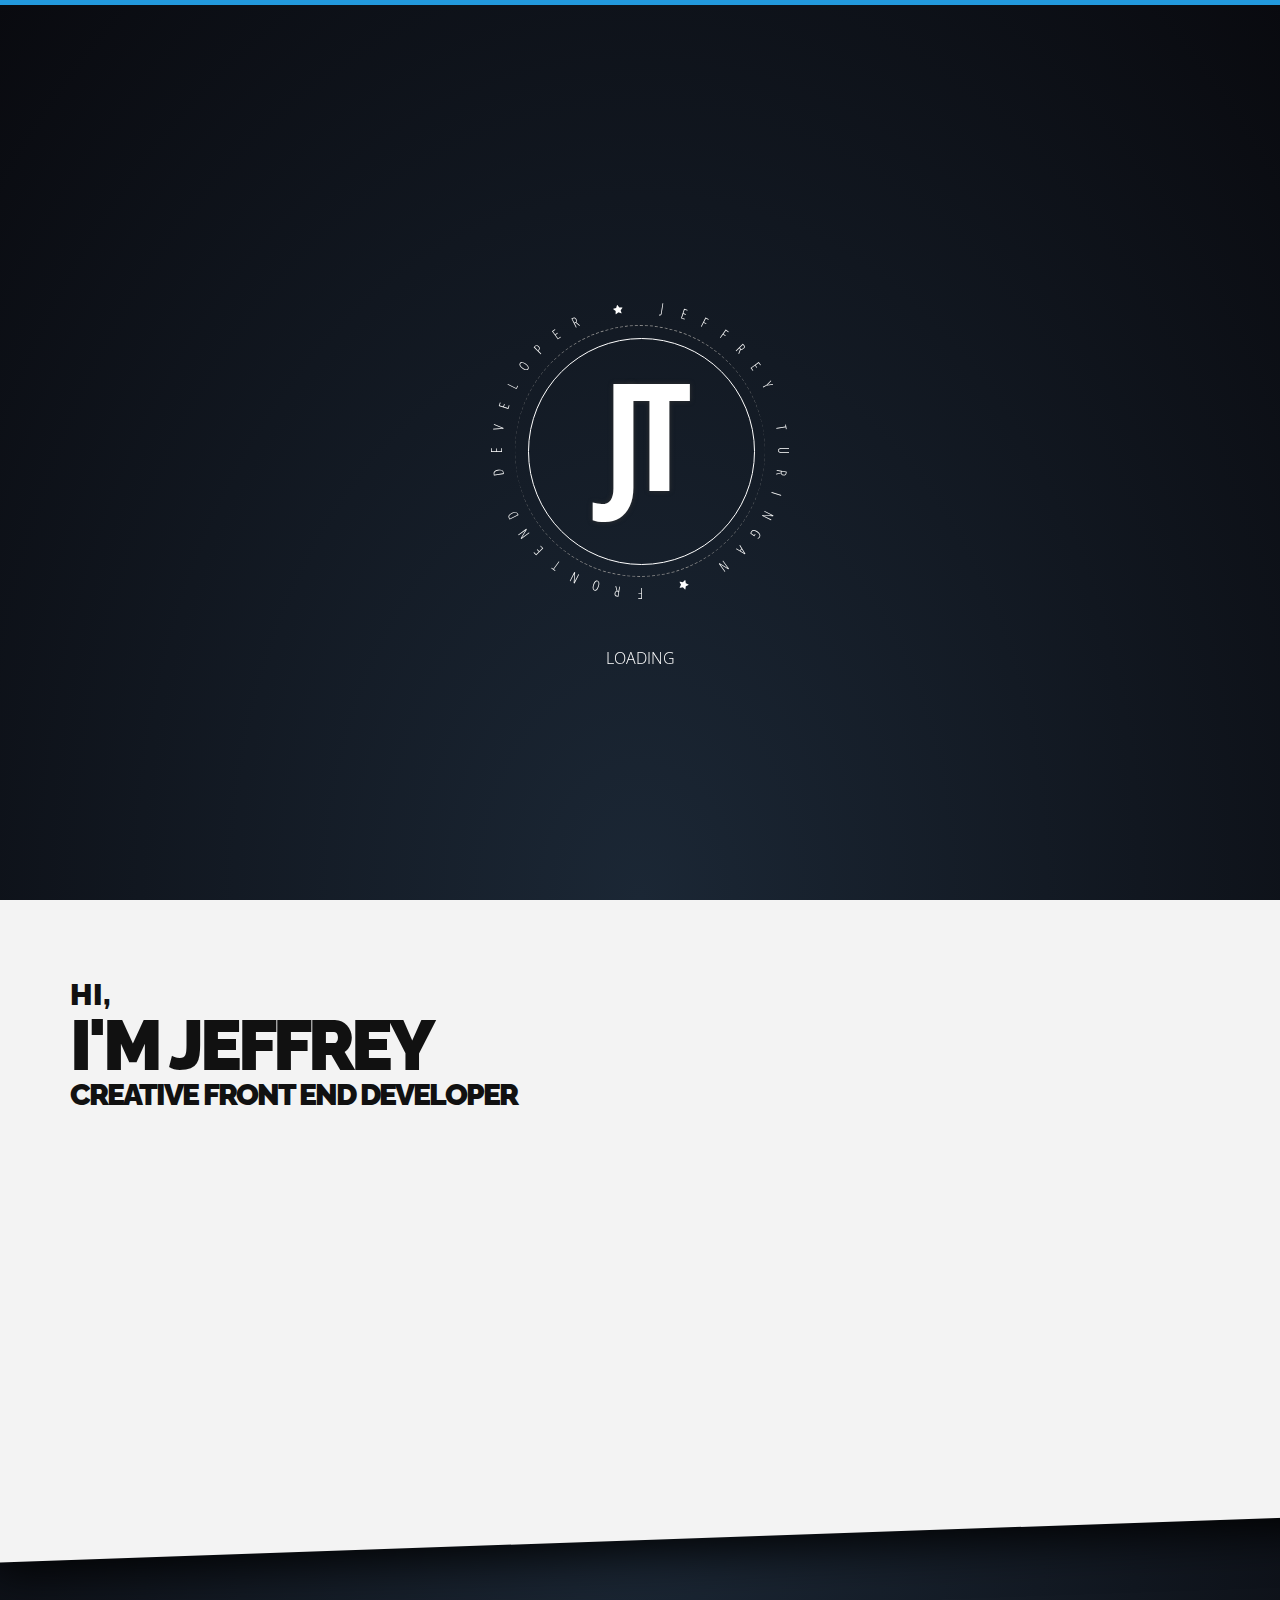
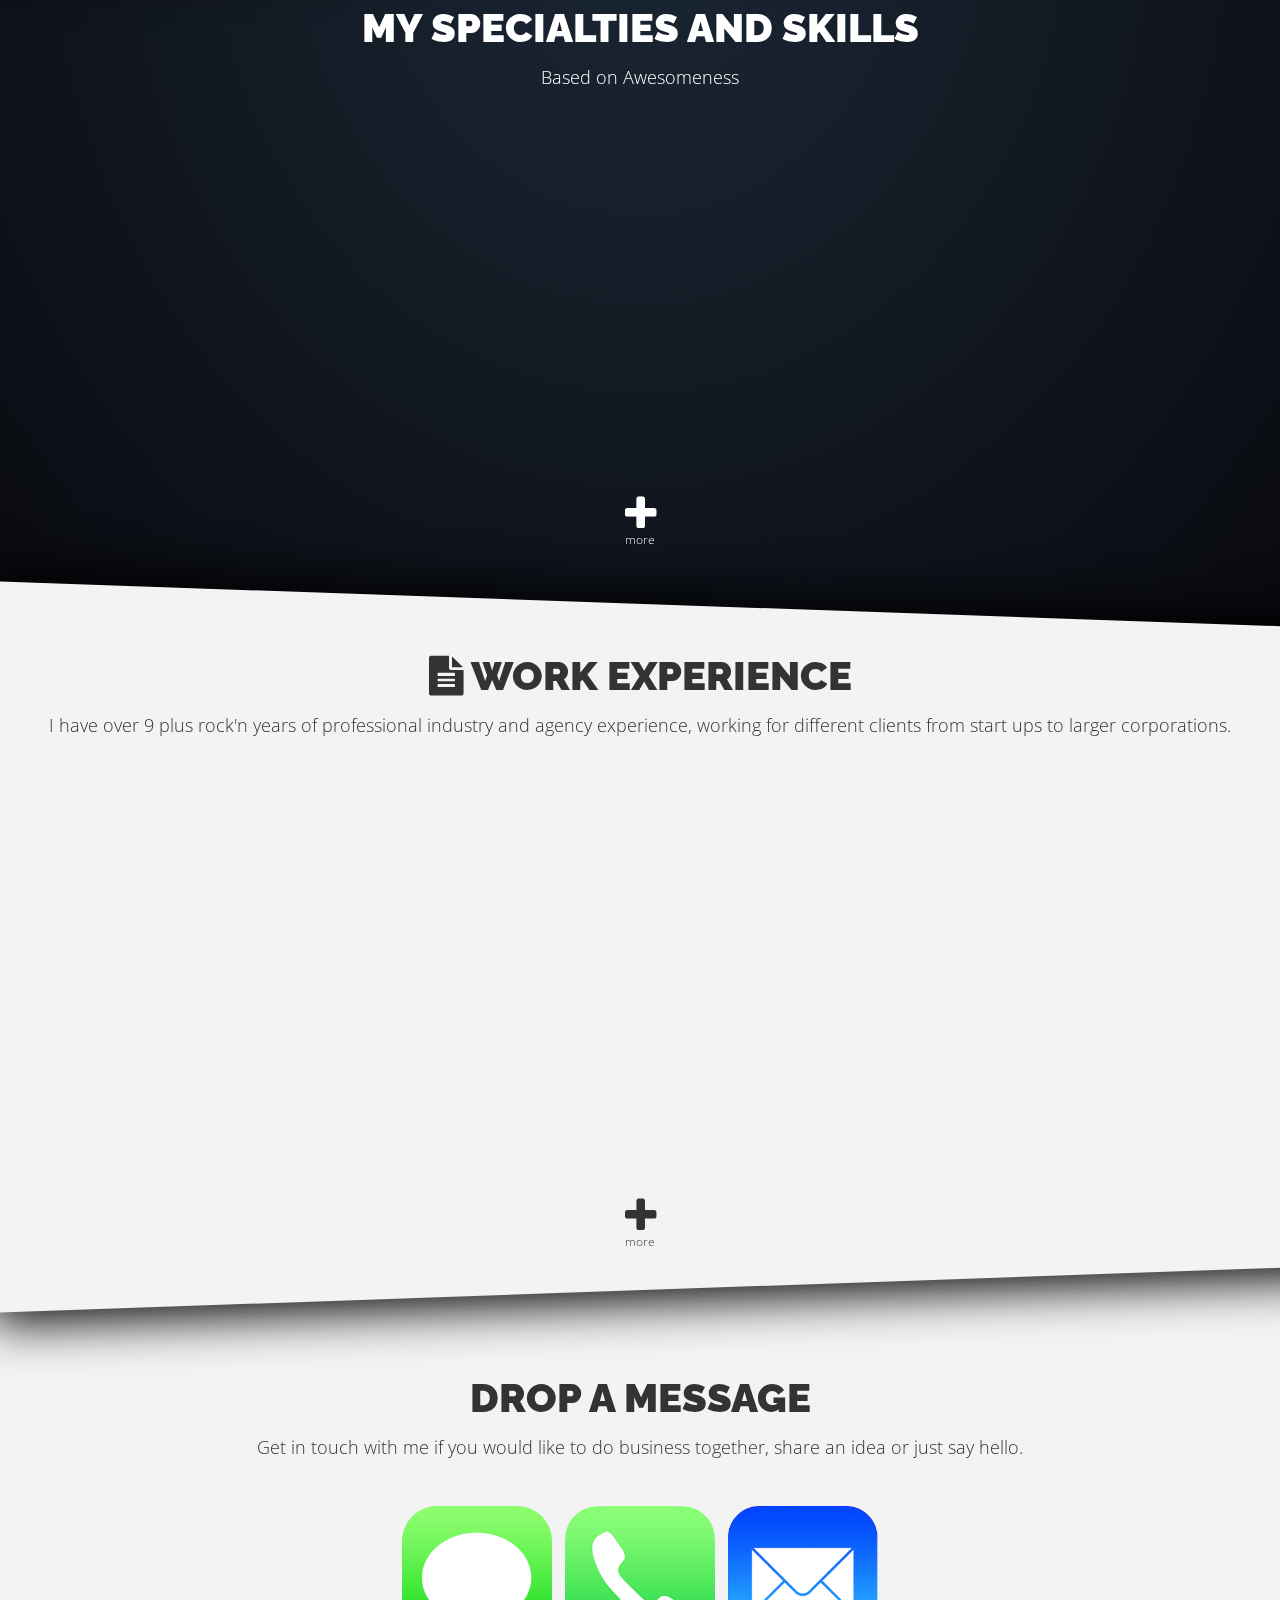
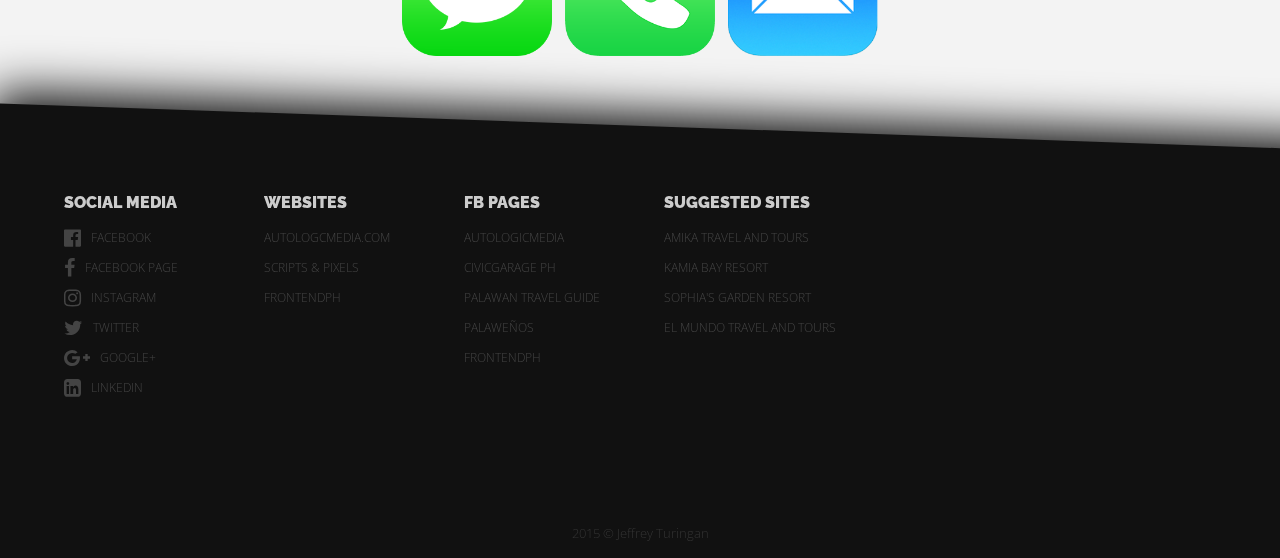
<file: index.html>
<!doctype html>
<html class="no-js" lang="">

<head>
    <meta charset="utf-8">
    <meta http-equiv="x-ua-compatible" content="ie=edge">
    <title>Jeffrey Turingan | Creative Front End Developer</title>
    <meta name="description" content="A Creative Senior Front End Developer for almost 10 rockin years. Visit my portfolio site at www.autologicmedia.com">
    <meta name="viewport" content="width=device-width, initial-scale=1, maximum-scale=1">
    <meta name="HandheldFriendly" content="True">
    <link rel="image_src" href="http://jeffreyturingan.com/css/images/jtfb.png"/>
    <link rel="apple-touch-icon" href="apple-touch-icon.png">
    <link rel="icon" href="http://jeffreyturingan.com/favicon.png">
    <link rel="shortcut icon" href="http://jeffreyturingan.com/favicon.ico" type="image/x-icon">
    <link rel="icon" href="http://jeffreyturingan.com/favicon.ico" type="image/x-icon">
    <link href="https://fonts.googleapis.com/icon?family=Material+Icons" rel="stylesheet"  media="screen">
    <link rel="stylesheet" href="//maxcdn.bootstrapcdn.com/font-awesome/4.3.0/css/font-awesome.min.css"  media="screen">

    <link rel="stylesheet" href="css/animate.min.css" media="screen" >
    <link rel="stylesheet" href="css/main.css"  media="screen">
    <script async src="js/modernizr.min.js"></script>
</head>

<body>
<!-- facebook -->
<div id="fb-root"></div>
<script async >(function(d, s, id) {
  var js, fjs = d.getElementsByTagName(s)[0];
  if (d.getElementById(id)) return;
  js = d.createElement(s); js.id = id;
  js.src = "//connect.facebook.net/en_US/sdk.js#xfbml=1&version=v2.3&appId=229015690538459";
  fjs.parentNode.insertBefore(js, fjs);
}(document, 'script', 'facebook-jssdk'));
</script>

    
<div class="fblikebox">
    <div class="fb-like" data-href="http://jeffreyturingan.com/" data-colorscheme="dark" data-layout="standard" data-action="recommend" data-show-faces="false" data-share="true"></div>
</div>

<!--[if IE]>
    <div class="iedead">
        <h1>IE IS DEAD!</h1>
    </div>
<![endif]-->
    
    
    
    <div class="menu">
        <h2>THE MENU</h2>
        <ul >
            <li><a href="#start" class="active"><i class="fa fa-chevron-down fa-rotate-90"></i> START</a></li>
            <li><a href="#info"><i class="fa fa-chevron-down"></i> PERSONAL INFO</a></li>
            <li><a href="#skills"><i class="fa fa-chevron-down"></i> SKILL SET</a></li>
            <li><a href="#work"><i class="fa fa-chevron-down"></i> WORK EXPERIENCE</a></li>
            <li><a href="#contact"><i class="fa fa-chevron-down"></i> CONTACT</a></li>
        </ul>
    </div>
    <nav>
        <a class="fonenav"><i class="fa fa-navicon"></i></a>
    </nav>
    
    <div class="pagewrapper">
        

        <section id="start">
            <span id="sstars" class="displayN"></span>
            <span id="stars" class="displayN"></span>
            <span id="stars2" class="displayN"></span>
            <span id="stars3" class="displayN"></span>
            
            
            
            
            <div id="title" class="centerer">
                <span>THE DIGITAL REALM OF</span>
                <h1>JEFFREY TURINGAN</h1>
                <h2>FRONT END DEVELOPER</h2>
            </div>
            <div class="superman"></div>
            
            <div id="enjoytext" class="centerer">
                <h1>ENJOY YOUR STAY!</h1>
                <blockquote>"but with God all things are possible." - Matthew 19:26</blockquote>
            </div>
            
            <div class="greetings">
                <h2>HELLO THERE!</h2>
            </div>
           
            <a href="#info" class="scrollD">
                scroll down<br/>
                <i class="fa fa-chevron-down"></i>
            </a>
            
            <div class="slantbottom"></div>
        </section>
        <section id="info" class="intro">
            <h1>
                <small>HI,</small>
                I'M JEFFREY
                <sub>creative front end developer</sub>
            </h1>
            <div class="biobox animate">
                <p><strong>I am a Filipino and a Creative Front End Developer. Focusing to create stylish, clean ,creative and interactive websites. </strong></p>
                <p>I am currently working as a full time Senior Front End Developer in a Ad Media Agency based in the Philippines </p>
                <p>Just to keep you informed, i dont do back end stuff.. Hire a Back End Developer or ask me i know some..</p>
                <p>During my free time i spend my time in Photography, building my project car and playing with my dogs but most of the time you'll find me sleeping.</p>
                <p>With almost 10 years of experience as a designer and front end developer, I would love the opportunity to build anyone their complete responsive website from scratch, 
                    update existing pages for a better customer experience, or anything in between. 
                </p>
                <br/>
                <p><a class="resumebtn">View Plain Resume <i class="fa fa-chevron-right"></i></a></p>
            </div>

        </section>
        <section id="skills" class="skill" >
            <div class="slanttop"></div>
            <h1>My Specialties and Skills</h1>
            <h2>Based on Awesomeness</h2>
            
            <ul class="skillist animate">
                <li>
                    <span class="icon-embed2"></span>
                    <h2>FRONT END DEVELOPMENT</h2>
                    <p>I've been coding front end for almost 10 years now, I like to create exciting website and giving life to static PSD's. I love HTML5, CSS3 with the mix of jQuery </p>
                    <a href="http://autologicmedia.com/portfolio" class="btn instacolor" target="_blank">See Portfolio</a>
                </li>
                <li>
                    <span class="icon-wordpress"></span>
                    <h2>WORDPRESS DEVELOPMENT</h2>
                    <p>Whenever my clients requires a CMS website but doesnt have technical knowledge, i use Wordpress for their website, I've built many wordpress site from past to present client because of its simplicity and user friendly environment. </p>
                    <a href="http://autologicmedia.com/portfolio" class="btn instacolor" target="_blank">See Portfolio</a>
                </li>
                <li>
                    <span class="icon-pencil"></span>
                    <h2>GRAPHIC DESIGN</h2>
                    <p>UI/UX Designer in heart with my passion of creating beautiful designs that speaks and interacts with the user. When users engaged on my websites i know my UI and UX approach came in harmony.</p>
                    <a href="http://autologicmedia.com/portfolio" class="btn instacolor" target="_blank">See Portfolio</a>
                </li>
                
            </ul>
            <div class="hobbies">
                
                <ul>
                    <li>
                        <h1>SKILLS &amp; ATTRIBUTES</h1>
                        <p class="htcss">HTML5/CSS3</p>
                        <p class="jsq">JavaScript/jQuery</p>
                        <p class="wpress">WordPress</p>
                        <p class="ps6">Photoshop</p>
                        <p class="happ">Hybrid App</p>
                        <a href="http://autologicmedia.com/about" class="moreinfo">More Info</a>
                        
                    </li>
                    <li>
                        <h1>HOBBIES and INTERESTS</h1>
                        
                        <p>Photography <a href="http://500px.com/torzrock" target="_blank">sample shoot</a> </p>
                        <p>Cars / Modifications</p>              
                        <p>Dogs</p>             
                        <p>Travelling</p>
                        <p>Sleeping</p>
                    </li>
                    
                </ul>
            </div>
            <a id="hobbies" class="more">
                <i class="fa fa-plus"></i>
                <span>more</span>
            </a>
            
            
            <div class="slantbottom"></div>
        </section>
        <section id="work" class="work ">
            <h1><i class="fa fa-file-text"></i> WORK EXPERIENCE</h1>
            <h2>I have over 9 plus rock'n years of professional industry and agency experience, working for different clients from start ups to larger corporations.</h2>
            <ul class="workex animate">
                <li>
                    <small>PRESENT</small>
                    <h2>AD Agency SG Based / FREELANCE</h2>
                    <em>Senior Front End Developer / Consultant</em>
                </li>
                <li>
                    <small>2015 - 2011</small>
                    <img src="css/images/movent-logo-small.png" alt="movent"/>
                    <h2>MOVENT INC., A GROUPM / WPP COMPANY</h2>
                    <em>Team Lead / Senior Front End Developer </em>
                    <p>
                        ensure quality and optimization of our product
                        And with this I’m also responsible that the latest technology and web design trends are applied to our projects. 
                        I set the standards and I make sure the best coding practices are being observed and being used to every projects
                    </p>
                </li>
                <li>
                    <small>2011 - 2010</small>
                    <img src="css/images/88db-logo.png" alt="88db"/>
                    <h2>88DB INC</h2>
                    <em>Senior Web Developer </em>
                    <p>
                        As a senior front end developer my duties are to create and build a website that meets the client need
                        Making sure that every website is cross browser compatible and optimized to every device.
                    </p>
                </li>
                <li>
                    <small>2010 - 2009</small>
                    <img src="css/images/arkphil.png" alt="arkphil"/>
                    <h2>ARKPHIL TECHNOLOGY SOLUTIONS</h2>
                    <em>Web Designer / Web Developer </em>
                    <p>
                        As a web designer I ensure that the design meets the current trend and as a developer I make sure that the design is coded properly with compliance to the W3C standards
                    </p>
                </li>
                <li>
                    <small>2009 - 2006</small>
                    <img src="css/images/100percent.png" alt="100 percent concept asia"/>
                    <h2>100 PERCENT CONCEPT ASIA</h2>
                    <em>Web Master</em>
                    <p>
                        Create website from scratch PSD to HTML, make sure every server is running smooth, Manage all domains, Create flash banners and animation, Create and Send Newsletter for subscriber
                    </p>
                </li>
                
            </ul>
            
            <div class="brands">
                <h1><i class="fa fa-thumbs-o-up"></i> BRANDS THAT I'VE WORKED WITH</h1>
                <img src="css/images/brands.jpg" alt=""/>
            </div>
            
            <a id="brands" class="more dark">
                <i class="fa fa-plus"></i>
                <span>more</span>
            </a>

        </section>
        <section id="contact" class="contact">
            <div class="slanttop"></div>
            
            <h1>Drop a Message</h1>
            <h2>Get in touch with me if you would like to do business together, share an idea or just say hello.</h2>
            <a href="imessage:jeffrey.turingan@gmail.com" class="imessage mac"></a>
            <a href="sms:+639173159959" class="imessage ios"></a>
            <a href="tel:+639173159959" class="call"></a>
            <a href="mailto:jeffrey.turingan@gmail.com" class="email"></a>
            
            
            <div class="slantbottom dark"></div>
        </section>
        <footer>
            <div class="wrapp">
                <ul>
                    <li>
                        <h2>SOCIAL MEDIA</h2>
                        <a href="https://www.facebook.com/itorz"><i class="fa fa-facebook-official"></i> Facebook</a>
                        <a href="https://www.facebook.com/autologicmedia"><i class="fa fa-facebook"></i> Facebook Page</a>
                        <a href="https://instagram.com/torzzrock"><i class="fa fa-instagram"></i> Instagram</a>
                        <a href="https://twitter.com/torzrock"><i class="fa fa-twitter"></i> Twitter</a>
                        <a href="https://plus.google.com/u/0/+JeffreyTuringan"><i class="fa fa-google-plus"></i> Google+</a>
                        <a href="https://ph.linkedin.com/pub/jeffrey-turingan/55/443/44a"><i class="fa fa-linkedin-square"></i> LinkedIn</a>
                    </li>
                    <li>
                        <h2>WEBSITES</h2>
                        <a href="http://autologicmedia.com">AUTOLOGCMEDIA.COM</a>
                        <a href="http://scriptsandpixels.com">SCRIPTS &amp; PIXELS</a>
                        <a href="http://frontendph.com">FRONTENDPH</a>
                    </li>
                    <li>
                        <h2>FB PAGES</h2>
                        <a href="https://www.facebook.com/autologicmedia" target="_blank" >Autologicmedia</a>
                        <a href="https://www.facebook.com/civicgarageph" target="_blank">Civicgarage Ph</a>
                        <a href="https://www.facebook.com/PalawanTravelGuidePH" target="_blank">Palawan Travel Guide</a>
                        <a href="https://www.facebook.com/UnitedPalawenyos" target="_blank">Palaweños</a>
                        <a href="https://www.facebook.com/frontendphilippines" target="_blank" >FRONTENDPH</a>
                        
                    </li>
                    <li>
                        <h2>SUGGESTED SITES</h2>
                        <a href="http://amikatravels.com" target="_blank" >Amika Travel and Tours</a>
                        <a href="http://kamiabayresort.com" target="_blank" >Kamia Bay Resort</a>
                        <a href="http://sophiasgardenresort.com" target="_blank" >Sophia's Garden Resort</a>
                        <a href="http://elmundotoursph.com" target="_blank" >El MUndo Travel and Tours</a>
                    </li>
                </ul>
            </div>
            <span  class="copy">2015 &copy; Jeffrey Turingan</span>
        </footer>
    </div>
    <!-- back to top -->
    <a href="#start" class="backtop animated infinite pulse" title="Back to Top"><i class="fa fa-chevron-up"></i></a>
    
    <!-- Splash Screen -->
    <div class="splash">
        <div class="logotext">
            <span class="char1">J</span>
            <span class="char2">E</span>
            <span class="char3">F</span>
            <span class="char4">F</span>
            <span class="char5">R</span>
            <span class="char6">E</span>
            <span class="char7">Y</span>
            <span class="char8"></span>
            <span class="char9">T</span>
            <span class="char10">U</span>
            <span class="char11">R</span>
            <span class="char12">I</span>
            <span class="char13">N</span>
            <span class="char14">G</span>
            <span class="char15">A</span>
            <span class="char16">N</span>
            <span class="char17"></span>
            <span class="char18"><i class="fa fa-star"></i></span>
            <span class="char19"></span>
            <span class="char20">F</span>
            <span class="char21">R</span>
            <span class="char22">O</span>
            <span class="char23">N</span>
            <span class="char24">T</span>
            <span class="char25">E</span>
            <span class="char26">N</span>
            <span class="char27">D</span>
            <span class="char28"></span>
            <span class="char29">D</span>
            <span class="char30">E</span>
            <span class="char31">V</span>
            <span class="char32">E</span>
            <span class="char33">L</span>
            <span class="char34">O</span>
            <span class="char35">P</span>
            <span class="char36">E</span>
            <span class="char37">R</span>
            <span class="char38"></span>
            <span class="char39"><i class="fa fa-star"></i></span>
        </div>
        <div class="logocontainer">
            <span class="rotate"></span>
            <span class="innercircle"></span>
            <h1>JT</h1>
        </div>
        <span class="loading">
            LOADING
        </span>    
    
    </div>
    
    <div class="moreme">
        <a class="close"><i class="fa fa-close"></i></a>
        <div class="personalinfo">
            <div class="tbtpic">
                <img src="css/images/2x2.jpg" alt=""/>
            </div>
            <h1>JEFFREY TURINGAN
                <small>
                    <em>Front End Developer / UI / UX</em><br/>
                    Email: <a href="mailto:jeffrey.turingan@gmail.com">jeffrey.turingan@gmail.com</a> <br/>
                </small>
            </h1>
            <h2>Objectives</h2>
            <p>
                To obtain a creative and challenging position that enables me to gain valuable commercial experience and improve the web development and design skills that I gained in my degree course and academic projects.<br/> 
                To create a web site that effectively communicates the message of the client, Increase my experience, and improve my web development skills.
            </p>
            <br/>
            <br/>
            <h2>Personal Information Sheet</h2>
            <p><label>Full Name</label>:  Jeffrey Badajos Turingan</p>
            <p><label>Nickname</label>:  Torz</p>
            <p><label>Birth Date</label>:  April 15</p>
            <p><label>Birth Place</label>:  Bohol, Philippines</p>
            <p><label>Nationality</label>:  Filipino</p>
            <p><label>Eyes</label>:  Brown</p>
            <p><label>Complexion</label>:  Medium</p>
            <p><label>Location</label>:  Quezon City, Philippines </p>
            <p><label>Graduate Course</label>:  BS Information Technology</p>
            <p><label>Graduate School</label>:  AMA Computer College Fairview</p>
            <p><label></label></p>
            <p><label></label></p>
            
            <h2>Professional Skillset</h2>
            <p>XHTML/HTML/HTML5</p>
            <p>CSS2.0 / CSS3</p>
            <p>SASS / SCSS</p>
            <p>JAVASCRIPT / JQUERY</p>
            <p>WORDPRESS DEVELOPMENT</p>
            <p>WEBSITE CROSS BROWSER COMPATIBILTY</p>
            <p>RESPONSIVE / FLUID DESIGN</p>
            <p>HYBRID APPLICATION / PHONEGAP</p>
            <p>BOOTSTRAP</p>
            
            <h2>Developing Skills in</h2>
            <p>AngularJS</p>
            <p>ReactJS</p>
            <p>Canvas</p>
            <p>SVG Animation</p>
            <p>PHP</p>
            
            <h2>Tools</h2>
            <p>Microsoft Expression Web</p>
            <p>Adobe Brackets</p>
            <p>Adobe Dreamweaver</p>
            <p>Notepad++</p>
            <p>Sublime Text2</p>
            <p>Adobe Photoshop CS6</p>
            <p>Codekit for OSX</p>
            <p>Tower 2 git</p>
            <p>Github</p>
            <p>Microsoft Office</p>
            <p>Scout for Windows</p>
            
            <h2>Working Experience</h2>
            <p>2015 - 2011 : Movent Inc, A GroupM / WPP Company | Team Lead / Senior Front End Developer</p>
            <p>2011 - 2010 : 88DB Inc. | Senior Web Developer</p>
            <p>2010 - 2009 : ArkPhil Technology Solutions | Web Designer / Web Developer</p>
            <p>2009 - 2006 : 100 Percent Concept Asia | Web Master</p>
            <br/>
            <br/>
            <br/><br/>
            
            
            
            
        </div>
    </div>
    
    

    <script async src="js/jquery.min.js"></script>
    <script async >
        window.jQuery || document.write('<script src="js/jquery.min.js"><\/script>')
    </script>
    <script async src="js/plugins.min.js" ></script>
    <script async src="js/main.min.js" ></script>

    <!-- Google Analytics: change UA-XXXXX-X to be your site's ID. -->
    <script async>
      (function(i,s,o,g,r,a,m){i['GoogleAnalyticsObject']=r;i[r]=i[r]||function(){
      (i[r].q=i[r].q||[]).push(arguments)},i[r].l=1*new Date();a=s.createElement(o),
      m=s.getElementsByTagName(o)[0];a.async=1;a.src=g;m.parentNode.insertBefore(a,m)
      })(window,document,'script','//www.google-analytics.com/analytics.js','ga');

      ga('create', 'UA-63958009-1', 'auto');
      ga('send', 'pageview');

    </script>

    
</body>

</html>
</file>
<file: css/main.css>
﻿@import url(http://fonts.googleapis.com/css?family=Raleway:400,900,800,700,600,500,300,100,200);@import url(http://fonts.googleapis.com/css?family=Open+Sans:400,300,300italic,400italic,600,600italic,700);html,body,div,span,applet,object,iframe,h1,h2,h3,h4,h5,h6,p,blockquote,pre,a,abbr,acronym,address,big,cite,code,del,dfn,em,img,ins,kbd,q,s,samp,small,strike,strong,sub,sup,tt,var,b,u,i,center,dl,dt,dd,ol,ul,li,fieldset,form,label,legend,table,caption,tbody,tfoot,thead,tr,th,td,article,aside,canvas,details,embed,figure,figcaption,footer,header,hgroup,menu,nav,output,ruby,section,summary,time,mark,audio,video{margin:0;padding:0;border:0;font-size:100%;font:inherit;vertical-align:baseline}article,aside,details,figcaption,figure,footer,header,hgroup,menu,nav,section{display:block}body{line-height:1}ol,ul{list-style:none}blockquote,q{quotes:none}blockquote:before,blockquote:after,q:before,q:after{content:"";content:none}table{border-collapse:collapse;border-spacing:0}.pace{-webkit-pointer-events:none;pointer-events:none;-webkit-user-select:none;-moz-user-select:none;user-select:none}.pace .pace-progress{background:#29d;position:fixed;z-index:999;top:0;left:0;height:5px;-ms-transition:width 1s;-webkit-transition:width 1s;-moz-transition:width 1s;-o-transition:width 1s;transition:width 1s}.pace-inactive{display:none}.pace-circle{-webkit-pointer-events:none;pointer-events:none;-webkit-user-select:none;-moz-user-select:none;user-select:none;-webkit-perspective:12rem;-moz-perspective:12rem;-ms-perspective:12rem;-o-perspective:12rem;perspective:12rem;z-index:2000;position:fixed;height:6rem;width:6rem;margin:auto;top:0;left:0;right:0;bottom:0}.pace-circle.pace-inactive .pace-progress{display:none}.pace-circle .pace-progress{position:fixed;z-index:2000;display:block;position:absolute;left:0;top:0;height:6rem;width:6rem !important;line-height:6rem;font-size:2rem;border-radius:50%;background:rgba(11,11,11,0.9);color:#fff;font-family:"Helvetica Neue",sans-serif;font-weight:100;text-align:center;-webkit-animation:pace-theme-center-circle-spin linear infinite 2s;-moz-animation:pace-theme-center-circle-spin linear infinite 2s;-ms-animation:pace-theme-center-circle-spin linear infinite 2s;-o-animation:pace-theme-center-circle-spin linear infinite 2s;animation:pace-theme-center-circle-spin linear infinite 2s;-webkit-transform-style:preserve-3d;-moz-transform-style:preserve-3d;-ms-transform-style:preserve-3d;-o-transform-style:preserve-3d;transform-style:preserve-3d}.pace-circle .pace-progress:after{content:attr(data-progress-text);display:block}.pace-circle .pace-progress:before{content:" ";position:absolute;z-index:-1;-moz-border-radius:50%;-webkit-border-radius:50%;-ms-border-radius:50%;-o-border-radius:50%;border-radius:50%;top:-5px;left:-5px;right:-5px;bottom:-5px;border:1px #3E606F solid}@-webkit-keyframes pace-theme-center-circle-spin{from{-webkit-transform:rotateY(0deg)}to{-webkit-transform:rotateY(360deg)}}@-moz-keyframes pace-theme-center-circle-spin{from{-moz-transform:rotateY(0deg)}to{-moz-transform:rotateY(360deg)}}@-ms-keyframes pace-theme-center-circle-spin{from{-ms-transform:rotateY(0deg)}to{-ms-transform:rotateY(360deg)}}@-o-keyframes pace-theme-center-circle-spin{from{-o-transform:rotateY(0deg)}to{-o-transform:rotateY(360deg)}}@keyframes pace-theme-center-circle-spin{from{transform:rotateY(0deg)}to{transform:rotateY(360deg)}}.loading{width:100%;position:absolute;height:auto;left:0;top:50%;text-align:center;color:#fff;font-family:"Open Sans";margin-top:200px}@media only screen and (min-width: 0) and (max-width: 670px){.loading{margin-top:80px}}.logotext{width:300px;height:300px;position:absolute;left:50%;top:50%;margin-left:-150px;margin-top:-150px;-moz-border-radius:50%;-webkit-border-radius:50%;-ms-border-radius:50%;-o-border-radius:50%;border-radius:50%;-moz-animation:spin2 8s linear infinite;-webkit-animation:spin2 8s linear infinite;-ms-animation:spin2 8s linear infinite;-o-animation:spin2 8s linear infinite;animation:spin2 8s linear infinite}@media only screen and (min-width: 0) and (max-width: 670px){.logotext{width:200px !important;height:200px !important;margin-left:-100px;margin-top:-100px;top:40%}}.logotext span{height:150px;position:absolute;width:20px;left:50%;top:0;transform-origin:bottom center;display:block;margin-left:-10px;text-align:center;font-size:14px;color:#fff;-moz-transition:0.5s;-webkit-transition:0.5s;-ms-transition:0.5s;-o-transition:0.5s;transition:0.5s}@media only screen and (min-width: 0) and (max-width: 670px){.logotext span{top:0;left:50%;width:10px;margin-left:-5px;height:100px;font-size:8px}}@media only screen and (min-device-width: 320px) and (max-device-width: 667px) and (-webkit-min-device-pixel-ratio: 2){.logotext span{top:0;left:50%;width:10px;margin-left:-5px;height:200px;font-size:8px}}.logotext span i{font-size:10px}.logocontainer{width:331px;height:331px;position:absolute;overflow:hidden;left:50%;top:50%;margin-left:-165.5px;margin-top:-165.5px}@media only screen and (min-width: 0) and (max-width: 670px){.logocontainer{top:40%}}.logocontainer h1{font-family:"open_sans_condensedbold";background:transparent;font-size:150px;cursor:pointer;letter-spacing:-16px;-moz-text-shadow:#333 0 0 5px;-webkit-text-shadow:#333 0 0 5px;-ms-text-shadow:#333 0 0 5px;-o-text-shadow:#333 0 0 5px;text-shadow:#333 0 0 5px;display:block;width:200px;height:200px;line-height:170px;text-align:center;color:#fff;border:0px #333 solid;overflow:hidden;padding:0;-moz-border-radius:50%;-webkit-border-radius:50%;-ms-border-radius:50%;-o-border-radius:50%;border-radius:50%;position:absolute;z-index:99;left:50%;top:50%;margin-left:-100px;margin-top:-100px;-moz-animation:spinY 3s linear infinite;-webkit-animation:spinY 3s linear infinite;-ms-animation:spinY 3s linear infinite;-o-animation:spinY 3s linear infinite;animation:spinY 3s linear infinite;-moz-transform-style:preserve-3d;-webkit-transform-style:preserve-3d;-ms-transform-style:preserve-3d;-o-transform-style:preserve-3d;transform-style:preserve-3d;-moz-transition:0.5s;-webkit-transition:0.5s;-ms-transition:0.5s;-o-transition:0.5s;transition:0.5s}@media only screen and (min-width: 0) and (max-width: 670px){.logocontainer h1{width:130px;height:130px;font-size:100px;margin-left:-65px;margin-top:-65px;line-height:110px}}.logocontainer>.rotate{display:block;width:250px;height:250px;border-bottom:1px #888 dashed;border-top:1px #888 dashed;position:absolute;left:50%;top:50%;margin-left:-125px;margin-top:-125px;-moz-border-radius:50%;-webkit-border-radius:50%;-ms-border-radius:50%;-o-border-radius:50%;border-radius:50%;-moz-animation:spin 1s linear infinite;-webkit-animation:spin 1s linear infinite;-ms-animation:spin 1s linear infinite;-o-animation:spin 1s linear infinite;animation:spin 1s linear infinite}@media only screen and (min-width: 0) and (max-width: 670px){.logocontainer>.rotate{width:170px;height:170px;font-size:140px;margin-left:-85px;margin-top:-85px}}.logocontainer>.rotate:before{content:" ";position:absolute;z-index:-1;-moz-border-radius:50%;-webkit-border-radius:50%;-ms-border-radius:50%;-o-border-radius:50%;border-radius:50%;top:5px;left:5px;right:5px;bottom:5px;border-right:0px #888 dashed;border-left:0px #888 dashed}.logocontainer>.innercircle{width:225px;height:225px;line-height:250px;text-align:center;color:#333;border:1px #fff solid;overflow:hidden;padding:0;-moz-border-radius:50%;-webkit-border-radius:50%;-ms-border-radius:50%;-o-border-radius:50%;border-radius:50%;position:absolute;left:50%;top:50%;margin-left:-112.5px;margin-top:-112.5px;-moz-transition:0.5s;-webkit-transition:0.5s;-ms-transition:0.5s;-o-transition:0.5s;transition:0.5s}@media only screen and (min-width: 0) and (max-width: 670px){.logocontainer>.innercircle{width:150px;height:150px;font-size:140px;margin-left:-75px;margin-top:-75px;line-height:150px}}@font-face{font-family:"open_sans_condensedbold";src:url("fonts/OpenSans-CondBold-webfont.eot");src:url("fonts/OpenSans-CondBold-webfont.eot?#iefix") format("embedded-opentype"),url("fonts/OpenSans-CondBold-webfont.woff") format("woff"),url("fonts/OpenSans-CondBold-webfont.ttf") format("truetype"),url("fonts/OpenSans-CondBold-webfont.svg#open_sans_condensedbold") format("svg");font-weight:normal;font-style:normal}@font-face{font-family:"open_sanscondensed_light";src:url("fonts/OpenSans-CondLight-webfont.eot");src:url("fonts/OpenSans-CondLight-webfont.eot?#iefix") format("embedded-opentype"),url("fonts/OpenSans-CondLight-webfont.woff") format("woff"),url("fonts/OpenSans-CondLight-webfont.ttf") format("truetype"),url("fonts/OpenSans-CondLight-webfont.svg#open_sanscondensed_light") format("svg");font-weight:normal;font-style:normal}@font-face{font-family:"open_sansCnLtIt";src:url("fonts/OpenSans-CondLightItalic-webfont.eot");src:url("fonts/OpenSans-CondLightItalic-webfont.eot?#iefix") format("embedded-opentype"),url("fonts/OpenSans-CondLightItalic-webfont.woff") format("woff"),url("fonts/OpenSans-CondLightItalic-webfont.ttf") format("truetype"),url("fonts/OpenSans-CondLightItalic-webfont.svg#open_sansCnLtIt") format("svg");font-weight:normal;font-style:normal}@font-face{font-family:"oliverregular";src:url("fonts/oliver__-webfont.eot");src:url("fonts/oliver__-webfont.eot?#iefix") format("embedded-opentype"),url("fonts/oliver__-webfont.woff2") format("woff2"),url("fonts/oliver__-webfont.woff") format("woff"),url("oliver__-webfont.ttf") format("truetype"),url("fonts/oliver__-webfont.svg#oliverregular") format("svg");font-weight:normal;font-style:normal}@font-face{font-family:"icomoon";src:url("fonts/icomoon.eot?-q8r28s");src:url("fonts/icomoon.eot?#iefix-q8r28s") format("embedded-opentype"),url("fonts/icomoon.ttf?-q8r28s") format("truetype"),url("fonts/icomoon.woff?-q8r28s") format("woff"),url("fonts/icomoon.svg?-q8r28s#icomoon") format("svg");font-weight:normal;font-style:normal}[class^="icon-"],[class*=" icon-"]{font-family:"icomoon";speak:none;font-style:normal;font-weight:normal;font-variant:normal;text-transform:none;line-height:1;-webkit-font-smoothing:antialiased;-moz-osx-font-smoothing:grayscale}.icon-home:before{content:""}.icon-home2:before{content:""}.icon-home3:before{content:""}.icon-pencil:before{content:""}.icon-eyedropper:before{content:""}.icon-camera:before{content:""}.icon-headphones:before{content:""}.icon-music:before{content:""}.icon-map:before{content:""}.icon-map2:before{content:""}.icon-display:before{content:""}.icon-laptop:before{content:""}.icon-mobile:before{content:""}.icon-mobile2:before{content:""}.icon-tablet:before{content:""}.icon-tv:before{content:""}.icon-search:before{content:""}.icon-zoom-in:before{content:""}.icon-zoom-out:before{content:""}.icon-wrench:before{content:""}.icon-equalizer:before{content:""}.icon-equalizer2:before{content:""}.icon-cog:before{content:""}.icon-stats-dots:before{content:""}.icon-stats-bars:before{content:""}.icon-stats-bars2:before{content:""}.icon-meter:before{content:""}.icon-meter2:before{content:""}.icon-sphere:before{content:""}.icon-earth:before{content:""}.icon-link:before{content:""}.icon-radio-unchecked:before{content:""}.icon-embed:before{content:""}.icon-embed2:before{content:""}.icon-wordpress:before{content:""}.icon-apple:before{content:""}.icon-android:before{content:""}.icon-windows:before{content:""}.icon-windows8:before{content:""}.icon-html5:before{content:""}.icon-html52:before{content:""}.icon-css3:before{content:""}.icon-chrome:before{content:""}.icon-firefox:before{content:""}.icon-IE:before{content:""}html{position:relative}body{background-color:#000;font-family:"open_sanscondensed_light","HelveticaNeue-Light","Helvetica Neue Light","Helvetica Neue",Helvetica,Arial,"Lucida Grande",sans-serif;font-weight:300;overflow-x:hidden;position:relative;-webkit-tap-highlight-color:transparent;-moz-osx-font-smoothing:greyscale;-webkit-font-smoothing:antialiased;font-smooth:always;text-rendering:optimizeLegibility !important}a,img{outline-width:0;border:0}a{cursor:pointer !important}h1{font-size:50px;font-weight:100;display:block;margin:0;padding:20px 0;overflow:hidden}h2{display:block;margin:0;padding:20px 0;overflow:hidden}.splash{width:100%;height:100%;position:fixed;left:0;top:0;z-index:11;background:-moz-radial-gradient(ellipse at center bottom,#1B2735 0%,#090A0F 100%);background:-webkit-radial-gradient(ellipse at center bottom,#1B2735 0%,#090A0F 100%);background:-ms-radial-gradient(ellipse at center bottom,#1B2735 0%,#090A0F 100%);background:-o-radial-gradient(ellipse at center bottom,#1B2735 0%,#090A0F 100%);background:radial-gradient(ellipse at center bottom,#1B2735 0%,#090A0F 100%)}.iedead{display:block;width:100%;height:100%;position:fixed;left:0;top:0;z-index:900;background:#000}.iedead h1{font-family:"Raleway";font-weight:900;position:absolute;left:0;top:50%;font-size:50px;line-height:50px;color:#fff;width:100%;text-align:center}.pagewrapper{width:100vw;height:auto;overflow:hidden;position:relative;background:#nb1;-moz-transition:0.5s;-webkit-transition:0.5s;-ms-transition:0.5s;-o-transition:0.5s;transition:0.5s}.pagewrapper.menuopen{-moz-transform:translate3d(-25vw, 0px, 0px);-webkit-transform:translate3d(-25vw, 0px, 0px);-ms-transform:translate3d(-25vw, 0px, 0px);-o-transform:translate3d(-25vw, 0px, 0px);transform:translate3d(-25vw, 0px, 0px);border-right:1px #111 solid}@media only screen and (min-width: 0) and (max-width: 670px){.pagewrapper.menuopen{-moz-transform:translate3d(-65vw, 0px, 0px);-webkit-transform:translate3d(-65vw, 0px, 0px);-ms-transform:translate3d(-65vw, 0px, 0px);-o-transform:translate3d(-65vw, 0px, 0px);transform:translate3d(-65vw, 0px, 0px)}}section,footer,nav{display:block;overflow:hidden}.wrapp{width:100%;min-width:280px;height:auto;overflow:hidden;position:relative;margin:0 auto;display:block}@media only screen and (min-width: 0) and (max-width: 670px){.wrapp{max-width:90%}}.animate{opacity:0}.displayN{display:none !important}.fblikebox{position:fixed;left:10px;top:10px;color:#fff !important;z-index:99}@media only screen and (min-width: 0) and (max-width: 670px){.fblikebox{display:none}}.btn{display:block;max-width:200px;height:50px;line-height:50px;-moz-box-sizing:border-box;-webkit-box-sizing:border-box;-ms-box-sizing:border-box;-o-box-sizing:border-box;box-sizing:border-box;text-align:center;padding:0 10px;margin:20px auto;text-decoration:none;color:#fff;font-family:"Open Sans";text-transform:uppercase;font-size:11px;-moz-border-radius:5px;-webkit-border-radius:5px;-ms-border-radius:5px;-o-border-radius:5px;border-radius:5px}.btn.instacolor{-moz-transition:1s;-webkit-transition:1s;-ms-transition:1s;-o-transition:1s;transition:1s;background:-moz-radial-gradient(ellipse at center bottom,#517fa4 10%,#243949 90%);background:-webkit-radial-gradient(ellipse at center bottom,#517fa4 10%,#243949 90%);background:-ms-radial-gradient(ellipse at center bottom,#517fa4 10%,#243949 90%);background:-o-radial-gradient(ellipse at center bottom,#517fa4 10%,#243949 90%);background:radial-gradient(ellipse at center bottom,#517fa4 10%,#243949 90%)}.btn.instacolor:hover{background:-moz-radial-gradient(ellipse at center bottom,#243949 10%,#517fa4 90%);background:-webkit-radial-gradient(ellipse at center bottom,#243949 10%,#517fa4 90%);background:-ms-radial-gradient(ellipse at center bottom,#243949 10%,#517fa4 90%);background:-o-radial-gradient(ellipse at center bottom,#243949 10%,#517fa4 90%);background:radial-gradient(ellipse at center bottom,#243949 10%,#517fa4 90%)}.moreinfo{display:block;width:auto;float:right;height:30px;color:#fff;line-height:30px;padding:0 10px;-moz-border-radius:5px;-webkit-border-radius:5px;-ms-border-radius:5px;-o-border-radius:5px;border-radius:5px;text-decoration:none;font-family:"Open Sans";margin-top:20px;background:-moz-radial-gradient(ellipse at center bottom,#a73737 10%,#7a2828 90%);background:-webkit-radial-gradient(ellipse at center bottom,#a73737 10%,#7a2828 90%);background:-ms-radial-gradient(ellipse at center bottom,#a73737 10%,#7a2828 90%);background:-o-radial-gradient(ellipse at center bottom,#a73737 10%,#7a2828 90%);background:radial-gradient(ellipse at center bottom,#a73737 10%,#7a2828 90%)}.moreinfo:hover{background:-moz-radial-gradient(ellipse at center bottom,#7a2828 10%,#a73737 90%);background:-webkit-radial-gradient(ellipse at center bottom,#7a2828 10%,#a73737 90%);background:-ms-radial-gradient(ellipse at center bottom,#7a2828 10%,#a73737 90%);background:-o-radial-gradient(ellipse at center bottom,#7a2828 10%,#a73737 90%);background:radial-gradient(ellipse at center bottom,#7a2828 10%,#a73737 90%)}@media only screen and (min-width: 0) and (max-width: 670px){.moreinfo{float:none;width:90px;margin:20px auto;text-align:center}}.more{position:absolute;left:0;right:0;bottom:80px;display:block;font-family:"Open Sans";width:50px;height:auto;color:#fff;margin:10px auto;font-size:12px;text-align:center;-moz-transition:0.5s;-webkit-transition:0.5s;-ms-transition:0.5s;-o-transition:0.5s;transition:0.5s}.more.dark{color:#333}.more i{font-size:40px;display:block;-moz-transition:0.5s;-webkit-transition:0.5s;-ms-transition:0.5s;-o-transition:0.5s;transition:0.5s}.more.open i{-moz-transform:rotate(225deg);-webkit-transform:rotate(225deg);-ms-transform:rotate(225deg);-o-transform:rotate(225deg);transform:rotate(225deg)}#brands{bottom:0}.backtop{position:fixed;width:50px;height:50px;line-height:50px;text-align:center;font-size:40px;color:#c00;left:20px;bottom:20px;z-index:9;display:none}.slantbottom,.slanttop{width:120%;height:100px;background:#f3f3f3;position:absolute;left:-10px;bottom:-72px;-moz-box-shadow:#000 0 -10px 50px;-webkit-box-shadow:#000 0 -10px 50px;-ms-box-shadow:#000 0 -10px 50px;-o-box-shadow:#000 0 -10px 50px;box-shadow:#000 0 -10px 50px;-moz-transform:rotate(2deg);-webkit-transform:rotate(2deg);-ms-transform:rotate(2deg);-o-transform:rotate(2deg);transform:rotate(2deg)}.slantbottom.dark,.dark.slanttop{background:#111}.slanttop{-moz-transform:rotate(-2deg);-webkit-transform:rotate(-2deg);-ms-transform:rotate(-2deg);-o-transform:rotate(-2deg);transform:rotate(-2deg);bottom:auto;top:-72px;-moz-box-shadow:#000 0 10px 50px;-webkit-box-shadow:#000 0 10px 50px;-ms-box-shadow:#000 0 10px 50px;-o-box-shadow:#000 0 10px 50px;box-shadow:#000 0 10px 50px}nav{position:fixed;height:50px;overflow:hidden;width:100vw;left:0;top:0;z-index:9}.menu{width:25vw;position:fixed;right:0;top:0;background:#111;background-size:cover;height:100vh;overflow-y:auto;-moz-transition:0.7s ease-out;-webkit-transition:0.7s ease-out;-ms-transition:0.7s ease-out;-o-transition:0.7s ease-out;transition:0.7s ease-out;-moz-box-shadow:24px 0px 41px 0px #000 inset;-webkit-box-shadow:24px 0px 41px 0px #000 inset;-ms-box-shadow:24px 0px 41px 0px #000 inset;-o-box-shadow:24px 0px 41px 0px #000 inset;box-shadow:24px 0px 41px 0px #000 inset;z-index:0}@media only screen and (min-width: 0) and (max-width: 600px) and (orientation: landscape){.menu{background:transparent none !important;overflow:hidden !important}}@media only screen and (min-width: 0) and (max-width: 670px){.menu{width:65vw;background-size:auto 100%}}.menu h2{font-family:"open_sans_condensedbold";font-weight:100;display:block;color:#fff;margin:100px 0 0;text-align:center;font-size:40px}@media only screen and (min-width: 0) and (max-width: 600px) and (orientation: landscape){.menu h2{margin-top:50px !important}}@media only screen and (min-width: 0) and (max-width: 670px){.menu h2{margin-top:80px;font-size:20px}}.menu ul{margin:0 auto 0;padding:0;list-style:none;overflow:hidden;display:block;overflow:hidden;height:auto;width:70%;border-top:1px #444 solid;border-bottom:1px #444 solid;-moz-transition:0.5s;-webkit-transition:0.5s;-ms-transition:0.5s;-o-transition:0.5s;transition:0.5s}@media only screen and (min-width: 0) and (max-width: 670px){.menu ul{text-align:left}}@media only screen and (min-width: 0) and (max-width: 670px){.menu ul.close{margin-left:-100vw}}.menu ul li{display:block;width:100%;height:auto;overflow:hidden;font-size:18px;padding:0 0}@media only screen and (min-width: 0) and (max-width: 670px){.menu ul li{font-size:18px;padding:0}}.menu ul li a{text-decoration:none;display:block;height:50px;width:100%;padding:0 30px;line-height:50px;color:#fff;font-family:"open_sanscondensed_light";font-weight:100;letter-spacing:1px;-moz-transition:1s;-webkit-transition:1s;-ms-transition:1s;-o-transition:1s;transition:1s}@media only screen and (min-width: 0) and (max-width: 670px){.menu ul li a{font-family:"open_sanscondensed_light";font-size:15px;letter-spacing:-1px;padding:0 10px;height:40px;line-height:40px}.menu ul li a i{-moz-transition:1s !important;-webkit-transition:1s !important;-ms-transition:1s !important;-o-transition:1s !important;transition:1s !important;margin-right:10px}}.menu ul li a.light{color:#fff}.menu ul li a:hover,.menu ul li a.active{background:transparent;color:#fff}.fonenav{display:block;width:50px;height:50px;line-height:50px;text-align:center;font-size:20px;color:#c00;float:right;margin-right:20px;-moz-transition:0.5s;-webkit-transition:0.5s;-ms-transition:0.5s;-o-transition:0.5s;transition:0.5s;z-index:99}@media only screen and (min-width: 0) and (max-width: 670px){.fonenav{display:block;margin-right:0;position:absolute;right:0;top:0}}.fonenav.active{color:#0c0}section{position:relative;display:block;margin:0;min-height:100vh;height:auto;width:100vw;overflow:hidden;background-color:#FCFFF5;background-size:100% auto !important;-moz-box-sizing:border-box;-webkit-box-sizing:border-box;-ms-box-sizing:border-box;-o-box-sizing:border-box;box-sizing:border-box;padding:0 5vw;-moz-transition:0.5s;-webkit-transition:0.5s;-ms-transition:0.5s;-o-transition:0.5s;transition:0.5s}@media only screen and (min-width: 1024px) and (max-width: 1366px){section{padding:0 20px}}@media only screen and (min-width: 768px) and (max-width: 1023px){section{padding:0 20px}}@media only screen and (min-device-width: 768px) and (max-device-width: 1024px) and (orientation: portrait){section{background-attachment:fixed;background-position:center top !important;background-size:auto 100% !important}}@media only screen and (min-width: 0) and (max-width: 600px) and (orientation: landscape){section{min-height:500px !important}}@media only screen and (min-width: 0) and (max-width: 670px){section{min-height:500px !important;height:auto;overflow:hidden;background-size:cover !important;background-position:center top !important;background-repeat:no-repeat !important}}section h1{font-family:"Raleway";font-weight:900;text-align:center;color:#fff;margin-top:50px;text-transform:uppercase;font-size:40px}@media only screen and (min-width: 0) and (max-width: 670px){section h1{font-size:30px;padding-bottom:10px;margin-top:30px}}section h2{font-family:"Open Sans";color:#fff;text-align:center;display:block;overflow:visible;padding:0 20px;margin:0 0 50px;font-weight:100;font-size:18px}@media only screen and (min-width: 0) and (max-width: 670px){section h2{font-size:14px;margin:0 0 40px}}section#start{padding:0 !important;background:-moz-radial-gradient(ellipse at center bottom,#1B2735 0%,#090A0F 100%);background:-webkit-radial-gradient(ellipse at center bottom,#1B2735 0%,#090A0F 100%);background:-ms-radial-gradient(ellipse at center bottom,#1B2735 0%,#090A0F 100%);background:-o-radial-gradient(ellipse at center bottom,#1B2735 0%,#090A0F 100%);background:radial-gradient(ellipse at center bottom,#1B2735 0%,#090A0F 100%);overflow:hidden}section#start .greetings{width:100%;text-align:center;position:absolute;left:0;top:50%;margin-top:-160px;opacity:0}section#start .greetings h2{font-family:"Raleway";font-weight:900;font-size:30px}section#start .centerer{position:absolute;top:50%;left:50%;-moz-transform:translate3d(-50%, -50%, 0);-webkit-transform:translate3d(-50%, -50%, 0);-ms-transform:translate3d(-50%, -50%, 0);-o-transform:translate3d(-50%, -50%, 0);transform:translate3d(-50%, -50%, 0);opacity:0}@media only screen and (min-width: 0) and (max-width: 670px){section#start .centerer{text-align:center}}section#start .centerer h1{margin:0;font-family:"Open Sans";font-size:20px;font-weight:400;letter-spacing:28px;text-align:right;padding:10px 0;overflow:visible}@media only screen and (min-width: 1024px) and (max-width: 1366px){section#start .centerer h1{letter-spacing:20px}}@media only screen and (min-width: 768px) and (max-width: 1023px){section#start .centerer h1{letter-spacing:12px}}@media only screen and (min-width: 0) and (max-width: 670px){section#start .centerer h1{font-size:17px;margin:0 0;line-height:25px;letter-spacing:0;text-align:center}}section#start .centerer h2{letter-spacing:9px;padding:0 20px;text-align:center;font-weight:100;text-align:right;font-size:12px}@media only screen and (min-width: 0) and (max-width: 670px){section#start .centerer h2{font-size:10px;letter-spacing:0;text-align:center !important}}section#start .centerer span{color:#fff;letter-spacing:5px;font-size:12px;text-align:right;display:block;padding:0 25px}@media only screen and (min-width: 0) and (max-width: 670px){section#start .centerer span{font-size:12px;letter-spacing:1px;text-align:center !important}}section#start #enjoytext{text-align:center}@media only screen and (min-width: 0) and (max-width: 670px){section#start #enjoytext h1{letter-spacing:1px}}section#start #enjoytext blockquote{color:#fff;font-family:"Open Sans"}@media only screen and (min-width: 0) and (max-width: 670px){section#start #enjoytext blockquote{font-size:13px;line-height:25px}}section#start .scrollD{position:absolute;bottom:100px;left:0;width:100%;text-align:center;color:#fff;font-size:12px;font-family:"Open Sans";font-weight:100;display:none;text-decoration:none}section#start .scrollD i{font-size:40px}section.intro{background:#F3F3F3;text-align:center;height:auto;min-height:0}section.skill{background:-moz-radial-gradient(ellipse at center top,#1B2735 0%,#090A0F 100%);background:-webkit-radial-gradient(ellipse at center top,#1B2735 0%,#090A0F 100%);background:-ms-radial-gradient(ellipse at center top,#1B2735 0%,#090A0F 100%);background:-o-radial-gradient(ellipse at center top,#1B2735 0%,#090A0F 100%);background:radial-gradient(ellipse at center top,#1B2735 0%,#090A0F 100%);min-height:0;-moz-box-sizing:border-box;-webkit-box-sizing:border-box;-ms-box-sizing:border-box;-o-box-sizing:border-box;box-sizing:border-box;padding-bottom:150px}section.skill h1{color:#fff;margin-top:80px}section.skill h2{color:#fff}section.skill .skillist{margin:0 auto;padding:0 0;display:block;width:100%;overflow:hidden;list-style:none}section.skill .skillist li{display:block;float:left;width:33%;height:auto;overflow:hidden;text-align:center;color:#fff;padding:50px 20px 0;min-height:300px;position:relative;-moz-box-sizing:border-box;-webkit-box-sizing:border-box;-ms-box-sizing:border-box;-o-box-sizing:border-box;box-sizing:border-box}@media only screen and (min-width: 768px) and (max-width: 1023px){section.skill .skillist li{min-height:400px;padding-bottom:100px}}@media only screen and (min-width: 0) and (max-width: 670px){section.skill .skillist li{width:100%;float:none;margin-bottom:20px}}section.skill .skillist li:hover span{font-size:50px;-moz-animation:spinY 3s linear infinite;-webkit-animation:spinY 3s linear infinite;-ms-animation:spinY 3s linear infinite;-o-animation:spinY 3s linear infinite;animation:spinY 3s linear infinite;-moz-transform-style:preserve-3d;-webkit-transform-style:preserve-3d;-ms-transform-style:preserve-3d;-o-transform-style:preserve-3d;transform-style:preserve-3d;-moz-transition:0.5s;-webkit-transition:0.5s;-ms-transition:0.5s;-o-transition:0.5s;transition:0.5s}section.skill .skillist li h2{margin-top:20px;margin-bottom:10px}section.skill .skillist li span{font-size:40px;font-weight:100;position:absolute;right:0;left:0;top:0}section.skill .skillist li p{overflow:visible;font-family:"Open Sans";font-size:14px;line-height:20px}section.skill .skillist li .btn{position:absolute;bottom:10px;left:0;right:0}@media only screen and (min-width: 0) and (max-width: 670px){section.skill .skillist li .btn{position:relative;bottom:auto;left:auto;right:auto}}section.skill .hobbies{height:auto;overflow:hidden;-moz-box-sizing:border-box;-webkit-box-sizing:border-box;-ms-box-sizing:border-box;-o-box-sizing:border-box;box-sizing:border-box;padding:0 0 50px;max-height:0;-moz-transition:0.5s;-webkit-transition:0.5s;-ms-transition:0.5s;-o-transition:0.5s;transition:0.5s}section.skill .hobbies.open{max-height:500px}@media only screen and (min-width: 0) and (max-width: 670px){section.skill .hobbies.open{max-height:1000px}}section.skill .hobbies ul{margin:0;padding:0;list-style:none;text-align:center}section.skill .hobbies ul li{display:block;float:left;overflow:hidden;width:50%;-moz-box-sizing:border-box;-webkit-box-sizing:border-box;-ms-box-sizing:border-box;-o-box-sizing:border-box;box-sizing:border-box;color:#fff;-moz-box-sizing:border-box;-webkit-box-sizing:border-box;-ms-box-sizing:border-box;-o-box-sizing:border-box;box-sizing:border-box;padding:0 20px;text-align:left !important}@media only screen and (min-width: 0) and (max-width: 670px){section.skill .hobbies ul li{float:none;width:100%}}section.skill .hobbies ul li h1{text-align:left;font-size:30px}@media only screen and (min-width: 768px) and (max-width: 1023px){section.skill .hobbies ul li h1{font-size:25px}}@media only screen and (min-width: 0) and (max-width: 670px){section.skill .hobbies ul li h1{text-align:center}}section.skill .hobbies ul li p{text-align:left;font-family:"Open Sans";display:block;height:30px;line-height:30px;position:relative;padding:0;margin-bottom:10px;overflow:hidden;-moz-box-sizing:border-box;-webkit-box-sizing:border-box;-ms-box-sizing:border-box;-o-box-sizing:border-box;box-sizing:border-box;padding:0 10px}@media only screen and (min-width: 0) and (max-width: 670px){section.skill .hobbies ul li p{text-align:left;margin-bottom:15px}}section.skill .hobbies ul li p.htcss::before{content:"";position:absolute;height:30px;background-color:rgba(238,129,136,0.07);left:0;top:0;width:95%}section.skill .hobbies ul li p.jsq::before{content:"";position:absolute;height:30px;background-color:rgba(232,113,6,0.12);left:0;top:0;width:90%}section.skill .hobbies ul li p.wpress::before{content:"";position:absolute;height:30px;background-color:rgba(18,67,108,0.86);left:0;top:0;width:88%}section.skill .hobbies ul li p.ps6::before{content:"";position:absolute;height:30px;background-color:rgba(15,93,74,0.97);left:0;top:0;width:88%}section.skill .hobbies ul li p.happ::before{content:"";position:absolute;height:30px;background-color:rgba(14,161,151,0.04);left:0;top:0;width:80%}section.skill .hobbies ul li p span{margin-right:20px}section.skill .hobbies ul li p a{float:right;height:30px;line-height:30px;display:block;color:#fff;text-decoration:none;font-size:12px;padding:0 10px;margin:0;-moz-border-radius:5px;-webkit-border-radius:5px;-ms-border-radius:5px;-o-border-radius:5px;border-radius:5px;background:-moz-radial-gradient(ellipse at center bottom,#517fa4 10%,#243949 90%);background:-webkit-radial-gradient(ellipse at center bottom,#517fa4 10%,#243949 90%);background:-ms-radial-gradient(ellipse at center bottom,#517fa4 10%,#243949 90%);background:-o-radial-gradient(ellipse at center bottom,#517fa4 10%,#243949 90%);background:radial-gradient(ellipse at center bottom,#517fa4 10%,#243949 90%)}section.skill .hobbies ul li p a:hover{background:-moz-radial-gradient(ellipse at center bottom,#243949 10%,#517fa4 90%);background:-webkit-radial-gradient(ellipse at center bottom,#243949 10%,#517fa4 90%);background:-ms-radial-gradient(ellipse at center bottom,#243949 10%,#517fa4 90%);background:-o-radial-gradient(ellipse at center bottom,#243949 10%,#517fa4 90%);background:radial-gradient(ellipse at center bottom,#243949 10%,#517fa4 90%)}section.work{color:#333;background:#f3f3f3;padding-bottom:100px;min-height:0;height:auto}@media only screen and (min-width: 0) and (max-width: 670px){section.work{background-position:center top !important}}section.work h1{color:#333;margin-top:0}section.work h2{color:#333}section.work .workex{margin:0;padding:0;list-style:none;overflow:hidden;width:100%}section.work .workex li{float:left;-moz-box-sizing:border-box;-webkit-box-sizing:border-box;-ms-box-sizing:border-box;-o-box-sizing:border-box;box-sizing:border-box;border-top:0px #fff solid;width:20%;margin:5px 0;position:relative;padding:20px;text-align:center;font-family:"Open Sans";-moz-box-shadow:#bbb 0 1px 0 inset;-webkit-box-shadow:#bbb 0 1px 0 inset;-ms-box-shadow:#bbb 0 1px 0 inset;-o-box-shadow:#bbb 0 1px 0 inset;box-shadow:#bbb 0 1px 0 inset}@media only screen and (min-width: 768px) and (max-width: 1023px){section.work .workex li{padding:20px 5px}}@media only screen and (min-width: 0) and (max-width: 670px){section.work .workex li{width:100%;float:none;border-top:0;border-left:0px #777 solid;-moz-box-shadow:#bbb 1px 0 0 inset;-webkit-box-shadow:#bbb 1px 0 0 inset;-ms-box-shadow:#bbb 1px 0 0 inset;-o-box-shadow:#bbb 1px 0 0 inset;box-shadow:#bbb 1px 0 0 inset;margin:0 5px;padding:0 20px 50px 20px}}section.work .workex li:before{content:"";width:10px;height:10px;position:absolute;left:50%;top:-5px;background:#ccc;-moz-border-radius:50%;-webkit-border-radius:50%;-ms-border-radius:50%;-o-border-radius:50%;border-radius:50%}@media only screen and (min-width: 0) and (max-width: 670px){section.work .workex li:before{top:0px;left:-4px}}section.work .workex li small{font-size:12px}section.work .workex li img{display:block;max-width:80%;margin:20px auto}section.work .workex li h2{padding:10px 0;font-weight:400;margin:0}section.work .workex li em{margin-bottom:10px;display:block}section.work .workex li p{font-size:12px;text-align:justify;font-family:"Open Sans"}section.work .brands{height:auto;overflow:hidden;-moz-box-sizing:border-box;-webkit-box-sizing:border-box;-ms-box-sizing:border-box;-o-box-sizing:border-box;box-sizing:border-box;max-height:0;-moz-transition:0.5s;-webkit-transition:0.5s;-ms-transition:0.5s;-o-transition:0.5s;transition:0.5s}section.work .brands.open{max-height:500px;padding:0 0 50px}@media only screen and (min-width: 0) and (max-width: 670px){section.work .brands.open{max-height:500px}}section.work .brands img{max-width:1280px;display:block;margin:0 auto;width:90%;height:auto}@media only screen and (min-width: 0) and (max-width: 670px){section.work .brands img{width:100%}}section.contact{background:#f3f3f3 url("images/splash1a.jpg") center center no-repeat;background-attachment:fixed;text-align:center;min-height:200px;background-size:100% auto}@media only screen and (min-width: 0) and (max-width: 670px){section.contact{background-size:100% 100%}}section.contact h1{color:#333;margin-top:100px}section.contact h2{color:#333}section.contact a{display:inline-block;width:150px;height:150px;margin:0 5px 100px}section.contact a.ios{display:none}@media only screen and (min-width: 768px) and (max-width: 1023px){section.contact a.mac{display:none}section.contact a.ios{display:inline-block}}@media only screen and (min-width: 0) and (max-width: 670px){section.contact a{width:70px;height:70px}section.contact a.mac{display:none}section.contact a.ios{display:inline-block}}section.contact a.imessage{background:url("images/messages-icon.png") center center;background-size:100%}section.contact a.call{background:url("images/phoneicon.png") center center;background-size:100%}section.contact a.email{background:url("images/email.png") center center;background-size:100%}.stopanim{-moz-animation-play-state:paused !important;-webkit-animation-play-state:paused !important;animation-play-state:paused !important}@-moz-keyframes spin{100%{-moz-transform:rotate(-360deg);-webkit-transform:rotate(-360deg);-ms-transform:rotate(-360deg);-o-transform:rotate(-360deg);transform:rotate(-360deg)}}@-webkit-keyframes spin{100%{-moz-transform:rotate(-360deg);-webkit-transform:rotate(-360deg);-ms-transform:rotate(-360deg);-o-transform:rotate(-360deg);transform:rotate(-360deg)}}@-ms-keyframes spin{100%{-moz-transform:rotate(-360deg);-webkit-transform:rotate(-360deg);-ms-transform:rotate(-360deg);-o-transform:rotate(-360deg);transform:rotate(-360deg)}}@keyframes spin{100%{-moz-transform:rotate(-360deg);-webkit-transform:rotate(-360deg);-ms-transform:rotate(-360deg);-o-transform:rotate(-360deg);transform:rotate(-360deg)}}@-moz-keyframes spin2{100%{-moz-transform:rotate(360deg);-webkit-transform:rotate(360deg);-ms-transform:rotate(360deg);-o-transform:rotate(360deg);transform:rotate(360deg)}}@-webkit-keyframes spin2{100%{-moz-transform:rotate(360deg);-webkit-transform:rotate(360deg);-ms-transform:rotate(360deg);-o-transform:rotate(360deg);transform:rotate(360deg)}}@-ms-keyframes spin2{100%{-moz-transform:rotate(360deg);-webkit-transform:rotate(360deg);-ms-transform:rotate(360deg);-o-transform:rotate(360deg);transform:rotate(360deg)}}@keyframes spin2{100%{-moz-transform:rotate(360deg);-webkit-transform:rotate(360deg);-ms-transform:rotate(360deg);-o-transform:rotate(360deg);transform:rotate(360deg)}}@-moz-keyframes spinY{100%{-moz-transform:rotateY(-360deg);-webkit-transform:rotateY(-360deg);-ms-transform:rotateY(-360deg);-o-transform:rotateY(-360deg);transform:rotateY(-360deg)}}@-webkit-keyframes spinY{100%{-moz-transform:rotateY(-360deg);-webkit-transform:rotateY(-360deg);-ms-transform:rotateY(-360deg);-o-transform:rotateY(-360deg);transform:rotateY(-360deg)}}@-ms-keyframes spinY{100%{-moz-transform:rotateY(-360deg);-webkit-transform:rotateY(-360deg);-ms-transform:rotateY(-360deg);-o-transform:rotateY(-360deg);transform:rotateY(-360deg)}}@keyframes spinY{100%{-moz-transform:rotateY(-360deg);-webkit-transform:rotateY(-360deg);-ms-transform:rotateY(-360deg);-o-transform:rotateY(-360deg);transform:rotateY(-360deg)}}.char1{-moz-transform:rotate(9deg);-webkit-transform:rotate(9deg);-ms-transform:rotate(9deg);-o-transform:rotate(9deg);transform:rotate(9deg)}.char2{-moz-transform:rotate(18deg);-webkit-transform:rotate(18deg);-ms-transform:rotate(18deg);-o-transform:rotate(18deg);transform:rotate(18deg)}.char3{-moz-transform:rotate(27deg);-webkit-transform:rotate(27deg);-ms-transform:rotate(27deg);-o-transform:rotate(27deg);transform:rotate(27deg)}.char4{-moz-transform:rotate(36deg);-webkit-transform:rotate(36deg);-ms-transform:rotate(36deg);-o-transform:rotate(36deg);transform:rotate(36deg)}.char5{-moz-transform:rotate(45deg);-webkit-transform:rotate(45deg);-ms-transform:rotate(45deg);-o-transform:rotate(45deg);transform:rotate(45deg)}.char6{-moz-transform:rotate(54deg);-webkit-transform:rotate(54deg);-ms-transform:rotate(54deg);-o-transform:rotate(54deg);transform:rotate(54deg)}.char7{-moz-transform:rotate(63deg);-webkit-transform:rotate(63deg);-ms-transform:rotate(63deg);-o-transform:rotate(63deg);transform:rotate(63deg)}.char8{-moz-transform:rotate(72deg);-webkit-transform:rotate(72deg);-ms-transform:rotate(72deg);-o-transform:rotate(72deg);transform:rotate(72deg)}.char9{-moz-transform:rotate(81deg);-webkit-transform:rotate(81deg);-ms-transform:rotate(81deg);-o-transform:rotate(81deg);transform:rotate(81deg)}.char10{-moz-transform:rotate(90deg);-webkit-transform:rotate(90deg);-ms-transform:rotate(90deg);-o-transform:rotate(90deg);transform:rotate(90deg)}.char11{-moz-transform:rotate(99deg);-webkit-transform:rotate(99deg);-ms-transform:rotate(99deg);-o-transform:rotate(99deg);transform:rotate(99deg)}.char12{-moz-transform:rotate(108deg);-webkit-transform:rotate(108deg);-ms-transform:rotate(108deg);-o-transform:rotate(108deg);transform:rotate(108deg)}.char13{-moz-transform:rotate(117deg);-webkit-transform:rotate(117deg);-ms-transform:rotate(117deg);-o-transform:rotate(117deg);transform:rotate(117deg)}.char14{-moz-transform:rotate(126deg);-webkit-transform:rotate(126deg);-ms-transform:rotate(126deg);-o-transform:rotate(126deg);transform:rotate(126deg)}.char15{-moz-transform:rotate(135deg);-webkit-transform:rotate(135deg);-ms-transform:rotate(135deg);-o-transform:rotate(135deg);transform:rotate(135deg)}.char16{-moz-transform:rotate(144deg);-webkit-transform:rotate(144deg);-ms-transform:rotate(144deg);-o-transform:rotate(144deg);transform:rotate(144deg)}.char17{-moz-transform:rotate(153deg);-webkit-transform:rotate(153deg);-ms-transform:rotate(153deg);-o-transform:rotate(153deg);transform:rotate(153deg)}.char18{-moz-transform:rotate(162deg);-webkit-transform:rotate(162deg);-ms-transform:rotate(162deg);-o-transform:rotate(162deg);transform:rotate(162deg)}.char19{-moz-transform:rotate(171deg);-webkit-transform:rotate(171deg);-ms-transform:rotate(171deg);-o-transform:rotate(171deg);transform:rotate(171deg)}.char20{-moz-transform:rotate(180deg);-webkit-transform:rotate(180deg);-ms-transform:rotate(180deg);-o-transform:rotate(180deg);transform:rotate(180deg)}.char21{-moz-transform:rotate(189deg);-webkit-transform:rotate(189deg);-ms-transform:rotate(189deg);-o-transform:rotate(189deg);transform:rotate(189deg)}.char22{-moz-transform:rotate(198deg);-webkit-transform:rotate(198deg);-ms-transform:rotate(198deg);-o-transform:rotate(198deg);transform:rotate(198deg)}.char23{-moz-transform:rotate(207deg);-webkit-transform:rotate(207deg);-ms-transform:rotate(207deg);-o-transform:rotate(207deg);transform:rotate(207deg)}.char24{-moz-transform:rotate(216deg);-webkit-transform:rotate(216deg);-ms-transform:rotate(216deg);-o-transform:rotate(216deg);transform:rotate(216deg)}.char25{-moz-transform:rotate(225deg);-webkit-transform:rotate(225deg);-ms-transform:rotate(225deg);-o-transform:rotate(225deg);transform:rotate(225deg)}.char26{-moz-transform:rotate(234deg);-webkit-transform:rotate(234deg);-ms-transform:rotate(234deg);-o-transform:rotate(234deg);transform:rotate(234deg)}.char27{-moz-transform:rotate(243deg);-webkit-transform:rotate(243deg);-ms-transform:rotate(243deg);-o-transform:rotate(243deg);transform:rotate(243deg)}.char28{-moz-transform:rotate(252deg);-webkit-transform:rotate(252deg);-ms-transform:rotate(252deg);-o-transform:rotate(252deg);transform:rotate(252deg)}.char29{-moz-transform:rotate(261deg);-webkit-transform:rotate(261deg);-ms-transform:rotate(261deg);-o-transform:rotate(261deg);transform:rotate(261deg)}.char30{-moz-transform:rotate(270deg);-webkit-transform:rotate(270deg);-ms-transform:rotate(270deg);-o-transform:rotate(270deg);transform:rotate(270deg)}.char31{-moz-transform:rotate(279deg);-webkit-transform:rotate(279deg);-ms-transform:rotate(279deg);-o-transform:rotate(279deg);transform:rotate(279deg)}.char32{-moz-transform:rotate(288deg);-webkit-transform:rotate(288deg);-ms-transform:rotate(288deg);-o-transform:rotate(288deg);transform:rotate(288deg)}.char33{-moz-transform:rotate(297deg);-webkit-transform:rotate(297deg);-ms-transform:rotate(297deg);-o-transform:rotate(297deg);transform:rotate(297deg)}.char34{-moz-transform:rotate(306deg);-webkit-transform:rotate(306deg);-ms-transform:rotate(306deg);-o-transform:rotate(306deg);transform:rotate(306deg)}.char35{-moz-transform:rotate(315deg);-webkit-transform:rotate(315deg);-ms-transform:rotate(315deg);-o-transform:rotate(315deg);transform:rotate(315deg)}.char36{-moz-transform:rotate(324deg);-webkit-transform:rotate(324deg);-ms-transform:rotate(324deg);-o-transform:rotate(324deg);transform:rotate(324deg)}.char37{-moz-transform:rotate(333deg);-webkit-transform:rotate(333deg);-ms-transform:rotate(333deg);-o-transform:rotate(333deg);transform:rotate(333deg)}.char38{-moz-transform:rotate(342deg);-webkit-transform:rotate(342deg);-ms-transform:rotate(342deg);-o-transform:rotate(342deg);transform:rotate(342deg)}.char39{-moz-transform:rotate(351deg);-webkit-transform:rotate(351deg);-ms-transform:rotate(351deg);-o-transform:rotate(351deg);transform:rotate(351deg)}.char40{-moz-transform:rotate(360deg);-webkit-transform:rotate(360deg);-ms-transform:rotate(360deg);-o-transform:rotate(360deg);transform:rotate(360deg)}.char41{-moz-transform:rotate(369deg);-webkit-transform:rotate(369deg);-ms-transform:rotate(369deg);-o-transform:rotate(369deg);transform:rotate(369deg)}.char42{-moz-transform:rotate(378deg);-webkit-transform:rotate(378deg);-ms-transform:rotate(378deg);-o-transform:rotate(378deg);transform:rotate(378deg)}.char43{-moz-transform:rotate(387deg);-webkit-transform:rotate(387deg);-ms-transform:rotate(387deg);-o-transform:rotate(387deg);transform:rotate(387deg)}.char44{-moz-transform:rotate(396deg);-webkit-transform:rotate(396deg);-ms-transform:rotate(396deg);-o-transform:rotate(396deg);transform:rotate(396deg)}.char45{-moz-transform:rotate(405deg);-webkit-transform:rotate(405deg);-ms-transform:rotate(405deg);-o-transform:rotate(405deg);transform:rotate(405deg)}.char46{-moz-transform:rotate(414deg);-webkit-transform:rotate(414deg);-ms-transform:rotate(414deg);-o-transform:rotate(414deg);transform:rotate(414deg)}.char47{-moz-transform:rotate(423deg);-webkit-transform:rotate(423deg);-ms-transform:rotate(423deg);-o-transform:rotate(423deg);transform:rotate(423deg)}.char48{-moz-transform:rotate(432deg);-webkit-transform:rotate(432deg);-ms-transform:rotate(432deg);-o-transform:rotate(432deg);transform:rotate(432deg)}.char49{-moz-transform:rotate(441deg);-webkit-transform:rotate(441deg);-ms-transform:rotate(441deg);-o-transform:rotate(441deg);transform:rotate(441deg)}.char50{-moz-transform:rotate(450deg);-webkit-transform:rotate(450deg);-ms-transform:rotate(450deg);-o-transform:rotate(450deg);transform:rotate(450deg)}.char51{-moz-transform:rotate(459deg);-webkit-transform:rotate(459deg);-ms-transform:rotate(459deg);-o-transform:rotate(459deg);transform:rotate(459deg)}.char52{-moz-transform:rotate(468deg);-webkit-transform:rotate(468deg);-ms-transform:rotate(468deg);-o-transform:rotate(468deg);transform:rotate(468deg)}.char53{-moz-transform:rotate(477deg);-webkit-transform:rotate(477deg);-ms-transform:rotate(477deg);-o-transform:rotate(477deg);transform:rotate(477deg)}.char54{-moz-transform:rotate(486deg);-webkit-transform:rotate(486deg);-ms-transform:rotate(486deg);-o-transform:rotate(486deg);transform:rotate(486deg)}.char55{-moz-transform:rotate(495deg);-webkit-transform:rotate(495deg);-ms-transform:rotate(495deg);-o-transform:rotate(495deg);transform:rotate(495deg)}.char56{-moz-transform:rotate(504deg);-webkit-transform:rotate(504deg);-ms-transform:rotate(504deg);-o-transform:rotate(504deg);transform:rotate(504deg)}.char57{-moz-transform:rotate(513deg);-webkit-transform:rotate(513deg);-ms-transform:rotate(513deg);-o-transform:rotate(513deg);transform:rotate(513deg)}.char58{-moz-transform:rotate(522deg);-webkit-transform:rotate(522deg);-ms-transform:rotate(522deg);-o-transform:rotate(522deg);transform:rotate(522deg)}.char59{-moz-transform:rotate(531deg);-webkit-transform:rotate(531deg);-ms-transform:rotate(531deg);-o-transform:rotate(531deg);transform:rotate(531deg)}.char60{-moz-transform:rotate(540deg);-webkit-transform:rotate(540deg);-ms-transform:rotate(540deg);-o-transform:rotate(540deg);transform:rotate(540deg)}.char61{-moz-transform:rotate(549deg);-webkit-transform:rotate(549deg);-ms-transform:rotate(549deg);-o-transform:rotate(549deg);transform:rotate(549deg)}.char62{-moz-transform:rotate(558deg);-webkit-transform:rotate(558deg);-ms-transform:rotate(558deg);-o-transform:rotate(558deg);transform:rotate(558deg)}.char63{-moz-transform:rotate(567deg);-webkit-transform:rotate(567deg);-ms-transform:rotate(567deg);-o-transform:rotate(567deg);transform:rotate(567deg)}.char64{-moz-transform:rotate(576deg);-webkit-transform:rotate(576deg);-ms-transform:rotate(576deg);-o-transform:rotate(576deg);transform:rotate(576deg)}.char65{-moz-transform:rotate(585deg);-webkit-transform:rotate(585deg);-ms-transform:rotate(585deg);-o-transform:rotate(585deg);transform:rotate(585deg)}.char66{-moz-transform:rotate(594deg);-webkit-transform:rotate(594deg);-ms-transform:rotate(594deg);-o-transform:rotate(594deg);transform:rotate(594deg)}.char67{-moz-transform:rotate(603deg);-webkit-transform:rotate(603deg);-ms-transform:rotate(603deg);-o-transform:rotate(603deg);transform:rotate(603deg)}.char68{-moz-transform:rotate(612deg);-webkit-transform:rotate(612deg);-ms-transform:rotate(612deg);-o-transform:rotate(612deg);transform:rotate(612deg)}.char69{-moz-transform:rotate(621deg);-webkit-transform:rotate(621deg);-ms-transform:rotate(621deg);-o-transform:rotate(621deg);transform:rotate(621deg)}.char70{-moz-transform:rotate(630deg);-webkit-transform:rotate(630deg);-ms-transform:rotate(630deg);-o-transform:rotate(630deg);transform:rotate(630deg)}.char71{-moz-transform:rotate(639deg);-webkit-transform:rotate(639deg);-ms-transform:rotate(639deg);-o-transform:rotate(639deg);transform:rotate(639deg)}.char72{-moz-transform:rotate(648deg);-webkit-transform:rotate(648deg);-ms-transform:rotate(648deg);-o-transform:rotate(648deg);transform:rotate(648deg)}.char73{-moz-transform:rotate(657deg);-webkit-transform:rotate(657deg);-ms-transform:rotate(657deg);-o-transform:rotate(657deg);transform:rotate(657deg)}.char74{-moz-transform:rotate(666deg);-webkit-transform:rotate(666deg);-ms-transform:rotate(666deg);-o-transform:rotate(666deg);transform:rotate(666deg)}.char75{-moz-transform:rotate(675deg);-webkit-transform:rotate(675deg);-ms-transform:rotate(675deg);-o-transform:rotate(675deg);transform:rotate(675deg)}.char76{-moz-transform:rotate(684deg);-webkit-transform:rotate(684deg);-ms-transform:rotate(684deg);-o-transform:rotate(684deg);transform:rotate(684deg)}.char77{-moz-transform:rotate(693deg);-webkit-transform:rotate(693deg);-ms-transform:rotate(693deg);-o-transform:rotate(693deg);transform:rotate(693deg)}.char78{-moz-transform:rotate(702deg);-webkit-transform:rotate(702deg);-ms-transform:rotate(702deg);-o-transform:rotate(702deg);transform:rotate(702deg)}.char79{-moz-transform:rotate(711deg);-webkit-transform:rotate(711deg);-ms-transform:rotate(711deg);-o-transform:rotate(711deg);transform:rotate(711deg)}.char80{-moz-transform:rotate(720deg);-webkit-transform:rotate(720deg);-ms-transform:rotate(720deg);-o-transform:rotate(720deg);transform:rotate(720deg)}.char81{-moz-transform:rotate(729deg);-webkit-transform:rotate(729deg);-ms-transform:rotate(729deg);-o-transform:rotate(729deg);transform:rotate(729deg)}.char82{-moz-transform:rotate(738deg);-webkit-transform:rotate(738deg);-ms-transform:rotate(738deg);-o-transform:rotate(738deg);transform:rotate(738deg)}.char83{-moz-transform:rotate(747deg);-webkit-transform:rotate(747deg);-ms-transform:rotate(747deg);-o-transform:rotate(747deg);transform:rotate(747deg)}.char84{-moz-transform:rotate(756deg);-webkit-transform:rotate(756deg);-ms-transform:rotate(756deg);-o-transform:rotate(756deg);transform:rotate(756deg)}.char85{-moz-transform:rotate(765deg);-webkit-transform:rotate(765deg);-ms-transform:rotate(765deg);-o-transform:rotate(765deg);transform:rotate(765deg)}.char86{-moz-transform:rotate(774deg);-webkit-transform:rotate(774deg);-ms-transform:rotate(774deg);-o-transform:rotate(774deg);transform:rotate(774deg)}.char87{-moz-transform:rotate(783deg);-webkit-transform:rotate(783deg);-ms-transform:rotate(783deg);-o-transform:rotate(783deg);transform:rotate(783deg)}.char88{-moz-transform:rotate(792deg);-webkit-transform:rotate(792deg);-ms-transform:rotate(792deg);-o-transform:rotate(792deg);transform:rotate(792deg)}.char89{-moz-transform:rotate(801deg);-webkit-transform:rotate(801deg);-ms-transform:rotate(801deg);-o-transform:rotate(801deg);transform:rotate(801deg)}.char90{-moz-transform:rotate(810deg);-webkit-transform:rotate(810deg);-ms-transform:rotate(810deg);-o-transform:rotate(810deg);transform:rotate(810deg)}.char91{-moz-transform:rotate(819deg);-webkit-transform:rotate(819deg);-ms-transform:rotate(819deg);-o-transform:rotate(819deg);transform:rotate(819deg)}.char92{-moz-transform:rotate(828deg);-webkit-transform:rotate(828deg);-ms-transform:rotate(828deg);-o-transform:rotate(828deg);transform:rotate(828deg)}.char93{-moz-transform:rotate(837deg);-webkit-transform:rotate(837deg);-ms-transform:rotate(837deg);-o-transform:rotate(837deg);transform:rotate(837deg)}.char94{-moz-transform:rotate(846deg);-webkit-transform:rotate(846deg);-ms-transform:rotate(846deg);-o-transform:rotate(846deg);transform:rotate(846deg)}.char95{-moz-transform:rotate(855deg);-webkit-transform:rotate(855deg);-ms-transform:rotate(855deg);-o-transform:rotate(855deg);transform:rotate(855deg)}.char96{-moz-transform:rotate(864deg);-webkit-transform:rotate(864deg);-ms-transform:rotate(864deg);-o-transform:rotate(864deg);transform:rotate(864deg)}.char97{-moz-transform:rotate(873deg);-webkit-transform:rotate(873deg);-ms-transform:rotate(873deg);-o-transform:rotate(873deg);transform:rotate(873deg)}.char98{-moz-transform:rotate(882deg);-webkit-transform:rotate(882deg);-ms-transform:rotate(882deg);-o-transform:rotate(882deg);transform:rotate(882deg)}.char99{-moz-transform:rotate(891deg);-webkit-transform:rotate(891deg);-ms-transform:rotate(891deg);-o-transform:rotate(891deg);transform:rotate(891deg)}.char100{-moz-transform:rotate(900deg);-webkit-transform:rotate(900deg);-ms-transform:rotate(900deg);-o-transform:rotate(900deg);transform:rotate(900deg)}.intro h1{float:left;color:#111;font-size:80px;font-family:"Raleway";font-weight:900;width:50%;text-align:left;margin:0;display:block;-moz-box-sizing:border-box;-webkit-box-sizing:border-box;-ms-box-sizing:border-box;-o-box-sizing:border-box;box-sizing:border-box;padding:80px 100px;letter-spacing:-4px}@media only screen and (min-width: 1024px) and (max-width: 1366px){.intro h1{font-size:70px;padding:80px 50px}}@media only screen and (min-width: 768px) and (max-width: 1023px){.intro h1{padding:80px 0;font-size:60px}}@media only screen and (min-width: 0) and (max-width: 670px){.intro h1{float:none;width:100%;font-size:50px;text-align:center;margin:0 0 20px;padding:0 0 30px;border-bottom:1px #ccc solid}}.intro h1 small{display:block;letter-spacing:0;font-family:"Raleway";font-weight:900;font-size:30px}@media only screen and (min-width: 0) and (max-width: 670px){.intro h1 small{font-size:20px}}.intro h1 sub{font-size:30px;display:block;letter-spacing:-2px}@media only screen and (min-width: 0) and (max-width: 670px){.intro h1 sub{font-size:20px}}.biobox{width:50%;float:right;height:auto;color:#777;font-family:"Open Sans";-moz-box-sizing:border-box;-webkit-box-sizing:border-box;-ms-box-sizing:border-box;-o-box-sizing:border-box;box-sizing:border-box;padding:50px 20px;text-align:left}@media only screen and (min-width: 0) and (max-width: 670px){.biobox{float:none;width:100%;color:#444;text-align:center;padding:0 20px}}.biobox h1{text-align:left;text-transform:capitalize;color:#333}.biobox p{font-size:20px;display:block;margin:20px auto}@media only screen and (min-width: 0) and (max-width: 670px){.biobox p{font-size:14px !important}}.biobox p strong{font-size:24px}@media only screen and (min-width: 0) and (max-width: 670px){.biobox p strong{font-size:18px !important}}.moreme{width:100%;height:100%;position:fixed;left:100%;top:0;z-index:100;background:-moz-radial-gradient(ellipse at center top,#3A6073 10%,#16222A 90%);background:-webkit-radial-gradient(ellipse at center top,#3A6073 10%,#16222A 90%);background:-ms-radial-gradient(ellipse at center top,#3A6073 10%,#16222A 90%);background:-o-radial-gradient(ellipse at center top,#3A6073 10%,#16222A 90%);background:radial-gradient(ellipse at center top,#3A6073 10%,#16222A 90%);-moz-transform-style:preserve-3d;-webkit-transform-style:preserve-3d;-ms-transform-style:preserve-3d;-o-transform-style:preserve-3d;transform-style:preserve-3d;-moz-transition:0.5s;-webkit-transition:0.5s;-ms-transition:0.5s;-o-transition:0.5s;transition:0.5s}.moreme.show{-moz-transform:translate3d(-100%, 0, 0);-webkit-transform:translate3d(-100%, 0, 0);-ms-transform:translate3d(-100%, 0, 0);-o-transform:translate3d(-100%, 0, 0);transform:translate3d(-100%, 0, 0)}.moreme .close{position:absolute;right:20px;top:20px;color:#fff;font-size:30px;z-index:9}.moreme .personalinfo{width:90%;height:90vh;background:-moz-radial-gradient(ellipse at center top,#eef2f3 10%,#8e9eab 90%);background:-webkit-radial-gradient(ellipse at center top,#eef2f3 10%,#8e9eab 90%);background:-ms-radial-gradient(ellipse at center top,#eef2f3 10%,#8e9eab 90%);background:-o-radial-gradient(ellipse at center top,#eef2f3 10%,#8e9eab 90%);background:radial-gradient(ellipse at center top,#eef2f3 10%,#8e9eab 90%);margin:5vh auto;overflow:auto;-moz-box-sizing:border-box;-webkit-box-sizing:border-box;-ms-box-sizing:border-box;-o-box-sizing:border-box;box-sizing:border-box;padding:30px;font-family:"Open Sans"}.moreme .personalinfo .tbtpic{display:block;width:200px;height:200px;padding:10px;border:2px #ccc dashed;margin:0 auto}@media only screen and (min-width: 0) and (max-width: 670px){.moreme .personalinfo .tbtpic{width:150px;height:150px}}.moreme .personalinfo .tbtpic img{max-width:100%}.moreme .personalinfo h1{font-family:"Open Sans";font-weight:100;text-align:center}@media only screen and (min-width: 0) and (max-width: 670px){.moreme .personalinfo h1{font-size:25px}}.moreme .personalinfo h1 small{font-size:15px;display:block;line-height:30px}@media only screen and (min-width: 0) and (max-width: 670px){.moreme .personalinfo h1 small{font-size:12px;line-height:20px}}.moreme .personalinfo h1 small em{font-size:20px}@media only screen and (min-width: 0) and (max-width: 670px){.moreme .personalinfo h1 small em{font-size:15px}}.moreme .personalinfo h1 small a{text-decoration:none;color:inherit}.moreme .personalinfo h2{font-size:30px}@media only screen and (min-width: 0) and (max-width: 670px){.moreme .personalinfo h2{font-size:20px}}.moreme .personalinfo p{display:block;height:auto;line-height:30px;margin:0}@media only screen and (min-width: 0) and (max-width: 670px){.moreme .personalinfo p{font-size:14px;line-height:20px}}.moreme .personalinfo p label{font-weight:400;display:block;float:left;width:180px;text-align:left;margin-right:0}@media only screen and (min-width: 0) and (max-width: 670px){.moreme .personalinfo p label{width:auto;float:none;display:inline}}footer{width:100vw;height:auto;position:relative;background:#111;background-attachment:fixed;background-size:contain;color:#ccc;-moz-box-sizing:border-box;-webkit-box-sizing:border-box;-ms-box-sizing:border-box;-o-box-sizing:border-box;box-sizing:border-box;padding:0 5vw}@media only screen and (min-width: 0) and (max-width: 670px){footer{height:auto;padding:0 12vw}}footer .wrapp ul{margin:0;padding:0;list-style:none;display:block;overflow:hidden}footer .wrapp ul li{display:block;height:auto;line-height:30px;width:200px;float:left}@media only screen and (min-width: 0) and (max-width: 670px){footer .wrapp ul li{width:50%;min-height:220px}}footer .wrapp ul li h2{display:block;margin:0 0;padding:30px 0 10px;font-family:"Raleway";font-weight:900}@media only screen and (min-width: 0) and (max-width: 670px){footer .wrapp ul li h2{font-size:12px}}footer .wrapp ul li a{text-decoration:none;font-family:"Open Sans";color:#444;display:block;font-size:12px;overflow:hidden;height:20px;line-height:20px;margin:0 0 10px;text-transform:uppercase}@media only screen and (min-width: 0) and (max-width: 670px){footer .wrapp ul li a{font-size:10px;height:15px;line-height:15px}}footer .wrapp ul li a i{font-size:20px;float:left;margin-right:10px}footer .copy{bottom:20px;text-align:center;width:100%;font-size:13px;letter-spacing:0;text-transform:capitalize;display:block;height:50px;line-height:50px;margin-top:100px;font-family:"Open Sans";color:#333}#stars{width:1px;height:1px;display:block;background:transparent;-moz-border-radius:50%;-webkit-border-radius:50%;-ms-border-radius:50%;-o-border-radius:50%;border-radius:50%;-moz-box-shadow:122px 389px #c00 , 891px 83px #fff , 1005px 1066px #fff , 1256px 43px #fff , 1165px 1728px #fff , 1189px 1872px #fff , 1049px 143px #fff , 1534px 1976px #fff , 1608px 1479px #fff , 618px 434px #fff , 315px 423px #fff , 1141px 83px #fff , 1397px 3px #fff , 1668px 1270px #fff , 1990px 833px #fff , 1430px 577px #fff , 832px 1917px #fff , 99px 1448px #fff , 32px 1325px #fff , 980px 805px #fff , 20px 828px #fff , 1962px 943px #fff , 1996px 897px #fff , 1874px 1889px #fff , 1820px 313px #fff , 1255px 1080px #fff , 1064px 72px #fff , 1816px 1671px #fff , 11px 1694px #fff , 850px 1348px #fff , 219px 906px #fff , 703px 523px #fff , 96px 521px #fff , 470px 1329px #fff , 1300px 123px #fff , 733px 620px #fff , 590px 46px #fff , 92px 1003px #fff , 948px 1955px #fff , 1410px 541px #fff , 400px 600px #fff , 1624px 1761px #fff , 1708px 1777px #fff , 640px 1624px #fff , 821px 1559px #fff , 1268px 888px #fff , 1493px 1696px #fff , 1726px 1658px #fff , 900px 1635px #fff , 720px 1463px #fff , 598px 1350px #fff , 1286px 1705px #fff , 364px 1462px #fff , 1335px 171px #fff , 1170px 1066px #fff , 590px 1550px #fff , 704px 1539px #fff , 1921px 230px #fff , 1466px 128px #fff , 842px 812px #fff , 885px 801px #fff , 471px 1220px #fff , 1828px 265px #fff , 1195px 61px #fff , 1563px 81px #fff , 1110px 1984px #fff , 603px 1370px #fff , 426px 1953px #fff , 578px 1488px #fff , 962px 1362px #fff , 512px 1972px #fff , 36px 1994px #fff , 425px 1515px #fff , 1716px 1189px #fff , 1401px 1160px #fff , 1706px 268px #fff , 242px 1534px #fff , 1140px 1920px #fff , 842px 1521px #fff , 283px 1734px #fff , 589px 1251px #fff , 824px 1148px #fff , 1626px 122px #fff , 1735px 948px #fff , 477px 265px #fff , 1534px 1000px #fff , 1688px 586px #fff , 872px 394px #fff , 682px 42px #fff , 1734px 623px #fff , 1316px 1041px #fff , 32px 1653px #fff , 1347px 843px #fff , 37px 1831px #fff , 422px 1895px #fff , 945px 1656px #fff , 1852px 1894px #fff , 1245px 334px #fff , 1829px 1400px #fff , 807px 1090px #fff , 1003px 460px #fff , 584px 1582px #fff , 669px 546px #fff , 1059px 528px #fff , 89px 143px #fff , 431px 260px #fff , 97px 1926px #fff , 491px 703px #fff , 820px 1827px #fff , 1712px 897px #fff , 1610px 1439px #fff , 1599px 1849px #fff , 291px 914px #fff , 1394px 1718px #fff , 444px 56px #fff , 925px 37px #fff , 484px 1491px #fff , 1881px 1694px #fff , 430px 1818px #fff , 272px 871px #fff , 1982px 484px #fff , 632px 1388px #fff , 1779px 1911px #fff , 1813px 1592px #fff , 644px 1598px #fff , 27px 1520px #fff , 1066px 1925px #fff , 1264px 1320px #fff , 36px 1449px #fff , 1712px 1815px #fff , 256px 1164px #fff , 728px 143px #fff , 637px 788px #fff , 703px 1696px #fff , 808px 1506px #fff , 1952px 66px #fff , 1686px 984px #fff , 630px 389px #fff , 3px 905px #fff , 1563px 110px #fff , 1017px 930px #fff , 1863px 468px #fff , 1475px 436px #fff , 1127px 1597px #fff , 394px 386px #fff , 1198px 490px #fff , 1222px 1499px #fff , 1522px 266px #fff , 1073px 1781px #fff , 1293px 1387px #fff , 849px 1341px #fff , 1435px 1600px #fff , 286px 1578px #fff , 569px 1968px #fff , 779px 1127px #fff , 1669px 1335px #fff , 575px 1263px #fff , 1536px 1166px #fff , 1033px 1487px #fff , 1165px 704px #fff , 834px 1310px #fff , 741px 1908px #fff , 441px 878px #fff , 1199px 147px #fff , 1492px 104px #fff , 55px 583px #fff , 1830px 1259px #fff , 1705px 1444px #fff , 790px 1719px #fff , 776px 1357px #fff , 1873px 1460px #fff , 1015px 1649px #fff , 1126px 1789px #fff , 1986px 1680px #fff , 1946px 677px #fff , 1977px 1351px #fff , 803px 1156px #fff , 668px 1397px #fff , 999px 609px #fff , 853px 1241px #fff , 224px 329px #fff , 1950px 385px #fff , 1803px 1020px #fff , 277px 1201px #fff , 428px 1782px #fff , 746px 764px #fff , 406px 764px #fff , 37px 105px #fff , 169px 1102px #fff , 557px 251px #fff , 1517px 490px #fff , 1468px 788px #fff , 173px 358px #fff , 484px 800px #fff , 1216px 409px #fff , 1635px 1940px #fff , 1514px 1066px #fff , 371px 1658px #fff , 1520px 82px #fff , 692px 370px #fff , 569px 541px #fff , 1759px 795px #fff , 1919px 699px #fff , 1271px 1328px #fff , 1682px 857px #fff , 1478px 1217px #fff , 282px 1548px #fff , 163px 1248px #fff , 1478px 272px #fff , 87px 1878px #fff , 1049px 1048px #fff , 403px 1193px #fff , 589px 1178px #fff , 1887px 1984px #fff , 1763px 734px #fff , 1028px 1743px #fff , 1663px 1145px #fff , 380px 1867px #fff , 839px 1817px #fff , 1370px 1766px #fff , 495px 627px #fff , 477px 421px #fff , 1374px 43px #fff , 133px 351px #fff , 1167px 589px #fff , 77px 1894px #fff , 977px 1102px #fff , 745px 143px #fff , 460px 175px #fff , 775px 1177px #fff , 304px 1302px #fff , 284px 19px #fff , 1546px 1422px #fff , 1355px 1980px #fff , 387px 1279px #fff , 1077px 1550px #fff , 1696px 185px #fff , 1958px 1393px #fff , 71px 1751px #fff , 4px 1016px #fff , 997px 1204px #fff , 762px 441px #fff , 1766px 1091px #fff , 200px 1578px #fff , 675px 1455px #fff , 367px 1899px #fff , 1172px 1398px #fff , 1858px 1149px #fff , 709px 595px #fff , 1304px 1996px #fff , 970px 798px #fff , 1342px 1587px #fff , 1578px 11px #fff , 701px 1490px #fff , 1795px 302px #fff , 1035px 959px #fff , 443px 32px #fff , 1027px 308px #fff , 1736px 634px #fff , 1152px 940px #fff , 18px 1957px #fff , 1289px 1727px #fff , 1235px 1799px #fff , 848px 657px #fff , 1718px 1909px #fff , 1787px 1689px #fff , 1533px 828px #fff , 429px 1282px #fff , 1675px 1543px #fff , 1061px 1186px #fff , 1412px 604px #fff , 1644px 1967px #fff , 1124px 942px #fff , 736px 764px #fff , 78px 263px #fff , 1352px 1462px #fff , 1465px 676px #fff , 49px 602px #fff , 178px 1997px #fff , 869px 1501px #fff , 1245px 1831px #fff , 574px 44px #fff , 789px 1130px #fff , 1260px 1459px #fff , 1531px 1984px #fff , 781px 1294px #fff , 748px 854px #fff , 132px 1807px #fff , 1019px 752px #fff , 864px 1281px #fff , 1054px 936px #fff , 1866px 715px #fff , 1053px 644px #fff , 721px 94px #fff , 875px 1059px #fff , 1370px 333px #fff , 523px 823px #fff , 1799px 1762px #fff , 1145px 795px #fff , 480px 1192px #fff , 1346px 1196px #fff , 384px 534px #fff , 391px 920px #fff , 1360px 1005px #fff , 1556px 1327px #fff , 1024px 405px #fff , 1802px 1330px #fff , 66px 633px #fff , 77px 1091px #fff , 1001px 214px #fff , 541px 57px #fff , 132px 1186px #fff , 840px 319px #fff , 978px 606px #fff , 599px 1546px #fff , 774px 1432px #fff , 1534px 1774px #fff , 322px 1940px #fff , 1557px 620px #fff , 1409px 731px #fff , 7px 581px #fff , 1659px 367px #fff , 684px 211px #fff , 368px 1512px #fff , 356px 836px #fff , 911px 492px #fff , 1936px 1541px #fff , 1762px 827px #fff , 941px 269px #fff , 391px 570px #fff , 1387px 1110px #fff , 1444px 1181px #fff , 771px 1311px #fff , 1255px 1313px #fff , 1019px 118px #fff , 304px 610px #fff , 746px 1684px #fff , 1933px 1264px #fff , 939px 966px #fff , 538px 1913px #fff , 1165px 887px #fff , 1873px 876px #fff , 781px 1325px #fff , 793px 937px #fff , 1723px 291px #fff , 588px 926px #fff , 120px 594px #fff , 479px 1123px #fff , 867px 124px #fff , 1220px 1756px #fff , 819px 587px #fff , 159px 1584px #fff , 268px 407px #fff , 1909px 1802px #fff , 790px 1298px #fff , 1407px 1766px #fff , 1635px 77px #fff , 1801px 252px #fff , 1397px 1715px #fff , 1100px 792px #fff , 632px 1247px #fff , 476px 1160px #fff , 198px 1316px #fff , 666px 590px #fff , 171px 1796px #fff , 968px 649px #fff , 641px 809px #fff , 1925px 1518px #fff , 1306px 1646px #fff , 612px 1823px #fff , 928px 598px #fff , 28px 311px #fff , 808px 1292px #fff , 1358px 85px #fff , 1651px 809px #fff , 1053px 884px #fff , 1289px 1392px #fff , 745px 333px #fff , 822px 155px #fff , 1595px 382px #fff , 229px 308px #fff , 761px 46px #fff , 1820px 387px #fff , 1330px 1635px #fff , 605px 1754px #fff , 1104px 1170px #fff , 1600px 1314px #fff , 1766px 1924px #fff , 859px 2000px #fff , 47px 502px #fff , 1178px 218px #fff , 386px 664px #fff , 254px 875px #fff , 322px 641px #fff , 1608px 1578px #fff , 631px 416px #fff , 38px 1485px #fff , 999px 1390px #fff , 1957px 378px #fff , 1983px 885px #fff , 1098px 222px #fff , 1367px 124px #fff , 1370px 773px #fff , 169px 1131px #fff , 983px 973px #fff , 258px 547px #fff , 1540px 35px #fff , 1582px 1301px #fff , 93px 1625px #fff , 567px 503px #fff , 1523px 1102px #fff , 1992px 394px #fff , 579px 669px #fff , 1466px 537px #fff , 1202px 1353px #fff , 67px 1018px #fff , 201px 1107px #fff , 240px 631px #fff , 1557px 239px #fff , 1535px 574px #fff , 1551px 965px #fff , 1877px 1387px #fff , 1536px 1082px #fff , 1796px 1012px #fff , 1686px 142px #fff , 1567px 937px #fff , 280px 1775px #fff , 170px 1838px #fff , 59px 700px #fff , 909px 670px #fff , 1919px 623px #fff , 564px 1046px #fff , 837px 1430px #fff , 1997px 1769px #fff , 475px 430px #fff , 1563px 311px #fff , 256px 1054px #fff , 1440px 1644px #fff , 1957px 1917px #fff , 740px 1238px #fff , 378px 1655px #fff , 1112px 1396px #fff , 500px 785px #fff , 805px 379px #fff , 495px 1105px #fff , 882px 1448px #fff , 332px 1057px #fff , 614px 102px #fff , 192px 436px #fff , 1215px 1164px #fff , 378px 1388px #fff , 426px 545px #fff , 114px 1488px #fff , 791px 428px #fff , 706px 677px #fff , 862px 355px #fff , 1045px 1060px #fff , 1364px 964px #fff , 1204px 202px #fff , 1073px 1759px #fff , 346px 1178px #fff , 972px 525px #fff , 319px 1208px #fff , 1535px 1603px #fff , 1185px 1129px #fff , 1282px 265px #fff , 152px 1010px #fff , 660px 1871px #fff , 266px 1199px #fff , 367px 1083px #fff , 335px 1976px #fff , 1833px 924px #fff , 1026px 340px #fff , 220px 28px #fff , 330px 101px #fff , 177px 598px #fff , 1699px 1883px #fff , 1169px 666px #fff , 1471px 92px #fff , 369px 1220px #fff , 1464px 31px #fff , 944px 1339px #fff , 129px 57px #fff , 711px 1563px #fff , 734px 1295px #fff , 376px 150px #fff , 97px 1745px #fff , 1940px 939px #fff , 7px 1495px #fff , 310px 267px #fff , 1252px 1719px #fff , 1478px 1293px #fff , 1894px 286px #fff , 906px 1745px #fff , 474px 1591px #fff , 495px 1876px #fff , 802px 1684px #fff , 162px 1667px #fff , 344px 551px #fff , 990px 1571px #fff , 1003px 1715px #fff , 1259px 874px #fff , 1115px 571px #fff , 1597px 999px #fff , 1772px 1280px #fff , 1035px 1529px #fff , 792px 238px #fff , 1701px 769px #fff , 665px 993px #fff , 457px 772px #fff , 597px 1550px #fff , 408px 59px #fff , 1086px 1672px #fff , 545px 1704px #fff , 956px 1314px #fff , 1809px 1154px #fff , 1972px 769px #fff , 1841px 501px #fff , 1479px 395px #fff , 1880px 1827px #fff , 808px 1708px #fff , 1714px 1166px #fff , 1765px 1139px #fff , 533px 115px #fff , 590px 1903px #fff , 384px 1311px #fff , 1389px 1702px #fff , 1774px 1322px #fff , 1615px 1820px #fff , 44px 420px #fff , 349px 992px #fff , 1913px 1576px #fff , 1121px 1669px #fff , 1340px 1327px #fff , 1648px 1236px #fff , 240px 1917px #fff , 1260px 1672px #fff , 604px 1192px #fff , 162px 1579px #fff , 1164px 1652px #fff , 1235px 1509px #fff , 161px 100px #fff , 1645px 1587px #fff , 1757px 57px #fff , 405px 1055px #fff , 343px 442px #fff , 651px 930px #fff , 1923px 1957px #fff , 1164px 753px #fff , 795px 252px #fff , 1013px 923px #fff , 1835px 387px #fff , 1574px 1122px #fff , 1465px 1052px #fff , 1658px 1044px #fff , 990px 1708px #fff , 847px 433px #fff , 1966px 743px #fff , 1331px 817px #fff , 367px 988px #fff , 561px 1560px #fff , 6px 604px #fff , 247px 1051px #fff , 649px 1782px #fff , 1059px 1545px #fff , 1240px 800px #fff , 1035px 1933px #fff , 1005px 841px #fff , 1135px 1445px #fff , 1091px 1815px #fff , 423px 1198px #fff , 567px 1768px #fff , 1147px 238px #fff , 156px 126px #fff , 1082px 641px #fff , 522px 600px #fff , 187px 735px #fff , 1727px 237px #fff , 1546px 31px #fff , 1447px 182px #fff , 1906px 1300px #fff , 1313px 1220px #fff , 1365px 560px #fff , 1821px 1424px #fff , 678px 459px #fff , 1017px 1948px #fff , 2000px 1178px #fff , 601px 1368px #fff , 1720px 514px #fff , 156px 579px #fff , 527px 1994px #fff , 1540px 1719px #fff , 287px 1746px #fff , 1999px 704px #fff , 822px 179px #fff , 171px 1747px #fff , 725px 250px #fff , 149px 1486px #fff , 883px 1769px #fff , 1959px 1244px #fff;-webkit-box-shadow:122px 389px #c00 , 891px 83px #fff , 1005px 1066px #fff , 1256px 43px #fff , 1165px 1728px #fff , 1189px 1872px #fff , 1049px 143px #fff , 1534px 1976px #fff , 1608px 1479px #fff , 618px 434px #fff , 315px 423px #fff , 1141px 83px #fff , 1397px 3px #fff , 1668px 1270px #fff , 1990px 833px #fff , 1430px 577px #fff , 832px 1917px #fff , 99px 1448px #fff , 32px 1325px #fff , 980px 805px #fff , 20px 828px #fff , 1962px 943px #fff , 1996px 897px #fff , 1874px 1889px #fff , 1820px 313px #fff , 1255px 1080px #fff , 1064px 72px #fff , 1816px 1671px #fff , 11px 1694px #fff , 850px 1348px #fff , 219px 906px #fff , 703px 523px #fff , 96px 521px #fff , 470px 1329px #fff , 1300px 123px #fff , 733px 620px #fff , 590px 46px #fff , 92px 1003px #fff , 948px 1955px #fff , 1410px 541px #fff , 400px 600px #fff , 1624px 1761px #fff , 1708px 1777px #fff , 640px 1624px #fff , 821px 1559px #fff , 1268px 888px #fff , 1493px 1696px #fff , 1726px 1658px #fff , 900px 1635px #fff , 720px 1463px #fff , 598px 1350px #fff , 1286px 1705px #fff , 364px 1462px #fff , 1335px 171px #fff , 1170px 1066px #fff , 590px 1550px #fff , 704px 1539px #fff , 1921px 230px #fff , 1466px 128px #fff , 842px 812px #fff , 885px 801px #fff , 471px 1220px #fff , 1828px 265px #fff , 1195px 61px #fff , 1563px 81px #fff , 1110px 1984px #fff , 603px 1370px #fff , 426px 1953px #fff , 578px 1488px #fff , 962px 1362px #fff , 512px 1972px #fff , 36px 1994px #fff , 425px 1515px #fff , 1716px 1189px #fff , 1401px 1160px #fff , 1706px 268px #fff , 242px 1534px #fff , 1140px 1920px #fff , 842px 1521px #fff , 283px 1734px #fff , 589px 1251px #fff , 824px 1148px #fff , 1626px 122px #fff , 1735px 948px #fff , 477px 265px #fff , 1534px 1000px #fff , 1688px 586px #fff , 872px 394px #fff , 682px 42px #fff , 1734px 623px #fff , 1316px 1041px #fff , 32px 1653px #fff , 1347px 843px #fff , 37px 1831px #fff , 422px 1895px #fff , 945px 1656px #fff , 1852px 1894px #fff , 1245px 334px #fff , 1829px 1400px #fff , 807px 1090px #fff , 1003px 460px #fff , 584px 1582px #fff , 669px 546px #fff , 1059px 528px #fff , 89px 143px #fff , 431px 260px #fff , 97px 1926px #fff , 491px 703px #fff , 820px 1827px #fff , 1712px 897px #fff , 1610px 1439px #fff , 1599px 1849px #fff , 291px 914px #fff , 1394px 1718px #fff , 444px 56px #fff , 925px 37px #fff , 484px 1491px #fff , 1881px 1694px #fff , 430px 1818px #fff , 272px 871px #fff , 1982px 484px #fff , 632px 1388px #fff , 1779px 1911px #fff , 1813px 1592px #fff , 644px 1598px #fff , 27px 1520px #fff , 1066px 1925px #fff , 1264px 1320px #fff , 36px 1449px #fff , 1712px 1815px #fff , 256px 1164px #fff , 728px 143px #fff , 637px 788px #fff , 703px 1696px #fff , 808px 1506px #fff , 1952px 66px #fff , 1686px 984px #fff , 630px 389px #fff , 3px 905px #fff , 1563px 110px #fff , 1017px 930px #fff , 1863px 468px #fff , 1475px 436px #fff , 1127px 1597px #fff , 394px 386px #fff , 1198px 490px #fff , 1222px 1499px #fff , 1522px 266px #fff , 1073px 1781px #fff , 1293px 1387px #fff , 849px 1341px #fff , 1435px 1600px #fff , 286px 1578px #fff , 569px 1968px #fff , 779px 1127px #fff , 1669px 1335px #fff , 575px 1263px #fff , 1536px 1166px #fff , 1033px 1487px #fff , 1165px 704px #fff , 834px 1310px #fff , 741px 1908px #fff , 441px 878px #fff , 1199px 147px #fff , 1492px 104px #fff , 55px 583px #fff , 1830px 1259px #fff , 1705px 1444px #fff , 790px 1719px #fff , 776px 1357px #fff , 1873px 1460px #fff , 1015px 1649px #fff , 1126px 1789px #fff , 1986px 1680px #fff , 1946px 677px #fff , 1977px 1351px #fff , 803px 1156px #fff , 668px 1397px #fff , 999px 609px #fff , 853px 1241px #fff , 224px 329px #fff , 1950px 385px #fff , 1803px 1020px #fff , 277px 1201px #fff , 428px 1782px #fff , 746px 764px #fff , 406px 764px #fff , 37px 105px #fff , 169px 1102px #fff , 557px 251px #fff , 1517px 490px #fff , 1468px 788px #fff , 173px 358px #fff , 484px 800px #fff , 1216px 409px #fff , 1635px 1940px #fff , 1514px 1066px #fff , 371px 1658px #fff , 1520px 82px #fff , 692px 370px #fff , 569px 541px #fff , 1759px 795px #fff , 1919px 699px #fff , 1271px 1328px #fff , 1682px 857px #fff , 1478px 1217px #fff , 282px 1548px #fff , 163px 1248px #fff , 1478px 272px #fff , 87px 1878px #fff , 1049px 1048px #fff , 403px 1193px #fff , 589px 1178px #fff , 1887px 1984px #fff , 1763px 734px #fff , 1028px 1743px #fff , 1663px 1145px #fff , 380px 1867px #fff , 839px 1817px #fff , 1370px 1766px #fff , 495px 627px #fff , 477px 421px #fff , 1374px 43px #fff , 133px 351px #fff , 1167px 589px #fff , 77px 1894px #fff , 977px 1102px #fff , 745px 143px #fff , 460px 175px #fff , 775px 1177px #fff , 304px 1302px #fff , 284px 19px #fff , 1546px 1422px #fff , 1355px 1980px #fff , 387px 1279px #fff , 1077px 1550px #fff , 1696px 185px #fff , 1958px 1393px #fff , 71px 1751px #fff , 4px 1016px #fff , 997px 1204px #fff , 762px 441px #fff , 1766px 1091px #fff , 200px 1578px #fff , 675px 1455px #fff , 367px 1899px #fff , 1172px 1398px #fff , 1858px 1149px #fff , 709px 595px #fff , 1304px 1996px #fff , 970px 798px #fff , 1342px 1587px #fff , 1578px 11px #fff , 701px 1490px #fff , 1795px 302px #fff , 1035px 959px #fff , 443px 32px #fff , 1027px 308px #fff , 1736px 634px #fff , 1152px 940px #fff , 18px 1957px #fff , 1289px 1727px #fff , 1235px 1799px #fff , 848px 657px #fff , 1718px 1909px #fff , 1787px 1689px #fff , 1533px 828px #fff , 429px 1282px #fff , 1675px 1543px #fff , 1061px 1186px #fff , 1412px 604px #fff , 1644px 1967px #fff , 1124px 942px #fff , 736px 764px #fff , 78px 263px #fff , 1352px 1462px #fff , 1465px 676px #fff , 49px 602px #fff , 178px 1997px #fff , 869px 1501px #fff , 1245px 1831px #fff , 574px 44px #fff , 789px 1130px #fff , 1260px 1459px #fff , 1531px 1984px #fff , 781px 1294px #fff , 748px 854px #fff , 132px 1807px #fff , 1019px 752px #fff , 864px 1281px #fff , 1054px 936px #fff , 1866px 715px #fff , 1053px 644px #fff , 721px 94px #fff , 875px 1059px #fff , 1370px 333px #fff , 523px 823px #fff , 1799px 1762px #fff , 1145px 795px #fff , 480px 1192px #fff , 1346px 1196px #fff , 384px 534px #fff , 391px 920px #fff , 1360px 1005px #fff , 1556px 1327px #fff , 1024px 405px #fff , 1802px 1330px #fff , 66px 633px #fff , 77px 1091px #fff , 1001px 214px #fff , 541px 57px #fff , 132px 1186px #fff , 840px 319px #fff , 978px 606px #fff , 599px 1546px #fff , 774px 1432px #fff , 1534px 1774px #fff , 322px 1940px #fff , 1557px 620px #fff , 1409px 731px #fff , 7px 581px #fff , 1659px 367px #fff , 684px 211px #fff , 368px 1512px #fff , 356px 836px #fff , 911px 492px #fff , 1936px 1541px #fff , 1762px 827px #fff , 941px 269px #fff , 391px 570px #fff , 1387px 1110px #fff , 1444px 1181px #fff , 771px 1311px #fff , 1255px 1313px #fff , 1019px 118px #fff , 304px 610px #fff , 746px 1684px #fff , 1933px 1264px #fff , 939px 966px #fff , 538px 1913px #fff , 1165px 887px #fff , 1873px 876px #fff , 781px 1325px #fff , 793px 937px #fff , 1723px 291px #fff , 588px 926px #fff , 120px 594px #fff , 479px 1123px #fff , 867px 124px #fff , 1220px 1756px #fff , 819px 587px #fff , 159px 1584px #fff , 268px 407px #fff , 1909px 1802px #fff , 790px 1298px #fff , 1407px 1766px #fff , 1635px 77px #fff , 1801px 252px #fff , 1397px 1715px #fff , 1100px 792px #fff , 632px 1247px #fff , 476px 1160px #fff , 198px 1316px #fff , 666px 590px #fff , 171px 1796px #fff , 968px 649px #fff , 641px 809px #fff , 1925px 1518px #fff , 1306px 1646px #fff , 612px 1823px #fff , 928px 598px #fff , 28px 311px #fff , 808px 1292px #fff , 1358px 85px #fff , 1651px 809px #fff , 1053px 884px #fff , 1289px 1392px #fff , 745px 333px #fff , 822px 155px #fff , 1595px 382px #fff , 229px 308px #fff , 761px 46px #fff , 1820px 387px #fff , 1330px 1635px #fff , 605px 1754px #fff , 1104px 1170px #fff , 1600px 1314px #fff , 1766px 1924px #fff , 859px 2000px #fff , 47px 502px #fff , 1178px 218px #fff , 386px 664px #fff , 254px 875px #fff , 322px 641px #fff , 1608px 1578px #fff , 631px 416px #fff , 38px 1485px #fff , 999px 1390px #fff , 1957px 378px #fff , 1983px 885px #fff , 1098px 222px #fff , 1367px 124px #fff , 1370px 773px #fff , 169px 1131px #fff , 983px 973px #fff , 258px 547px #fff , 1540px 35px #fff , 1582px 1301px #fff , 93px 1625px #fff , 567px 503px #fff , 1523px 1102px #fff , 1992px 394px #fff , 579px 669px #fff , 1466px 537px #fff , 1202px 1353px #fff , 67px 1018px #fff , 201px 1107px #fff , 240px 631px #fff , 1557px 239px #fff , 1535px 574px #fff , 1551px 965px #fff , 1877px 1387px #fff , 1536px 1082px #fff , 1796px 1012px #fff , 1686px 142px #fff , 1567px 937px #fff , 280px 1775px #fff , 170px 1838px #fff , 59px 700px #fff , 909px 670px #fff , 1919px 623px #fff , 564px 1046px #fff , 837px 1430px #fff , 1997px 1769px #fff , 475px 430px #fff , 1563px 311px #fff , 256px 1054px #fff , 1440px 1644px #fff , 1957px 1917px #fff , 740px 1238px #fff , 378px 1655px #fff , 1112px 1396px #fff , 500px 785px #fff , 805px 379px #fff , 495px 1105px #fff , 882px 1448px #fff , 332px 1057px #fff , 614px 102px #fff , 192px 436px #fff , 1215px 1164px #fff , 378px 1388px #fff , 426px 545px #fff , 114px 1488px #fff , 791px 428px #fff , 706px 677px #fff , 862px 355px #fff , 1045px 1060px #fff , 1364px 964px #fff , 1204px 202px #fff , 1073px 1759px #fff , 346px 1178px #fff , 972px 525px #fff , 319px 1208px #fff , 1535px 1603px #fff , 1185px 1129px #fff , 1282px 265px #fff , 152px 1010px #fff , 660px 1871px #fff , 266px 1199px #fff , 367px 1083px #fff , 335px 1976px #fff , 1833px 924px #fff , 1026px 340px #fff , 220px 28px #fff , 330px 101px #fff , 177px 598px #fff , 1699px 1883px #fff , 1169px 666px #fff , 1471px 92px #fff , 369px 1220px #fff , 1464px 31px #fff , 944px 1339px #fff , 129px 57px #fff , 711px 1563px #fff , 734px 1295px #fff , 376px 150px #fff , 97px 1745px #fff , 1940px 939px #fff , 7px 1495px #fff , 310px 267px #fff , 1252px 1719px #fff , 1478px 1293px #fff , 1894px 286px #fff , 906px 1745px #fff , 474px 1591px #fff , 495px 1876px #fff , 802px 1684px #fff , 162px 1667px #fff , 344px 551px #fff , 990px 1571px #fff , 1003px 1715px #fff , 1259px 874px #fff , 1115px 571px #fff , 1597px 999px #fff , 1772px 1280px #fff , 1035px 1529px #fff , 792px 238px #fff , 1701px 769px #fff , 665px 993px #fff , 457px 772px #fff , 597px 1550px #fff , 408px 59px #fff , 1086px 1672px #fff , 545px 1704px #fff , 956px 1314px #fff , 1809px 1154px #fff , 1972px 769px #fff , 1841px 501px #fff , 1479px 395px #fff , 1880px 1827px #fff , 808px 1708px #fff , 1714px 1166px #fff , 1765px 1139px #fff , 533px 115px #fff , 590px 1903px #fff , 384px 1311px #fff , 1389px 1702px #fff , 1774px 1322px #fff , 1615px 1820px #fff , 44px 420px #fff , 349px 992px #fff , 1913px 1576px #fff , 1121px 1669px #fff , 1340px 1327px #fff , 1648px 1236px #fff , 240px 1917px #fff , 1260px 1672px #fff , 604px 1192px #fff , 162px 1579px #fff , 1164px 1652px #fff , 1235px 1509px #fff , 161px 100px #fff , 1645px 1587px #fff , 1757px 57px #fff , 405px 1055px #fff , 343px 442px #fff , 651px 930px #fff , 1923px 1957px #fff , 1164px 753px #fff , 795px 252px #fff , 1013px 923px #fff , 1835px 387px #fff , 1574px 1122px #fff , 1465px 1052px #fff , 1658px 1044px #fff , 990px 1708px #fff , 847px 433px #fff , 1966px 743px #fff , 1331px 817px #fff , 367px 988px #fff , 561px 1560px #fff , 6px 604px #fff , 247px 1051px #fff , 649px 1782px #fff , 1059px 1545px #fff , 1240px 800px #fff , 1035px 1933px #fff , 1005px 841px #fff , 1135px 1445px #fff , 1091px 1815px #fff , 423px 1198px #fff , 567px 1768px #fff , 1147px 238px #fff , 156px 126px #fff , 1082px 641px #fff , 522px 600px #fff , 187px 735px #fff , 1727px 237px #fff , 1546px 31px #fff , 1447px 182px #fff , 1906px 1300px #fff , 1313px 1220px #fff , 1365px 560px #fff , 1821px 1424px #fff , 678px 459px #fff , 1017px 1948px #fff , 2000px 1178px #fff , 601px 1368px #fff , 1720px 514px #fff , 156px 579px #fff , 527px 1994px #fff , 1540px 1719px #fff , 287px 1746px #fff , 1999px 704px #fff , 822px 179px #fff , 171px 1747px #fff , 725px 250px #fff , 149px 1486px #fff , 883px 1769px #fff , 1959px 1244px #fff;-ms-box-shadow:122px 389px #c00 , 891px 83px #fff , 1005px 1066px #fff , 1256px 43px #fff , 1165px 1728px #fff , 1189px 1872px #fff , 1049px 143px #fff , 1534px 1976px #fff , 1608px 1479px #fff , 618px 434px #fff , 315px 423px #fff , 1141px 83px #fff , 1397px 3px #fff , 1668px 1270px #fff , 1990px 833px #fff , 1430px 577px #fff , 832px 1917px #fff , 99px 1448px #fff , 32px 1325px #fff , 980px 805px #fff , 20px 828px #fff , 1962px 943px #fff , 1996px 897px #fff , 1874px 1889px #fff , 1820px 313px #fff , 1255px 1080px #fff , 1064px 72px #fff , 1816px 1671px #fff , 11px 1694px #fff , 850px 1348px #fff , 219px 906px #fff , 703px 523px #fff , 96px 521px #fff , 470px 1329px #fff , 1300px 123px #fff , 733px 620px #fff , 590px 46px #fff , 92px 1003px #fff , 948px 1955px #fff , 1410px 541px #fff , 400px 600px #fff , 1624px 1761px #fff , 1708px 1777px #fff , 640px 1624px #fff , 821px 1559px #fff , 1268px 888px #fff , 1493px 1696px #fff , 1726px 1658px #fff , 900px 1635px #fff , 720px 1463px #fff , 598px 1350px #fff , 1286px 1705px #fff , 364px 1462px #fff , 1335px 171px #fff , 1170px 1066px #fff , 590px 1550px #fff , 704px 1539px #fff , 1921px 230px #fff , 1466px 128px #fff , 842px 812px #fff , 885px 801px #fff , 471px 1220px #fff , 1828px 265px #fff , 1195px 61px #fff , 1563px 81px #fff , 1110px 1984px #fff , 603px 1370px #fff , 426px 1953px #fff , 578px 1488px #fff , 962px 1362px #fff , 512px 1972px #fff , 36px 1994px #fff , 425px 1515px #fff , 1716px 1189px #fff , 1401px 1160px #fff , 1706px 268px #fff , 242px 1534px #fff , 1140px 1920px #fff , 842px 1521px #fff , 283px 1734px #fff , 589px 1251px #fff , 824px 1148px #fff , 1626px 122px #fff , 1735px 948px #fff , 477px 265px #fff , 1534px 1000px #fff , 1688px 586px #fff , 872px 394px #fff , 682px 42px #fff , 1734px 623px #fff , 1316px 1041px #fff , 32px 1653px #fff , 1347px 843px #fff , 37px 1831px #fff , 422px 1895px #fff , 945px 1656px #fff , 1852px 1894px #fff , 1245px 334px #fff , 1829px 1400px #fff , 807px 1090px #fff , 1003px 460px #fff , 584px 1582px #fff , 669px 546px #fff , 1059px 528px #fff , 89px 143px #fff , 431px 260px #fff , 97px 1926px #fff , 491px 703px #fff , 820px 1827px #fff , 1712px 897px #fff , 1610px 1439px #fff , 1599px 1849px #fff , 291px 914px #fff , 1394px 1718px #fff , 444px 56px #fff , 925px 37px #fff , 484px 1491px #fff , 1881px 1694px #fff , 430px 1818px #fff , 272px 871px #fff , 1982px 484px #fff , 632px 1388px #fff , 1779px 1911px #fff , 1813px 1592px #fff , 644px 1598px #fff , 27px 1520px #fff , 1066px 1925px #fff , 1264px 1320px #fff , 36px 1449px #fff , 1712px 1815px #fff , 256px 1164px #fff , 728px 143px #fff , 637px 788px #fff , 703px 1696px #fff , 808px 1506px #fff , 1952px 66px #fff , 1686px 984px #fff , 630px 389px #fff , 3px 905px #fff , 1563px 110px #fff , 1017px 930px #fff , 1863px 468px #fff , 1475px 436px #fff , 1127px 1597px #fff , 394px 386px #fff , 1198px 490px #fff , 1222px 1499px #fff , 1522px 266px #fff , 1073px 1781px #fff , 1293px 1387px #fff , 849px 1341px #fff , 1435px 1600px #fff , 286px 1578px #fff , 569px 1968px #fff , 779px 1127px #fff , 1669px 1335px #fff , 575px 1263px #fff , 1536px 1166px #fff , 1033px 1487px #fff , 1165px 704px #fff , 834px 1310px #fff , 741px 1908px #fff , 441px 878px #fff , 1199px 147px #fff , 1492px 104px #fff , 55px 583px #fff , 1830px 1259px #fff , 1705px 1444px #fff , 790px 1719px #fff , 776px 1357px #fff , 1873px 1460px #fff , 1015px 1649px #fff , 1126px 1789px #fff , 1986px 1680px #fff , 1946px 677px #fff , 1977px 1351px #fff , 803px 1156px #fff , 668px 1397px #fff , 999px 609px #fff , 853px 1241px #fff , 224px 329px #fff , 1950px 385px #fff , 1803px 1020px #fff , 277px 1201px #fff , 428px 1782px #fff , 746px 764px #fff , 406px 764px #fff , 37px 105px #fff , 169px 1102px #fff , 557px 251px #fff , 1517px 490px #fff , 1468px 788px #fff , 173px 358px #fff , 484px 800px #fff , 1216px 409px #fff , 1635px 1940px #fff , 1514px 1066px #fff , 371px 1658px #fff , 1520px 82px #fff , 692px 370px #fff , 569px 541px #fff , 1759px 795px #fff , 1919px 699px #fff , 1271px 1328px #fff , 1682px 857px #fff , 1478px 1217px #fff , 282px 1548px #fff , 163px 1248px #fff , 1478px 272px #fff , 87px 1878px #fff , 1049px 1048px #fff , 403px 1193px #fff , 589px 1178px #fff , 1887px 1984px #fff , 1763px 734px #fff , 1028px 1743px #fff , 1663px 1145px #fff , 380px 1867px #fff , 839px 1817px #fff , 1370px 1766px #fff , 495px 627px #fff , 477px 421px #fff , 1374px 43px #fff , 133px 351px #fff , 1167px 589px #fff , 77px 1894px #fff , 977px 1102px #fff , 745px 143px #fff , 460px 175px #fff , 775px 1177px #fff , 304px 1302px #fff , 284px 19px #fff , 1546px 1422px #fff , 1355px 1980px #fff , 387px 1279px #fff , 1077px 1550px #fff , 1696px 185px #fff , 1958px 1393px #fff , 71px 1751px #fff , 4px 1016px #fff , 997px 1204px #fff , 762px 441px #fff , 1766px 1091px #fff , 200px 1578px #fff , 675px 1455px #fff , 367px 1899px #fff , 1172px 1398px #fff , 1858px 1149px #fff , 709px 595px #fff , 1304px 1996px #fff , 970px 798px #fff , 1342px 1587px #fff , 1578px 11px #fff , 701px 1490px #fff , 1795px 302px #fff , 1035px 959px #fff , 443px 32px #fff , 1027px 308px #fff , 1736px 634px #fff , 1152px 940px #fff , 18px 1957px #fff , 1289px 1727px #fff , 1235px 1799px #fff , 848px 657px #fff , 1718px 1909px #fff , 1787px 1689px #fff , 1533px 828px #fff , 429px 1282px #fff , 1675px 1543px #fff , 1061px 1186px #fff , 1412px 604px #fff , 1644px 1967px #fff , 1124px 942px #fff , 736px 764px #fff , 78px 263px #fff , 1352px 1462px #fff , 1465px 676px #fff , 49px 602px #fff , 178px 1997px #fff , 869px 1501px #fff , 1245px 1831px #fff , 574px 44px #fff , 789px 1130px #fff , 1260px 1459px #fff , 1531px 1984px #fff , 781px 1294px #fff , 748px 854px #fff , 132px 1807px #fff , 1019px 752px #fff , 864px 1281px #fff , 1054px 936px #fff , 1866px 715px #fff , 1053px 644px #fff , 721px 94px #fff , 875px 1059px #fff , 1370px 333px #fff , 523px 823px #fff , 1799px 1762px #fff , 1145px 795px #fff , 480px 1192px #fff , 1346px 1196px #fff , 384px 534px #fff , 391px 920px #fff , 1360px 1005px #fff , 1556px 1327px #fff , 1024px 405px #fff , 1802px 1330px #fff , 66px 633px #fff , 77px 1091px #fff , 1001px 214px #fff , 541px 57px #fff , 132px 1186px #fff , 840px 319px #fff , 978px 606px #fff , 599px 1546px #fff , 774px 1432px #fff , 1534px 1774px #fff , 322px 1940px #fff , 1557px 620px #fff , 1409px 731px #fff , 7px 581px #fff , 1659px 367px #fff , 684px 211px #fff , 368px 1512px #fff , 356px 836px #fff , 911px 492px #fff , 1936px 1541px #fff , 1762px 827px #fff , 941px 269px #fff , 391px 570px #fff , 1387px 1110px #fff , 1444px 1181px #fff , 771px 1311px #fff , 1255px 1313px #fff , 1019px 118px #fff , 304px 610px #fff , 746px 1684px #fff , 1933px 1264px #fff , 939px 966px #fff , 538px 1913px #fff , 1165px 887px #fff , 1873px 876px #fff , 781px 1325px #fff , 793px 937px #fff , 1723px 291px #fff , 588px 926px #fff , 120px 594px #fff , 479px 1123px #fff , 867px 124px #fff , 1220px 1756px #fff , 819px 587px #fff , 159px 1584px #fff , 268px 407px #fff , 1909px 1802px #fff , 790px 1298px #fff , 1407px 1766px #fff , 1635px 77px #fff , 1801px 252px #fff , 1397px 1715px #fff , 1100px 792px #fff , 632px 1247px #fff , 476px 1160px #fff , 198px 1316px #fff , 666px 590px #fff , 171px 1796px #fff , 968px 649px #fff , 641px 809px #fff , 1925px 1518px #fff , 1306px 1646px #fff , 612px 1823px #fff , 928px 598px #fff , 28px 311px #fff , 808px 1292px #fff , 1358px 85px #fff , 1651px 809px #fff , 1053px 884px #fff , 1289px 1392px #fff , 745px 333px #fff , 822px 155px #fff , 1595px 382px #fff , 229px 308px #fff , 761px 46px #fff , 1820px 387px #fff , 1330px 1635px #fff , 605px 1754px #fff , 1104px 1170px #fff , 1600px 1314px #fff , 1766px 1924px #fff , 859px 2000px #fff , 47px 502px #fff , 1178px 218px #fff , 386px 664px #fff , 254px 875px #fff , 322px 641px #fff , 1608px 1578px #fff , 631px 416px #fff , 38px 1485px #fff , 999px 1390px #fff , 1957px 378px #fff , 1983px 885px #fff , 1098px 222px #fff , 1367px 124px #fff , 1370px 773px #fff , 169px 1131px #fff , 983px 973px #fff , 258px 547px #fff , 1540px 35px #fff , 1582px 1301px #fff , 93px 1625px #fff , 567px 503px #fff , 1523px 1102px #fff , 1992px 394px #fff , 579px 669px #fff , 1466px 537px #fff , 1202px 1353px #fff , 67px 1018px #fff , 201px 1107px #fff , 240px 631px #fff , 1557px 239px #fff , 1535px 574px #fff , 1551px 965px #fff , 1877px 1387px #fff , 1536px 1082px #fff , 1796px 1012px #fff , 1686px 142px #fff , 1567px 937px #fff , 280px 1775px #fff , 170px 1838px #fff , 59px 700px #fff , 909px 670px #fff , 1919px 623px #fff , 564px 1046px #fff , 837px 1430px #fff , 1997px 1769px #fff , 475px 430px #fff , 1563px 311px #fff , 256px 1054px #fff , 1440px 1644px #fff , 1957px 1917px #fff , 740px 1238px #fff , 378px 1655px #fff , 1112px 1396px #fff , 500px 785px #fff , 805px 379px #fff , 495px 1105px #fff , 882px 1448px #fff , 332px 1057px #fff , 614px 102px #fff , 192px 436px #fff , 1215px 1164px #fff , 378px 1388px #fff , 426px 545px #fff , 114px 1488px #fff , 791px 428px #fff , 706px 677px #fff , 862px 355px #fff , 1045px 1060px #fff , 1364px 964px #fff , 1204px 202px #fff , 1073px 1759px #fff , 346px 1178px #fff , 972px 525px #fff , 319px 1208px #fff , 1535px 1603px #fff , 1185px 1129px #fff , 1282px 265px #fff , 152px 1010px #fff , 660px 1871px #fff , 266px 1199px #fff , 367px 1083px #fff , 335px 1976px #fff , 1833px 924px #fff , 1026px 340px #fff , 220px 28px #fff , 330px 101px #fff , 177px 598px #fff , 1699px 1883px #fff , 1169px 666px #fff , 1471px 92px #fff , 369px 1220px #fff , 1464px 31px #fff , 944px 1339px #fff , 129px 57px #fff , 711px 1563px #fff , 734px 1295px #fff , 376px 150px #fff , 97px 1745px #fff , 1940px 939px #fff , 7px 1495px #fff , 310px 267px #fff , 1252px 1719px #fff , 1478px 1293px #fff , 1894px 286px #fff , 906px 1745px #fff , 474px 1591px #fff , 495px 1876px #fff , 802px 1684px #fff , 162px 1667px #fff , 344px 551px #fff , 990px 1571px #fff , 1003px 1715px #fff , 1259px 874px #fff , 1115px 571px #fff , 1597px 999px #fff , 1772px 1280px #fff , 1035px 1529px #fff , 792px 238px #fff , 1701px 769px #fff , 665px 993px #fff , 457px 772px #fff , 597px 1550px #fff , 408px 59px #fff , 1086px 1672px #fff , 545px 1704px #fff , 956px 1314px #fff , 1809px 1154px #fff , 1972px 769px #fff , 1841px 501px #fff , 1479px 395px #fff , 1880px 1827px #fff , 808px 1708px #fff , 1714px 1166px #fff , 1765px 1139px #fff , 533px 115px #fff , 590px 1903px #fff , 384px 1311px #fff , 1389px 1702px #fff , 1774px 1322px #fff , 1615px 1820px #fff , 44px 420px #fff , 349px 992px #fff , 1913px 1576px #fff , 1121px 1669px #fff , 1340px 1327px #fff , 1648px 1236px #fff , 240px 1917px #fff , 1260px 1672px #fff , 604px 1192px #fff , 162px 1579px #fff , 1164px 1652px #fff , 1235px 1509px #fff , 161px 100px #fff , 1645px 1587px #fff , 1757px 57px #fff , 405px 1055px #fff , 343px 442px #fff , 651px 930px #fff , 1923px 1957px #fff , 1164px 753px #fff , 795px 252px #fff , 1013px 923px #fff , 1835px 387px #fff , 1574px 1122px #fff , 1465px 1052px #fff , 1658px 1044px #fff , 990px 1708px #fff , 847px 433px #fff , 1966px 743px #fff , 1331px 817px #fff , 367px 988px #fff , 561px 1560px #fff , 6px 604px #fff , 247px 1051px #fff , 649px 1782px #fff , 1059px 1545px #fff , 1240px 800px #fff , 1035px 1933px #fff , 1005px 841px #fff , 1135px 1445px #fff , 1091px 1815px #fff , 423px 1198px #fff , 567px 1768px #fff , 1147px 238px #fff , 156px 126px #fff , 1082px 641px #fff , 522px 600px #fff , 187px 735px #fff , 1727px 237px #fff , 1546px 31px #fff , 1447px 182px #fff , 1906px 1300px #fff , 1313px 1220px #fff , 1365px 560px #fff , 1821px 1424px #fff , 678px 459px #fff , 1017px 1948px #fff , 2000px 1178px #fff , 601px 1368px #fff , 1720px 514px #fff , 156px 579px #fff , 527px 1994px #fff , 1540px 1719px #fff , 287px 1746px #fff , 1999px 704px #fff , 822px 179px #fff , 171px 1747px #fff , 725px 250px #fff , 149px 1486px #fff , 883px 1769px #fff , 1959px 1244px #fff;-o-box-shadow:122px 389px #c00 , 891px 83px #fff , 1005px 1066px #fff , 1256px 43px #fff , 1165px 1728px #fff , 1189px 1872px #fff , 1049px 143px #fff , 1534px 1976px #fff , 1608px 1479px #fff , 618px 434px #fff , 315px 423px #fff , 1141px 83px #fff , 1397px 3px #fff , 1668px 1270px #fff , 1990px 833px #fff , 1430px 577px #fff , 832px 1917px #fff , 99px 1448px #fff , 32px 1325px #fff , 980px 805px #fff , 20px 828px #fff , 1962px 943px #fff , 1996px 897px #fff , 1874px 1889px #fff , 1820px 313px #fff , 1255px 1080px #fff , 1064px 72px #fff , 1816px 1671px #fff , 11px 1694px #fff , 850px 1348px #fff , 219px 906px #fff , 703px 523px #fff , 96px 521px #fff , 470px 1329px #fff , 1300px 123px #fff , 733px 620px #fff , 590px 46px #fff , 92px 1003px #fff , 948px 1955px #fff , 1410px 541px #fff , 400px 600px #fff , 1624px 1761px #fff , 1708px 1777px #fff , 640px 1624px #fff , 821px 1559px #fff , 1268px 888px #fff , 1493px 1696px #fff , 1726px 1658px #fff , 900px 1635px #fff , 720px 1463px #fff , 598px 1350px #fff , 1286px 1705px #fff , 364px 1462px #fff , 1335px 171px #fff , 1170px 1066px #fff , 590px 1550px #fff , 704px 1539px #fff , 1921px 230px #fff , 1466px 128px #fff , 842px 812px #fff , 885px 801px #fff , 471px 1220px #fff , 1828px 265px #fff , 1195px 61px #fff , 1563px 81px #fff , 1110px 1984px #fff , 603px 1370px #fff , 426px 1953px #fff , 578px 1488px #fff , 962px 1362px #fff , 512px 1972px #fff , 36px 1994px #fff , 425px 1515px #fff , 1716px 1189px #fff , 1401px 1160px #fff , 1706px 268px #fff , 242px 1534px #fff , 1140px 1920px #fff , 842px 1521px #fff , 283px 1734px #fff , 589px 1251px #fff , 824px 1148px #fff , 1626px 122px #fff , 1735px 948px #fff , 477px 265px #fff , 1534px 1000px #fff , 1688px 586px #fff , 872px 394px #fff , 682px 42px #fff , 1734px 623px #fff , 1316px 1041px #fff , 32px 1653px #fff , 1347px 843px #fff , 37px 1831px #fff , 422px 1895px #fff , 945px 1656px #fff , 1852px 1894px #fff , 1245px 334px #fff , 1829px 1400px #fff , 807px 1090px #fff , 1003px 460px #fff , 584px 1582px #fff , 669px 546px #fff , 1059px 528px #fff , 89px 143px #fff , 431px 260px #fff , 97px 1926px #fff , 491px 703px #fff , 820px 1827px #fff , 1712px 897px #fff , 1610px 1439px #fff , 1599px 1849px #fff , 291px 914px #fff , 1394px 1718px #fff , 444px 56px #fff , 925px 37px #fff , 484px 1491px #fff , 1881px 1694px #fff , 430px 1818px #fff , 272px 871px #fff , 1982px 484px #fff , 632px 1388px #fff , 1779px 1911px #fff , 1813px 1592px #fff , 644px 1598px #fff , 27px 1520px #fff , 1066px 1925px #fff , 1264px 1320px #fff , 36px 1449px #fff , 1712px 1815px #fff , 256px 1164px #fff , 728px 143px #fff , 637px 788px #fff , 703px 1696px #fff , 808px 1506px #fff , 1952px 66px #fff , 1686px 984px #fff , 630px 389px #fff , 3px 905px #fff , 1563px 110px #fff , 1017px 930px #fff , 1863px 468px #fff , 1475px 436px #fff , 1127px 1597px #fff , 394px 386px #fff , 1198px 490px #fff , 1222px 1499px #fff , 1522px 266px #fff , 1073px 1781px #fff , 1293px 1387px #fff , 849px 1341px #fff , 1435px 1600px #fff , 286px 1578px #fff , 569px 1968px #fff , 779px 1127px #fff , 1669px 1335px #fff , 575px 1263px #fff , 1536px 1166px #fff , 1033px 1487px #fff , 1165px 704px #fff , 834px 1310px #fff , 741px 1908px #fff , 441px 878px #fff , 1199px 147px #fff , 1492px 104px #fff , 55px 583px #fff , 1830px 1259px #fff , 1705px 1444px #fff , 790px 1719px #fff , 776px 1357px #fff , 1873px 1460px #fff , 1015px 1649px #fff , 1126px 1789px #fff , 1986px 1680px #fff , 1946px 677px #fff , 1977px 1351px #fff , 803px 1156px #fff , 668px 1397px #fff , 999px 609px #fff , 853px 1241px #fff , 224px 329px #fff , 1950px 385px #fff , 1803px 1020px #fff , 277px 1201px #fff , 428px 1782px #fff , 746px 764px #fff , 406px 764px #fff , 37px 105px #fff , 169px 1102px #fff , 557px 251px #fff , 1517px 490px #fff , 1468px 788px #fff , 173px 358px #fff , 484px 800px #fff , 1216px 409px #fff , 1635px 1940px #fff , 1514px 1066px #fff , 371px 1658px #fff , 1520px 82px #fff , 692px 370px #fff , 569px 541px #fff , 1759px 795px #fff , 1919px 699px #fff , 1271px 1328px #fff , 1682px 857px #fff , 1478px 1217px #fff , 282px 1548px #fff , 163px 1248px #fff , 1478px 272px #fff , 87px 1878px #fff , 1049px 1048px #fff , 403px 1193px #fff , 589px 1178px #fff , 1887px 1984px #fff , 1763px 734px #fff , 1028px 1743px #fff , 1663px 1145px #fff , 380px 1867px #fff , 839px 1817px #fff , 1370px 1766px #fff , 495px 627px #fff , 477px 421px #fff , 1374px 43px #fff , 133px 351px #fff , 1167px 589px #fff , 77px 1894px #fff , 977px 1102px #fff , 745px 143px #fff , 460px 175px #fff , 775px 1177px #fff , 304px 1302px #fff , 284px 19px #fff , 1546px 1422px #fff , 1355px 1980px #fff , 387px 1279px #fff , 1077px 1550px #fff , 1696px 185px #fff , 1958px 1393px #fff , 71px 1751px #fff , 4px 1016px #fff , 997px 1204px #fff , 762px 441px #fff , 1766px 1091px #fff , 200px 1578px #fff , 675px 1455px #fff , 367px 1899px #fff , 1172px 1398px #fff , 1858px 1149px #fff , 709px 595px #fff , 1304px 1996px #fff , 970px 798px #fff , 1342px 1587px #fff , 1578px 11px #fff , 701px 1490px #fff , 1795px 302px #fff , 1035px 959px #fff , 443px 32px #fff , 1027px 308px #fff , 1736px 634px #fff , 1152px 940px #fff , 18px 1957px #fff , 1289px 1727px #fff , 1235px 1799px #fff , 848px 657px #fff , 1718px 1909px #fff , 1787px 1689px #fff , 1533px 828px #fff , 429px 1282px #fff , 1675px 1543px #fff , 1061px 1186px #fff , 1412px 604px #fff , 1644px 1967px #fff , 1124px 942px #fff , 736px 764px #fff , 78px 263px #fff , 1352px 1462px #fff , 1465px 676px #fff , 49px 602px #fff , 178px 1997px #fff , 869px 1501px #fff , 1245px 1831px #fff , 574px 44px #fff , 789px 1130px #fff , 1260px 1459px #fff , 1531px 1984px #fff , 781px 1294px #fff , 748px 854px #fff , 132px 1807px #fff , 1019px 752px #fff , 864px 1281px #fff , 1054px 936px #fff , 1866px 715px #fff , 1053px 644px #fff , 721px 94px #fff , 875px 1059px #fff , 1370px 333px #fff , 523px 823px #fff , 1799px 1762px #fff , 1145px 795px #fff , 480px 1192px #fff , 1346px 1196px #fff , 384px 534px #fff , 391px 920px #fff , 1360px 1005px #fff , 1556px 1327px #fff , 1024px 405px #fff , 1802px 1330px #fff , 66px 633px #fff , 77px 1091px #fff , 1001px 214px #fff , 541px 57px #fff , 132px 1186px #fff , 840px 319px #fff , 978px 606px #fff , 599px 1546px #fff , 774px 1432px #fff , 1534px 1774px #fff , 322px 1940px #fff , 1557px 620px #fff , 1409px 731px #fff , 7px 581px #fff , 1659px 367px #fff , 684px 211px #fff , 368px 1512px #fff , 356px 836px #fff , 911px 492px #fff , 1936px 1541px #fff , 1762px 827px #fff , 941px 269px #fff , 391px 570px #fff , 1387px 1110px #fff , 1444px 1181px #fff , 771px 1311px #fff , 1255px 1313px #fff , 1019px 118px #fff , 304px 610px #fff , 746px 1684px #fff , 1933px 1264px #fff , 939px 966px #fff , 538px 1913px #fff , 1165px 887px #fff , 1873px 876px #fff , 781px 1325px #fff , 793px 937px #fff , 1723px 291px #fff , 588px 926px #fff , 120px 594px #fff , 479px 1123px #fff , 867px 124px #fff , 1220px 1756px #fff , 819px 587px #fff , 159px 1584px #fff , 268px 407px #fff , 1909px 1802px #fff , 790px 1298px #fff , 1407px 1766px #fff , 1635px 77px #fff , 1801px 252px #fff , 1397px 1715px #fff , 1100px 792px #fff , 632px 1247px #fff , 476px 1160px #fff , 198px 1316px #fff , 666px 590px #fff , 171px 1796px #fff , 968px 649px #fff , 641px 809px #fff , 1925px 1518px #fff , 1306px 1646px #fff , 612px 1823px #fff , 928px 598px #fff , 28px 311px #fff , 808px 1292px #fff , 1358px 85px #fff , 1651px 809px #fff , 1053px 884px #fff , 1289px 1392px #fff , 745px 333px #fff , 822px 155px #fff , 1595px 382px #fff , 229px 308px #fff , 761px 46px #fff , 1820px 387px #fff , 1330px 1635px #fff , 605px 1754px #fff , 1104px 1170px #fff , 1600px 1314px #fff , 1766px 1924px #fff , 859px 2000px #fff , 47px 502px #fff , 1178px 218px #fff , 386px 664px #fff , 254px 875px #fff , 322px 641px #fff , 1608px 1578px #fff , 631px 416px #fff , 38px 1485px #fff , 999px 1390px #fff , 1957px 378px #fff , 1983px 885px #fff , 1098px 222px #fff , 1367px 124px #fff , 1370px 773px #fff , 169px 1131px #fff , 983px 973px #fff , 258px 547px #fff , 1540px 35px #fff , 1582px 1301px #fff , 93px 1625px #fff , 567px 503px #fff , 1523px 1102px #fff , 1992px 394px #fff , 579px 669px #fff , 1466px 537px #fff , 1202px 1353px #fff , 67px 1018px #fff , 201px 1107px #fff , 240px 631px #fff , 1557px 239px #fff , 1535px 574px #fff , 1551px 965px #fff , 1877px 1387px #fff , 1536px 1082px #fff , 1796px 1012px #fff , 1686px 142px #fff , 1567px 937px #fff , 280px 1775px #fff , 170px 1838px #fff , 59px 700px #fff , 909px 670px #fff , 1919px 623px #fff , 564px 1046px #fff , 837px 1430px #fff , 1997px 1769px #fff , 475px 430px #fff , 1563px 311px #fff , 256px 1054px #fff , 1440px 1644px #fff , 1957px 1917px #fff , 740px 1238px #fff , 378px 1655px #fff , 1112px 1396px #fff , 500px 785px #fff , 805px 379px #fff , 495px 1105px #fff , 882px 1448px #fff , 332px 1057px #fff , 614px 102px #fff , 192px 436px #fff , 1215px 1164px #fff , 378px 1388px #fff , 426px 545px #fff , 114px 1488px #fff , 791px 428px #fff , 706px 677px #fff , 862px 355px #fff , 1045px 1060px #fff , 1364px 964px #fff , 1204px 202px #fff , 1073px 1759px #fff , 346px 1178px #fff , 972px 525px #fff , 319px 1208px #fff , 1535px 1603px #fff , 1185px 1129px #fff , 1282px 265px #fff , 152px 1010px #fff , 660px 1871px #fff , 266px 1199px #fff , 367px 1083px #fff , 335px 1976px #fff , 1833px 924px #fff , 1026px 340px #fff , 220px 28px #fff , 330px 101px #fff , 177px 598px #fff , 1699px 1883px #fff , 1169px 666px #fff , 1471px 92px #fff , 369px 1220px #fff , 1464px 31px #fff , 944px 1339px #fff , 129px 57px #fff , 711px 1563px #fff , 734px 1295px #fff , 376px 150px #fff , 97px 1745px #fff , 1940px 939px #fff , 7px 1495px #fff , 310px 267px #fff , 1252px 1719px #fff , 1478px 1293px #fff , 1894px 286px #fff , 906px 1745px #fff , 474px 1591px #fff , 495px 1876px #fff , 802px 1684px #fff , 162px 1667px #fff , 344px 551px #fff , 990px 1571px #fff , 1003px 1715px #fff , 1259px 874px #fff , 1115px 571px #fff , 1597px 999px #fff , 1772px 1280px #fff , 1035px 1529px #fff , 792px 238px #fff , 1701px 769px #fff , 665px 993px #fff , 457px 772px #fff , 597px 1550px #fff , 408px 59px #fff , 1086px 1672px #fff , 545px 1704px #fff , 956px 1314px #fff , 1809px 1154px #fff , 1972px 769px #fff , 1841px 501px #fff , 1479px 395px #fff , 1880px 1827px #fff , 808px 1708px #fff , 1714px 1166px #fff , 1765px 1139px #fff , 533px 115px #fff , 590px 1903px #fff , 384px 1311px #fff , 1389px 1702px #fff , 1774px 1322px #fff , 1615px 1820px #fff , 44px 420px #fff , 349px 992px #fff , 1913px 1576px #fff , 1121px 1669px #fff , 1340px 1327px #fff , 1648px 1236px #fff , 240px 1917px #fff , 1260px 1672px #fff , 604px 1192px #fff , 162px 1579px #fff , 1164px 1652px #fff , 1235px 1509px #fff , 161px 100px #fff , 1645px 1587px #fff , 1757px 57px #fff , 405px 1055px #fff , 343px 442px #fff , 651px 930px #fff , 1923px 1957px #fff , 1164px 753px #fff , 795px 252px #fff , 1013px 923px #fff , 1835px 387px #fff , 1574px 1122px #fff , 1465px 1052px #fff , 1658px 1044px #fff , 990px 1708px #fff , 847px 433px #fff , 1966px 743px #fff , 1331px 817px #fff , 367px 988px #fff , 561px 1560px #fff , 6px 604px #fff , 247px 1051px #fff , 649px 1782px #fff , 1059px 1545px #fff , 1240px 800px #fff , 1035px 1933px #fff , 1005px 841px #fff , 1135px 1445px #fff , 1091px 1815px #fff , 423px 1198px #fff , 567px 1768px #fff , 1147px 238px #fff , 156px 126px #fff , 1082px 641px #fff , 522px 600px #fff , 187px 735px #fff , 1727px 237px #fff , 1546px 31px #fff , 1447px 182px #fff , 1906px 1300px #fff , 1313px 1220px #fff , 1365px 560px #fff , 1821px 1424px #fff , 678px 459px #fff , 1017px 1948px #fff , 2000px 1178px #fff , 601px 1368px #fff , 1720px 514px #fff , 156px 579px #fff , 527px 1994px #fff , 1540px 1719px #fff , 287px 1746px #fff , 1999px 704px #fff , 822px 179px #fff , 171px 1747px #fff , 725px 250px #fff , 149px 1486px #fff , 883px 1769px #fff , 1959px 1244px #fff;box-shadow:122px 389px #c00 , 891px 83px #fff , 1005px 1066px #fff , 1256px 43px #fff , 1165px 1728px #fff , 1189px 1872px #fff , 1049px 143px #fff , 1534px 1976px #fff , 1608px 1479px #fff , 618px 434px #fff , 315px 423px #fff , 1141px 83px #fff , 1397px 3px #fff , 1668px 1270px #fff , 1990px 833px #fff , 1430px 577px #fff , 832px 1917px #fff , 99px 1448px #fff , 32px 1325px #fff , 980px 805px #fff , 20px 828px #fff , 1962px 943px #fff , 1996px 897px #fff , 1874px 1889px #fff , 1820px 313px #fff , 1255px 1080px #fff , 1064px 72px #fff , 1816px 1671px #fff , 11px 1694px #fff , 850px 1348px #fff , 219px 906px #fff , 703px 523px #fff , 96px 521px #fff , 470px 1329px #fff , 1300px 123px #fff , 733px 620px #fff , 590px 46px #fff , 92px 1003px #fff , 948px 1955px #fff , 1410px 541px #fff , 400px 600px #fff , 1624px 1761px #fff , 1708px 1777px #fff , 640px 1624px #fff , 821px 1559px #fff , 1268px 888px #fff , 1493px 1696px #fff , 1726px 1658px #fff , 900px 1635px #fff , 720px 1463px #fff , 598px 1350px #fff , 1286px 1705px #fff , 364px 1462px #fff , 1335px 171px #fff , 1170px 1066px #fff , 590px 1550px #fff , 704px 1539px #fff , 1921px 230px #fff , 1466px 128px #fff , 842px 812px #fff , 885px 801px #fff , 471px 1220px #fff , 1828px 265px #fff , 1195px 61px #fff , 1563px 81px #fff , 1110px 1984px #fff , 603px 1370px #fff , 426px 1953px #fff , 578px 1488px #fff , 962px 1362px #fff , 512px 1972px #fff , 36px 1994px #fff , 425px 1515px #fff , 1716px 1189px #fff , 1401px 1160px #fff , 1706px 268px #fff , 242px 1534px #fff , 1140px 1920px #fff , 842px 1521px #fff , 283px 1734px #fff , 589px 1251px #fff , 824px 1148px #fff , 1626px 122px #fff , 1735px 948px #fff , 477px 265px #fff , 1534px 1000px #fff , 1688px 586px #fff , 872px 394px #fff , 682px 42px #fff , 1734px 623px #fff , 1316px 1041px #fff , 32px 1653px #fff , 1347px 843px #fff , 37px 1831px #fff , 422px 1895px #fff , 945px 1656px #fff , 1852px 1894px #fff , 1245px 334px #fff , 1829px 1400px #fff , 807px 1090px #fff , 1003px 460px #fff , 584px 1582px #fff , 669px 546px #fff , 1059px 528px #fff , 89px 143px #fff , 431px 260px #fff , 97px 1926px #fff , 491px 703px #fff , 820px 1827px #fff , 1712px 897px #fff , 1610px 1439px #fff , 1599px 1849px #fff , 291px 914px #fff , 1394px 1718px #fff , 444px 56px #fff , 925px 37px #fff , 484px 1491px #fff , 1881px 1694px #fff , 430px 1818px #fff , 272px 871px #fff , 1982px 484px #fff , 632px 1388px #fff , 1779px 1911px #fff , 1813px 1592px #fff , 644px 1598px #fff , 27px 1520px #fff , 1066px 1925px #fff , 1264px 1320px #fff , 36px 1449px #fff , 1712px 1815px #fff , 256px 1164px #fff , 728px 143px #fff , 637px 788px #fff , 703px 1696px #fff , 808px 1506px #fff , 1952px 66px #fff , 1686px 984px #fff , 630px 389px #fff , 3px 905px #fff , 1563px 110px #fff , 1017px 930px #fff , 1863px 468px #fff , 1475px 436px #fff , 1127px 1597px #fff , 394px 386px #fff , 1198px 490px #fff , 1222px 1499px #fff , 1522px 266px #fff , 1073px 1781px #fff , 1293px 1387px #fff , 849px 1341px #fff , 1435px 1600px #fff , 286px 1578px #fff , 569px 1968px #fff , 779px 1127px #fff , 1669px 1335px #fff , 575px 1263px #fff , 1536px 1166px #fff , 1033px 1487px #fff , 1165px 704px #fff , 834px 1310px #fff , 741px 1908px #fff , 441px 878px #fff , 1199px 147px #fff , 1492px 104px #fff , 55px 583px #fff , 1830px 1259px #fff , 1705px 1444px #fff , 790px 1719px #fff , 776px 1357px #fff , 1873px 1460px #fff , 1015px 1649px #fff , 1126px 1789px #fff , 1986px 1680px #fff , 1946px 677px #fff , 1977px 1351px #fff , 803px 1156px #fff , 668px 1397px #fff , 999px 609px #fff , 853px 1241px #fff , 224px 329px #fff , 1950px 385px #fff , 1803px 1020px #fff , 277px 1201px #fff , 428px 1782px #fff , 746px 764px #fff , 406px 764px #fff , 37px 105px #fff , 169px 1102px #fff , 557px 251px #fff , 1517px 490px #fff , 1468px 788px #fff , 173px 358px #fff , 484px 800px #fff , 1216px 409px #fff , 1635px 1940px #fff , 1514px 1066px #fff , 371px 1658px #fff , 1520px 82px #fff , 692px 370px #fff , 569px 541px #fff , 1759px 795px #fff , 1919px 699px #fff , 1271px 1328px #fff , 1682px 857px #fff , 1478px 1217px #fff , 282px 1548px #fff , 163px 1248px #fff , 1478px 272px #fff , 87px 1878px #fff , 1049px 1048px #fff , 403px 1193px #fff , 589px 1178px #fff , 1887px 1984px #fff , 1763px 734px #fff , 1028px 1743px #fff , 1663px 1145px #fff , 380px 1867px #fff , 839px 1817px #fff , 1370px 1766px #fff , 495px 627px #fff , 477px 421px #fff , 1374px 43px #fff , 133px 351px #fff , 1167px 589px #fff , 77px 1894px #fff , 977px 1102px #fff , 745px 143px #fff , 460px 175px #fff , 775px 1177px #fff , 304px 1302px #fff , 284px 19px #fff , 1546px 1422px #fff , 1355px 1980px #fff , 387px 1279px #fff , 1077px 1550px #fff , 1696px 185px #fff , 1958px 1393px #fff , 71px 1751px #fff , 4px 1016px #fff , 997px 1204px #fff , 762px 441px #fff , 1766px 1091px #fff , 200px 1578px #fff , 675px 1455px #fff , 367px 1899px #fff , 1172px 1398px #fff , 1858px 1149px #fff , 709px 595px #fff , 1304px 1996px #fff , 970px 798px #fff , 1342px 1587px #fff , 1578px 11px #fff , 701px 1490px #fff , 1795px 302px #fff , 1035px 959px #fff , 443px 32px #fff , 1027px 308px #fff , 1736px 634px #fff , 1152px 940px #fff , 18px 1957px #fff , 1289px 1727px #fff , 1235px 1799px #fff , 848px 657px #fff , 1718px 1909px #fff , 1787px 1689px #fff , 1533px 828px #fff , 429px 1282px #fff , 1675px 1543px #fff , 1061px 1186px #fff , 1412px 604px #fff , 1644px 1967px #fff , 1124px 942px #fff , 736px 764px #fff , 78px 263px #fff , 1352px 1462px #fff , 1465px 676px #fff , 49px 602px #fff , 178px 1997px #fff , 869px 1501px #fff , 1245px 1831px #fff , 574px 44px #fff , 789px 1130px #fff , 1260px 1459px #fff , 1531px 1984px #fff , 781px 1294px #fff , 748px 854px #fff , 132px 1807px #fff , 1019px 752px #fff , 864px 1281px #fff , 1054px 936px #fff , 1866px 715px #fff , 1053px 644px #fff , 721px 94px #fff , 875px 1059px #fff , 1370px 333px #fff , 523px 823px #fff , 1799px 1762px #fff , 1145px 795px #fff , 480px 1192px #fff , 1346px 1196px #fff , 384px 534px #fff , 391px 920px #fff , 1360px 1005px #fff , 1556px 1327px #fff , 1024px 405px #fff , 1802px 1330px #fff , 66px 633px #fff , 77px 1091px #fff , 1001px 214px #fff , 541px 57px #fff , 132px 1186px #fff , 840px 319px #fff , 978px 606px #fff , 599px 1546px #fff , 774px 1432px #fff , 1534px 1774px #fff , 322px 1940px #fff , 1557px 620px #fff , 1409px 731px #fff , 7px 581px #fff , 1659px 367px #fff , 684px 211px #fff , 368px 1512px #fff , 356px 836px #fff , 911px 492px #fff , 1936px 1541px #fff , 1762px 827px #fff , 941px 269px #fff , 391px 570px #fff , 1387px 1110px #fff , 1444px 1181px #fff , 771px 1311px #fff , 1255px 1313px #fff , 1019px 118px #fff , 304px 610px #fff , 746px 1684px #fff , 1933px 1264px #fff , 939px 966px #fff , 538px 1913px #fff , 1165px 887px #fff , 1873px 876px #fff , 781px 1325px #fff , 793px 937px #fff , 1723px 291px #fff , 588px 926px #fff , 120px 594px #fff , 479px 1123px #fff , 867px 124px #fff , 1220px 1756px #fff , 819px 587px #fff , 159px 1584px #fff , 268px 407px #fff , 1909px 1802px #fff , 790px 1298px #fff , 1407px 1766px #fff , 1635px 77px #fff , 1801px 252px #fff , 1397px 1715px #fff , 1100px 792px #fff , 632px 1247px #fff , 476px 1160px #fff , 198px 1316px #fff , 666px 590px #fff , 171px 1796px #fff , 968px 649px #fff , 641px 809px #fff , 1925px 1518px #fff , 1306px 1646px #fff , 612px 1823px #fff , 928px 598px #fff , 28px 311px #fff , 808px 1292px #fff , 1358px 85px #fff , 1651px 809px #fff , 1053px 884px #fff , 1289px 1392px #fff , 745px 333px #fff , 822px 155px #fff , 1595px 382px #fff , 229px 308px #fff , 761px 46px #fff , 1820px 387px #fff , 1330px 1635px #fff , 605px 1754px #fff , 1104px 1170px #fff , 1600px 1314px #fff , 1766px 1924px #fff , 859px 2000px #fff , 47px 502px #fff , 1178px 218px #fff , 386px 664px #fff , 254px 875px #fff , 322px 641px #fff , 1608px 1578px #fff , 631px 416px #fff , 38px 1485px #fff , 999px 1390px #fff , 1957px 378px #fff , 1983px 885px #fff , 1098px 222px #fff , 1367px 124px #fff , 1370px 773px #fff , 169px 1131px #fff , 983px 973px #fff , 258px 547px #fff , 1540px 35px #fff , 1582px 1301px #fff , 93px 1625px #fff , 567px 503px #fff , 1523px 1102px #fff , 1992px 394px #fff , 579px 669px #fff , 1466px 537px #fff , 1202px 1353px #fff , 67px 1018px #fff , 201px 1107px #fff , 240px 631px #fff , 1557px 239px #fff , 1535px 574px #fff , 1551px 965px #fff , 1877px 1387px #fff , 1536px 1082px #fff , 1796px 1012px #fff , 1686px 142px #fff , 1567px 937px #fff , 280px 1775px #fff , 170px 1838px #fff , 59px 700px #fff , 909px 670px #fff , 1919px 623px #fff , 564px 1046px #fff , 837px 1430px #fff , 1997px 1769px #fff , 475px 430px #fff , 1563px 311px #fff , 256px 1054px #fff , 1440px 1644px #fff , 1957px 1917px #fff , 740px 1238px #fff , 378px 1655px #fff , 1112px 1396px #fff , 500px 785px #fff , 805px 379px #fff , 495px 1105px #fff , 882px 1448px #fff , 332px 1057px #fff , 614px 102px #fff , 192px 436px #fff , 1215px 1164px #fff , 378px 1388px #fff , 426px 545px #fff , 114px 1488px #fff , 791px 428px #fff , 706px 677px #fff , 862px 355px #fff , 1045px 1060px #fff , 1364px 964px #fff , 1204px 202px #fff , 1073px 1759px #fff , 346px 1178px #fff , 972px 525px #fff , 319px 1208px #fff , 1535px 1603px #fff , 1185px 1129px #fff , 1282px 265px #fff , 152px 1010px #fff , 660px 1871px #fff , 266px 1199px #fff , 367px 1083px #fff , 335px 1976px #fff , 1833px 924px #fff , 1026px 340px #fff , 220px 28px #fff , 330px 101px #fff , 177px 598px #fff , 1699px 1883px #fff , 1169px 666px #fff , 1471px 92px #fff , 369px 1220px #fff , 1464px 31px #fff , 944px 1339px #fff , 129px 57px #fff , 711px 1563px #fff , 734px 1295px #fff , 376px 150px #fff , 97px 1745px #fff , 1940px 939px #fff , 7px 1495px #fff , 310px 267px #fff , 1252px 1719px #fff , 1478px 1293px #fff , 1894px 286px #fff , 906px 1745px #fff , 474px 1591px #fff , 495px 1876px #fff , 802px 1684px #fff , 162px 1667px #fff , 344px 551px #fff , 990px 1571px #fff , 1003px 1715px #fff , 1259px 874px #fff , 1115px 571px #fff , 1597px 999px #fff , 1772px 1280px #fff , 1035px 1529px #fff , 792px 238px #fff , 1701px 769px #fff , 665px 993px #fff , 457px 772px #fff , 597px 1550px #fff , 408px 59px #fff , 1086px 1672px #fff , 545px 1704px #fff , 956px 1314px #fff , 1809px 1154px #fff , 1972px 769px #fff , 1841px 501px #fff , 1479px 395px #fff , 1880px 1827px #fff , 808px 1708px #fff , 1714px 1166px #fff , 1765px 1139px #fff , 533px 115px #fff , 590px 1903px #fff , 384px 1311px #fff , 1389px 1702px #fff , 1774px 1322px #fff , 1615px 1820px #fff , 44px 420px #fff , 349px 992px #fff , 1913px 1576px #fff , 1121px 1669px #fff , 1340px 1327px #fff , 1648px 1236px #fff , 240px 1917px #fff , 1260px 1672px #fff , 604px 1192px #fff , 162px 1579px #fff , 1164px 1652px #fff , 1235px 1509px #fff , 161px 100px #fff , 1645px 1587px #fff , 1757px 57px #fff , 405px 1055px #fff , 343px 442px #fff , 651px 930px #fff , 1923px 1957px #fff , 1164px 753px #fff , 795px 252px #fff , 1013px 923px #fff , 1835px 387px #fff , 1574px 1122px #fff , 1465px 1052px #fff , 1658px 1044px #fff , 990px 1708px #fff , 847px 433px #fff , 1966px 743px #fff , 1331px 817px #fff , 367px 988px #fff , 561px 1560px #fff , 6px 604px #fff , 247px 1051px #fff , 649px 1782px #fff , 1059px 1545px #fff , 1240px 800px #fff , 1035px 1933px #fff , 1005px 841px #fff , 1135px 1445px #fff , 1091px 1815px #fff , 423px 1198px #fff , 567px 1768px #fff , 1147px 238px #fff , 156px 126px #fff , 1082px 641px #fff , 522px 600px #fff , 187px 735px #fff , 1727px 237px #fff , 1546px 31px #fff , 1447px 182px #fff , 1906px 1300px #fff , 1313px 1220px #fff , 1365px 560px #fff , 1821px 1424px #fff , 678px 459px #fff , 1017px 1948px #fff , 2000px 1178px #fff , 601px 1368px #fff , 1720px 514px #fff , 156px 579px #fff , 527px 1994px #fff , 1540px 1719px #fff , 287px 1746px #fff , 1999px 704px #fff , 822px 179px #fff , 171px 1747px #fff , 725px 250px #fff , 149px 1486px #fff , 883px 1769px #fff , 1959px 1244px #fff;-moz-animation:animStar 80s linear infinite;-webkit-animation:animStar 80s linear infinite;-ms-animation:animStar 80s linear infinite;-o-animation:animStar 80s linear infinite;animation:animStar 80s linear infinite}#stars:after{content:" ";position:absolute;top:2000px;width:1px;height:1px;background:transparent;-moz-border-radius:50%;-webkit-border-radius:50%;-ms-border-radius:50%;-o-border-radius:50%;border-radius:50%;-moz-box-shadow:122px 389px #c00 , 891px 83px #fff , 1005px 1066px #fff , 1256px 43px #fff , 1165px 1728px #fff , 1189px 1872px #fff , 1049px 143px #fff , 1534px 1976px #fff , 1608px 1479px #fff , 618px 434px #fff , 315px 423px #fff , 1141px 83px #fff , 1397px 3px #fff , 1668px 1270px #fff , 1990px 833px #fff , 1430px 577px #fff , 832px 1917px #fff , 99px 1448px #fff , 32px 1325px #fff , 980px 805px #fff , 20px 828px #fff , 1962px 943px #fff , 1996px 897px #fff , 1874px 1889px #fff , 1820px 313px #fff , 1255px 1080px #fff , 1064px 72px #fff , 1816px 1671px #fff , 11px 1694px #fff , 850px 1348px #fff , 219px 906px #fff , 703px 523px #fff , 96px 521px #fff , 470px 1329px #fff , 1300px 123px #fff , 733px 620px #fff , 590px 46px #fff , 92px 1003px #fff , 948px 1955px #fff , 1410px 541px #fff , 400px 600px #fff , 1624px 1761px #fff , 1708px 1777px #fff , 640px 1624px #fff , 821px 1559px #fff , 1268px 888px #fff , 1493px 1696px #fff , 1726px 1658px #fff , 900px 1635px #fff , 720px 1463px #fff , 598px 1350px #fff , 1286px 1705px #fff , 364px 1462px #fff , 1335px 171px #fff , 1170px 1066px #fff , 590px 1550px #fff , 704px 1539px #fff , 1921px 230px #fff , 1466px 128px #fff , 842px 812px #fff , 885px 801px #fff , 471px 1220px #fff , 1828px 265px #fff , 1195px 61px #fff , 1563px 81px #fff , 1110px 1984px #fff , 603px 1370px #fff , 426px 1953px #fff , 578px 1488px #fff , 962px 1362px #fff , 512px 1972px #fff , 36px 1994px #fff , 425px 1515px #fff , 1716px 1189px #fff , 1401px 1160px #fff , 1706px 268px #fff , 242px 1534px #fff , 1140px 1920px #fff , 842px 1521px #fff , 283px 1734px #fff , 589px 1251px #fff , 824px 1148px #fff , 1626px 122px #fff , 1735px 948px #fff , 477px 265px #fff , 1534px 1000px #fff , 1688px 586px #fff , 872px 394px #fff , 682px 42px #fff , 1734px 623px #fff , 1316px 1041px #fff , 32px 1653px #fff , 1347px 843px #fff , 37px 1831px #fff , 422px 1895px #fff , 945px 1656px #fff , 1852px 1894px #fff , 1245px 334px #fff , 1829px 1400px #fff , 807px 1090px #fff , 1003px 460px #fff , 584px 1582px #fff , 669px 546px #fff , 1059px 528px #fff , 89px 143px #fff , 431px 260px #fff , 97px 1926px #fff , 491px 703px #fff , 820px 1827px #fff , 1712px 897px #fff , 1610px 1439px #fff , 1599px 1849px #fff , 291px 914px #fff , 1394px 1718px #fff , 444px 56px #fff , 925px 37px #fff , 484px 1491px #fff , 1881px 1694px #fff , 430px 1818px #fff , 272px 871px #fff , 1982px 484px #fff , 632px 1388px #fff , 1779px 1911px #fff , 1813px 1592px #fff , 644px 1598px #fff , 27px 1520px #fff , 1066px 1925px #fff , 1264px 1320px #fff , 36px 1449px #fff , 1712px 1815px #fff , 256px 1164px #fff , 728px 143px #fff , 637px 788px #fff , 703px 1696px #fff , 808px 1506px #fff , 1952px 66px #fff , 1686px 984px #fff , 630px 389px #fff , 3px 905px #fff , 1563px 110px #fff , 1017px 930px #fff , 1863px 468px #fff , 1475px 436px #fff , 1127px 1597px #fff , 394px 386px #fff , 1198px 490px #fff , 1222px 1499px #fff , 1522px 266px #fff , 1073px 1781px #fff , 1293px 1387px #fff , 849px 1341px #fff , 1435px 1600px #fff , 286px 1578px #fff , 569px 1968px #fff , 779px 1127px #fff , 1669px 1335px #fff , 575px 1263px #fff , 1536px 1166px #fff , 1033px 1487px #fff , 1165px 704px #fff , 834px 1310px #fff , 741px 1908px #fff , 441px 878px #fff , 1199px 147px #fff , 1492px 104px #fff , 55px 583px #fff , 1830px 1259px #fff , 1705px 1444px #fff , 790px 1719px #fff , 776px 1357px #fff , 1873px 1460px #fff , 1015px 1649px #fff , 1126px 1789px #fff , 1986px 1680px #fff , 1946px 677px #fff , 1977px 1351px #fff , 803px 1156px #fff , 668px 1397px #fff , 999px 609px #fff , 853px 1241px #fff , 224px 329px #fff , 1950px 385px #fff , 1803px 1020px #fff , 277px 1201px #fff , 428px 1782px #fff , 746px 764px #fff , 406px 764px #fff , 37px 105px #fff , 169px 1102px #fff , 557px 251px #fff , 1517px 490px #fff , 1468px 788px #fff , 173px 358px #fff , 484px 800px #fff , 1216px 409px #fff , 1635px 1940px #fff , 1514px 1066px #fff , 371px 1658px #fff , 1520px 82px #fff , 692px 370px #fff , 569px 541px #fff , 1759px 795px #fff , 1919px 699px #fff , 1271px 1328px #fff , 1682px 857px #fff , 1478px 1217px #fff , 282px 1548px #fff , 163px 1248px #fff , 1478px 272px #fff , 87px 1878px #fff , 1049px 1048px #fff , 403px 1193px #fff , 589px 1178px #fff , 1887px 1984px #fff , 1763px 734px #fff , 1028px 1743px #fff , 1663px 1145px #fff , 380px 1867px #fff , 839px 1817px #fff , 1370px 1766px #fff , 495px 627px #fff , 477px 421px #fff , 1374px 43px #fff , 133px 351px #fff , 1167px 589px #fff , 77px 1894px #fff , 977px 1102px #fff , 745px 143px #fff , 460px 175px #fff , 775px 1177px #fff , 304px 1302px #fff , 284px 19px #fff , 1546px 1422px #fff , 1355px 1980px #fff , 387px 1279px #fff , 1077px 1550px #fff , 1696px 185px #fff , 1958px 1393px #fff , 71px 1751px #fff , 4px 1016px #fff , 997px 1204px #fff , 762px 441px #fff , 1766px 1091px #fff , 200px 1578px #fff , 675px 1455px #fff , 367px 1899px #fff , 1172px 1398px #fff , 1858px 1149px #fff , 709px 595px #fff , 1304px 1996px #fff , 970px 798px #fff , 1342px 1587px #fff , 1578px 11px #fff , 701px 1490px #fff , 1795px 302px #fff , 1035px 959px #fff , 443px 32px #fff , 1027px 308px #fff , 1736px 634px #fff , 1152px 940px #fff , 18px 1957px #fff , 1289px 1727px #fff , 1235px 1799px #fff , 848px 657px #fff , 1718px 1909px #fff , 1787px 1689px #fff , 1533px 828px #fff , 429px 1282px #fff , 1675px 1543px #fff , 1061px 1186px #fff , 1412px 604px #fff , 1644px 1967px #fff , 1124px 942px #fff , 736px 764px #fff , 78px 263px #fff , 1352px 1462px #fff , 1465px 676px #fff , 49px 602px #fff , 178px 1997px #fff , 869px 1501px #fff , 1245px 1831px #fff , 574px 44px #fff , 789px 1130px #fff , 1260px 1459px #fff , 1531px 1984px #fff , 781px 1294px #fff , 748px 854px #fff , 132px 1807px #fff , 1019px 752px #fff , 864px 1281px #fff , 1054px 936px #fff , 1866px 715px #fff , 1053px 644px #fff , 721px 94px #fff , 875px 1059px #fff , 1370px 333px #fff , 523px 823px #fff , 1799px 1762px #fff , 1145px 795px #fff , 480px 1192px #fff , 1346px 1196px #fff , 384px 534px #fff , 391px 920px #fff , 1360px 1005px #fff , 1556px 1327px #fff , 1024px 405px #fff , 1802px 1330px #fff , 66px 633px #fff , 77px 1091px #fff , 1001px 214px #fff , 541px 57px #fff , 132px 1186px #fff , 840px 319px #fff , 978px 606px #fff , 599px 1546px #fff , 774px 1432px #fff , 1534px 1774px #fff , 322px 1940px #fff , 1557px 620px #fff , 1409px 731px #fff , 7px 581px #fff , 1659px 367px #fff , 684px 211px #fff , 368px 1512px #fff , 356px 836px #fff , 911px 492px #fff , 1936px 1541px #fff , 1762px 827px #fff , 941px 269px #fff , 391px 570px #fff , 1387px 1110px #fff , 1444px 1181px #fff , 771px 1311px #fff , 1255px 1313px #fff , 1019px 118px #fff , 304px 610px #fff , 746px 1684px #fff , 1933px 1264px #fff , 939px 966px #fff , 538px 1913px #fff , 1165px 887px #fff , 1873px 876px #fff , 781px 1325px #fff , 793px 937px #fff , 1723px 291px #fff , 588px 926px #fff , 120px 594px #fff , 479px 1123px #fff , 867px 124px #fff , 1220px 1756px #fff , 819px 587px #fff , 159px 1584px #fff , 268px 407px #fff , 1909px 1802px #fff , 790px 1298px #fff , 1407px 1766px #fff , 1635px 77px #fff , 1801px 252px #fff , 1397px 1715px #fff , 1100px 792px #fff , 632px 1247px #fff , 476px 1160px #fff , 198px 1316px #fff , 666px 590px #fff , 171px 1796px #fff , 968px 649px #fff , 641px 809px #fff , 1925px 1518px #fff , 1306px 1646px #fff , 612px 1823px #fff , 928px 598px #fff , 28px 311px #fff , 808px 1292px #fff , 1358px 85px #fff , 1651px 809px #fff , 1053px 884px #fff , 1289px 1392px #fff , 745px 333px #fff , 822px 155px #fff , 1595px 382px #fff , 229px 308px #fff , 761px 46px #fff , 1820px 387px #fff , 1330px 1635px #fff , 605px 1754px #fff , 1104px 1170px #fff , 1600px 1314px #fff , 1766px 1924px #fff , 859px 2000px #fff , 47px 502px #fff , 1178px 218px #fff , 386px 664px #fff , 254px 875px #fff , 322px 641px #fff , 1608px 1578px #fff , 631px 416px #fff , 38px 1485px #fff , 999px 1390px #fff , 1957px 378px #fff , 1983px 885px #fff , 1098px 222px #fff , 1367px 124px #fff , 1370px 773px #fff , 169px 1131px #fff , 983px 973px #fff , 258px 547px #fff , 1540px 35px #fff , 1582px 1301px #fff , 93px 1625px #fff , 567px 503px #fff , 1523px 1102px #fff , 1992px 394px #fff , 579px 669px #fff , 1466px 537px #fff , 1202px 1353px #fff , 67px 1018px #fff , 201px 1107px #fff , 240px 631px #fff , 1557px 239px #fff , 1535px 574px #fff , 1551px 965px #fff , 1877px 1387px #fff , 1536px 1082px #fff , 1796px 1012px #fff , 1686px 142px #fff , 1567px 937px #fff , 280px 1775px #fff , 170px 1838px #fff , 59px 700px #fff , 909px 670px #fff , 1919px 623px #fff , 564px 1046px #fff , 837px 1430px #fff , 1997px 1769px #fff , 475px 430px #fff , 1563px 311px #fff , 256px 1054px #fff , 1440px 1644px #fff , 1957px 1917px #fff , 740px 1238px #fff , 378px 1655px #fff , 1112px 1396px #fff , 500px 785px #fff , 805px 379px #fff , 495px 1105px #fff , 882px 1448px #fff , 332px 1057px #fff , 614px 102px #fff , 192px 436px #fff , 1215px 1164px #fff , 378px 1388px #fff , 426px 545px #fff , 114px 1488px #fff , 791px 428px #fff , 706px 677px #fff , 862px 355px #fff , 1045px 1060px #fff , 1364px 964px #fff , 1204px 202px #fff , 1073px 1759px #fff , 346px 1178px #fff , 972px 525px #fff , 319px 1208px #fff , 1535px 1603px #fff , 1185px 1129px #fff , 1282px 265px #fff , 152px 1010px #fff , 660px 1871px #fff , 266px 1199px #fff , 367px 1083px #fff , 335px 1976px #fff , 1833px 924px #fff , 1026px 340px #fff , 220px 28px #fff , 330px 101px #fff , 177px 598px #fff , 1699px 1883px #fff , 1169px 666px #fff , 1471px 92px #fff , 369px 1220px #fff , 1464px 31px #fff , 944px 1339px #fff , 129px 57px #fff , 711px 1563px #fff , 734px 1295px #fff , 376px 150px #fff , 97px 1745px #fff , 1940px 939px #fff , 7px 1495px #fff , 310px 267px #fff , 1252px 1719px #fff , 1478px 1293px #fff , 1894px 286px #fff , 906px 1745px #fff , 474px 1591px #fff , 495px 1876px #fff , 802px 1684px #fff , 162px 1667px #fff , 344px 551px #fff , 990px 1571px #fff , 1003px 1715px #fff , 1259px 874px #fff , 1115px 571px #fff , 1597px 999px #fff , 1772px 1280px #fff , 1035px 1529px #fff , 792px 238px #fff , 1701px 769px #fff , 665px 993px #fff , 457px 772px #fff , 597px 1550px #fff , 408px 59px #fff , 1086px 1672px #fff , 545px 1704px #fff , 956px 1314px #fff , 1809px 1154px #fff , 1972px 769px #fff , 1841px 501px #fff , 1479px 395px #fff , 1880px 1827px #fff , 808px 1708px #fff , 1714px 1166px #fff , 1765px 1139px #fff , 533px 115px #fff , 590px 1903px #fff , 384px 1311px #fff , 1389px 1702px #fff , 1774px 1322px #fff , 1615px 1820px #fff , 44px 420px #fff , 349px 992px #fff , 1913px 1576px #fff , 1121px 1669px #fff , 1340px 1327px #fff , 1648px 1236px #fff , 240px 1917px #fff , 1260px 1672px #fff , 604px 1192px #fff , 162px 1579px #fff , 1164px 1652px #fff , 1235px 1509px #fff , 161px 100px #fff , 1645px 1587px #fff , 1757px 57px #fff , 405px 1055px #fff , 343px 442px #fff , 651px 930px #fff , 1923px 1957px #fff , 1164px 753px #fff , 795px 252px #fff , 1013px 923px #fff , 1835px 387px #fff , 1574px 1122px #fff , 1465px 1052px #fff , 1658px 1044px #fff , 990px 1708px #fff , 847px 433px #fff , 1966px 743px #fff , 1331px 817px #fff , 367px 988px #fff , 561px 1560px #fff , 6px 604px #fff , 247px 1051px #fff , 649px 1782px #fff , 1059px 1545px #fff , 1240px 800px #fff , 1035px 1933px #fff , 1005px 841px #fff , 1135px 1445px #fff , 1091px 1815px #fff , 423px 1198px #fff , 567px 1768px #fff , 1147px 238px #fff , 156px 126px #fff , 1082px 641px #fff , 522px 600px #fff , 187px 735px #fff , 1727px 237px #fff , 1546px 31px #fff , 1447px 182px #fff , 1906px 1300px #fff , 1313px 1220px #fff , 1365px 560px #fff , 1821px 1424px #fff , 678px 459px #fff , 1017px 1948px #fff , 2000px 1178px #fff , 601px 1368px #fff , 1720px 514px #fff , 156px 579px #fff , 527px 1994px #fff , 1540px 1719px #fff , 287px 1746px #fff , 1999px 704px #fff , 822px 179px #fff , 171px 1747px #fff , 725px 250px #fff , 149px 1486px #fff , 883px 1769px #fff , 1959px 1244px #fff;-webkit-box-shadow:122px 389px #c00 , 891px 83px #fff , 1005px 1066px #fff , 1256px 43px #fff , 1165px 1728px #fff , 1189px 1872px #fff , 1049px 143px #fff , 1534px 1976px #fff , 1608px 1479px #fff , 618px 434px #fff , 315px 423px #fff , 1141px 83px #fff , 1397px 3px #fff , 1668px 1270px #fff , 1990px 833px #fff , 1430px 577px #fff , 832px 1917px #fff , 99px 1448px #fff , 32px 1325px #fff , 980px 805px #fff , 20px 828px #fff , 1962px 943px #fff , 1996px 897px #fff , 1874px 1889px #fff , 1820px 313px #fff , 1255px 1080px #fff , 1064px 72px #fff , 1816px 1671px #fff , 11px 1694px #fff , 850px 1348px #fff , 219px 906px #fff , 703px 523px #fff , 96px 521px #fff , 470px 1329px #fff , 1300px 123px #fff , 733px 620px #fff , 590px 46px #fff , 92px 1003px #fff , 948px 1955px #fff , 1410px 541px #fff , 400px 600px #fff , 1624px 1761px #fff , 1708px 1777px #fff , 640px 1624px #fff , 821px 1559px #fff , 1268px 888px #fff , 1493px 1696px #fff , 1726px 1658px #fff , 900px 1635px #fff , 720px 1463px #fff , 598px 1350px #fff , 1286px 1705px #fff , 364px 1462px #fff , 1335px 171px #fff , 1170px 1066px #fff , 590px 1550px #fff , 704px 1539px #fff , 1921px 230px #fff , 1466px 128px #fff , 842px 812px #fff , 885px 801px #fff , 471px 1220px #fff , 1828px 265px #fff , 1195px 61px #fff , 1563px 81px #fff , 1110px 1984px #fff , 603px 1370px #fff , 426px 1953px #fff , 578px 1488px #fff , 962px 1362px #fff , 512px 1972px #fff , 36px 1994px #fff , 425px 1515px #fff , 1716px 1189px #fff , 1401px 1160px #fff , 1706px 268px #fff , 242px 1534px #fff , 1140px 1920px #fff , 842px 1521px #fff , 283px 1734px #fff , 589px 1251px #fff , 824px 1148px #fff , 1626px 122px #fff , 1735px 948px #fff , 477px 265px #fff , 1534px 1000px #fff , 1688px 586px #fff , 872px 394px #fff , 682px 42px #fff , 1734px 623px #fff , 1316px 1041px #fff , 32px 1653px #fff , 1347px 843px #fff , 37px 1831px #fff , 422px 1895px #fff , 945px 1656px #fff , 1852px 1894px #fff , 1245px 334px #fff , 1829px 1400px #fff , 807px 1090px #fff , 1003px 460px #fff , 584px 1582px #fff , 669px 546px #fff , 1059px 528px #fff , 89px 143px #fff , 431px 260px #fff , 97px 1926px #fff , 491px 703px #fff , 820px 1827px #fff , 1712px 897px #fff , 1610px 1439px #fff , 1599px 1849px #fff , 291px 914px #fff , 1394px 1718px #fff , 444px 56px #fff , 925px 37px #fff , 484px 1491px #fff , 1881px 1694px #fff , 430px 1818px #fff , 272px 871px #fff , 1982px 484px #fff , 632px 1388px #fff , 1779px 1911px #fff , 1813px 1592px #fff , 644px 1598px #fff , 27px 1520px #fff , 1066px 1925px #fff , 1264px 1320px #fff , 36px 1449px #fff , 1712px 1815px #fff , 256px 1164px #fff , 728px 143px #fff , 637px 788px #fff , 703px 1696px #fff , 808px 1506px #fff , 1952px 66px #fff , 1686px 984px #fff , 630px 389px #fff , 3px 905px #fff , 1563px 110px #fff , 1017px 930px #fff , 1863px 468px #fff , 1475px 436px #fff , 1127px 1597px #fff , 394px 386px #fff , 1198px 490px #fff , 1222px 1499px #fff , 1522px 266px #fff , 1073px 1781px #fff , 1293px 1387px #fff , 849px 1341px #fff , 1435px 1600px #fff , 286px 1578px #fff , 569px 1968px #fff , 779px 1127px #fff , 1669px 1335px #fff , 575px 1263px #fff , 1536px 1166px #fff , 1033px 1487px #fff , 1165px 704px #fff , 834px 1310px #fff , 741px 1908px #fff , 441px 878px #fff , 1199px 147px #fff , 1492px 104px #fff , 55px 583px #fff , 1830px 1259px #fff , 1705px 1444px #fff , 790px 1719px #fff , 776px 1357px #fff , 1873px 1460px #fff , 1015px 1649px #fff , 1126px 1789px #fff , 1986px 1680px #fff , 1946px 677px #fff , 1977px 1351px #fff , 803px 1156px #fff , 668px 1397px #fff , 999px 609px #fff , 853px 1241px #fff , 224px 329px #fff , 1950px 385px #fff , 1803px 1020px #fff , 277px 1201px #fff , 428px 1782px #fff , 746px 764px #fff , 406px 764px #fff , 37px 105px #fff , 169px 1102px #fff , 557px 251px #fff , 1517px 490px #fff , 1468px 788px #fff , 173px 358px #fff , 484px 800px #fff , 1216px 409px #fff , 1635px 1940px #fff , 1514px 1066px #fff , 371px 1658px #fff , 1520px 82px #fff , 692px 370px #fff , 569px 541px #fff , 1759px 795px #fff , 1919px 699px #fff , 1271px 1328px #fff , 1682px 857px #fff , 1478px 1217px #fff , 282px 1548px #fff , 163px 1248px #fff , 1478px 272px #fff , 87px 1878px #fff , 1049px 1048px #fff , 403px 1193px #fff , 589px 1178px #fff , 1887px 1984px #fff , 1763px 734px #fff , 1028px 1743px #fff , 1663px 1145px #fff , 380px 1867px #fff , 839px 1817px #fff , 1370px 1766px #fff , 495px 627px #fff , 477px 421px #fff , 1374px 43px #fff , 133px 351px #fff , 1167px 589px #fff , 77px 1894px #fff , 977px 1102px #fff , 745px 143px #fff , 460px 175px #fff , 775px 1177px #fff , 304px 1302px #fff , 284px 19px #fff , 1546px 1422px #fff , 1355px 1980px #fff , 387px 1279px #fff , 1077px 1550px #fff , 1696px 185px #fff , 1958px 1393px #fff , 71px 1751px #fff , 4px 1016px #fff , 997px 1204px #fff , 762px 441px #fff , 1766px 1091px #fff , 200px 1578px #fff , 675px 1455px #fff , 367px 1899px #fff , 1172px 1398px #fff , 1858px 1149px #fff , 709px 595px #fff , 1304px 1996px #fff , 970px 798px #fff , 1342px 1587px #fff , 1578px 11px #fff , 701px 1490px #fff , 1795px 302px #fff , 1035px 959px #fff , 443px 32px #fff , 1027px 308px #fff , 1736px 634px #fff , 1152px 940px #fff , 18px 1957px #fff , 1289px 1727px #fff , 1235px 1799px #fff , 848px 657px #fff , 1718px 1909px #fff , 1787px 1689px #fff , 1533px 828px #fff , 429px 1282px #fff , 1675px 1543px #fff , 1061px 1186px #fff , 1412px 604px #fff , 1644px 1967px #fff , 1124px 942px #fff , 736px 764px #fff , 78px 263px #fff , 1352px 1462px #fff , 1465px 676px #fff , 49px 602px #fff , 178px 1997px #fff , 869px 1501px #fff , 1245px 1831px #fff , 574px 44px #fff , 789px 1130px #fff , 1260px 1459px #fff , 1531px 1984px #fff , 781px 1294px #fff , 748px 854px #fff , 132px 1807px #fff , 1019px 752px #fff , 864px 1281px #fff , 1054px 936px #fff , 1866px 715px #fff , 1053px 644px #fff , 721px 94px #fff , 875px 1059px #fff , 1370px 333px #fff , 523px 823px #fff , 1799px 1762px #fff , 1145px 795px #fff , 480px 1192px #fff , 1346px 1196px #fff , 384px 534px #fff , 391px 920px #fff , 1360px 1005px #fff , 1556px 1327px #fff , 1024px 405px #fff , 1802px 1330px #fff , 66px 633px #fff , 77px 1091px #fff , 1001px 214px #fff , 541px 57px #fff , 132px 1186px #fff , 840px 319px #fff , 978px 606px #fff , 599px 1546px #fff , 774px 1432px #fff , 1534px 1774px #fff , 322px 1940px #fff , 1557px 620px #fff , 1409px 731px #fff , 7px 581px #fff , 1659px 367px #fff , 684px 211px #fff , 368px 1512px #fff , 356px 836px #fff , 911px 492px #fff , 1936px 1541px #fff , 1762px 827px #fff , 941px 269px #fff , 391px 570px #fff , 1387px 1110px #fff , 1444px 1181px #fff , 771px 1311px #fff , 1255px 1313px #fff , 1019px 118px #fff , 304px 610px #fff , 746px 1684px #fff , 1933px 1264px #fff , 939px 966px #fff , 538px 1913px #fff , 1165px 887px #fff , 1873px 876px #fff , 781px 1325px #fff , 793px 937px #fff , 1723px 291px #fff , 588px 926px #fff , 120px 594px #fff , 479px 1123px #fff , 867px 124px #fff , 1220px 1756px #fff , 819px 587px #fff , 159px 1584px #fff , 268px 407px #fff , 1909px 1802px #fff , 790px 1298px #fff , 1407px 1766px #fff , 1635px 77px #fff , 1801px 252px #fff , 1397px 1715px #fff , 1100px 792px #fff , 632px 1247px #fff , 476px 1160px #fff , 198px 1316px #fff , 666px 590px #fff , 171px 1796px #fff , 968px 649px #fff , 641px 809px #fff , 1925px 1518px #fff , 1306px 1646px #fff , 612px 1823px #fff , 928px 598px #fff , 28px 311px #fff , 808px 1292px #fff , 1358px 85px #fff , 1651px 809px #fff , 1053px 884px #fff , 1289px 1392px #fff , 745px 333px #fff , 822px 155px #fff , 1595px 382px #fff , 229px 308px #fff , 761px 46px #fff , 1820px 387px #fff , 1330px 1635px #fff , 605px 1754px #fff , 1104px 1170px #fff , 1600px 1314px #fff , 1766px 1924px #fff , 859px 2000px #fff , 47px 502px #fff , 1178px 218px #fff , 386px 664px #fff , 254px 875px #fff , 322px 641px #fff , 1608px 1578px #fff , 631px 416px #fff , 38px 1485px #fff , 999px 1390px #fff , 1957px 378px #fff , 1983px 885px #fff , 1098px 222px #fff , 1367px 124px #fff , 1370px 773px #fff , 169px 1131px #fff , 983px 973px #fff , 258px 547px #fff , 1540px 35px #fff , 1582px 1301px #fff , 93px 1625px #fff , 567px 503px #fff , 1523px 1102px #fff , 1992px 394px #fff , 579px 669px #fff , 1466px 537px #fff , 1202px 1353px #fff , 67px 1018px #fff , 201px 1107px #fff , 240px 631px #fff , 1557px 239px #fff , 1535px 574px #fff , 1551px 965px #fff , 1877px 1387px #fff , 1536px 1082px #fff , 1796px 1012px #fff , 1686px 142px #fff , 1567px 937px #fff , 280px 1775px #fff , 170px 1838px #fff , 59px 700px #fff , 909px 670px #fff , 1919px 623px #fff , 564px 1046px #fff , 837px 1430px #fff , 1997px 1769px #fff , 475px 430px #fff , 1563px 311px #fff , 256px 1054px #fff , 1440px 1644px #fff , 1957px 1917px #fff , 740px 1238px #fff , 378px 1655px #fff , 1112px 1396px #fff , 500px 785px #fff , 805px 379px #fff , 495px 1105px #fff , 882px 1448px #fff , 332px 1057px #fff , 614px 102px #fff , 192px 436px #fff , 1215px 1164px #fff , 378px 1388px #fff , 426px 545px #fff , 114px 1488px #fff , 791px 428px #fff , 706px 677px #fff , 862px 355px #fff , 1045px 1060px #fff , 1364px 964px #fff , 1204px 202px #fff , 1073px 1759px #fff , 346px 1178px #fff , 972px 525px #fff , 319px 1208px #fff , 1535px 1603px #fff , 1185px 1129px #fff , 1282px 265px #fff , 152px 1010px #fff , 660px 1871px #fff , 266px 1199px #fff , 367px 1083px #fff , 335px 1976px #fff , 1833px 924px #fff , 1026px 340px #fff , 220px 28px #fff , 330px 101px #fff , 177px 598px #fff , 1699px 1883px #fff , 1169px 666px #fff , 1471px 92px #fff , 369px 1220px #fff , 1464px 31px #fff , 944px 1339px #fff , 129px 57px #fff , 711px 1563px #fff , 734px 1295px #fff , 376px 150px #fff , 97px 1745px #fff , 1940px 939px #fff , 7px 1495px #fff , 310px 267px #fff , 1252px 1719px #fff , 1478px 1293px #fff , 1894px 286px #fff , 906px 1745px #fff , 474px 1591px #fff , 495px 1876px #fff , 802px 1684px #fff , 162px 1667px #fff , 344px 551px #fff , 990px 1571px #fff , 1003px 1715px #fff , 1259px 874px #fff , 1115px 571px #fff , 1597px 999px #fff , 1772px 1280px #fff , 1035px 1529px #fff , 792px 238px #fff , 1701px 769px #fff , 665px 993px #fff , 457px 772px #fff , 597px 1550px #fff , 408px 59px #fff , 1086px 1672px #fff , 545px 1704px #fff , 956px 1314px #fff , 1809px 1154px #fff , 1972px 769px #fff , 1841px 501px #fff , 1479px 395px #fff , 1880px 1827px #fff , 808px 1708px #fff , 1714px 1166px #fff , 1765px 1139px #fff , 533px 115px #fff , 590px 1903px #fff , 384px 1311px #fff , 1389px 1702px #fff , 1774px 1322px #fff , 1615px 1820px #fff , 44px 420px #fff , 349px 992px #fff , 1913px 1576px #fff , 1121px 1669px #fff , 1340px 1327px #fff , 1648px 1236px #fff , 240px 1917px #fff , 1260px 1672px #fff , 604px 1192px #fff , 162px 1579px #fff , 1164px 1652px #fff , 1235px 1509px #fff , 161px 100px #fff , 1645px 1587px #fff , 1757px 57px #fff , 405px 1055px #fff , 343px 442px #fff , 651px 930px #fff , 1923px 1957px #fff , 1164px 753px #fff , 795px 252px #fff , 1013px 923px #fff , 1835px 387px #fff , 1574px 1122px #fff , 1465px 1052px #fff , 1658px 1044px #fff , 990px 1708px #fff , 847px 433px #fff , 1966px 743px #fff , 1331px 817px #fff , 367px 988px #fff , 561px 1560px #fff , 6px 604px #fff , 247px 1051px #fff , 649px 1782px #fff , 1059px 1545px #fff , 1240px 800px #fff , 1035px 1933px #fff , 1005px 841px #fff , 1135px 1445px #fff , 1091px 1815px #fff , 423px 1198px #fff , 567px 1768px #fff , 1147px 238px #fff , 156px 126px #fff , 1082px 641px #fff , 522px 600px #fff , 187px 735px #fff , 1727px 237px #fff , 1546px 31px #fff , 1447px 182px #fff , 1906px 1300px #fff , 1313px 1220px #fff , 1365px 560px #fff , 1821px 1424px #fff , 678px 459px #fff , 1017px 1948px #fff , 2000px 1178px #fff , 601px 1368px #fff , 1720px 514px #fff , 156px 579px #fff , 527px 1994px #fff , 1540px 1719px #fff , 287px 1746px #fff , 1999px 704px #fff , 822px 179px #fff , 171px 1747px #fff , 725px 250px #fff , 149px 1486px #fff , 883px 1769px #fff , 1959px 1244px #fff;-ms-box-shadow:122px 389px #c00 , 891px 83px #fff , 1005px 1066px #fff , 1256px 43px #fff , 1165px 1728px #fff , 1189px 1872px #fff , 1049px 143px #fff , 1534px 1976px #fff , 1608px 1479px #fff , 618px 434px #fff , 315px 423px #fff , 1141px 83px #fff , 1397px 3px #fff , 1668px 1270px #fff , 1990px 833px #fff , 1430px 577px #fff , 832px 1917px #fff , 99px 1448px #fff , 32px 1325px #fff , 980px 805px #fff , 20px 828px #fff , 1962px 943px #fff , 1996px 897px #fff , 1874px 1889px #fff , 1820px 313px #fff , 1255px 1080px #fff , 1064px 72px #fff , 1816px 1671px #fff , 11px 1694px #fff , 850px 1348px #fff , 219px 906px #fff , 703px 523px #fff , 96px 521px #fff , 470px 1329px #fff , 1300px 123px #fff , 733px 620px #fff , 590px 46px #fff , 92px 1003px #fff , 948px 1955px #fff , 1410px 541px #fff , 400px 600px #fff , 1624px 1761px #fff , 1708px 1777px #fff , 640px 1624px #fff , 821px 1559px #fff , 1268px 888px #fff , 1493px 1696px #fff , 1726px 1658px #fff , 900px 1635px #fff , 720px 1463px #fff , 598px 1350px #fff , 1286px 1705px #fff , 364px 1462px #fff , 1335px 171px #fff , 1170px 1066px #fff , 590px 1550px #fff , 704px 1539px #fff , 1921px 230px #fff , 1466px 128px #fff , 842px 812px #fff , 885px 801px #fff , 471px 1220px #fff , 1828px 265px #fff , 1195px 61px #fff , 1563px 81px #fff , 1110px 1984px #fff , 603px 1370px #fff , 426px 1953px #fff , 578px 1488px #fff , 962px 1362px #fff , 512px 1972px #fff , 36px 1994px #fff , 425px 1515px #fff , 1716px 1189px #fff , 1401px 1160px #fff , 1706px 268px #fff , 242px 1534px #fff , 1140px 1920px #fff , 842px 1521px #fff , 283px 1734px #fff , 589px 1251px #fff , 824px 1148px #fff , 1626px 122px #fff , 1735px 948px #fff , 477px 265px #fff , 1534px 1000px #fff , 1688px 586px #fff , 872px 394px #fff , 682px 42px #fff , 1734px 623px #fff , 1316px 1041px #fff , 32px 1653px #fff , 1347px 843px #fff , 37px 1831px #fff , 422px 1895px #fff , 945px 1656px #fff , 1852px 1894px #fff , 1245px 334px #fff , 1829px 1400px #fff , 807px 1090px #fff , 1003px 460px #fff , 584px 1582px #fff , 669px 546px #fff , 1059px 528px #fff , 89px 143px #fff , 431px 260px #fff , 97px 1926px #fff , 491px 703px #fff , 820px 1827px #fff , 1712px 897px #fff , 1610px 1439px #fff , 1599px 1849px #fff , 291px 914px #fff , 1394px 1718px #fff , 444px 56px #fff , 925px 37px #fff , 484px 1491px #fff , 1881px 1694px #fff , 430px 1818px #fff , 272px 871px #fff , 1982px 484px #fff , 632px 1388px #fff , 1779px 1911px #fff , 1813px 1592px #fff , 644px 1598px #fff , 27px 1520px #fff , 1066px 1925px #fff , 1264px 1320px #fff , 36px 1449px #fff , 1712px 1815px #fff , 256px 1164px #fff , 728px 143px #fff , 637px 788px #fff , 703px 1696px #fff , 808px 1506px #fff , 1952px 66px #fff , 1686px 984px #fff , 630px 389px #fff , 3px 905px #fff , 1563px 110px #fff , 1017px 930px #fff , 1863px 468px #fff , 1475px 436px #fff , 1127px 1597px #fff , 394px 386px #fff , 1198px 490px #fff , 1222px 1499px #fff , 1522px 266px #fff , 1073px 1781px #fff , 1293px 1387px #fff , 849px 1341px #fff , 1435px 1600px #fff , 286px 1578px #fff , 569px 1968px #fff , 779px 1127px #fff , 1669px 1335px #fff , 575px 1263px #fff , 1536px 1166px #fff , 1033px 1487px #fff , 1165px 704px #fff , 834px 1310px #fff , 741px 1908px #fff , 441px 878px #fff , 1199px 147px #fff , 1492px 104px #fff , 55px 583px #fff , 1830px 1259px #fff , 1705px 1444px #fff , 790px 1719px #fff , 776px 1357px #fff , 1873px 1460px #fff , 1015px 1649px #fff , 1126px 1789px #fff , 1986px 1680px #fff , 1946px 677px #fff , 1977px 1351px #fff , 803px 1156px #fff , 668px 1397px #fff , 999px 609px #fff , 853px 1241px #fff , 224px 329px #fff , 1950px 385px #fff , 1803px 1020px #fff , 277px 1201px #fff , 428px 1782px #fff , 746px 764px #fff , 406px 764px #fff , 37px 105px #fff , 169px 1102px #fff , 557px 251px #fff , 1517px 490px #fff , 1468px 788px #fff , 173px 358px #fff , 484px 800px #fff , 1216px 409px #fff , 1635px 1940px #fff , 1514px 1066px #fff , 371px 1658px #fff , 1520px 82px #fff , 692px 370px #fff , 569px 541px #fff , 1759px 795px #fff , 1919px 699px #fff , 1271px 1328px #fff , 1682px 857px #fff , 1478px 1217px #fff , 282px 1548px #fff , 163px 1248px #fff , 1478px 272px #fff , 87px 1878px #fff , 1049px 1048px #fff , 403px 1193px #fff , 589px 1178px #fff , 1887px 1984px #fff , 1763px 734px #fff , 1028px 1743px #fff , 1663px 1145px #fff , 380px 1867px #fff , 839px 1817px #fff , 1370px 1766px #fff , 495px 627px #fff , 477px 421px #fff , 1374px 43px #fff , 133px 351px #fff , 1167px 589px #fff , 77px 1894px #fff , 977px 1102px #fff , 745px 143px #fff , 460px 175px #fff , 775px 1177px #fff , 304px 1302px #fff , 284px 19px #fff , 1546px 1422px #fff , 1355px 1980px #fff , 387px 1279px #fff , 1077px 1550px #fff , 1696px 185px #fff , 1958px 1393px #fff , 71px 1751px #fff , 4px 1016px #fff , 997px 1204px #fff , 762px 441px #fff , 1766px 1091px #fff , 200px 1578px #fff , 675px 1455px #fff , 367px 1899px #fff , 1172px 1398px #fff , 1858px 1149px #fff , 709px 595px #fff , 1304px 1996px #fff , 970px 798px #fff , 1342px 1587px #fff , 1578px 11px #fff , 701px 1490px #fff , 1795px 302px #fff , 1035px 959px #fff , 443px 32px #fff , 1027px 308px #fff , 1736px 634px #fff , 1152px 940px #fff , 18px 1957px #fff , 1289px 1727px #fff , 1235px 1799px #fff , 848px 657px #fff , 1718px 1909px #fff , 1787px 1689px #fff , 1533px 828px #fff , 429px 1282px #fff , 1675px 1543px #fff , 1061px 1186px #fff , 1412px 604px #fff , 1644px 1967px #fff , 1124px 942px #fff , 736px 764px #fff , 78px 263px #fff , 1352px 1462px #fff , 1465px 676px #fff , 49px 602px #fff , 178px 1997px #fff , 869px 1501px #fff , 1245px 1831px #fff , 574px 44px #fff , 789px 1130px #fff , 1260px 1459px #fff , 1531px 1984px #fff , 781px 1294px #fff , 748px 854px #fff , 132px 1807px #fff , 1019px 752px #fff , 864px 1281px #fff , 1054px 936px #fff , 1866px 715px #fff , 1053px 644px #fff , 721px 94px #fff , 875px 1059px #fff , 1370px 333px #fff , 523px 823px #fff , 1799px 1762px #fff , 1145px 795px #fff , 480px 1192px #fff , 1346px 1196px #fff , 384px 534px #fff , 391px 920px #fff , 1360px 1005px #fff , 1556px 1327px #fff , 1024px 405px #fff , 1802px 1330px #fff , 66px 633px #fff , 77px 1091px #fff , 1001px 214px #fff , 541px 57px #fff , 132px 1186px #fff , 840px 319px #fff , 978px 606px #fff , 599px 1546px #fff , 774px 1432px #fff , 1534px 1774px #fff , 322px 1940px #fff , 1557px 620px #fff , 1409px 731px #fff , 7px 581px #fff , 1659px 367px #fff , 684px 211px #fff , 368px 1512px #fff , 356px 836px #fff , 911px 492px #fff , 1936px 1541px #fff , 1762px 827px #fff , 941px 269px #fff , 391px 570px #fff , 1387px 1110px #fff , 1444px 1181px #fff , 771px 1311px #fff , 1255px 1313px #fff , 1019px 118px #fff , 304px 610px #fff , 746px 1684px #fff , 1933px 1264px #fff , 939px 966px #fff , 538px 1913px #fff , 1165px 887px #fff , 1873px 876px #fff , 781px 1325px #fff , 793px 937px #fff , 1723px 291px #fff , 588px 926px #fff , 120px 594px #fff , 479px 1123px #fff , 867px 124px #fff , 1220px 1756px #fff , 819px 587px #fff , 159px 1584px #fff , 268px 407px #fff , 1909px 1802px #fff , 790px 1298px #fff , 1407px 1766px #fff , 1635px 77px #fff , 1801px 252px #fff , 1397px 1715px #fff , 1100px 792px #fff , 632px 1247px #fff , 476px 1160px #fff , 198px 1316px #fff , 666px 590px #fff , 171px 1796px #fff , 968px 649px #fff , 641px 809px #fff , 1925px 1518px #fff , 1306px 1646px #fff , 612px 1823px #fff , 928px 598px #fff , 28px 311px #fff , 808px 1292px #fff , 1358px 85px #fff , 1651px 809px #fff , 1053px 884px #fff , 1289px 1392px #fff , 745px 333px #fff , 822px 155px #fff , 1595px 382px #fff , 229px 308px #fff , 761px 46px #fff , 1820px 387px #fff , 1330px 1635px #fff , 605px 1754px #fff , 1104px 1170px #fff , 1600px 1314px #fff , 1766px 1924px #fff , 859px 2000px #fff , 47px 502px #fff , 1178px 218px #fff , 386px 664px #fff , 254px 875px #fff , 322px 641px #fff , 1608px 1578px #fff , 631px 416px #fff , 38px 1485px #fff , 999px 1390px #fff , 1957px 378px #fff , 1983px 885px #fff , 1098px 222px #fff , 1367px 124px #fff , 1370px 773px #fff , 169px 1131px #fff , 983px 973px #fff , 258px 547px #fff , 1540px 35px #fff , 1582px 1301px #fff , 93px 1625px #fff , 567px 503px #fff , 1523px 1102px #fff , 1992px 394px #fff , 579px 669px #fff , 1466px 537px #fff , 1202px 1353px #fff , 67px 1018px #fff , 201px 1107px #fff , 240px 631px #fff , 1557px 239px #fff , 1535px 574px #fff , 1551px 965px #fff , 1877px 1387px #fff , 1536px 1082px #fff , 1796px 1012px #fff , 1686px 142px #fff , 1567px 937px #fff , 280px 1775px #fff , 170px 1838px #fff , 59px 700px #fff , 909px 670px #fff , 1919px 623px #fff , 564px 1046px #fff , 837px 1430px #fff , 1997px 1769px #fff , 475px 430px #fff , 1563px 311px #fff , 256px 1054px #fff , 1440px 1644px #fff , 1957px 1917px #fff , 740px 1238px #fff , 378px 1655px #fff , 1112px 1396px #fff , 500px 785px #fff , 805px 379px #fff , 495px 1105px #fff , 882px 1448px #fff , 332px 1057px #fff , 614px 102px #fff , 192px 436px #fff , 1215px 1164px #fff , 378px 1388px #fff , 426px 545px #fff , 114px 1488px #fff , 791px 428px #fff , 706px 677px #fff , 862px 355px #fff , 1045px 1060px #fff , 1364px 964px #fff , 1204px 202px #fff , 1073px 1759px #fff , 346px 1178px #fff , 972px 525px #fff , 319px 1208px #fff , 1535px 1603px #fff , 1185px 1129px #fff , 1282px 265px #fff , 152px 1010px #fff , 660px 1871px #fff , 266px 1199px #fff , 367px 1083px #fff , 335px 1976px #fff , 1833px 924px #fff , 1026px 340px #fff , 220px 28px #fff , 330px 101px #fff , 177px 598px #fff , 1699px 1883px #fff , 1169px 666px #fff , 1471px 92px #fff , 369px 1220px #fff , 1464px 31px #fff , 944px 1339px #fff , 129px 57px #fff , 711px 1563px #fff , 734px 1295px #fff , 376px 150px #fff , 97px 1745px #fff , 1940px 939px #fff , 7px 1495px #fff , 310px 267px #fff , 1252px 1719px #fff , 1478px 1293px #fff , 1894px 286px #fff , 906px 1745px #fff , 474px 1591px #fff , 495px 1876px #fff , 802px 1684px #fff , 162px 1667px #fff , 344px 551px #fff , 990px 1571px #fff , 1003px 1715px #fff , 1259px 874px #fff , 1115px 571px #fff , 1597px 999px #fff , 1772px 1280px #fff , 1035px 1529px #fff , 792px 238px #fff , 1701px 769px #fff , 665px 993px #fff , 457px 772px #fff , 597px 1550px #fff , 408px 59px #fff , 1086px 1672px #fff , 545px 1704px #fff , 956px 1314px #fff , 1809px 1154px #fff , 1972px 769px #fff , 1841px 501px #fff , 1479px 395px #fff , 1880px 1827px #fff , 808px 1708px #fff , 1714px 1166px #fff , 1765px 1139px #fff , 533px 115px #fff , 590px 1903px #fff , 384px 1311px #fff , 1389px 1702px #fff , 1774px 1322px #fff , 1615px 1820px #fff , 44px 420px #fff , 349px 992px #fff , 1913px 1576px #fff , 1121px 1669px #fff , 1340px 1327px #fff , 1648px 1236px #fff , 240px 1917px #fff , 1260px 1672px #fff , 604px 1192px #fff , 162px 1579px #fff , 1164px 1652px #fff , 1235px 1509px #fff , 161px 100px #fff , 1645px 1587px #fff , 1757px 57px #fff , 405px 1055px #fff , 343px 442px #fff , 651px 930px #fff , 1923px 1957px #fff , 1164px 753px #fff , 795px 252px #fff , 1013px 923px #fff , 1835px 387px #fff , 1574px 1122px #fff , 1465px 1052px #fff , 1658px 1044px #fff , 990px 1708px #fff , 847px 433px #fff , 1966px 743px #fff , 1331px 817px #fff , 367px 988px #fff , 561px 1560px #fff , 6px 604px #fff , 247px 1051px #fff , 649px 1782px #fff , 1059px 1545px #fff , 1240px 800px #fff , 1035px 1933px #fff , 1005px 841px #fff , 1135px 1445px #fff , 1091px 1815px #fff , 423px 1198px #fff , 567px 1768px #fff , 1147px 238px #fff , 156px 126px #fff , 1082px 641px #fff , 522px 600px #fff , 187px 735px #fff , 1727px 237px #fff , 1546px 31px #fff , 1447px 182px #fff , 1906px 1300px #fff , 1313px 1220px #fff , 1365px 560px #fff , 1821px 1424px #fff , 678px 459px #fff , 1017px 1948px #fff , 2000px 1178px #fff , 601px 1368px #fff , 1720px 514px #fff , 156px 579px #fff , 527px 1994px #fff , 1540px 1719px #fff , 287px 1746px #fff , 1999px 704px #fff , 822px 179px #fff , 171px 1747px #fff , 725px 250px #fff , 149px 1486px #fff , 883px 1769px #fff , 1959px 1244px #fff;-o-box-shadow:122px 389px #c00 , 891px 83px #fff , 1005px 1066px #fff , 1256px 43px #fff , 1165px 1728px #fff , 1189px 1872px #fff , 1049px 143px #fff , 1534px 1976px #fff , 1608px 1479px #fff , 618px 434px #fff , 315px 423px #fff , 1141px 83px #fff , 1397px 3px #fff , 1668px 1270px #fff , 1990px 833px #fff , 1430px 577px #fff , 832px 1917px #fff , 99px 1448px #fff , 32px 1325px #fff , 980px 805px #fff , 20px 828px #fff , 1962px 943px #fff , 1996px 897px #fff , 1874px 1889px #fff , 1820px 313px #fff , 1255px 1080px #fff , 1064px 72px #fff , 1816px 1671px #fff , 11px 1694px #fff , 850px 1348px #fff , 219px 906px #fff , 703px 523px #fff , 96px 521px #fff , 470px 1329px #fff , 1300px 123px #fff , 733px 620px #fff , 590px 46px #fff , 92px 1003px #fff , 948px 1955px #fff , 1410px 541px #fff , 400px 600px #fff , 1624px 1761px #fff , 1708px 1777px #fff , 640px 1624px #fff , 821px 1559px #fff , 1268px 888px #fff , 1493px 1696px #fff , 1726px 1658px #fff , 900px 1635px #fff , 720px 1463px #fff , 598px 1350px #fff , 1286px 1705px #fff , 364px 1462px #fff , 1335px 171px #fff , 1170px 1066px #fff , 590px 1550px #fff , 704px 1539px #fff , 1921px 230px #fff , 1466px 128px #fff , 842px 812px #fff , 885px 801px #fff , 471px 1220px #fff , 1828px 265px #fff , 1195px 61px #fff , 1563px 81px #fff , 1110px 1984px #fff , 603px 1370px #fff , 426px 1953px #fff , 578px 1488px #fff , 962px 1362px #fff , 512px 1972px #fff , 36px 1994px #fff , 425px 1515px #fff , 1716px 1189px #fff , 1401px 1160px #fff , 1706px 268px #fff , 242px 1534px #fff , 1140px 1920px #fff , 842px 1521px #fff , 283px 1734px #fff , 589px 1251px #fff , 824px 1148px #fff , 1626px 122px #fff , 1735px 948px #fff , 477px 265px #fff , 1534px 1000px #fff , 1688px 586px #fff , 872px 394px #fff , 682px 42px #fff , 1734px 623px #fff , 1316px 1041px #fff , 32px 1653px #fff , 1347px 843px #fff , 37px 1831px #fff , 422px 1895px #fff , 945px 1656px #fff , 1852px 1894px #fff , 1245px 334px #fff , 1829px 1400px #fff , 807px 1090px #fff , 1003px 460px #fff , 584px 1582px #fff , 669px 546px #fff , 1059px 528px #fff , 89px 143px #fff , 431px 260px #fff , 97px 1926px #fff , 491px 703px #fff , 820px 1827px #fff , 1712px 897px #fff , 1610px 1439px #fff , 1599px 1849px #fff , 291px 914px #fff , 1394px 1718px #fff , 444px 56px #fff , 925px 37px #fff , 484px 1491px #fff , 1881px 1694px #fff , 430px 1818px #fff , 272px 871px #fff , 1982px 484px #fff , 632px 1388px #fff , 1779px 1911px #fff , 1813px 1592px #fff , 644px 1598px #fff , 27px 1520px #fff , 1066px 1925px #fff , 1264px 1320px #fff , 36px 1449px #fff , 1712px 1815px #fff , 256px 1164px #fff , 728px 143px #fff , 637px 788px #fff , 703px 1696px #fff , 808px 1506px #fff , 1952px 66px #fff , 1686px 984px #fff , 630px 389px #fff , 3px 905px #fff , 1563px 110px #fff , 1017px 930px #fff , 1863px 468px #fff , 1475px 436px #fff , 1127px 1597px #fff , 394px 386px #fff , 1198px 490px #fff , 1222px 1499px #fff , 1522px 266px #fff , 1073px 1781px #fff , 1293px 1387px #fff , 849px 1341px #fff , 1435px 1600px #fff , 286px 1578px #fff , 569px 1968px #fff , 779px 1127px #fff , 1669px 1335px #fff , 575px 1263px #fff , 1536px 1166px #fff , 1033px 1487px #fff , 1165px 704px #fff , 834px 1310px #fff , 741px 1908px #fff , 441px 878px #fff , 1199px 147px #fff , 1492px 104px #fff , 55px 583px #fff , 1830px 1259px #fff , 1705px 1444px #fff , 790px 1719px #fff , 776px 1357px #fff , 1873px 1460px #fff , 1015px 1649px #fff , 1126px 1789px #fff , 1986px 1680px #fff , 1946px 677px #fff , 1977px 1351px #fff , 803px 1156px #fff , 668px 1397px #fff , 999px 609px #fff , 853px 1241px #fff , 224px 329px #fff , 1950px 385px #fff , 1803px 1020px #fff , 277px 1201px #fff , 428px 1782px #fff , 746px 764px #fff , 406px 764px #fff , 37px 105px #fff , 169px 1102px #fff , 557px 251px #fff , 1517px 490px #fff , 1468px 788px #fff , 173px 358px #fff , 484px 800px #fff , 1216px 409px #fff , 1635px 1940px #fff , 1514px 1066px #fff , 371px 1658px #fff , 1520px 82px #fff , 692px 370px #fff , 569px 541px #fff , 1759px 795px #fff , 1919px 699px #fff , 1271px 1328px #fff , 1682px 857px #fff , 1478px 1217px #fff , 282px 1548px #fff , 163px 1248px #fff , 1478px 272px #fff , 87px 1878px #fff , 1049px 1048px #fff , 403px 1193px #fff , 589px 1178px #fff , 1887px 1984px #fff , 1763px 734px #fff , 1028px 1743px #fff , 1663px 1145px #fff , 380px 1867px #fff , 839px 1817px #fff , 1370px 1766px #fff , 495px 627px #fff , 477px 421px #fff , 1374px 43px #fff , 133px 351px #fff , 1167px 589px #fff , 77px 1894px #fff , 977px 1102px #fff , 745px 143px #fff , 460px 175px #fff , 775px 1177px #fff , 304px 1302px #fff , 284px 19px #fff , 1546px 1422px #fff , 1355px 1980px #fff , 387px 1279px #fff , 1077px 1550px #fff , 1696px 185px #fff , 1958px 1393px #fff , 71px 1751px #fff , 4px 1016px #fff , 997px 1204px #fff , 762px 441px #fff , 1766px 1091px #fff , 200px 1578px #fff , 675px 1455px #fff , 367px 1899px #fff , 1172px 1398px #fff , 1858px 1149px #fff , 709px 595px #fff , 1304px 1996px #fff , 970px 798px #fff , 1342px 1587px #fff , 1578px 11px #fff , 701px 1490px #fff , 1795px 302px #fff , 1035px 959px #fff , 443px 32px #fff , 1027px 308px #fff , 1736px 634px #fff , 1152px 940px #fff , 18px 1957px #fff , 1289px 1727px #fff , 1235px 1799px #fff , 848px 657px #fff , 1718px 1909px #fff , 1787px 1689px #fff , 1533px 828px #fff , 429px 1282px #fff , 1675px 1543px #fff , 1061px 1186px #fff , 1412px 604px #fff , 1644px 1967px #fff , 1124px 942px #fff , 736px 764px #fff , 78px 263px #fff , 1352px 1462px #fff , 1465px 676px #fff , 49px 602px #fff , 178px 1997px #fff , 869px 1501px #fff , 1245px 1831px #fff , 574px 44px #fff , 789px 1130px #fff , 1260px 1459px #fff , 1531px 1984px #fff , 781px 1294px #fff , 748px 854px #fff , 132px 1807px #fff , 1019px 752px #fff , 864px 1281px #fff , 1054px 936px #fff , 1866px 715px #fff , 1053px 644px #fff , 721px 94px #fff , 875px 1059px #fff , 1370px 333px #fff , 523px 823px #fff , 1799px 1762px #fff , 1145px 795px #fff , 480px 1192px #fff , 1346px 1196px #fff , 384px 534px #fff , 391px 920px #fff , 1360px 1005px #fff , 1556px 1327px #fff , 1024px 405px #fff , 1802px 1330px #fff , 66px 633px #fff , 77px 1091px #fff , 1001px 214px #fff , 541px 57px #fff , 132px 1186px #fff , 840px 319px #fff , 978px 606px #fff , 599px 1546px #fff , 774px 1432px #fff , 1534px 1774px #fff , 322px 1940px #fff , 1557px 620px #fff , 1409px 731px #fff , 7px 581px #fff , 1659px 367px #fff , 684px 211px #fff , 368px 1512px #fff , 356px 836px #fff , 911px 492px #fff , 1936px 1541px #fff , 1762px 827px #fff , 941px 269px #fff , 391px 570px #fff , 1387px 1110px #fff , 1444px 1181px #fff , 771px 1311px #fff , 1255px 1313px #fff , 1019px 118px #fff , 304px 610px #fff , 746px 1684px #fff , 1933px 1264px #fff , 939px 966px #fff , 538px 1913px #fff , 1165px 887px #fff , 1873px 876px #fff , 781px 1325px #fff , 793px 937px #fff , 1723px 291px #fff , 588px 926px #fff , 120px 594px #fff , 479px 1123px #fff , 867px 124px #fff , 1220px 1756px #fff , 819px 587px #fff , 159px 1584px #fff , 268px 407px #fff , 1909px 1802px #fff , 790px 1298px #fff , 1407px 1766px #fff , 1635px 77px #fff , 1801px 252px #fff , 1397px 1715px #fff , 1100px 792px #fff , 632px 1247px #fff , 476px 1160px #fff , 198px 1316px #fff , 666px 590px #fff , 171px 1796px #fff , 968px 649px #fff , 641px 809px #fff , 1925px 1518px #fff , 1306px 1646px #fff , 612px 1823px #fff , 928px 598px #fff , 28px 311px #fff , 808px 1292px #fff , 1358px 85px #fff , 1651px 809px #fff , 1053px 884px #fff , 1289px 1392px #fff , 745px 333px #fff , 822px 155px #fff , 1595px 382px #fff , 229px 308px #fff , 761px 46px #fff , 1820px 387px #fff , 1330px 1635px #fff , 605px 1754px #fff , 1104px 1170px #fff , 1600px 1314px #fff , 1766px 1924px #fff , 859px 2000px #fff , 47px 502px #fff , 1178px 218px #fff , 386px 664px #fff , 254px 875px #fff , 322px 641px #fff , 1608px 1578px #fff , 631px 416px #fff , 38px 1485px #fff , 999px 1390px #fff , 1957px 378px #fff , 1983px 885px #fff , 1098px 222px #fff , 1367px 124px #fff , 1370px 773px #fff , 169px 1131px #fff , 983px 973px #fff , 258px 547px #fff , 1540px 35px #fff , 1582px 1301px #fff , 93px 1625px #fff , 567px 503px #fff , 1523px 1102px #fff , 1992px 394px #fff , 579px 669px #fff , 1466px 537px #fff , 1202px 1353px #fff , 67px 1018px #fff , 201px 1107px #fff , 240px 631px #fff , 1557px 239px #fff , 1535px 574px #fff , 1551px 965px #fff , 1877px 1387px #fff , 1536px 1082px #fff , 1796px 1012px #fff , 1686px 142px #fff , 1567px 937px #fff , 280px 1775px #fff , 170px 1838px #fff , 59px 700px #fff , 909px 670px #fff , 1919px 623px #fff , 564px 1046px #fff , 837px 1430px #fff , 1997px 1769px #fff , 475px 430px #fff , 1563px 311px #fff , 256px 1054px #fff , 1440px 1644px #fff , 1957px 1917px #fff , 740px 1238px #fff , 378px 1655px #fff , 1112px 1396px #fff , 500px 785px #fff , 805px 379px #fff , 495px 1105px #fff , 882px 1448px #fff , 332px 1057px #fff , 614px 102px #fff , 192px 436px #fff , 1215px 1164px #fff , 378px 1388px #fff , 426px 545px #fff , 114px 1488px #fff , 791px 428px #fff , 706px 677px #fff , 862px 355px #fff , 1045px 1060px #fff , 1364px 964px #fff , 1204px 202px #fff , 1073px 1759px #fff , 346px 1178px #fff , 972px 525px #fff , 319px 1208px #fff , 1535px 1603px #fff , 1185px 1129px #fff , 1282px 265px #fff , 152px 1010px #fff , 660px 1871px #fff , 266px 1199px #fff , 367px 1083px #fff , 335px 1976px #fff , 1833px 924px #fff , 1026px 340px #fff , 220px 28px #fff , 330px 101px #fff , 177px 598px #fff , 1699px 1883px #fff , 1169px 666px #fff , 1471px 92px #fff , 369px 1220px #fff , 1464px 31px #fff , 944px 1339px #fff , 129px 57px #fff , 711px 1563px #fff , 734px 1295px #fff , 376px 150px #fff , 97px 1745px #fff , 1940px 939px #fff , 7px 1495px #fff , 310px 267px #fff , 1252px 1719px #fff , 1478px 1293px #fff , 1894px 286px #fff , 906px 1745px #fff , 474px 1591px #fff , 495px 1876px #fff , 802px 1684px #fff , 162px 1667px #fff , 344px 551px #fff , 990px 1571px #fff , 1003px 1715px #fff , 1259px 874px #fff , 1115px 571px #fff , 1597px 999px #fff , 1772px 1280px #fff , 1035px 1529px #fff , 792px 238px #fff , 1701px 769px #fff , 665px 993px #fff , 457px 772px #fff , 597px 1550px #fff , 408px 59px #fff , 1086px 1672px #fff , 545px 1704px #fff , 956px 1314px #fff , 1809px 1154px #fff , 1972px 769px #fff , 1841px 501px #fff , 1479px 395px #fff , 1880px 1827px #fff , 808px 1708px #fff , 1714px 1166px #fff , 1765px 1139px #fff , 533px 115px #fff , 590px 1903px #fff , 384px 1311px #fff , 1389px 1702px #fff , 1774px 1322px #fff , 1615px 1820px #fff , 44px 420px #fff , 349px 992px #fff , 1913px 1576px #fff , 1121px 1669px #fff , 1340px 1327px #fff , 1648px 1236px #fff , 240px 1917px #fff , 1260px 1672px #fff , 604px 1192px #fff , 162px 1579px #fff , 1164px 1652px #fff , 1235px 1509px #fff , 161px 100px #fff , 1645px 1587px #fff , 1757px 57px #fff , 405px 1055px #fff , 343px 442px #fff , 651px 930px #fff , 1923px 1957px #fff , 1164px 753px #fff , 795px 252px #fff , 1013px 923px #fff , 1835px 387px #fff , 1574px 1122px #fff , 1465px 1052px #fff , 1658px 1044px #fff , 990px 1708px #fff , 847px 433px #fff , 1966px 743px #fff , 1331px 817px #fff , 367px 988px #fff , 561px 1560px #fff , 6px 604px #fff , 247px 1051px #fff , 649px 1782px #fff , 1059px 1545px #fff , 1240px 800px #fff , 1035px 1933px #fff , 1005px 841px #fff , 1135px 1445px #fff , 1091px 1815px #fff , 423px 1198px #fff , 567px 1768px #fff , 1147px 238px #fff , 156px 126px #fff , 1082px 641px #fff , 522px 600px #fff , 187px 735px #fff , 1727px 237px #fff , 1546px 31px #fff , 1447px 182px #fff , 1906px 1300px #fff , 1313px 1220px #fff , 1365px 560px #fff , 1821px 1424px #fff , 678px 459px #fff , 1017px 1948px #fff , 2000px 1178px #fff , 601px 1368px #fff , 1720px 514px #fff , 156px 579px #fff , 527px 1994px #fff , 1540px 1719px #fff , 287px 1746px #fff , 1999px 704px #fff , 822px 179px #fff , 171px 1747px #fff , 725px 250px #fff , 149px 1486px #fff , 883px 1769px #fff , 1959px 1244px #fff;box-shadow:122px 389px #c00 , 891px 83px #fff , 1005px 1066px #fff , 1256px 43px #fff , 1165px 1728px #fff , 1189px 1872px #fff , 1049px 143px #fff , 1534px 1976px #fff , 1608px 1479px #fff , 618px 434px #fff , 315px 423px #fff , 1141px 83px #fff , 1397px 3px #fff , 1668px 1270px #fff , 1990px 833px #fff , 1430px 577px #fff , 832px 1917px #fff , 99px 1448px #fff , 32px 1325px #fff , 980px 805px #fff , 20px 828px #fff , 1962px 943px #fff , 1996px 897px #fff , 1874px 1889px #fff , 1820px 313px #fff , 1255px 1080px #fff , 1064px 72px #fff , 1816px 1671px #fff , 11px 1694px #fff , 850px 1348px #fff , 219px 906px #fff , 703px 523px #fff , 96px 521px #fff , 470px 1329px #fff , 1300px 123px #fff , 733px 620px #fff , 590px 46px #fff , 92px 1003px #fff , 948px 1955px #fff , 1410px 541px #fff , 400px 600px #fff , 1624px 1761px #fff , 1708px 1777px #fff , 640px 1624px #fff , 821px 1559px #fff , 1268px 888px #fff , 1493px 1696px #fff , 1726px 1658px #fff , 900px 1635px #fff , 720px 1463px #fff , 598px 1350px #fff , 1286px 1705px #fff , 364px 1462px #fff , 1335px 171px #fff , 1170px 1066px #fff , 590px 1550px #fff , 704px 1539px #fff , 1921px 230px #fff , 1466px 128px #fff , 842px 812px #fff , 885px 801px #fff , 471px 1220px #fff , 1828px 265px #fff , 1195px 61px #fff , 1563px 81px #fff , 1110px 1984px #fff , 603px 1370px #fff , 426px 1953px #fff , 578px 1488px #fff , 962px 1362px #fff , 512px 1972px #fff , 36px 1994px #fff , 425px 1515px #fff , 1716px 1189px #fff , 1401px 1160px #fff , 1706px 268px #fff , 242px 1534px #fff , 1140px 1920px #fff , 842px 1521px #fff , 283px 1734px #fff , 589px 1251px #fff , 824px 1148px #fff , 1626px 122px #fff , 1735px 948px #fff , 477px 265px #fff , 1534px 1000px #fff , 1688px 586px #fff , 872px 394px #fff , 682px 42px #fff , 1734px 623px #fff , 1316px 1041px #fff , 32px 1653px #fff , 1347px 843px #fff , 37px 1831px #fff , 422px 1895px #fff , 945px 1656px #fff , 1852px 1894px #fff , 1245px 334px #fff , 1829px 1400px #fff , 807px 1090px #fff , 1003px 460px #fff , 584px 1582px #fff , 669px 546px #fff , 1059px 528px #fff , 89px 143px #fff , 431px 260px #fff , 97px 1926px #fff , 491px 703px #fff , 820px 1827px #fff , 1712px 897px #fff , 1610px 1439px #fff , 1599px 1849px #fff , 291px 914px #fff , 1394px 1718px #fff , 444px 56px #fff , 925px 37px #fff , 484px 1491px #fff , 1881px 1694px #fff , 430px 1818px #fff , 272px 871px #fff , 1982px 484px #fff , 632px 1388px #fff , 1779px 1911px #fff , 1813px 1592px #fff , 644px 1598px #fff , 27px 1520px #fff , 1066px 1925px #fff , 1264px 1320px #fff , 36px 1449px #fff , 1712px 1815px #fff , 256px 1164px #fff , 728px 143px #fff , 637px 788px #fff , 703px 1696px #fff , 808px 1506px #fff , 1952px 66px #fff , 1686px 984px #fff , 630px 389px #fff , 3px 905px #fff , 1563px 110px #fff , 1017px 930px #fff , 1863px 468px #fff , 1475px 436px #fff , 1127px 1597px #fff , 394px 386px #fff , 1198px 490px #fff , 1222px 1499px #fff , 1522px 266px #fff , 1073px 1781px #fff , 1293px 1387px #fff , 849px 1341px #fff , 1435px 1600px #fff , 286px 1578px #fff , 569px 1968px #fff , 779px 1127px #fff , 1669px 1335px #fff , 575px 1263px #fff , 1536px 1166px #fff , 1033px 1487px #fff , 1165px 704px #fff , 834px 1310px #fff , 741px 1908px #fff , 441px 878px #fff , 1199px 147px #fff , 1492px 104px #fff , 55px 583px #fff , 1830px 1259px #fff , 1705px 1444px #fff , 790px 1719px #fff , 776px 1357px #fff , 1873px 1460px #fff , 1015px 1649px #fff , 1126px 1789px #fff , 1986px 1680px #fff , 1946px 677px #fff , 1977px 1351px #fff , 803px 1156px #fff , 668px 1397px #fff , 999px 609px #fff , 853px 1241px #fff , 224px 329px #fff , 1950px 385px #fff , 1803px 1020px #fff , 277px 1201px #fff , 428px 1782px #fff , 746px 764px #fff , 406px 764px #fff , 37px 105px #fff , 169px 1102px #fff , 557px 251px #fff , 1517px 490px #fff , 1468px 788px #fff , 173px 358px #fff , 484px 800px #fff , 1216px 409px #fff , 1635px 1940px #fff , 1514px 1066px #fff , 371px 1658px #fff , 1520px 82px #fff , 692px 370px #fff , 569px 541px #fff , 1759px 795px #fff , 1919px 699px #fff , 1271px 1328px #fff , 1682px 857px #fff , 1478px 1217px #fff , 282px 1548px #fff , 163px 1248px #fff , 1478px 272px #fff , 87px 1878px #fff , 1049px 1048px #fff , 403px 1193px #fff , 589px 1178px #fff , 1887px 1984px #fff , 1763px 734px #fff , 1028px 1743px #fff , 1663px 1145px #fff , 380px 1867px #fff , 839px 1817px #fff , 1370px 1766px #fff , 495px 627px #fff , 477px 421px #fff , 1374px 43px #fff , 133px 351px #fff , 1167px 589px #fff , 77px 1894px #fff , 977px 1102px #fff , 745px 143px #fff , 460px 175px #fff , 775px 1177px #fff , 304px 1302px #fff , 284px 19px #fff , 1546px 1422px #fff , 1355px 1980px #fff , 387px 1279px #fff , 1077px 1550px #fff , 1696px 185px #fff , 1958px 1393px #fff , 71px 1751px #fff , 4px 1016px #fff , 997px 1204px #fff , 762px 441px #fff , 1766px 1091px #fff , 200px 1578px #fff , 675px 1455px #fff , 367px 1899px #fff , 1172px 1398px #fff , 1858px 1149px #fff , 709px 595px #fff , 1304px 1996px #fff , 970px 798px #fff , 1342px 1587px #fff , 1578px 11px #fff , 701px 1490px #fff , 1795px 302px #fff , 1035px 959px #fff , 443px 32px #fff , 1027px 308px #fff , 1736px 634px #fff , 1152px 940px #fff , 18px 1957px #fff , 1289px 1727px #fff , 1235px 1799px #fff , 848px 657px #fff , 1718px 1909px #fff , 1787px 1689px #fff , 1533px 828px #fff , 429px 1282px #fff , 1675px 1543px #fff , 1061px 1186px #fff , 1412px 604px #fff , 1644px 1967px #fff , 1124px 942px #fff , 736px 764px #fff , 78px 263px #fff , 1352px 1462px #fff , 1465px 676px #fff , 49px 602px #fff , 178px 1997px #fff , 869px 1501px #fff , 1245px 1831px #fff , 574px 44px #fff , 789px 1130px #fff , 1260px 1459px #fff , 1531px 1984px #fff , 781px 1294px #fff , 748px 854px #fff , 132px 1807px #fff , 1019px 752px #fff , 864px 1281px #fff , 1054px 936px #fff , 1866px 715px #fff , 1053px 644px #fff , 721px 94px #fff , 875px 1059px #fff , 1370px 333px #fff , 523px 823px #fff , 1799px 1762px #fff , 1145px 795px #fff , 480px 1192px #fff , 1346px 1196px #fff , 384px 534px #fff , 391px 920px #fff , 1360px 1005px #fff , 1556px 1327px #fff , 1024px 405px #fff , 1802px 1330px #fff , 66px 633px #fff , 77px 1091px #fff , 1001px 214px #fff , 541px 57px #fff , 132px 1186px #fff , 840px 319px #fff , 978px 606px #fff , 599px 1546px #fff , 774px 1432px #fff , 1534px 1774px #fff , 322px 1940px #fff , 1557px 620px #fff , 1409px 731px #fff , 7px 581px #fff , 1659px 367px #fff , 684px 211px #fff , 368px 1512px #fff , 356px 836px #fff , 911px 492px #fff , 1936px 1541px #fff , 1762px 827px #fff , 941px 269px #fff , 391px 570px #fff , 1387px 1110px #fff , 1444px 1181px #fff , 771px 1311px #fff , 1255px 1313px #fff , 1019px 118px #fff , 304px 610px #fff , 746px 1684px #fff , 1933px 1264px #fff , 939px 966px #fff , 538px 1913px #fff , 1165px 887px #fff , 1873px 876px #fff , 781px 1325px #fff , 793px 937px #fff , 1723px 291px #fff , 588px 926px #fff , 120px 594px #fff , 479px 1123px #fff , 867px 124px #fff , 1220px 1756px #fff , 819px 587px #fff , 159px 1584px #fff , 268px 407px #fff , 1909px 1802px #fff , 790px 1298px #fff , 1407px 1766px #fff , 1635px 77px #fff , 1801px 252px #fff , 1397px 1715px #fff , 1100px 792px #fff , 632px 1247px #fff , 476px 1160px #fff , 198px 1316px #fff , 666px 590px #fff , 171px 1796px #fff , 968px 649px #fff , 641px 809px #fff , 1925px 1518px #fff , 1306px 1646px #fff , 612px 1823px #fff , 928px 598px #fff , 28px 311px #fff , 808px 1292px #fff , 1358px 85px #fff , 1651px 809px #fff , 1053px 884px #fff , 1289px 1392px #fff , 745px 333px #fff , 822px 155px #fff , 1595px 382px #fff , 229px 308px #fff , 761px 46px #fff , 1820px 387px #fff , 1330px 1635px #fff , 605px 1754px #fff , 1104px 1170px #fff , 1600px 1314px #fff , 1766px 1924px #fff , 859px 2000px #fff , 47px 502px #fff , 1178px 218px #fff , 386px 664px #fff , 254px 875px #fff , 322px 641px #fff , 1608px 1578px #fff , 631px 416px #fff , 38px 1485px #fff , 999px 1390px #fff , 1957px 378px #fff , 1983px 885px #fff , 1098px 222px #fff , 1367px 124px #fff , 1370px 773px #fff , 169px 1131px #fff , 983px 973px #fff , 258px 547px #fff , 1540px 35px #fff , 1582px 1301px #fff , 93px 1625px #fff , 567px 503px #fff , 1523px 1102px #fff , 1992px 394px #fff , 579px 669px #fff , 1466px 537px #fff , 1202px 1353px #fff , 67px 1018px #fff , 201px 1107px #fff , 240px 631px #fff , 1557px 239px #fff , 1535px 574px #fff , 1551px 965px #fff , 1877px 1387px #fff , 1536px 1082px #fff , 1796px 1012px #fff , 1686px 142px #fff , 1567px 937px #fff , 280px 1775px #fff , 170px 1838px #fff , 59px 700px #fff , 909px 670px #fff , 1919px 623px #fff , 564px 1046px #fff , 837px 1430px #fff , 1997px 1769px #fff , 475px 430px #fff , 1563px 311px #fff , 256px 1054px #fff , 1440px 1644px #fff , 1957px 1917px #fff , 740px 1238px #fff , 378px 1655px #fff , 1112px 1396px #fff , 500px 785px #fff , 805px 379px #fff , 495px 1105px #fff , 882px 1448px #fff , 332px 1057px #fff , 614px 102px #fff , 192px 436px #fff , 1215px 1164px #fff , 378px 1388px #fff , 426px 545px #fff , 114px 1488px #fff , 791px 428px #fff , 706px 677px #fff , 862px 355px #fff , 1045px 1060px #fff , 1364px 964px #fff , 1204px 202px #fff , 1073px 1759px #fff , 346px 1178px #fff , 972px 525px #fff , 319px 1208px #fff , 1535px 1603px #fff , 1185px 1129px #fff , 1282px 265px #fff , 152px 1010px #fff , 660px 1871px #fff , 266px 1199px #fff , 367px 1083px #fff , 335px 1976px #fff , 1833px 924px #fff , 1026px 340px #fff , 220px 28px #fff , 330px 101px #fff , 177px 598px #fff , 1699px 1883px #fff , 1169px 666px #fff , 1471px 92px #fff , 369px 1220px #fff , 1464px 31px #fff , 944px 1339px #fff , 129px 57px #fff , 711px 1563px #fff , 734px 1295px #fff , 376px 150px #fff , 97px 1745px #fff , 1940px 939px #fff , 7px 1495px #fff , 310px 267px #fff , 1252px 1719px #fff , 1478px 1293px #fff , 1894px 286px #fff , 906px 1745px #fff , 474px 1591px #fff , 495px 1876px #fff , 802px 1684px #fff , 162px 1667px #fff , 344px 551px #fff , 990px 1571px #fff , 1003px 1715px #fff , 1259px 874px #fff , 1115px 571px #fff , 1597px 999px #fff , 1772px 1280px #fff , 1035px 1529px #fff , 792px 238px #fff , 1701px 769px #fff , 665px 993px #fff , 457px 772px #fff , 597px 1550px #fff , 408px 59px #fff , 1086px 1672px #fff , 545px 1704px #fff , 956px 1314px #fff , 1809px 1154px #fff , 1972px 769px #fff , 1841px 501px #fff , 1479px 395px #fff , 1880px 1827px #fff , 808px 1708px #fff , 1714px 1166px #fff , 1765px 1139px #fff , 533px 115px #fff , 590px 1903px #fff , 384px 1311px #fff , 1389px 1702px #fff , 1774px 1322px #fff , 1615px 1820px #fff , 44px 420px #fff , 349px 992px #fff , 1913px 1576px #fff , 1121px 1669px #fff , 1340px 1327px #fff , 1648px 1236px #fff , 240px 1917px #fff , 1260px 1672px #fff , 604px 1192px #fff , 162px 1579px #fff , 1164px 1652px #fff , 1235px 1509px #fff , 161px 100px #fff , 1645px 1587px #fff , 1757px 57px #fff , 405px 1055px #fff , 343px 442px #fff , 651px 930px #fff , 1923px 1957px #fff , 1164px 753px #fff , 795px 252px #fff , 1013px 923px #fff , 1835px 387px #fff , 1574px 1122px #fff , 1465px 1052px #fff , 1658px 1044px #fff , 990px 1708px #fff , 847px 433px #fff , 1966px 743px #fff , 1331px 817px #fff , 367px 988px #fff , 561px 1560px #fff , 6px 604px #fff , 247px 1051px #fff , 649px 1782px #fff , 1059px 1545px #fff , 1240px 800px #fff , 1035px 1933px #fff , 1005px 841px #fff , 1135px 1445px #fff , 1091px 1815px #fff , 423px 1198px #fff , 567px 1768px #fff , 1147px 238px #fff , 156px 126px #fff , 1082px 641px #fff , 522px 600px #fff , 187px 735px #fff , 1727px 237px #fff , 1546px 31px #fff , 1447px 182px #fff , 1906px 1300px #fff , 1313px 1220px #fff , 1365px 560px #fff , 1821px 1424px #fff , 678px 459px #fff , 1017px 1948px #fff , 2000px 1178px #fff , 601px 1368px #fff , 1720px 514px #fff , 156px 579px #fff , 527px 1994px #fff , 1540px 1719px #fff , 287px 1746px #fff , 1999px 704px #fff , 822px 179px #fff , 171px 1747px #fff , 725px 250px #fff , 149px 1486px #fff , 883px 1769px #fff , 1959px 1244px #fff}#stars2{width:2px;height:2px;display:block;background:transparent;-moz-border-radius:50%;-webkit-border-radius:50%;-ms-border-radius:50%;-o-border-radius:50%;border-radius:50%;-moz-box-shadow:1261px 145px #c00 , 469px 1026px #fff , 1569px 190px #fff , 767px 468px #fff , 1639px 1434px #fff , 175px 95px #fff , 251px 1817px #fff , 903px 158px #fff , 746px 115px #fff , 1691px 1866px #fff , 1489px 1376px #fff , 121px 579px #fff , 1766px 373px #fff , 1365px 1911px #fff , 1340px 1783px #fff , 479px 1818px #fff , 29px 1977px #fff , 1935px 995px #fff , 1211px 1683px #fff , 1946px 1931px #fff , 649px 1414px #fff , 625px 1580px #fff , 1525px 901px #fff , 1905px 310px #fff , 43px 1741px #fff , 447px 1091px #fff , 1493px 1513px #fff , 539px 1242px #fff , 1772px 761px #fff , 1056px 1482px #fff , 779px 538px #fff , 56px 327px #fff , 1214px 297px #fff , 594px 652px #fff , 502px 1105px #fff , 41px 201px #fff , 1550px 1401px #fff , 1366px 1709px #fff , 1776px 42px #fff , 238px 1273px #fff , 825px 401px #fff , 365px 1988px #fff , 1749px 1447px #fff , 1088px 1575px #fff , 1435px 1373px #fff , 1753px 802px #fff , 1697px 1546px #fff , 736px 1407px #fff , 1281px 771px #fff , 685px 449px #fff , 1470px 1477px #fff , 983px 477px #fff , 1454px 1187px #fff , 519px 157px #fff , 583px 383px #fff , 1448px 452px #fff , 187px 1253px #fff , 1759px 530px #fff , 56px 1665px #fff , 762px 610px #fff , 1057px 1002px #fff , 1963px 1213px #fff , 1761px 267px #fff , 1503px 1481px #fff , 53px 156px #fff , 1661px 323px #fff , 1179px 1930px #fff , 1363px 1068px #fff , 1953px 1414px #fff , 1774px 773px #fff , 616px 1161px #fff , 1363px 952px #fff , 204px 1296px #fff , 745px 1895px #fff , 598px 671px #fff , 1642px 1358px #fff , 710px 220px #fff , 649px 822px #fff , 1876px 1360px #fff , 1605px 459px #fff , 1128px 62px #fff , 541px 489px #fff , 9px 581px #fff , 1125px 1447px #fff , 796px 1681px #fff , 1423px 908px #fff , 423px 78px #fff , 1327px 1477px #fff , 256px 1132px #fff , 1588px 1077px #fff , 21px 479px #fff , 1693px 1216px #fff , 563px 193px #fff , 1077px 63px #fff , 1274px 1937px #fff , 597px 13px #fff , 194px 84px #fff , 1164px 1878px #fff , 1872px 624px #fff , 319px 886px #fff , 569px 1317px #fff , 574px 1160px #fff , 189px 1319px #fff , 1481px 1818px #fff , 1977px 580px #fff , 641px 1063px #fff , 868px 950px #fff , 245px 64px #fff , 1239px 90px #fff , 1227px 974px #fff , 620px 1720px #fff , 126px 878px #fff , 228px 338px #fff , 1227px 376px #fff , 762px 856px #fff , 1638px 830px #fff , 1394px 169px #fff , 207px 1028px #fff , 1441px 1464px #fff , 1582px 164px #fff , 355px 1190px #fff , 776px 1596px #fff , 1394px 1269px #fff , 1376px 324px #fff , 1361px 1732px #fff , 1239px 281px #fff , 1544px 391px #fff , 420px 883px #fff , 466px 1014px #fff , 1129px 1856px #fff , 1498px 1041px #fff , 1743px 1941px #fff , 1363px 1045px #fff , 1333px 264px #fff , 1678px 1347px #fff , 308px 1050px #fff , 1478px 254px #fff , 337px 1867px #fff , 1537px 153px #fff , 1127px 231px #fff , 559px 1069px #fff , 1047px 1043px #fff , 285px 557px #fff , 657px 370px #fff , 1598px 1482px #fff , 281px 1271px #fff , 213px 1340px #fff , 689px 1945px #fff , 528px 1885px #fff , 1074px 623px #fff , 343px 1524px #fff , 251px 1972px #fff , 1073px 497px #fff , 513px 14px #fff , 443px 1346px #fff , 1811px 1747px #fff , 66px 649px #fff , 268px 286px #fff , 1894px 766px #fff , 1465px 953px #fff , 1929px 377px #fff , 865px 520px #fff , 1253px 1497px #fff , 843px 964px #fff , 1006px 1212px #fff , 863px 850px #fff , 715px 869px #fff , 1549px 533px #fff , 1250px 1603px #fff , 70px 1444px #fff , 620px 1895px #fff , 1016px 1154px #fff , 179px 332px #fff , 1926px 1492px #fff , 1627px 518px #fff , 415px 1948px #fff , 1618px 1664px #fff , 55px 1699px #fff , 1073px 585px #fff , 1584px 1821px #fff , 1382px 205px #fff , 735px 1355px #fff , 696px 706px #fff , 657px 728px #fff , 2px 1642px #fff , 6px 1630px #fff , 1220px 1183px #fff , 1114px 1176px #fff , 1899px 587px #fff , 1784px 1900px #fff , 148px 1207px #fff , 1563px 1744px #fff , 111px 11px #fff , 1246px 1455px #fff , 1050px 240px #fff , 357px 1525px #fff , 1903px 543px #fff , 1265px 956px #fff , 858px 1809px #fff , 1339px 866px #fff;-webkit-box-shadow:1261px 145px #c00 , 469px 1026px #fff , 1569px 190px #fff , 767px 468px #fff , 1639px 1434px #fff , 175px 95px #fff , 251px 1817px #fff , 903px 158px #fff , 746px 115px #fff , 1691px 1866px #fff , 1489px 1376px #fff , 121px 579px #fff , 1766px 373px #fff , 1365px 1911px #fff , 1340px 1783px #fff , 479px 1818px #fff , 29px 1977px #fff , 1935px 995px #fff , 1211px 1683px #fff , 1946px 1931px #fff , 649px 1414px #fff , 625px 1580px #fff , 1525px 901px #fff , 1905px 310px #fff , 43px 1741px #fff , 447px 1091px #fff , 1493px 1513px #fff , 539px 1242px #fff , 1772px 761px #fff , 1056px 1482px #fff , 779px 538px #fff , 56px 327px #fff , 1214px 297px #fff , 594px 652px #fff , 502px 1105px #fff , 41px 201px #fff , 1550px 1401px #fff , 1366px 1709px #fff , 1776px 42px #fff , 238px 1273px #fff , 825px 401px #fff , 365px 1988px #fff , 1749px 1447px #fff , 1088px 1575px #fff , 1435px 1373px #fff , 1753px 802px #fff , 1697px 1546px #fff , 736px 1407px #fff , 1281px 771px #fff , 685px 449px #fff , 1470px 1477px #fff , 983px 477px #fff , 1454px 1187px #fff , 519px 157px #fff , 583px 383px #fff , 1448px 452px #fff , 187px 1253px #fff , 1759px 530px #fff , 56px 1665px #fff , 762px 610px #fff , 1057px 1002px #fff , 1963px 1213px #fff , 1761px 267px #fff , 1503px 1481px #fff , 53px 156px #fff , 1661px 323px #fff , 1179px 1930px #fff , 1363px 1068px #fff , 1953px 1414px #fff , 1774px 773px #fff , 616px 1161px #fff , 1363px 952px #fff , 204px 1296px #fff , 745px 1895px #fff , 598px 671px #fff , 1642px 1358px #fff , 710px 220px #fff , 649px 822px #fff , 1876px 1360px #fff , 1605px 459px #fff , 1128px 62px #fff , 541px 489px #fff , 9px 581px #fff , 1125px 1447px #fff , 796px 1681px #fff , 1423px 908px #fff , 423px 78px #fff , 1327px 1477px #fff , 256px 1132px #fff , 1588px 1077px #fff , 21px 479px #fff , 1693px 1216px #fff , 563px 193px #fff , 1077px 63px #fff , 1274px 1937px #fff , 597px 13px #fff , 194px 84px #fff , 1164px 1878px #fff , 1872px 624px #fff , 319px 886px #fff , 569px 1317px #fff , 574px 1160px #fff , 189px 1319px #fff , 1481px 1818px #fff , 1977px 580px #fff , 641px 1063px #fff , 868px 950px #fff , 245px 64px #fff , 1239px 90px #fff , 1227px 974px #fff , 620px 1720px #fff , 126px 878px #fff , 228px 338px #fff , 1227px 376px #fff , 762px 856px #fff , 1638px 830px #fff , 1394px 169px #fff , 207px 1028px #fff , 1441px 1464px #fff , 1582px 164px #fff , 355px 1190px #fff , 776px 1596px #fff , 1394px 1269px #fff , 1376px 324px #fff , 1361px 1732px #fff , 1239px 281px #fff , 1544px 391px #fff , 420px 883px #fff , 466px 1014px #fff , 1129px 1856px #fff , 1498px 1041px #fff , 1743px 1941px #fff , 1363px 1045px #fff , 1333px 264px #fff , 1678px 1347px #fff , 308px 1050px #fff , 1478px 254px #fff , 337px 1867px #fff , 1537px 153px #fff , 1127px 231px #fff , 559px 1069px #fff , 1047px 1043px #fff , 285px 557px #fff , 657px 370px #fff , 1598px 1482px #fff , 281px 1271px #fff , 213px 1340px #fff , 689px 1945px #fff , 528px 1885px #fff , 1074px 623px #fff , 343px 1524px #fff , 251px 1972px #fff , 1073px 497px #fff , 513px 14px #fff , 443px 1346px #fff , 1811px 1747px #fff , 66px 649px #fff , 268px 286px #fff , 1894px 766px #fff , 1465px 953px #fff , 1929px 377px #fff , 865px 520px #fff , 1253px 1497px #fff , 843px 964px #fff , 1006px 1212px #fff , 863px 850px #fff , 715px 869px #fff , 1549px 533px #fff , 1250px 1603px #fff , 70px 1444px #fff , 620px 1895px #fff , 1016px 1154px #fff , 179px 332px #fff , 1926px 1492px #fff , 1627px 518px #fff , 415px 1948px #fff , 1618px 1664px #fff , 55px 1699px #fff , 1073px 585px #fff , 1584px 1821px #fff , 1382px 205px #fff , 735px 1355px #fff , 696px 706px #fff , 657px 728px #fff , 2px 1642px #fff , 6px 1630px #fff , 1220px 1183px #fff , 1114px 1176px #fff , 1899px 587px #fff , 1784px 1900px #fff , 148px 1207px #fff , 1563px 1744px #fff , 111px 11px #fff , 1246px 1455px #fff , 1050px 240px #fff , 357px 1525px #fff , 1903px 543px #fff , 1265px 956px #fff , 858px 1809px #fff , 1339px 866px #fff;-ms-box-shadow:1261px 145px #c00 , 469px 1026px #fff , 1569px 190px #fff , 767px 468px #fff , 1639px 1434px #fff , 175px 95px #fff , 251px 1817px #fff , 903px 158px #fff , 746px 115px #fff , 1691px 1866px #fff , 1489px 1376px #fff , 121px 579px #fff , 1766px 373px #fff , 1365px 1911px #fff , 1340px 1783px #fff , 479px 1818px #fff , 29px 1977px #fff , 1935px 995px #fff , 1211px 1683px #fff , 1946px 1931px #fff , 649px 1414px #fff , 625px 1580px #fff , 1525px 901px #fff , 1905px 310px #fff , 43px 1741px #fff , 447px 1091px #fff , 1493px 1513px #fff , 539px 1242px #fff , 1772px 761px #fff , 1056px 1482px #fff , 779px 538px #fff , 56px 327px #fff , 1214px 297px #fff , 594px 652px #fff , 502px 1105px #fff , 41px 201px #fff , 1550px 1401px #fff , 1366px 1709px #fff , 1776px 42px #fff , 238px 1273px #fff , 825px 401px #fff , 365px 1988px #fff , 1749px 1447px #fff , 1088px 1575px #fff , 1435px 1373px #fff , 1753px 802px #fff , 1697px 1546px #fff , 736px 1407px #fff , 1281px 771px #fff , 685px 449px #fff , 1470px 1477px #fff , 983px 477px #fff , 1454px 1187px #fff , 519px 157px #fff , 583px 383px #fff , 1448px 452px #fff , 187px 1253px #fff , 1759px 530px #fff , 56px 1665px #fff , 762px 610px #fff , 1057px 1002px #fff , 1963px 1213px #fff , 1761px 267px #fff , 1503px 1481px #fff , 53px 156px #fff , 1661px 323px #fff , 1179px 1930px #fff , 1363px 1068px #fff , 1953px 1414px #fff , 1774px 773px #fff , 616px 1161px #fff , 1363px 952px #fff , 204px 1296px #fff , 745px 1895px #fff , 598px 671px #fff , 1642px 1358px #fff , 710px 220px #fff , 649px 822px #fff , 1876px 1360px #fff , 1605px 459px #fff , 1128px 62px #fff , 541px 489px #fff , 9px 581px #fff , 1125px 1447px #fff , 796px 1681px #fff , 1423px 908px #fff , 423px 78px #fff , 1327px 1477px #fff , 256px 1132px #fff , 1588px 1077px #fff , 21px 479px #fff , 1693px 1216px #fff , 563px 193px #fff , 1077px 63px #fff , 1274px 1937px #fff , 597px 13px #fff , 194px 84px #fff , 1164px 1878px #fff , 1872px 624px #fff , 319px 886px #fff , 569px 1317px #fff , 574px 1160px #fff , 189px 1319px #fff , 1481px 1818px #fff , 1977px 580px #fff , 641px 1063px #fff , 868px 950px #fff , 245px 64px #fff , 1239px 90px #fff , 1227px 974px #fff , 620px 1720px #fff , 126px 878px #fff , 228px 338px #fff , 1227px 376px #fff , 762px 856px #fff , 1638px 830px #fff , 1394px 169px #fff , 207px 1028px #fff , 1441px 1464px #fff , 1582px 164px #fff , 355px 1190px #fff , 776px 1596px #fff , 1394px 1269px #fff , 1376px 324px #fff , 1361px 1732px #fff , 1239px 281px #fff , 1544px 391px #fff , 420px 883px #fff , 466px 1014px #fff , 1129px 1856px #fff , 1498px 1041px #fff , 1743px 1941px #fff , 1363px 1045px #fff , 1333px 264px #fff , 1678px 1347px #fff , 308px 1050px #fff , 1478px 254px #fff , 337px 1867px #fff , 1537px 153px #fff , 1127px 231px #fff , 559px 1069px #fff , 1047px 1043px #fff , 285px 557px #fff , 657px 370px #fff , 1598px 1482px #fff , 281px 1271px #fff , 213px 1340px #fff , 689px 1945px #fff , 528px 1885px #fff , 1074px 623px #fff , 343px 1524px #fff , 251px 1972px #fff , 1073px 497px #fff , 513px 14px #fff , 443px 1346px #fff , 1811px 1747px #fff , 66px 649px #fff , 268px 286px #fff , 1894px 766px #fff , 1465px 953px #fff , 1929px 377px #fff , 865px 520px #fff , 1253px 1497px #fff , 843px 964px #fff , 1006px 1212px #fff , 863px 850px #fff , 715px 869px #fff , 1549px 533px #fff , 1250px 1603px #fff , 70px 1444px #fff , 620px 1895px #fff , 1016px 1154px #fff , 179px 332px #fff , 1926px 1492px #fff , 1627px 518px #fff , 415px 1948px #fff , 1618px 1664px #fff , 55px 1699px #fff , 1073px 585px #fff , 1584px 1821px #fff , 1382px 205px #fff , 735px 1355px #fff , 696px 706px #fff , 657px 728px #fff , 2px 1642px #fff , 6px 1630px #fff , 1220px 1183px #fff , 1114px 1176px #fff , 1899px 587px #fff , 1784px 1900px #fff , 148px 1207px #fff , 1563px 1744px #fff , 111px 11px #fff , 1246px 1455px #fff , 1050px 240px #fff , 357px 1525px #fff , 1903px 543px #fff , 1265px 956px #fff , 858px 1809px #fff , 1339px 866px #fff;-o-box-shadow:1261px 145px #c00 , 469px 1026px #fff , 1569px 190px #fff , 767px 468px #fff , 1639px 1434px #fff , 175px 95px #fff , 251px 1817px #fff , 903px 158px #fff , 746px 115px #fff , 1691px 1866px #fff , 1489px 1376px #fff , 121px 579px #fff , 1766px 373px #fff , 1365px 1911px #fff , 1340px 1783px #fff , 479px 1818px #fff , 29px 1977px #fff , 1935px 995px #fff , 1211px 1683px #fff , 1946px 1931px #fff , 649px 1414px #fff , 625px 1580px #fff , 1525px 901px #fff , 1905px 310px #fff , 43px 1741px #fff , 447px 1091px #fff , 1493px 1513px #fff , 539px 1242px #fff , 1772px 761px #fff , 1056px 1482px #fff , 779px 538px #fff , 56px 327px #fff , 1214px 297px #fff , 594px 652px #fff , 502px 1105px #fff , 41px 201px #fff , 1550px 1401px #fff , 1366px 1709px #fff , 1776px 42px #fff , 238px 1273px #fff , 825px 401px #fff , 365px 1988px #fff , 1749px 1447px #fff , 1088px 1575px #fff , 1435px 1373px #fff , 1753px 802px #fff , 1697px 1546px #fff , 736px 1407px #fff , 1281px 771px #fff , 685px 449px #fff , 1470px 1477px #fff , 983px 477px #fff , 1454px 1187px #fff , 519px 157px #fff , 583px 383px #fff , 1448px 452px #fff , 187px 1253px #fff , 1759px 530px #fff , 56px 1665px #fff , 762px 610px #fff , 1057px 1002px #fff , 1963px 1213px #fff , 1761px 267px #fff , 1503px 1481px #fff , 53px 156px #fff , 1661px 323px #fff , 1179px 1930px #fff , 1363px 1068px #fff , 1953px 1414px #fff , 1774px 773px #fff , 616px 1161px #fff , 1363px 952px #fff , 204px 1296px #fff , 745px 1895px #fff , 598px 671px #fff , 1642px 1358px #fff , 710px 220px #fff , 649px 822px #fff , 1876px 1360px #fff , 1605px 459px #fff , 1128px 62px #fff , 541px 489px #fff , 9px 581px #fff , 1125px 1447px #fff , 796px 1681px #fff , 1423px 908px #fff , 423px 78px #fff , 1327px 1477px #fff , 256px 1132px #fff , 1588px 1077px #fff , 21px 479px #fff , 1693px 1216px #fff , 563px 193px #fff , 1077px 63px #fff , 1274px 1937px #fff , 597px 13px #fff , 194px 84px #fff , 1164px 1878px #fff , 1872px 624px #fff , 319px 886px #fff , 569px 1317px #fff , 574px 1160px #fff , 189px 1319px #fff , 1481px 1818px #fff , 1977px 580px #fff , 641px 1063px #fff , 868px 950px #fff , 245px 64px #fff , 1239px 90px #fff , 1227px 974px #fff , 620px 1720px #fff , 126px 878px #fff , 228px 338px #fff , 1227px 376px #fff , 762px 856px #fff , 1638px 830px #fff , 1394px 169px #fff , 207px 1028px #fff , 1441px 1464px #fff , 1582px 164px #fff , 355px 1190px #fff , 776px 1596px #fff , 1394px 1269px #fff , 1376px 324px #fff , 1361px 1732px #fff , 1239px 281px #fff , 1544px 391px #fff , 420px 883px #fff , 466px 1014px #fff , 1129px 1856px #fff , 1498px 1041px #fff , 1743px 1941px #fff , 1363px 1045px #fff , 1333px 264px #fff , 1678px 1347px #fff , 308px 1050px #fff , 1478px 254px #fff , 337px 1867px #fff , 1537px 153px #fff , 1127px 231px #fff , 559px 1069px #fff , 1047px 1043px #fff , 285px 557px #fff , 657px 370px #fff , 1598px 1482px #fff , 281px 1271px #fff , 213px 1340px #fff , 689px 1945px #fff , 528px 1885px #fff , 1074px 623px #fff , 343px 1524px #fff , 251px 1972px #fff , 1073px 497px #fff , 513px 14px #fff , 443px 1346px #fff , 1811px 1747px #fff , 66px 649px #fff , 268px 286px #fff , 1894px 766px #fff , 1465px 953px #fff , 1929px 377px #fff , 865px 520px #fff , 1253px 1497px #fff , 843px 964px #fff , 1006px 1212px #fff , 863px 850px #fff , 715px 869px #fff , 1549px 533px #fff , 1250px 1603px #fff , 70px 1444px #fff , 620px 1895px #fff , 1016px 1154px #fff , 179px 332px #fff , 1926px 1492px #fff , 1627px 518px #fff , 415px 1948px #fff , 1618px 1664px #fff , 55px 1699px #fff , 1073px 585px #fff , 1584px 1821px #fff , 1382px 205px #fff , 735px 1355px #fff , 696px 706px #fff , 657px 728px #fff , 2px 1642px #fff , 6px 1630px #fff , 1220px 1183px #fff , 1114px 1176px #fff , 1899px 587px #fff , 1784px 1900px #fff , 148px 1207px #fff , 1563px 1744px #fff , 111px 11px #fff , 1246px 1455px #fff , 1050px 240px #fff , 357px 1525px #fff , 1903px 543px #fff , 1265px 956px #fff , 858px 1809px #fff , 1339px 866px #fff;box-shadow:1261px 145px #c00 , 469px 1026px #fff , 1569px 190px #fff , 767px 468px #fff , 1639px 1434px #fff , 175px 95px #fff , 251px 1817px #fff , 903px 158px #fff , 746px 115px #fff , 1691px 1866px #fff , 1489px 1376px #fff , 121px 579px #fff , 1766px 373px #fff , 1365px 1911px #fff , 1340px 1783px #fff , 479px 1818px #fff , 29px 1977px #fff , 1935px 995px #fff , 1211px 1683px #fff , 1946px 1931px #fff , 649px 1414px #fff , 625px 1580px #fff , 1525px 901px #fff , 1905px 310px #fff , 43px 1741px #fff , 447px 1091px #fff , 1493px 1513px #fff , 539px 1242px #fff , 1772px 761px #fff , 1056px 1482px #fff , 779px 538px #fff , 56px 327px #fff , 1214px 297px #fff , 594px 652px #fff , 502px 1105px #fff , 41px 201px #fff , 1550px 1401px #fff , 1366px 1709px #fff , 1776px 42px #fff , 238px 1273px #fff , 825px 401px #fff , 365px 1988px #fff , 1749px 1447px #fff , 1088px 1575px #fff , 1435px 1373px #fff , 1753px 802px #fff , 1697px 1546px #fff , 736px 1407px #fff , 1281px 771px #fff , 685px 449px #fff , 1470px 1477px #fff , 983px 477px #fff , 1454px 1187px #fff , 519px 157px #fff , 583px 383px #fff , 1448px 452px #fff , 187px 1253px #fff , 1759px 530px #fff , 56px 1665px #fff , 762px 610px #fff , 1057px 1002px #fff , 1963px 1213px #fff , 1761px 267px #fff , 1503px 1481px #fff , 53px 156px #fff , 1661px 323px #fff , 1179px 1930px #fff , 1363px 1068px #fff , 1953px 1414px #fff , 1774px 773px #fff , 616px 1161px #fff , 1363px 952px #fff , 204px 1296px #fff , 745px 1895px #fff , 598px 671px #fff , 1642px 1358px #fff , 710px 220px #fff , 649px 822px #fff , 1876px 1360px #fff , 1605px 459px #fff , 1128px 62px #fff , 541px 489px #fff , 9px 581px #fff , 1125px 1447px #fff , 796px 1681px #fff , 1423px 908px #fff , 423px 78px #fff , 1327px 1477px #fff , 256px 1132px #fff , 1588px 1077px #fff , 21px 479px #fff , 1693px 1216px #fff , 563px 193px #fff , 1077px 63px #fff , 1274px 1937px #fff , 597px 13px #fff , 194px 84px #fff , 1164px 1878px #fff , 1872px 624px #fff , 319px 886px #fff , 569px 1317px #fff , 574px 1160px #fff , 189px 1319px #fff , 1481px 1818px #fff , 1977px 580px #fff , 641px 1063px #fff , 868px 950px #fff , 245px 64px #fff , 1239px 90px #fff , 1227px 974px #fff , 620px 1720px #fff , 126px 878px #fff , 228px 338px #fff , 1227px 376px #fff , 762px 856px #fff , 1638px 830px #fff , 1394px 169px #fff , 207px 1028px #fff , 1441px 1464px #fff , 1582px 164px #fff , 355px 1190px #fff , 776px 1596px #fff , 1394px 1269px #fff , 1376px 324px #fff , 1361px 1732px #fff , 1239px 281px #fff , 1544px 391px #fff , 420px 883px #fff , 466px 1014px #fff , 1129px 1856px #fff , 1498px 1041px #fff , 1743px 1941px #fff , 1363px 1045px #fff , 1333px 264px #fff , 1678px 1347px #fff , 308px 1050px #fff , 1478px 254px #fff , 337px 1867px #fff , 1537px 153px #fff , 1127px 231px #fff , 559px 1069px #fff , 1047px 1043px #fff , 285px 557px #fff , 657px 370px #fff , 1598px 1482px #fff , 281px 1271px #fff , 213px 1340px #fff , 689px 1945px #fff , 528px 1885px #fff , 1074px 623px #fff , 343px 1524px #fff , 251px 1972px #fff , 1073px 497px #fff , 513px 14px #fff , 443px 1346px #fff , 1811px 1747px #fff , 66px 649px #fff , 268px 286px #fff , 1894px 766px #fff , 1465px 953px #fff , 1929px 377px #fff , 865px 520px #fff , 1253px 1497px #fff , 843px 964px #fff , 1006px 1212px #fff , 863px 850px #fff , 715px 869px #fff , 1549px 533px #fff , 1250px 1603px #fff , 70px 1444px #fff , 620px 1895px #fff , 1016px 1154px #fff , 179px 332px #fff , 1926px 1492px #fff , 1627px 518px #fff , 415px 1948px #fff , 1618px 1664px #fff , 55px 1699px #fff , 1073px 585px #fff , 1584px 1821px #fff , 1382px 205px #fff , 735px 1355px #fff , 696px 706px #fff , 657px 728px #fff , 2px 1642px #fff , 6px 1630px #fff , 1220px 1183px #fff , 1114px 1176px #fff , 1899px 587px #fff , 1784px 1900px #fff , 148px 1207px #fff , 1563px 1744px #fff , 111px 11px #fff , 1246px 1455px #fff , 1050px 240px #fff , 357px 1525px #fff , 1903px 543px #fff , 1265px 956px #fff , 858px 1809px #fff , 1339px 866px #fff;-moz-animation:animStar 100s linear infinite;-webkit-animation:animStar 100s linear infinite;-ms-animation:animStar 100s linear infinite;-o-animation:animStar 100s linear infinite;animation:animStar 100s linear infinite}#stars2:after{content:" ";position:absolute;top:2000px;width:2px;height:2px;background:transparent;-moz-border-radius:50%;-webkit-border-radius:50%;-ms-border-radius:50%;-o-border-radius:50%;border-radius:50%;-moz-box-shadow:1261px 145px #c00 , 469px 1026px #fff , 1569px 190px #fff , 767px 468px #fff , 1639px 1434px #fff , 175px 95px #fff , 251px 1817px #fff , 903px 158px #fff , 746px 115px #fff , 1691px 1866px #fff , 1489px 1376px #fff , 121px 579px #fff , 1766px 373px #fff , 1365px 1911px #fff , 1340px 1783px #fff , 479px 1818px #fff , 29px 1977px #fff , 1935px 995px #fff , 1211px 1683px #fff , 1946px 1931px #fff , 649px 1414px #fff , 625px 1580px #fff , 1525px 901px #fff , 1905px 310px #fff , 43px 1741px #fff , 447px 1091px #fff , 1493px 1513px #fff , 539px 1242px #fff , 1772px 761px #fff , 1056px 1482px #fff , 779px 538px #fff , 56px 327px #fff , 1214px 297px #fff , 594px 652px #fff , 502px 1105px #fff , 41px 201px #fff , 1550px 1401px #fff , 1366px 1709px #fff , 1776px 42px #fff , 238px 1273px #fff , 825px 401px #fff , 365px 1988px #fff , 1749px 1447px #fff , 1088px 1575px #fff , 1435px 1373px #fff , 1753px 802px #fff , 1697px 1546px #fff , 736px 1407px #fff , 1281px 771px #fff , 685px 449px #fff , 1470px 1477px #fff , 983px 477px #fff , 1454px 1187px #fff , 519px 157px #fff , 583px 383px #fff , 1448px 452px #fff , 187px 1253px #fff , 1759px 530px #fff , 56px 1665px #fff , 762px 610px #fff , 1057px 1002px #fff , 1963px 1213px #fff , 1761px 267px #fff , 1503px 1481px #fff , 53px 156px #fff , 1661px 323px #fff , 1179px 1930px #fff , 1363px 1068px #fff , 1953px 1414px #fff , 1774px 773px #fff , 616px 1161px #fff , 1363px 952px #fff , 204px 1296px #fff , 745px 1895px #fff , 598px 671px #fff , 1642px 1358px #fff , 710px 220px #fff , 649px 822px #fff , 1876px 1360px #fff , 1605px 459px #fff , 1128px 62px #fff , 541px 489px #fff , 9px 581px #fff , 1125px 1447px #fff , 796px 1681px #fff , 1423px 908px #fff , 423px 78px #fff , 1327px 1477px #fff , 256px 1132px #fff , 1588px 1077px #fff , 21px 479px #fff , 1693px 1216px #fff , 563px 193px #fff , 1077px 63px #fff , 1274px 1937px #fff , 597px 13px #fff , 194px 84px #fff , 1164px 1878px #fff , 1872px 624px #fff , 319px 886px #fff , 569px 1317px #fff , 574px 1160px #fff , 189px 1319px #fff , 1481px 1818px #fff , 1977px 580px #fff , 641px 1063px #fff , 868px 950px #fff , 245px 64px #fff , 1239px 90px #fff , 1227px 974px #fff , 620px 1720px #fff , 126px 878px #fff , 228px 338px #fff , 1227px 376px #fff , 762px 856px #fff , 1638px 830px #fff , 1394px 169px #fff , 207px 1028px #fff , 1441px 1464px #fff , 1582px 164px #fff , 355px 1190px #fff , 776px 1596px #fff , 1394px 1269px #fff , 1376px 324px #fff , 1361px 1732px #fff , 1239px 281px #fff , 1544px 391px #fff , 420px 883px #fff , 466px 1014px #fff , 1129px 1856px #fff , 1498px 1041px #fff , 1743px 1941px #fff , 1363px 1045px #fff , 1333px 264px #fff , 1678px 1347px #fff , 308px 1050px #fff , 1478px 254px #fff , 337px 1867px #fff , 1537px 153px #fff , 1127px 231px #fff , 559px 1069px #fff , 1047px 1043px #fff , 285px 557px #fff , 657px 370px #fff , 1598px 1482px #fff , 281px 1271px #fff , 213px 1340px #fff , 689px 1945px #fff , 528px 1885px #fff , 1074px 623px #fff , 343px 1524px #fff , 251px 1972px #fff , 1073px 497px #fff , 513px 14px #fff , 443px 1346px #fff , 1811px 1747px #fff , 66px 649px #fff , 268px 286px #fff , 1894px 766px #fff , 1465px 953px #fff , 1929px 377px #fff , 865px 520px #fff , 1253px 1497px #fff , 843px 964px #fff , 1006px 1212px #fff , 863px 850px #fff , 715px 869px #fff , 1549px 533px #fff , 1250px 1603px #fff , 70px 1444px #fff , 620px 1895px #fff , 1016px 1154px #fff , 179px 332px #fff , 1926px 1492px #fff , 1627px 518px #fff , 415px 1948px #fff , 1618px 1664px #fff , 55px 1699px #fff , 1073px 585px #fff , 1584px 1821px #fff , 1382px 205px #fff , 735px 1355px #fff , 696px 706px #fff , 657px 728px #fff , 2px 1642px #fff , 6px 1630px #fff , 1220px 1183px #fff , 1114px 1176px #fff , 1899px 587px #fff , 1784px 1900px #fff , 148px 1207px #fff , 1563px 1744px #fff , 111px 11px #fff , 1246px 1455px #fff , 1050px 240px #fff , 357px 1525px #fff , 1903px 543px #fff , 1265px 956px #fff , 858px 1809px #fff , 1339px 866px #fff;-webkit-box-shadow:1261px 145px #c00 , 469px 1026px #fff , 1569px 190px #fff , 767px 468px #fff , 1639px 1434px #fff , 175px 95px #fff , 251px 1817px #fff , 903px 158px #fff , 746px 115px #fff , 1691px 1866px #fff , 1489px 1376px #fff , 121px 579px #fff , 1766px 373px #fff , 1365px 1911px #fff , 1340px 1783px #fff , 479px 1818px #fff , 29px 1977px #fff , 1935px 995px #fff , 1211px 1683px #fff , 1946px 1931px #fff , 649px 1414px #fff , 625px 1580px #fff , 1525px 901px #fff , 1905px 310px #fff , 43px 1741px #fff , 447px 1091px #fff , 1493px 1513px #fff , 539px 1242px #fff , 1772px 761px #fff , 1056px 1482px #fff , 779px 538px #fff , 56px 327px #fff , 1214px 297px #fff , 594px 652px #fff , 502px 1105px #fff , 41px 201px #fff , 1550px 1401px #fff , 1366px 1709px #fff , 1776px 42px #fff , 238px 1273px #fff , 825px 401px #fff , 365px 1988px #fff , 1749px 1447px #fff , 1088px 1575px #fff , 1435px 1373px #fff , 1753px 802px #fff , 1697px 1546px #fff , 736px 1407px #fff , 1281px 771px #fff , 685px 449px #fff , 1470px 1477px #fff , 983px 477px #fff , 1454px 1187px #fff , 519px 157px #fff , 583px 383px #fff , 1448px 452px #fff , 187px 1253px #fff , 1759px 530px #fff , 56px 1665px #fff , 762px 610px #fff , 1057px 1002px #fff , 1963px 1213px #fff , 1761px 267px #fff , 1503px 1481px #fff , 53px 156px #fff , 1661px 323px #fff , 1179px 1930px #fff , 1363px 1068px #fff , 1953px 1414px #fff , 1774px 773px #fff , 616px 1161px #fff , 1363px 952px #fff , 204px 1296px #fff , 745px 1895px #fff , 598px 671px #fff , 1642px 1358px #fff , 710px 220px #fff , 649px 822px #fff , 1876px 1360px #fff , 1605px 459px #fff , 1128px 62px #fff , 541px 489px #fff , 9px 581px #fff , 1125px 1447px #fff , 796px 1681px #fff , 1423px 908px #fff , 423px 78px #fff , 1327px 1477px #fff , 256px 1132px #fff , 1588px 1077px #fff , 21px 479px #fff , 1693px 1216px #fff , 563px 193px #fff , 1077px 63px #fff , 1274px 1937px #fff , 597px 13px #fff , 194px 84px #fff , 1164px 1878px #fff , 1872px 624px #fff , 319px 886px #fff , 569px 1317px #fff , 574px 1160px #fff , 189px 1319px #fff , 1481px 1818px #fff , 1977px 580px #fff , 641px 1063px #fff , 868px 950px #fff , 245px 64px #fff , 1239px 90px #fff , 1227px 974px #fff , 620px 1720px #fff , 126px 878px #fff , 228px 338px #fff , 1227px 376px #fff , 762px 856px #fff , 1638px 830px #fff , 1394px 169px #fff , 207px 1028px #fff , 1441px 1464px #fff , 1582px 164px #fff , 355px 1190px #fff , 776px 1596px #fff , 1394px 1269px #fff , 1376px 324px #fff , 1361px 1732px #fff , 1239px 281px #fff , 1544px 391px #fff , 420px 883px #fff , 466px 1014px #fff , 1129px 1856px #fff , 1498px 1041px #fff , 1743px 1941px #fff , 1363px 1045px #fff , 1333px 264px #fff , 1678px 1347px #fff , 308px 1050px #fff , 1478px 254px #fff , 337px 1867px #fff , 1537px 153px #fff , 1127px 231px #fff , 559px 1069px #fff , 1047px 1043px #fff , 285px 557px #fff , 657px 370px #fff , 1598px 1482px #fff , 281px 1271px #fff , 213px 1340px #fff , 689px 1945px #fff , 528px 1885px #fff , 1074px 623px #fff , 343px 1524px #fff , 251px 1972px #fff , 1073px 497px #fff , 513px 14px #fff , 443px 1346px #fff , 1811px 1747px #fff , 66px 649px #fff , 268px 286px #fff , 1894px 766px #fff , 1465px 953px #fff , 1929px 377px #fff , 865px 520px #fff , 1253px 1497px #fff , 843px 964px #fff , 1006px 1212px #fff , 863px 850px #fff , 715px 869px #fff , 1549px 533px #fff , 1250px 1603px #fff , 70px 1444px #fff , 620px 1895px #fff , 1016px 1154px #fff , 179px 332px #fff , 1926px 1492px #fff , 1627px 518px #fff , 415px 1948px #fff , 1618px 1664px #fff , 55px 1699px #fff , 1073px 585px #fff , 1584px 1821px #fff , 1382px 205px #fff , 735px 1355px #fff , 696px 706px #fff , 657px 728px #fff , 2px 1642px #fff , 6px 1630px #fff , 1220px 1183px #fff , 1114px 1176px #fff , 1899px 587px #fff , 1784px 1900px #fff , 148px 1207px #fff , 1563px 1744px #fff , 111px 11px #fff , 1246px 1455px #fff , 1050px 240px #fff , 357px 1525px #fff , 1903px 543px #fff , 1265px 956px #fff , 858px 1809px #fff , 1339px 866px #fff;-ms-box-shadow:1261px 145px #c00 , 469px 1026px #fff , 1569px 190px #fff , 767px 468px #fff , 1639px 1434px #fff , 175px 95px #fff , 251px 1817px #fff , 903px 158px #fff , 746px 115px #fff , 1691px 1866px #fff , 1489px 1376px #fff , 121px 579px #fff , 1766px 373px #fff , 1365px 1911px #fff , 1340px 1783px #fff , 479px 1818px #fff , 29px 1977px #fff , 1935px 995px #fff , 1211px 1683px #fff , 1946px 1931px #fff , 649px 1414px #fff , 625px 1580px #fff , 1525px 901px #fff , 1905px 310px #fff , 43px 1741px #fff , 447px 1091px #fff , 1493px 1513px #fff , 539px 1242px #fff , 1772px 761px #fff , 1056px 1482px #fff , 779px 538px #fff , 56px 327px #fff , 1214px 297px #fff , 594px 652px #fff , 502px 1105px #fff , 41px 201px #fff , 1550px 1401px #fff , 1366px 1709px #fff , 1776px 42px #fff , 238px 1273px #fff , 825px 401px #fff , 365px 1988px #fff , 1749px 1447px #fff , 1088px 1575px #fff , 1435px 1373px #fff , 1753px 802px #fff , 1697px 1546px #fff , 736px 1407px #fff , 1281px 771px #fff , 685px 449px #fff , 1470px 1477px #fff , 983px 477px #fff , 1454px 1187px #fff , 519px 157px #fff , 583px 383px #fff , 1448px 452px #fff , 187px 1253px #fff , 1759px 530px #fff , 56px 1665px #fff , 762px 610px #fff , 1057px 1002px #fff , 1963px 1213px #fff , 1761px 267px #fff , 1503px 1481px #fff , 53px 156px #fff , 1661px 323px #fff , 1179px 1930px #fff , 1363px 1068px #fff , 1953px 1414px #fff , 1774px 773px #fff , 616px 1161px #fff , 1363px 952px #fff , 204px 1296px #fff , 745px 1895px #fff , 598px 671px #fff , 1642px 1358px #fff , 710px 220px #fff , 649px 822px #fff , 1876px 1360px #fff , 1605px 459px #fff , 1128px 62px #fff , 541px 489px #fff , 9px 581px #fff , 1125px 1447px #fff , 796px 1681px #fff , 1423px 908px #fff , 423px 78px #fff , 1327px 1477px #fff , 256px 1132px #fff , 1588px 1077px #fff , 21px 479px #fff , 1693px 1216px #fff , 563px 193px #fff , 1077px 63px #fff , 1274px 1937px #fff , 597px 13px #fff , 194px 84px #fff , 1164px 1878px #fff , 1872px 624px #fff , 319px 886px #fff , 569px 1317px #fff , 574px 1160px #fff , 189px 1319px #fff , 1481px 1818px #fff , 1977px 580px #fff , 641px 1063px #fff , 868px 950px #fff , 245px 64px #fff , 1239px 90px #fff , 1227px 974px #fff , 620px 1720px #fff , 126px 878px #fff , 228px 338px #fff , 1227px 376px #fff , 762px 856px #fff , 1638px 830px #fff , 1394px 169px #fff , 207px 1028px #fff , 1441px 1464px #fff , 1582px 164px #fff , 355px 1190px #fff , 776px 1596px #fff , 1394px 1269px #fff , 1376px 324px #fff , 1361px 1732px #fff , 1239px 281px #fff , 1544px 391px #fff , 420px 883px #fff , 466px 1014px #fff , 1129px 1856px #fff , 1498px 1041px #fff , 1743px 1941px #fff , 1363px 1045px #fff , 1333px 264px #fff , 1678px 1347px #fff , 308px 1050px #fff , 1478px 254px #fff , 337px 1867px #fff , 1537px 153px #fff , 1127px 231px #fff , 559px 1069px #fff , 1047px 1043px #fff , 285px 557px #fff , 657px 370px #fff , 1598px 1482px #fff , 281px 1271px #fff , 213px 1340px #fff , 689px 1945px #fff , 528px 1885px #fff , 1074px 623px #fff , 343px 1524px #fff , 251px 1972px #fff , 1073px 497px #fff , 513px 14px #fff , 443px 1346px #fff , 1811px 1747px #fff , 66px 649px #fff , 268px 286px #fff , 1894px 766px #fff , 1465px 953px #fff , 1929px 377px #fff , 865px 520px #fff , 1253px 1497px #fff , 843px 964px #fff , 1006px 1212px #fff , 863px 850px #fff , 715px 869px #fff , 1549px 533px #fff , 1250px 1603px #fff , 70px 1444px #fff , 620px 1895px #fff , 1016px 1154px #fff , 179px 332px #fff , 1926px 1492px #fff , 1627px 518px #fff , 415px 1948px #fff , 1618px 1664px #fff , 55px 1699px #fff , 1073px 585px #fff , 1584px 1821px #fff , 1382px 205px #fff , 735px 1355px #fff , 696px 706px #fff , 657px 728px #fff , 2px 1642px #fff , 6px 1630px #fff , 1220px 1183px #fff , 1114px 1176px #fff , 1899px 587px #fff , 1784px 1900px #fff , 148px 1207px #fff , 1563px 1744px #fff , 111px 11px #fff , 1246px 1455px #fff , 1050px 240px #fff , 357px 1525px #fff , 1903px 543px #fff , 1265px 956px #fff , 858px 1809px #fff , 1339px 866px #fff;-o-box-shadow:1261px 145px #c00 , 469px 1026px #fff , 1569px 190px #fff , 767px 468px #fff , 1639px 1434px #fff , 175px 95px #fff , 251px 1817px #fff , 903px 158px #fff , 746px 115px #fff , 1691px 1866px #fff , 1489px 1376px #fff , 121px 579px #fff , 1766px 373px #fff , 1365px 1911px #fff , 1340px 1783px #fff , 479px 1818px #fff , 29px 1977px #fff , 1935px 995px #fff , 1211px 1683px #fff , 1946px 1931px #fff , 649px 1414px #fff , 625px 1580px #fff , 1525px 901px #fff , 1905px 310px #fff , 43px 1741px #fff , 447px 1091px #fff , 1493px 1513px #fff , 539px 1242px #fff , 1772px 761px #fff , 1056px 1482px #fff , 779px 538px #fff , 56px 327px #fff , 1214px 297px #fff , 594px 652px #fff , 502px 1105px #fff , 41px 201px #fff , 1550px 1401px #fff , 1366px 1709px #fff , 1776px 42px #fff , 238px 1273px #fff , 825px 401px #fff , 365px 1988px #fff , 1749px 1447px #fff , 1088px 1575px #fff , 1435px 1373px #fff , 1753px 802px #fff , 1697px 1546px #fff , 736px 1407px #fff , 1281px 771px #fff , 685px 449px #fff , 1470px 1477px #fff , 983px 477px #fff , 1454px 1187px #fff , 519px 157px #fff , 583px 383px #fff , 1448px 452px #fff , 187px 1253px #fff , 1759px 530px #fff , 56px 1665px #fff , 762px 610px #fff , 1057px 1002px #fff , 1963px 1213px #fff , 1761px 267px #fff , 1503px 1481px #fff , 53px 156px #fff , 1661px 323px #fff , 1179px 1930px #fff , 1363px 1068px #fff , 1953px 1414px #fff , 1774px 773px #fff , 616px 1161px #fff , 1363px 952px #fff , 204px 1296px #fff , 745px 1895px #fff , 598px 671px #fff , 1642px 1358px #fff , 710px 220px #fff , 649px 822px #fff , 1876px 1360px #fff , 1605px 459px #fff , 1128px 62px #fff , 541px 489px #fff , 9px 581px #fff , 1125px 1447px #fff , 796px 1681px #fff , 1423px 908px #fff , 423px 78px #fff , 1327px 1477px #fff , 256px 1132px #fff , 1588px 1077px #fff , 21px 479px #fff , 1693px 1216px #fff , 563px 193px #fff , 1077px 63px #fff , 1274px 1937px #fff , 597px 13px #fff , 194px 84px #fff , 1164px 1878px #fff , 1872px 624px #fff , 319px 886px #fff , 569px 1317px #fff , 574px 1160px #fff , 189px 1319px #fff , 1481px 1818px #fff , 1977px 580px #fff , 641px 1063px #fff , 868px 950px #fff , 245px 64px #fff , 1239px 90px #fff , 1227px 974px #fff , 620px 1720px #fff , 126px 878px #fff , 228px 338px #fff , 1227px 376px #fff , 762px 856px #fff , 1638px 830px #fff , 1394px 169px #fff , 207px 1028px #fff , 1441px 1464px #fff , 1582px 164px #fff , 355px 1190px #fff , 776px 1596px #fff , 1394px 1269px #fff , 1376px 324px #fff , 1361px 1732px #fff , 1239px 281px #fff , 1544px 391px #fff , 420px 883px #fff , 466px 1014px #fff , 1129px 1856px #fff , 1498px 1041px #fff , 1743px 1941px #fff , 1363px 1045px #fff , 1333px 264px #fff , 1678px 1347px #fff , 308px 1050px #fff , 1478px 254px #fff , 337px 1867px #fff , 1537px 153px #fff , 1127px 231px #fff , 559px 1069px #fff , 1047px 1043px #fff , 285px 557px #fff , 657px 370px #fff , 1598px 1482px #fff , 281px 1271px #fff , 213px 1340px #fff , 689px 1945px #fff , 528px 1885px #fff , 1074px 623px #fff , 343px 1524px #fff , 251px 1972px #fff , 1073px 497px #fff , 513px 14px #fff , 443px 1346px #fff , 1811px 1747px #fff , 66px 649px #fff , 268px 286px #fff , 1894px 766px #fff , 1465px 953px #fff , 1929px 377px #fff , 865px 520px #fff , 1253px 1497px #fff , 843px 964px #fff , 1006px 1212px #fff , 863px 850px #fff , 715px 869px #fff , 1549px 533px #fff , 1250px 1603px #fff , 70px 1444px #fff , 620px 1895px #fff , 1016px 1154px #fff , 179px 332px #fff , 1926px 1492px #fff , 1627px 518px #fff , 415px 1948px #fff , 1618px 1664px #fff , 55px 1699px #fff , 1073px 585px #fff , 1584px 1821px #fff , 1382px 205px #fff , 735px 1355px #fff , 696px 706px #fff , 657px 728px #fff , 2px 1642px #fff , 6px 1630px #fff , 1220px 1183px #fff , 1114px 1176px #fff , 1899px 587px #fff , 1784px 1900px #fff , 148px 1207px #fff , 1563px 1744px #fff , 111px 11px #fff , 1246px 1455px #fff , 1050px 240px #fff , 357px 1525px #fff , 1903px 543px #fff , 1265px 956px #fff , 858px 1809px #fff , 1339px 866px #fff;box-shadow:1261px 145px #c00 , 469px 1026px #fff , 1569px 190px #fff , 767px 468px #fff , 1639px 1434px #fff , 175px 95px #fff , 251px 1817px #fff , 903px 158px #fff , 746px 115px #fff , 1691px 1866px #fff , 1489px 1376px #fff , 121px 579px #fff , 1766px 373px #fff , 1365px 1911px #fff , 1340px 1783px #fff , 479px 1818px #fff , 29px 1977px #fff , 1935px 995px #fff , 1211px 1683px #fff , 1946px 1931px #fff , 649px 1414px #fff , 625px 1580px #fff , 1525px 901px #fff , 1905px 310px #fff , 43px 1741px #fff , 447px 1091px #fff , 1493px 1513px #fff , 539px 1242px #fff , 1772px 761px #fff , 1056px 1482px #fff , 779px 538px #fff , 56px 327px #fff , 1214px 297px #fff , 594px 652px #fff , 502px 1105px #fff , 41px 201px #fff , 1550px 1401px #fff , 1366px 1709px #fff , 1776px 42px #fff , 238px 1273px #fff , 825px 401px #fff , 365px 1988px #fff , 1749px 1447px #fff , 1088px 1575px #fff , 1435px 1373px #fff , 1753px 802px #fff , 1697px 1546px #fff , 736px 1407px #fff , 1281px 771px #fff , 685px 449px #fff , 1470px 1477px #fff , 983px 477px #fff , 1454px 1187px #fff , 519px 157px #fff , 583px 383px #fff , 1448px 452px #fff , 187px 1253px #fff , 1759px 530px #fff , 56px 1665px #fff , 762px 610px #fff , 1057px 1002px #fff , 1963px 1213px #fff , 1761px 267px #fff , 1503px 1481px #fff , 53px 156px #fff , 1661px 323px #fff , 1179px 1930px #fff , 1363px 1068px #fff , 1953px 1414px #fff , 1774px 773px #fff , 616px 1161px #fff , 1363px 952px #fff , 204px 1296px #fff , 745px 1895px #fff , 598px 671px #fff , 1642px 1358px #fff , 710px 220px #fff , 649px 822px #fff , 1876px 1360px #fff , 1605px 459px #fff , 1128px 62px #fff , 541px 489px #fff , 9px 581px #fff , 1125px 1447px #fff , 796px 1681px #fff , 1423px 908px #fff , 423px 78px #fff , 1327px 1477px #fff , 256px 1132px #fff , 1588px 1077px #fff , 21px 479px #fff , 1693px 1216px #fff , 563px 193px #fff , 1077px 63px #fff , 1274px 1937px #fff , 597px 13px #fff , 194px 84px #fff , 1164px 1878px #fff , 1872px 624px #fff , 319px 886px #fff , 569px 1317px #fff , 574px 1160px #fff , 189px 1319px #fff , 1481px 1818px #fff , 1977px 580px #fff , 641px 1063px #fff , 868px 950px #fff , 245px 64px #fff , 1239px 90px #fff , 1227px 974px #fff , 620px 1720px #fff , 126px 878px #fff , 228px 338px #fff , 1227px 376px #fff , 762px 856px #fff , 1638px 830px #fff , 1394px 169px #fff , 207px 1028px #fff , 1441px 1464px #fff , 1582px 164px #fff , 355px 1190px #fff , 776px 1596px #fff , 1394px 1269px #fff , 1376px 324px #fff , 1361px 1732px #fff , 1239px 281px #fff , 1544px 391px #fff , 420px 883px #fff , 466px 1014px #fff , 1129px 1856px #fff , 1498px 1041px #fff , 1743px 1941px #fff , 1363px 1045px #fff , 1333px 264px #fff , 1678px 1347px #fff , 308px 1050px #fff , 1478px 254px #fff , 337px 1867px #fff , 1537px 153px #fff , 1127px 231px #fff , 559px 1069px #fff , 1047px 1043px #fff , 285px 557px #fff , 657px 370px #fff , 1598px 1482px #fff , 281px 1271px #fff , 213px 1340px #fff , 689px 1945px #fff , 528px 1885px #fff , 1074px 623px #fff , 343px 1524px #fff , 251px 1972px #fff , 1073px 497px #fff , 513px 14px #fff , 443px 1346px #fff , 1811px 1747px #fff , 66px 649px #fff , 268px 286px #fff , 1894px 766px #fff , 1465px 953px #fff , 1929px 377px #fff , 865px 520px #fff , 1253px 1497px #fff , 843px 964px #fff , 1006px 1212px #fff , 863px 850px #fff , 715px 869px #fff , 1549px 533px #fff , 1250px 1603px #fff , 70px 1444px #fff , 620px 1895px #fff , 1016px 1154px #fff , 179px 332px #fff , 1926px 1492px #fff , 1627px 518px #fff , 415px 1948px #fff , 1618px 1664px #fff , 55px 1699px #fff , 1073px 585px #fff , 1584px 1821px #fff , 1382px 205px #fff , 735px 1355px #fff , 696px 706px #fff , 657px 728px #fff , 2px 1642px #fff , 6px 1630px #fff , 1220px 1183px #fff , 1114px 1176px #fff , 1899px 587px #fff , 1784px 1900px #fff , 148px 1207px #fff , 1563px 1744px #fff , 111px 11px #fff , 1246px 1455px #fff , 1050px 240px #fff , 357px 1525px #fff , 1903px 543px #fff , 1265px 956px #fff , 858px 1809px #fff , 1339px 866px #fff}#stars3{width:3px;height:3px;display:block;background:transparent;-moz-border-radius:50%;-webkit-border-radius:50%;-ms-border-radius:50%;-o-border-radius:50%;border-radius:50%;-moz-box-shadow:793px 584px #c00 , 1520px 868px #fff , 143px 853px #fff , 359px 1254px #fff , 599px 406px #fff , 535px 951px #fff , 238px 983px #fff , 1326px 850px #fff , 753px 1994px #fff , 1281px 872px #fff , 1985px 1066px #fff , 1500px 1159px #fff , 179px 1725px #fff , 1557px 1390px #fff , 76px 27px #fff , 1541px 65px #fff , 997px 738px #fff , 130px 864px #fff , 435px 1743px #fff , 944px 1401px #fff , 1704px 969px #fff , 1837px 1792px #fff , 1598px 1959px #fff , 1139px 983px #fff , 1946px 933px #fff , 423px 162px #fff , 917px 1888px #fff , 182px 390px #fff , 1438px 1325px #fff , 988px 1273px #fff , 374px 870px #fff , 1300px 1539px #fff , 1707px 420px #fff , 1820px 449px #fff , 184px 584px #fff , 539px 231px #fff , 994px 1511px #fff , 615px 1027px #fff , 474px 910px #fff , 566px 1103px #fff , 957px 702px #fff , 339px 829px #fff , 226px 1121px #fff , 406px 1008px #fff , 1142px 376px #fff , 78px 1352px #fff , 1242px 40px #fff , 362px 151px #fff , 872px 1677px #fff , 1474px 1777px #fff , 1009px 930px #fff , 1654px 144px #fff , 1453px 1546px #fff , 1441px 801px #fff , 335px 1032px #fff , 1362px 937px #fff , 924px 1700px #fff , 1455px 481px #fff , 739px 1113px #fff , 643px 915px #fff , 1528px 1466px #fff , 337px 777px #fff , 1423px 968px #fff , 1088px 215px #fff , 529px 618px #fff , 825px 1263px #fff , 145px 622px #fff , 642px 843px #fff , 194px 180px #fff , 1562px 1543px #fff , 1826px 178px #fff , 1592px 1989px #fff , 953px 1727px #fff , 964px 1744px #fff , 264px 925px #fff , 1482px 30px #fff , 1945px 806px #fff , 348px 346px #fff , 534px 1270px #fff , 202px 1357px #fff , 1204px 37px #fff , 1493px 681px #fff , 1516px 1420px #fff , 884px 742px #fff , 549px 1512px #fff , 1742px 1050px #fff , 32px 473px #fff , 172px 1223px #fff , 1383px 1255px #fff , 508px 1554px #fff , 614px 1087px #fff , 419px 1504px #fff , 254px 359px #fff , 1106px 500px #fff , 1976px 872px #fff , 938px 52px #fff , 16px 381px #fff , 608px 1486px #fff , 1129px 1800px #fff , 388px 1978px #fff;-webkit-box-shadow:793px 584px #c00 , 1520px 868px #fff , 143px 853px #fff , 359px 1254px #fff , 599px 406px #fff , 535px 951px #fff , 238px 983px #fff , 1326px 850px #fff , 753px 1994px #fff , 1281px 872px #fff , 1985px 1066px #fff , 1500px 1159px #fff , 179px 1725px #fff , 1557px 1390px #fff , 76px 27px #fff , 1541px 65px #fff , 997px 738px #fff , 130px 864px #fff , 435px 1743px #fff , 944px 1401px #fff , 1704px 969px #fff , 1837px 1792px #fff , 1598px 1959px #fff , 1139px 983px #fff , 1946px 933px #fff , 423px 162px #fff , 917px 1888px #fff , 182px 390px #fff , 1438px 1325px #fff , 988px 1273px #fff , 374px 870px #fff , 1300px 1539px #fff , 1707px 420px #fff , 1820px 449px #fff , 184px 584px #fff , 539px 231px #fff , 994px 1511px #fff , 615px 1027px #fff , 474px 910px #fff , 566px 1103px #fff , 957px 702px #fff , 339px 829px #fff , 226px 1121px #fff , 406px 1008px #fff , 1142px 376px #fff , 78px 1352px #fff , 1242px 40px #fff , 362px 151px #fff , 872px 1677px #fff , 1474px 1777px #fff , 1009px 930px #fff , 1654px 144px #fff , 1453px 1546px #fff , 1441px 801px #fff , 335px 1032px #fff , 1362px 937px #fff , 924px 1700px #fff , 1455px 481px #fff , 739px 1113px #fff , 643px 915px #fff , 1528px 1466px #fff , 337px 777px #fff , 1423px 968px #fff , 1088px 215px #fff , 529px 618px #fff , 825px 1263px #fff , 145px 622px #fff , 642px 843px #fff , 194px 180px #fff , 1562px 1543px #fff , 1826px 178px #fff , 1592px 1989px #fff , 953px 1727px #fff , 964px 1744px #fff , 264px 925px #fff , 1482px 30px #fff , 1945px 806px #fff , 348px 346px #fff , 534px 1270px #fff , 202px 1357px #fff , 1204px 37px #fff , 1493px 681px #fff , 1516px 1420px #fff , 884px 742px #fff , 549px 1512px #fff , 1742px 1050px #fff , 32px 473px #fff , 172px 1223px #fff , 1383px 1255px #fff , 508px 1554px #fff , 614px 1087px #fff , 419px 1504px #fff , 254px 359px #fff , 1106px 500px #fff , 1976px 872px #fff , 938px 52px #fff , 16px 381px #fff , 608px 1486px #fff , 1129px 1800px #fff , 388px 1978px #fff;-ms-box-shadow:793px 584px #c00 , 1520px 868px #fff , 143px 853px #fff , 359px 1254px #fff , 599px 406px #fff , 535px 951px #fff , 238px 983px #fff , 1326px 850px #fff , 753px 1994px #fff , 1281px 872px #fff , 1985px 1066px #fff , 1500px 1159px #fff , 179px 1725px #fff , 1557px 1390px #fff , 76px 27px #fff , 1541px 65px #fff , 997px 738px #fff , 130px 864px #fff , 435px 1743px #fff , 944px 1401px #fff , 1704px 969px #fff , 1837px 1792px #fff , 1598px 1959px #fff , 1139px 983px #fff , 1946px 933px #fff , 423px 162px #fff , 917px 1888px #fff , 182px 390px #fff , 1438px 1325px #fff , 988px 1273px #fff , 374px 870px #fff , 1300px 1539px #fff , 1707px 420px #fff , 1820px 449px #fff , 184px 584px #fff , 539px 231px #fff , 994px 1511px #fff , 615px 1027px #fff , 474px 910px #fff , 566px 1103px #fff , 957px 702px #fff , 339px 829px #fff , 226px 1121px #fff , 406px 1008px #fff , 1142px 376px #fff , 78px 1352px #fff , 1242px 40px #fff , 362px 151px #fff , 872px 1677px #fff , 1474px 1777px #fff , 1009px 930px #fff , 1654px 144px #fff , 1453px 1546px #fff , 1441px 801px #fff , 335px 1032px #fff , 1362px 937px #fff , 924px 1700px #fff , 1455px 481px #fff , 739px 1113px #fff , 643px 915px #fff , 1528px 1466px #fff , 337px 777px #fff , 1423px 968px #fff , 1088px 215px #fff , 529px 618px #fff , 825px 1263px #fff , 145px 622px #fff , 642px 843px #fff , 194px 180px #fff , 1562px 1543px #fff , 1826px 178px #fff , 1592px 1989px #fff , 953px 1727px #fff , 964px 1744px #fff , 264px 925px #fff , 1482px 30px #fff , 1945px 806px #fff , 348px 346px #fff , 534px 1270px #fff , 202px 1357px #fff , 1204px 37px #fff , 1493px 681px #fff , 1516px 1420px #fff , 884px 742px #fff , 549px 1512px #fff , 1742px 1050px #fff , 32px 473px #fff , 172px 1223px #fff , 1383px 1255px #fff , 508px 1554px #fff , 614px 1087px #fff , 419px 1504px #fff , 254px 359px #fff , 1106px 500px #fff , 1976px 872px #fff , 938px 52px #fff , 16px 381px #fff , 608px 1486px #fff , 1129px 1800px #fff , 388px 1978px #fff;-o-box-shadow:793px 584px #c00 , 1520px 868px #fff , 143px 853px #fff , 359px 1254px #fff , 599px 406px #fff , 535px 951px #fff , 238px 983px #fff , 1326px 850px #fff , 753px 1994px #fff , 1281px 872px #fff , 1985px 1066px #fff , 1500px 1159px #fff , 179px 1725px #fff , 1557px 1390px #fff , 76px 27px #fff , 1541px 65px #fff , 997px 738px #fff , 130px 864px #fff , 435px 1743px #fff , 944px 1401px #fff , 1704px 969px #fff , 1837px 1792px #fff , 1598px 1959px #fff , 1139px 983px #fff , 1946px 933px #fff , 423px 162px #fff , 917px 1888px #fff , 182px 390px #fff , 1438px 1325px #fff , 988px 1273px #fff , 374px 870px #fff , 1300px 1539px #fff , 1707px 420px #fff , 1820px 449px #fff , 184px 584px #fff , 539px 231px #fff , 994px 1511px #fff , 615px 1027px #fff , 474px 910px #fff , 566px 1103px #fff , 957px 702px #fff , 339px 829px #fff , 226px 1121px #fff , 406px 1008px #fff , 1142px 376px #fff , 78px 1352px #fff , 1242px 40px #fff , 362px 151px #fff , 872px 1677px #fff , 1474px 1777px #fff , 1009px 930px #fff , 1654px 144px #fff , 1453px 1546px #fff , 1441px 801px #fff , 335px 1032px #fff , 1362px 937px #fff , 924px 1700px #fff , 1455px 481px #fff , 739px 1113px #fff , 643px 915px #fff , 1528px 1466px #fff , 337px 777px #fff , 1423px 968px #fff , 1088px 215px #fff , 529px 618px #fff , 825px 1263px #fff , 145px 622px #fff , 642px 843px #fff , 194px 180px #fff , 1562px 1543px #fff , 1826px 178px #fff , 1592px 1989px #fff , 953px 1727px #fff , 964px 1744px #fff , 264px 925px #fff , 1482px 30px #fff , 1945px 806px #fff , 348px 346px #fff , 534px 1270px #fff , 202px 1357px #fff , 1204px 37px #fff , 1493px 681px #fff , 1516px 1420px #fff , 884px 742px #fff , 549px 1512px #fff , 1742px 1050px #fff , 32px 473px #fff , 172px 1223px #fff , 1383px 1255px #fff , 508px 1554px #fff , 614px 1087px #fff , 419px 1504px #fff , 254px 359px #fff , 1106px 500px #fff , 1976px 872px #fff , 938px 52px #fff , 16px 381px #fff , 608px 1486px #fff , 1129px 1800px #fff , 388px 1978px #fff;box-shadow:793px 584px #c00 , 1520px 868px #fff , 143px 853px #fff , 359px 1254px #fff , 599px 406px #fff , 535px 951px #fff , 238px 983px #fff , 1326px 850px #fff , 753px 1994px #fff , 1281px 872px #fff , 1985px 1066px #fff , 1500px 1159px #fff , 179px 1725px #fff , 1557px 1390px #fff , 76px 27px #fff , 1541px 65px #fff , 997px 738px #fff , 130px 864px #fff , 435px 1743px #fff , 944px 1401px #fff , 1704px 969px #fff , 1837px 1792px #fff , 1598px 1959px #fff , 1139px 983px #fff , 1946px 933px #fff , 423px 162px #fff , 917px 1888px #fff , 182px 390px #fff , 1438px 1325px #fff , 988px 1273px #fff , 374px 870px #fff , 1300px 1539px #fff , 1707px 420px #fff , 1820px 449px #fff , 184px 584px #fff , 539px 231px #fff , 994px 1511px #fff , 615px 1027px #fff , 474px 910px #fff , 566px 1103px #fff , 957px 702px #fff , 339px 829px #fff , 226px 1121px #fff , 406px 1008px #fff , 1142px 376px #fff , 78px 1352px #fff , 1242px 40px #fff , 362px 151px #fff , 872px 1677px #fff , 1474px 1777px #fff , 1009px 930px #fff , 1654px 144px #fff , 1453px 1546px #fff , 1441px 801px #fff , 335px 1032px #fff , 1362px 937px #fff , 924px 1700px #fff , 1455px 481px #fff , 739px 1113px #fff , 643px 915px #fff , 1528px 1466px #fff , 337px 777px #fff , 1423px 968px #fff , 1088px 215px #fff , 529px 618px #fff , 825px 1263px #fff , 145px 622px #fff , 642px 843px #fff , 194px 180px #fff , 1562px 1543px #fff , 1826px 178px #fff , 1592px 1989px #fff , 953px 1727px #fff , 964px 1744px #fff , 264px 925px #fff , 1482px 30px #fff , 1945px 806px #fff , 348px 346px #fff , 534px 1270px #fff , 202px 1357px #fff , 1204px 37px #fff , 1493px 681px #fff , 1516px 1420px #fff , 884px 742px #fff , 549px 1512px #fff , 1742px 1050px #fff , 32px 473px #fff , 172px 1223px #fff , 1383px 1255px #fff , 508px 1554px #fff , 614px 1087px #fff , 419px 1504px #fff , 254px 359px #fff , 1106px 500px #fff , 1976px 872px #fff , 938px 52px #fff , 16px 381px #fff , 608px 1486px #fff , 1129px 1800px #fff , 388px 1978px #fff;-moz-animation:animStar 150s linear infinite;-webkit-animation:animStar 150s linear infinite;-ms-animation:animStar 150s linear infinite;-o-animation:animStar 150s linear infinite;animation:animStar 150s linear infinite}#stars3:after{content:" ";position:absolute;top:2000px;width:3px;height:3px;background:transparent;-moz-border-radius:50%;-webkit-border-radius:50%;-ms-border-radius:50%;-o-border-radius:50%;border-radius:50%;-moz-box-shadow:793px 584px #c00 , 1520px 868px #fff , 143px 853px #fff , 359px 1254px #fff , 599px 406px #fff , 535px 951px #fff , 238px 983px #fff , 1326px 850px #fff , 753px 1994px #fff , 1281px 872px #fff , 1985px 1066px #fff , 1500px 1159px #fff , 179px 1725px #fff , 1557px 1390px #fff , 76px 27px #fff , 1541px 65px #fff , 997px 738px #fff , 130px 864px #fff , 435px 1743px #fff , 944px 1401px #fff , 1704px 969px #fff , 1837px 1792px #fff , 1598px 1959px #fff , 1139px 983px #fff , 1946px 933px #fff , 423px 162px #fff , 917px 1888px #fff , 182px 390px #fff , 1438px 1325px #fff , 988px 1273px #fff , 374px 870px #fff , 1300px 1539px #fff , 1707px 420px #fff , 1820px 449px #fff , 184px 584px #fff , 539px 231px #fff , 994px 1511px #fff , 615px 1027px #fff , 474px 910px #fff , 566px 1103px #fff , 957px 702px #fff , 339px 829px #fff , 226px 1121px #fff , 406px 1008px #fff , 1142px 376px #fff , 78px 1352px #fff , 1242px 40px #fff , 362px 151px #fff , 872px 1677px #fff , 1474px 1777px #fff , 1009px 930px #fff , 1654px 144px #fff , 1453px 1546px #fff , 1441px 801px #fff , 335px 1032px #fff , 1362px 937px #fff , 924px 1700px #fff , 1455px 481px #fff , 739px 1113px #fff , 643px 915px #fff , 1528px 1466px #fff , 337px 777px #fff , 1423px 968px #fff , 1088px 215px #fff , 529px 618px #fff , 825px 1263px #fff , 145px 622px #fff , 642px 843px #fff , 194px 180px #fff , 1562px 1543px #fff , 1826px 178px #fff , 1592px 1989px #fff , 953px 1727px #fff , 964px 1744px #fff , 264px 925px #fff , 1482px 30px #fff , 1945px 806px #fff , 348px 346px #fff , 534px 1270px #fff , 202px 1357px #fff , 1204px 37px #fff , 1493px 681px #fff , 1516px 1420px #fff , 884px 742px #fff , 549px 1512px #fff , 1742px 1050px #fff , 32px 473px #fff , 172px 1223px #fff , 1383px 1255px #fff , 508px 1554px #fff , 614px 1087px #fff , 419px 1504px #fff , 254px 359px #fff , 1106px 500px #fff , 1976px 872px #fff , 938px 52px #fff , 16px 381px #fff , 608px 1486px #fff , 1129px 1800px #fff , 388px 1978px #fff;-webkit-box-shadow:793px 584px #c00 , 1520px 868px #fff , 143px 853px #fff , 359px 1254px #fff , 599px 406px #fff , 535px 951px #fff , 238px 983px #fff , 1326px 850px #fff , 753px 1994px #fff , 1281px 872px #fff , 1985px 1066px #fff , 1500px 1159px #fff , 179px 1725px #fff , 1557px 1390px #fff , 76px 27px #fff , 1541px 65px #fff , 997px 738px #fff , 130px 864px #fff , 435px 1743px #fff , 944px 1401px #fff , 1704px 969px #fff , 1837px 1792px #fff , 1598px 1959px #fff , 1139px 983px #fff , 1946px 933px #fff , 423px 162px #fff , 917px 1888px #fff , 182px 390px #fff , 1438px 1325px #fff , 988px 1273px #fff , 374px 870px #fff , 1300px 1539px #fff , 1707px 420px #fff , 1820px 449px #fff , 184px 584px #fff , 539px 231px #fff , 994px 1511px #fff , 615px 1027px #fff , 474px 910px #fff , 566px 1103px #fff , 957px 702px #fff , 339px 829px #fff , 226px 1121px #fff , 406px 1008px #fff , 1142px 376px #fff , 78px 1352px #fff , 1242px 40px #fff , 362px 151px #fff , 872px 1677px #fff , 1474px 1777px #fff , 1009px 930px #fff , 1654px 144px #fff , 1453px 1546px #fff , 1441px 801px #fff , 335px 1032px #fff , 1362px 937px #fff , 924px 1700px #fff , 1455px 481px #fff , 739px 1113px #fff , 643px 915px #fff , 1528px 1466px #fff , 337px 777px #fff , 1423px 968px #fff , 1088px 215px #fff , 529px 618px #fff , 825px 1263px #fff , 145px 622px #fff , 642px 843px #fff , 194px 180px #fff , 1562px 1543px #fff , 1826px 178px #fff , 1592px 1989px #fff , 953px 1727px #fff , 964px 1744px #fff , 264px 925px #fff , 1482px 30px #fff , 1945px 806px #fff , 348px 346px #fff , 534px 1270px #fff , 202px 1357px #fff , 1204px 37px #fff , 1493px 681px #fff , 1516px 1420px #fff , 884px 742px #fff , 549px 1512px #fff , 1742px 1050px #fff , 32px 473px #fff , 172px 1223px #fff , 1383px 1255px #fff , 508px 1554px #fff , 614px 1087px #fff , 419px 1504px #fff , 254px 359px #fff , 1106px 500px #fff , 1976px 872px #fff , 938px 52px #fff , 16px 381px #fff , 608px 1486px #fff , 1129px 1800px #fff , 388px 1978px #fff;-ms-box-shadow:793px 584px #c00 , 1520px 868px #fff , 143px 853px #fff , 359px 1254px #fff , 599px 406px #fff , 535px 951px #fff , 238px 983px #fff , 1326px 850px #fff , 753px 1994px #fff , 1281px 872px #fff , 1985px 1066px #fff , 1500px 1159px #fff , 179px 1725px #fff , 1557px 1390px #fff , 76px 27px #fff , 1541px 65px #fff , 997px 738px #fff , 130px 864px #fff , 435px 1743px #fff , 944px 1401px #fff , 1704px 969px #fff , 1837px 1792px #fff , 1598px 1959px #fff , 1139px 983px #fff , 1946px 933px #fff , 423px 162px #fff , 917px 1888px #fff , 182px 390px #fff , 1438px 1325px #fff , 988px 1273px #fff , 374px 870px #fff , 1300px 1539px #fff , 1707px 420px #fff , 1820px 449px #fff , 184px 584px #fff , 539px 231px #fff , 994px 1511px #fff , 615px 1027px #fff , 474px 910px #fff , 566px 1103px #fff , 957px 702px #fff , 339px 829px #fff , 226px 1121px #fff , 406px 1008px #fff , 1142px 376px #fff , 78px 1352px #fff , 1242px 40px #fff , 362px 151px #fff , 872px 1677px #fff , 1474px 1777px #fff , 1009px 930px #fff , 1654px 144px #fff , 1453px 1546px #fff , 1441px 801px #fff , 335px 1032px #fff , 1362px 937px #fff , 924px 1700px #fff , 1455px 481px #fff , 739px 1113px #fff , 643px 915px #fff , 1528px 1466px #fff , 337px 777px #fff , 1423px 968px #fff , 1088px 215px #fff , 529px 618px #fff , 825px 1263px #fff , 145px 622px #fff , 642px 843px #fff , 194px 180px #fff , 1562px 1543px #fff , 1826px 178px #fff , 1592px 1989px #fff , 953px 1727px #fff , 964px 1744px #fff , 264px 925px #fff , 1482px 30px #fff , 1945px 806px #fff , 348px 346px #fff , 534px 1270px #fff , 202px 1357px #fff , 1204px 37px #fff , 1493px 681px #fff , 1516px 1420px #fff , 884px 742px #fff , 549px 1512px #fff , 1742px 1050px #fff , 32px 473px #fff , 172px 1223px #fff , 1383px 1255px #fff , 508px 1554px #fff , 614px 1087px #fff , 419px 1504px #fff , 254px 359px #fff , 1106px 500px #fff , 1976px 872px #fff , 938px 52px #fff , 16px 381px #fff , 608px 1486px #fff , 1129px 1800px #fff , 388px 1978px #fff;-o-box-shadow:793px 584px #c00 , 1520px 868px #fff , 143px 853px #fff , 359px 1254px #fff , 599px 406px #fff , 535px 951px #fff , 238px 983px #fff , 1326px 850px #fff , 753px 1994px #fff , 1281px 872px #fff , 1985px 1066px #fff , 1500px 1159px #fff , 179px 1725px #fff , 1557px 1390px #fff , 76px 27px #fff , 1541px 65px #fff , 997px 738px #fff , 130px 864px #fff , 435px 1743px #fff , 944px 1401px #fff , 1704px 969px #fff , 1837px 1792px #fff , 1598px 1959px #fff , 1139px 983px #fff , 1946px 933px #fff , 423px 162px #fff , 917px 1888px #fff , 182px 390px #fff , 1438px 1325px #fff , 988px 1273px #fff , 374px 870px #fff , 1300px 1539px #fff , 1707px 420px #fff , 1820px 449px #fff , 184px 584px #fff , 539px 231px #fff , 994px 1511px #fff , 615px 1027px #fff , 474px 910px #fff , 566px 1103px #fff , 957px 702px #fff , 339px 829px #fff , 226px 1121px #fff , 406px 1008px #fff , 1142px 376px #fff , 78px 1352px #fff , 1242px 40px #fff , 362px 151px #fff , 872px 1677px #fff , 1474px 1777px #fff , 1009px 930px #fff , 1654px 144px #fff , 1453px 1546px #fff , 1441px 801px #fff , 335px 1032px #fff , 1362px 937px #fff , 924px 1700px #fff , 1455px 481px #fff , 739px 1113px #fff , 643px 915px #fff , 1528px 1466px #fff , 337px 777px #fff , 1423px 968px #fff , 1088px 215px #fff , 529px 618px #fff , 825px 1263px #fff , 145px 622px #fff , 642px 843px #fff , 194px 180px #fff , 1562px 1543px #fff , 1826px 178px #fff , 1592px 1989px #fff , 953px 1727px #fff , 964px 1744px #fff , 264px 925px #fff , 1482px 30px #fff , 1945px 806px #fff , 348px 346px #fff , 534px 1270px #fff , 202px 1357px #fff , 1204px 37px #fff , 1493px 681px #fff , 1516px 1420px #fff , 884px 742px #fff , 549px 1512px #fff , 1742px 1050px #fff , 32px 473px #fff , 172px 1223px #fff , 1383px 1255px #fff , 508px 1554px #fff , 614px 1087px #fff , 419px 1504px #fff , 254px 359px #fff , 1106px 500px #fff , 1976px 872px #fff , 938px 52px #fff , 16px 381px #fff , 608px 1486px #fff , 1129px 1800px #fff , 388px 1978px #fff;box-shadow:793px 584px #c00 , 1520px 868px #fff , 143px 853px #fff , 359px 1254px #fff , 599px 406px #fff , 535px 951px #fff , 238px 983px #fff , 1326px 850px #fff , 753px 1994px #fff , 1281px 872px #fff , 1985px 1066px #fff , 1500px 1159px #fff , 179px 1725px #fff , 1557px 1390px #fff , 76px 27px #fff , 1541px 65px #fff , 997px 738px #fff , 130px 864px #fff , 435px 1743px #fff , 944px 1401px #fff , 1704px 969px #fff , 1837px 1792px #fff , 1598px 1959px #fff , 1139px 983px #fff , 1946px 933px #fff , 423px 162px #fff , 917px 1888px #fff , 182px 390px #fff , 1438px 1325px #fff , 988px 1273px #fff , 374px 870px #fff , 1300px 1539px #fff , 1707px 420px #fff , 1820px 449px #fff , 184px 584px #fff , 539px 231px #fff , 994px 1511px #fff , 615px 1027px #fff , 474px 910px #fff , 566px 1103px #fff , 957px 702px #fff , 339px 829px #fff , 226px 1121px #fff , 406px 1008px #fff , 1142px 376px #fff , 78px 1352px #fff , 1242px 40px #fff , 362px 151px #fff , 872px 1677px #fff , 1474px 1777px #fff , 1009px 930px #fff , 1654px 144px #fff , 1453px 1546px #fff , 1441px 801px #fff , 335px 1032px #fff , 1362px 937px #fff , 924px 1700px #fff , 1455px 481px #fff , 739px 1113px #fff , 643px 915px #fff , 1528px 1466px #fff , 337px 777px #fff , 1423px 968px #fff , 1088px 215px #fff , 529px 618px #fff , 825px 1263px #fff , 145px 622px #fff , 642px 843px #fff , 194px 180px #fff , 1562px 1543px #fff , 1826px 178px #fff , 1592px 1989px #fff , 953px 1727px #fff , 964px 1744px #fff , 264px 925px #fff , 1482px 30px #fff , 1945px 806px #fff , 348px 346px #fff , 534px 1270px #fff , 202px 1357px #fff , 1204px 37px #fff , 1493px 681px #fff , 1516px 1420px #fff , 884px 742px #fff , 549px 1512px #fff , 1742px 1050px #fff , 32px 473px #fff , 172px 1223px #fff , 1383px 1255px #fff , 508px 1554px #fff , 614px 1087px #fff , 419px 1504px #fff , 254px 359px #fff , 1106px 500px #fff , 1976px 872px #fff , 938px 52px #fff , 16px 381px #fff , 608px 1486px #fff , 1129px 1800px #fff , 388px 1978px #fff}#sstars{width:5px;height:5px;display:block;background:transparent;-moz-border-radius:50%;-webkit-border-radius:50%;-ms-border-radius:50%;-o-border-radius:50%;border-radius:50%;-moz-box-shadow:52px 978px #c00 , 1785px 1521px #fff , 1677px 1988px #fff , 348px 916px #fff , 1347px 280px #fff , 1179px 1851px #fff , 1989px 1069px #fff , 1583px 1910px #fff , 1446px 693px #fff , 898px 985px #fff;-webkit-box-shadow:52px 978px #c00 , 1785px 1521px #fff , 1677px 1988px #fff , 348px 916px #fff , 1347px 280px #fff , 1179px 1851px #fff , 1989px 1069px #fff , 1583px 1910px #fff , 1446px 693px #fff , 898px 985px #fff;-ms-box-shadow:52px 978px #c00 , 1785px 1521px #fff , 1677px 1988px #fff , 348px 916px #fff , 1347px 280px #fff , 1179px 1851px #fff , 1989px 1069px #fff , 1583px 1910px #fff , 1446px 693px #fff , 898px 985px #fff;-o-box-shadow:52px 978px #c00 , 1785px 1521px #fff , 1677px 1988px #fff , 348px 916px #fff , 1347px 280px #fff , 1179px 1851px #fff , 1989px 1069px #fff , 1583px 1910px #fff , 1446px 693px #fff , 898px 985px #fff;box-shadow:52px 978px #c00 , 1785px 1521px #fff , 1677px 1988px #fff , 348px 916px #fff , 1347px 280px #fff , 1179px 1851px #fff , 1989px 1069px #fff , 1583px 1910px #fff , 1446px 693px #fff , 898px 985px #fff;-moz-animation:animStar 240s linear infinite;-webkit-animation:animStar 240s linear infinite;-ms-animation:animStar 240s linear infinite;-o-animation:animStar 240s linear infinite;animation:animStar 240s linear infinite}#sstars:after{content:" ";position:absolute;top:2000px;width:5px;height:5px;-moz-border-radius:50%;-webkit-border-radius:50%;-ms-border-radius:50%;-o-border-radius:50%;border-radius:50%;background:transparent;-moz-box-shadow:52px 978px #c00 , 1785px 1521px #fff , 1677px 1988px #fff , 348px 916px #fff , 1347px 280px #fff , 1179px 1851px #fff , 1989px 1069px #fff , 1583px 1910px #fff , 1446px 693px #fff , 898px 985px #fff;-webkit-box-shadow:52px 978px #c00 , 1785px 1521px #fff , 1677px 1988px #fff , 348px 916px #fff , 1347px 280px #fff , 1179px 1851px #fff , 1989px 1069px #fff , 1583px 1910px #fff , 1446px 693px #fff , 898px 985px #fff;-ms-box-shadow:52px 978px #c00 , 1785px 1521px #fff , 1677px 1988px #fff , 348px 916px #fff , 1347px 280px #fff , 1179px 1851px #fff , 1989px 1069px #fff , 1583px 1910px #fff , 1446px 693px #fff , 898px 985px #fff;-o-box-shadow:52px 978px #c00 , 1785px 1521px #fff , 1677px 1988px #fff , 348px 916px #fff , 1347px 280px #fff , 1179px 1851px #fff , 1989px 1069px #fff , 1583px 1910px #fff , 1446px 693px #fff , 898px 985px #fff;box-shadow:52px 978px #c00 , 1785px 1521px #fff , 1677px 1988px #fff , 348px 916px #fff , 1347px 280px #fff , 1179px 1851px #fff , 1989px 1069px #fff , 1583px 1910px #fff , 1446px 693px #fff , 898px 985px #fff}@-moz-keyframes animStar{from{-moz-transform:translateY(0px);-webkit-transform:translateY(0px);-ms-transform:translateY(0px);-o-transform:translateY(0px);transform:translateY(0px)}to{-moz-transform:translateY(-2000px);-webkit-transform:translateY(-2000px);-ms-transform:translateY(-2000px);-o-transform:translateY(-2000px);transform:translateY(-2000px)}}@-webkit-keyframes animStar{from{-moz-transform:translateY(0px);-webkit-transform:translateY(0px);-ms-transform:translateY(0px);-o-transform:translateY(0px);transform:translateY(0px)}to{-moz-transform:translateY(-2000px);-webkit-transform:translateY(-2000px);-ms-transform:translateY(-2000px);-o-transform:translateY(-2000px);transform:translateY(-2000px)}}@-ms-keyframes animStar{from{-moz-transform:translateY(0px);-webkit-transform:translateY(0px);-ms-transform:translateY(0px);-o-transform:translateY(0px);transform:translateY(0px)}to{-moz-transform:translateY(-2000px);-webkit-transform:translateY(-2000px);-ms-transform:translateY(-2000px);-o-transform:translateY(-2000px);transform:translateY(-2000px)}}@keyframes animStar{from{-moz-transform:translateY(0px);-webkit-transform:translateY(0px);-ms-transform:translateY(0px);-o-transform:translateY(0px);transform:translateY(0px)}to{-moz-transform:translateY(-2000px);-webkit-transform:translateY(-2000px);-ms-transform:translateY(-2000px);-o-transform:translateY(-2000px);transform:translateY(-2000px)}}.superman{background-color:#282322;cursor:pointer;-moz-box-shadow:-40px -90px 0 0 #000,-30px -90px 0 0 #000,-20px -90px 0 0 #000,-10px -90px 0 0 #000,0 -90px 0 0 #000,10px -90px 0 0 #000,20px -90px 0 0 #000,30px -90px 0 0 #000,-50px -80px 0 0 #000,-40px -80px 0 0 #282322,-30px -80px 0 0 #282322,-20px -80px 0 0 #282322,-10px -80px 0 0 #282322,0 -80px 0 0 #282322,10px -80px 0 0 #282322,20px -80px 0 0 #282322,30px -80px 0 0 #282322,40px -80px 0 0 #000,-60px -70px 0 0 #000,-50px -70px 0 0 #282322,-40px -70px 0 0 #282322,-30px -70px 0 0 #282322,-20px -70px 0 0 #282322,-10px -70px 0 0 #282322,0 -70px 0 0 #282322,10px -70px 0 0 #282322,20px -70px 0 0 #282322,30px -70px 0 0 #282322,40px -70px 0 0 #282322,50px -70px 0 0 #000,-60px -60px 0 0 #000,-50px -60px 0 0 #282322,-40px -60px 0 0 #282322,-30px -60px 0 0 #f7c4a9,-20px -60px 0 0 #f7c4a9,-10px -60px 0 0 #f7c4a9,0 -60px 0 0 #f7c4a9,10px -60px 0 0 #f7c4a9,20px -60px 0 0 #f7c4a9,30px -60px 0 0 #f7c4a9,40px -60px 0 0 #282322,50px -60px 0 0 #282322,60px -60px 0 0 #000,-60px -50px 0 0 #000,-50px -50px 0 0 #282322,-40px -50px 0 0 #f7c4a9,-30px -50px 0 0 #f7c4a9,-20px -50px 0 0 #5d3b19,-10px -50px 0 0 #f7c4a9,0 -50px 0 0 #f7c4a9,10px -50px 0 0 #f7c4a9,20px -50px 0 0 #5d3b19,30px -50px 0 0 #f7c4a9,40px -50px 0 0 #f7c4a9,50px -50px 0 0 #282322,60px -50px 0 0 #000,-60px -40px 0 0 #000,-50px -40px 0 0 #282322,-40px -40px 0 0 #f7c4a9,-30px -40px 0 0 #f7c4a9,-20px -40px 0 0 #f7c4a9,-10px -40px 0 0 #f7c4a9,0 -40px 0 0 #f7c4a9,10px -40px 0 0 #f7c4a9,20px -40px 0 0 #f7c4a9,30px -40px 0 0 #f7c4a9,40px -40px 0 0 #f7c4a9,50px -40px 0 0 #282322,60px -40px 0 0 #000,-60px -30px 0 0 #000,-50px -30px 0 0 #282322,-40px -30px 0 0 #f7c4a9,-30px -30px 0 0 #f7c4a9,-20px -30px 0 0 #f7c4a9,-10px -30px 0 0 #f7c4a9,0 -30px 0 0 #f7c4a9,10px -30px 0 0 #f7c4a9,20px -30px 0 0 #f7c4a9,30px -30px 0 0 #f7c4a9,40px -30px 0 0 #f7c4a9,50px -30px 0 0 #282322,60px -30px 0 0 #000,-60px -20px 0 0 #000,-50px -20px 0 0 #282322,-40px -20px 0 0 #f7c4a9,-30px -20px 0 0 #f7c4a9,-20px -20px 0 0 #f7c4a9,-10px -20px 0 0 #e05369,0 -20px 0 0 #e05369,10px -20px 0 0 #e05369,20px -20px 0 0 #f7c4a9,30px -20px 0 0 #f7c4a9,40px -20px 0 0 #f7c4a9,50px -20px 0 0 #282322,60px -20px 0 0 #000,-60px -10px 0 0 #000,-50px -10px 0 0 #282322,-40px -10px 0 0 #f7c4a9,-30px -10px 0 0 #f7c4a9,-20px -10px 0 0 #f7c4a9,-10px -10px 0 0 #f7c4a9,0 -10px 0 0 #f7c4a9,10px -10px 0 0 #f7c4a9,20px -10px 0 0 #f7c4a9,30px -10px 0 0 #f7c4a9,40px -10px 0 0 #f7c4a9,50px -10px 0 0 #282322,60px -10px 0 0 #000,-60px 0 0 0 #000,-50px 0 0 0 #282322,-40px 0 0 0 #282322,-30px 0 0 0 #f7c4a9,-20px 0 0 0 #f7c4a9,-10px 0 0 0 #282322,10px 0 0 0 #282322,20px 0 0 0 #f7c4a9,30px 0 0 0 #f7c4a9,40px 0 0 0 #282322,50px 0 0 0 #282322,60px 0 0 0 #000,-60px 10px 0 0 #000,-50px 10px 0 0 #282322,-40px 10px 0 0 #282322,-30px 10px 0 0 #282322,-20px 10px 0 0 #282322,-10px 10px 0 0 #f7c4a9,0 10px 0 0 #f7c4a9,10px 10px 0 0 #f7c4a9,20px 10px 0 0 #282322,30px 10px 0 0 #282322,40px 10px 0 0 #282322,50px 10px 0 0 #282322,60px 10px 0 0 #000,-60px 20px 0 0 #000,-50px 20px 0 0 #282322,-40px 20px 0 0 #282322,-30px 20px 0 0 #d80017,-20px 20px 0 0 #d80017,-10px 20px 0 0 #d80017,0 20px 0 0 #f7c4a9,10px 20px 0 0 #d80017,20px 20px 0 0 #d80017,30px 20px 0 0 #d80017,40px 20px 0 0 #282322,50px 20px 0 0 #282322,60px 20px 0 0 #000,-50px 30px 0 0 #000,-40px 30px 0 0 #f7c4a9,-30px 30px 0 0 #000,-20px 30px 0 0 #d80017,-10px 30px 0 0 #d80017,0 30px 0 0 #d80017,10px 30px 0 0 #d80017,20px 30px 0 0 #d80017,30px 30px 0 0 #000,40px 30px 0 0 #f7c4a9,50px 30px 0 0 #000,-50px 40px 0 0 #000,-40px 40px 0 0 #f7c4a9,-30px 40px 0 0 #000,-20px 40px 0 0 #d80017,-10px 40px 0 0 #d80017,0 40px 0 0 #d80017,10px 40px 0 0 #d80017,20px 40px 0 0 #d80017,30px 40px 0 0 #000,40px 40px 0 0 #f7c4a9,50px 40px 0 0 #000,-60px 50px 0 0 #000,-50px 50px 0 0 #f7c4a9,-40px 50px 0 0 #000,-30px 50px 0 0 #000,-20px 50px 0 0 #847361,-10px 50px 0 0 #847361,0 50px 0 0 #847361,10px 50px 0 0 #847361,20px 50px 0 0 #847361,30px 50px 0 0 #000,40px 50px 0 0 #000,50px 50px 0 0 #f7c4a9,60px 50px 0 0 #000,-60px 60px 0 0 #000,-50px 60px 0 0 #000,-30px 60px 0 0 #000,-20px 60px 0 0 #847361,-10px 60px 0 0 #847361,0 60px 0 0 #000,10px 60px 0 0 #847361,20px 60px 0 0 #847361,30px 60px 0 0 #000,50px 60px 0 0 #000,60px 60px 0 0 #000,-30px 70px 0 0 #000,-20px 70px 0 0 #000,-10px 70px 0 0 #fff,0 70px 0 0 #000,10px 70px 0 0 #fff,20px 70px 0 0 #fff,30px 70px 0 0 #000,-20px 80px 0 0 #000,-10px 80px 0 0 #000,10px 80px 0 0 #000,20px 80px 0 0 #000,30px 80px 0 0 #000,-20px 90px 0 0 #6087cf,-10px 90px 0 0 #8fade0,10px 90px 0 0 #6087cf,20px 90px 0 0 #8fade0,30px 90px 0 0 #6087cf,-20px 100px 0 0 #6087cf,-10px 100px 0 0 #8fade0,10px 100px 0 0 #6087cf,20px 100px 0 0 #8fade0,30px 100px 0 0 #6087cf,-10px 110px 0 0 #6087cf,20px 110px 0 0 #6087cf,30px 110px 0 0 #6087cf;-webkit-box-shadow:-40px -90px 0 0 #000,-30px -90px 0 0 #000,-20px -90px 0 0 #000,-10px -90px 0 0 #000,0 -90px 0 0 #000,10px -90px 0 0 #000,20px -90px 0 0 #000,30px -90px 0 0 #000,-50px -80px 0 0 #000,-40px -80px 0 0 #282322,-30px -80px 0 0 #282322,-20px -80px 0 0 #282322,-10px -80px 0 0 #282322,0 -80px 0 0 #282322,10px -80px 0 0 #282322,20px -80px 0 0 #282322,30px -80px 0 0 #282322,40px -80px 0 0 #000,-60px -70px 0 0 #000,-50px -70px 0 0 #282322,-40px -70px 0 0 #282322,-30px -70px 0 0 #282322,-20px -70px 0 0 #282322,-10px -70px 0 0 #282322,0 -70px 0 0 #282322,10px -70px 0 0 #282322,20px -70px 0 0 #282322,30px -70px 0 0 #282322,40px -70px 0 0 #282322,50px -70px 0 0 #000,-60px -60px 0 0 #000,-50px -60px 0 0 #282322,-40px -60px 0 0 #282322,-30px -60px 0 0 #f7c4a9,-20px -60px 0 0 #f7c4a9,-10px -60px 0 0 #f7c4a9,0 -60px 0 0 #f7c4a9,10px -60px 0 0 #f7c4a9,20px -60px 0 0 #f7c4a9,30px -60px 0 0 #f7c4a9,40px -60px 0 0 #282322,50px -60px 0 0 #282322,60px -60px 0 0 #000,-60px -50px 0 0 #000,-50px -50px 0 0 #282322,-40px -50px 0 0 #f7c4a9,-30px -50px 0 0 #f7c4a9,-20px -50px 0 0 #5d3b19,-10px -50px 0 0 #f7c4a9,0 -50px 0 0 #f7c4a9,10px -50px 0 0 #f7c4a9,20px -50px 0 0 #5d3b19,30px -50px 0 0 #f7c4a9,40px -50px 0 0 #f7c4a9,50px -50px 0 0 #282322,60px -50px 0 0 #000,-60px -40px 0 0 #000,-50px -40px 0 0 #282322,-40px -40px 0 0 #f7c4a9,-30px -40px 0 0 #f7c4a9,-20px -40px 0 0 #f7c4a9,-10px -40px 0 0 #f7c4a9,0 -40px 0 0 #f7c4a9,10px -40px 0 0 #f7c4a9,20px -40px 0 0 #f7c4a9,30px -40px 0 0 #f7c4a9,40px -40px 0 0 #f7c4a9,50px -40px 0 0 #282322,60px -40px 0 0 #000,-60px -30px 0 0 #000,-50px -30px 0 0 #282322,-40px -30px 0 0 #f7c4a9,-30px -30px 0 0 #f7c4a9,-20px -30px 0 0 #f7c4a9,-10px -30px 0 0 #f7c4a9,0 -30px 0 0 #f7c4a9,10px -30px 0 0 #f7c4a9,20px -30px 0 0 #f7c4a9,30px -30px 0 0 #f7c4a9,40px -30px 0 0 #f7c4a9,50px -30px 0 0 #282322,60px -30px 0 0 #000,-60px -20px 0 0 #000,-50px -20px 0 0 #282322,-40px -20px 0 0 #f7c4a9,-30px -20px 0 0 #f7c4a9,-20px -20px 0 0 #f7c4a9,-10px -20px 0 0 #e05369,0 -20px 0 0 #e05369,10px -20px 0 0 #e05369,20px -20px 0 0 #f7c4a9,30px -20px 0 0 #f7c4a9,40px -20px 0 0 #f7c4a9,50px -20px 0 0 #282322,60px -20px 0 0 #000,-60px -10px 0 0 #000,-50px -10px 0 0 #282322,-40px -10px 0 0 #f7c4a9,-30px -10px 0 0 #f7c4a9,-20px -10px 0 0 #f7c4a9,-10px -10px 0 0 #f7c4a9,0 -10px 0 0 #f7c4a9,10px -10px 0 0 #f7c4a9,20px -10px 0 0 #f7c4a9,30px -10px 0 0 #f7c4a9,40px -10px 0 0 #f7c4a9,50px -10px 0 0 #282322,60px -10px 0 0 #000,-60px 0 0 0 #000,-50px 0 0 0 #282322,-40px 0 0 0 #282322,-30px 0 0 0 #f7c4a9,-20px 0 0 0 #f7c4a9,-10px 0 0 0 #282322,10px 0 0 0 #282322,20px 0 0 0 #f7c4a9,30px 0 0 0 #f7c4a9,40px 0 0 0 #282322,50px 0 0 0 #282322,60px 0 0 0 #000,-60px 10px 0 0 #000,-50px 10px 0 0 #282322,-40px 10px 0 0 #282322,-30px 10px 0 0 #282322,-20px 10px 0 0 #282322,-10px 10px 0 0 #f7c4a9,0 10px 0 0 #f7c4a9,10px 10px 0 0 #f7c4a9,20px 10px 0 0 #282322,30px 10px 0 0 #282322,40px 10px 0 0 #282322,50px 10px 0 0 #282322,60px 10px 0 0 #000,-60px 20px 0 0 #000,-50px 20px 0 0 #282322,-40px 20px 0 0 #282322,-30px 20px 0 0 #d80017,-20px 20px 0 0 #d80017,-10px 20px 0 0 #d80017,0 20px 0 0 #f7c4a9,10px 20px 0 0 #d80017,20px 20px 0 0 #d80017,30px 20px 0 0 #d80017,40px 20px 0 0 #282322,50px 20px 0 0 #282322,60px 20px 0 0 #000,-50px 30px 0 0 #000,-40px 30px 0 0 #f7c4a9,-30px 30px 0 0 #000,-20px 30px 0 0 #d80017,-10px 30px 0 0 #d80017,0 30px 0 0 #d80017,10px 30px 0 0 #d80017,20px 30px 0 0 #d80017,30px 30px 0 0 #000,40px 30px 0 0 #f7c4a9,50px 30px 0 0 #000,-50px 40px 0 0 #000,-40px 40px 0 0 #f7c4a9,-30px 40px 0 0 #000,-20px 40px 0 0 #d80017,-10px 40px 0 0 #d80017,0 40px 0 0 #d80017,10px 40px 0 0 #d80017,20px 40px 0 0 #d80017,30px 40px 0 0 #000,40px 40px 0 0 #f7c4a9,50px 40px 0 0 #000,-60px 50px 0 0 #000,-50px 50px 0 0 #f7c4a9,-40px 50px 0 0 #000,-30px 50px 0 0 #000,-20px 50px 0 0 #847361,-10px 50px 0 0 #847361,0 50px 0 0 #847361,10px 50px 0 0 #847361,20px 50px 0 0 #847361,30px 50px 0 0 #000,40px 50px 0 0 #000,50px 50px 0 0 #f7c4a9,60px 50px 0 0 #000,-60px 60px 0 0 #000,-50px 60px 0 0 #000,-30px 60px 0 0 #000,-20px 60px 0 0 #847361,-10px 60px 0 0 #847361,0 60px 0 0 #000,10px 60px 0 0 #847361,20px 60px 0 0 #847361,30px 60px 0 0 #000,50px 60px 0 0 #000,60px 60px 0 0 #000,-30px 70px 0 0 #000,-20px 70px 0 0 #000,-10px 70px 0 0 #fff,0 70px 0 0 #000,10px 70px 0 0 #fff,20px 70px 0 0 #fff,30px 70px 0 0 #000,-20px 80px 0 0 #000,-10px 80px 0 0 #000,10px 80px 0 0 #000,20px 80px 0 0 #000,30px 80px 0 0 #000,-20px 90px 0 0 #6087cf,-10px 90px 0 0 #8fade0,10px 90px 0 0 #6087cf,20px 90px 0 0 #8fade0,30px 90px 0 0 #6087cf,-20px 100px 0 0 #6087cf,-10px 100px 0 0 #8fade0,10px 100px 0 0 #6087cf,20px 100px 0 0 #8fade0,30px 100px 0 0 #6087cf,-10px 110px 0 0 #6087cf,20px 110px 0 0 #6087cf,30px 110px 0 0 #6087cf;-ms-box-shadow:-40px -90px 0 0 #000,-30px -90px 0 0 #000,-20px -90px 0 0 #000,-10px -90px 0 0 #000,0 -90px 0 0 #000,10px -90px 0 0 #000,20px -90px 0 0 #000,30px -90px 0 0 #000,-50px -80px 0 0 #000,-40px -80px 0 0 #282322,-30px -80px 0 0 #282322,-20px -80px 0 0 #282322,-10px -80px 0 0 #282322,0 -80px 0 0 #282322,10px -80px 0 0 #282322,20px -80px 0 0 #282322,30px -80px 0 0 #282322,40px -80px 0 0 #000,-60px -70px 0 0 #000,-50px -70px 0 0 #282322,-40px -70px 0 0 #282322,-30px -70px 0 0 #282322,-20px -70px 0 0 #282322,-10px -70px 0 0 #282322,0 -70px 0 0 #282322,10px -70px 0 0 #282322,20px -70px 0 0 #282322,30px -70px 0 0 #282322,40px -70px 0 0 #282322,50px -70px 0 0 #000,-60px -60px 0 0 #000,-50px -60px 0 0 #282322,-40px -60px 0 0 #282322,-30px -60px 0 0 #f7c4a9,-20px -60px 0 0 #f7c4a9,-10px -60px 0 0 #f7c4a9,0 -60px 0 0 #f7c4a9,10px -60px 0 0 #f7c4a9,20px -60px 0 0 #f7c4a9,30px -60px 0 0 #f7c4a9,40px -60px 0 0 #282322,50px -60px 0 0 #282322,60px -60px 0 0 #000,-60px -50px 0 0 #000,-50px -50px 0 0 #282322,-40px -50px 0 0 #f7c4a9,-30px -50px 0 0 #f7c4a9,-20px -50px 0 0 #5d3b19,-10px -50px 0 0 #f7c4a9,0 -50px 0 0 #f7c4a9,10px -50px 0 0 #f7c4a9,20px -50px 0 0 #5d3b19,30px -50px 0 0 #f7c4a9,40px -50px 0 0 #f7c4a9,50px -50px 0 0 #282322,60px -50px 0 0 #000,-60px -40px 0 0 #000,-50px -40px 0 0 #282322,-40px -40px 0 0 #f7c4a9,-30px -40px 0 0 #f7c4a9,-20px -40px 0 0 #f7c4a9,-10px -40px 0 0 #f7c4a9,0 -40px 0 0 #f7c4a9,10px -40px 0 0 #f7c4a9,20px -40px 0 0 #f7c4a9,30px -40px 0 0 #f7c4a9,40px -40px 0 0 #f7c4a9,50px -40px 0 0 #282322,60px -40px 0 0 #000,-60px -30px 0 0 #000,-50px -30px 0 0 #282322,-40px -30px 0 0 #f7c4a9,-30px -30px 0 0 #f7c4a9,-20px -30px 0 0 #f7c4a9,-10px -30px 0 0 #f7c4a9,0 -30px 0 0 #f7c4a9,10px -30px 0 0 #f7c4a9,20px -30px 0 0 #f7c4a9,30px -30px 0 0 #f7c4a9,40px -30px 0 0 #f7c4a9,50px -30px 0 0 #282322,60px -30px 0 0 #000,-60px -20px 0 0 #000,-50px -20px 0 0 #282322,-40px -20px 0 0 #f7c4a9,-30px -20px 0 0 #f7c4a9,-20px -20px 0 0 #f7c4a9,-10px -20px 0 0 #e05369,0 -20px 0 0 #e05369,10px -20px 0 0 #e05369,20px -20px 0 0 #f7c4a9,30px -20px 0 0 #f7c4a9,40px -20px 0 0 #f7c4a9,50px -20px 0 0 #282322,60px -20px 0 0 #000,-60px -10px 0 0 #000,-50px -10px 0 0 #282322,-40px -10px 0 0 #f7c4a9,-30px -10px 0 0 #f7c4a9,-20px -10px 0 0 #f7c4a9,-10px -10px 0 0 #f7c4a9,0 -10px 0 0 #f7c4a9,10px -10px 0 0 #f7c4a9,20px -10px 0 0 #f7c4a9,30px -10px 0 0 #f7c4a9,40px -10px 0 0 #f7c4a9,50px -10px 0 0 #282322,60px -10px 0 0 #000,-60px 0 0 0 #000,-50px 0 0 0 #282322,-40px 0 0 0 #282322,-30px 0 0 0 #f7c4a9,-20px 0 0 0 #f7c4a9,-10px 0 0 0 #282322,10px 0 0 0 #282322,20px 0 0 0 #f7c4a9,30px 0 0 0 #f7c4a9,40px 0 0 0 #282322,50px 0 0 0 #282322,60px 0 0 0 #000,-60px 10px 0 0 #000,-50px 10px 0 0 #282322,-40px 10px 0 0 #282322,-30px 10px 0 0 #282322,-20px 10px 0 0 #282322,-10px 10px 0 0 #f7c4a9,0 10px 0 0 #f7c4a9,10px 10px 0 0 #f7c4a9,20px 10px 0 0 #282322,30px 10px 0 0 #282322,40px 10px 0 0 #282322,50px 10px 0 0 #282322,60px 10px 0 0 #000,-60px 20px 0 0 #000,-50px 20px 0 0 #282322,-40px 20px 0 0 #282322,-30px 20px 0 0 #d80017,-20px 20px 0 0 #d80017,-10px 20px 0 0 #d80017,0 20px 0 0 #f7c4a9,10px 20px 0 0 #d80017,20px 20px 0 0 #d80017,30px 20px 0 0 #d80017,40px 20px 0 0 #282322,50px 20px 0 0 #282322,60px 20px 0 0 #000,-50px 30px 0 0 #000,-40px 30px 0 0 #f7c4a9,-30px 30px 0 0 #000,-20px 30px 0 0 #d80017,-10px 30px 0 0 #d80017,0 30px 0 0 #d80017,10px 30px 0 0 #d80017,20px 30px 0 0 #d80017,30px 30px 0 0 #000,40px 30px 0 0 #f7c4a9,50px 30px 0 0 #000,-50px 40px 0 0 #000,-40px 40px 0 0 #f7c4a9,-30px 40px 0 0 #000,-20px 40px 0 0 #d80017,-10px 40px 0 0 #d80017,0 40px 0 0 #d80017,10px 40px 0 0 #d80017,20px 40px 0 0 #d80017,30px 40px 0 0 #000,40px 40px 0 0 #f7c4a9,50px 40px 0 0 #000,-60px 50px 0 0 #000,-50px 50px 0 0 #f7c4a9,-40px 50px 0 0 #000,-30px 50px 0 0 #000,-20px 50px 0 0 #847361,-10px 50px 0 0 #847361,0 50px 0 0 #847361,10px 50px 0 0 #847361,20px 50px 0 0 #847361,30px 50px 0 0 #000,40px 50px 0 0 #000,50px 50px 0 0 #f7c4a9,60px 50px 0 0 #000,-60px 60px 0 0 #000,-50px 60px 0 0 #000,-30px 60px 0 0 #000,-20px 60px 0 0 #847361,-10px 60px 0 0 #847361,0 60px 0 0 #000,10px 60px 0 0 #847361,20px 60px 0 0 #847361,30px 60px 0 0 #000,50px 60px 0 0 #000,60px 60px 0 0 #000,-30px 70px 0 0 #000,-20px 70px 0 0 #000,-10px 70px 0 0 #fff,0 70px 0 0 #000,10px 70px 0 0 #fff,20px 70px 0 0 #fff,30px 70px 0 0 #000,-20px 80px 0 0 #000,-10px 80px 0 0 #000,10px 80px 0 0 #000,20px 80px 0 0 #000,30px 80px 0 0 #000,-20px 90px 0 0 #6087cf,-10px 90px 0 0 #8fade0,10px 90px 0 0 #6087cf,20px 90px 0 0 #8fade0,30px 90px 0 0 #6087cf,-20px 100px 0 0 #6087cf,-10px 100px 0 0 #8fade0,10px 100px 0 0 #6087cf,20px 100px 0 0 #8fade0,30px 100px 0 0 #6087cf,-10px 110px 0 0 #6087cf,20px 110px 0 0 #6087cf,30px 110px 0 0 #6087cf;-o-box-shadow:-40px -90px 0 0 #000,-30px -90px 0 0 #000,-20px -90px 0 0 #000,-10px -90px 0 0 #000,0 -90px 0 0 #000,10px -90px 0 0 #000,20px -90px 0 0 #000,30px -90px 0 0 #000,-50px -80px 0 0 #000,-40px -80px 0 0 #282322,-30px -80px 0 0 #282322,-20px -80px 0 0 #282322,-10px -80px 0 0 #282322,0 -80px 0 0 #282322,10px -80px 0 0 #282322,20px -80px 0 0 #282322,30px -80px 0 0 #282322,40px -80px 0 0 #000,-60px -70px 0 0 #000,-50px -70px 0 0 #282322,-40px -70px 0 0 #282322,-30px -70px 0 0 #282322,-20px -70px 0 0 #282322,-10px -70px 0 0 #282322,0 -70px 0 0 #282322,10px -70px 0 0 #282322,20px -70px 0 0 #282322,30px -70px 0 0 #282322,40px -70px 0 0 #282322,50px -70px 0 0 #000,-60px -60px 0 0 #000,-50px -60px 0 0 #282322,-40px -60px 0 0 #282322,-30px -60px 0 0 #f7c4a9,-20px -60px 0 0 #f7c4a9,-10px -60px 0 0 #f7c4a9,0 -60px 0 0 #f7c4a9,10px -60px 0 0 #f7c4a9,20px -60px 0 0 #f7c4a9,30px -60px 0 0 #f7c4a9,40px -60px 0 0 #282322,50px -60px 0 0 #282322,60px -60px 0 0 #000,-60px -50px 0 0 #000,-50px -50px 0 0 #282322,-40px -50px 0 0 #f7c4a9,-30px -50px 0 0 #f7c4a9,-20px -50px 0 0 #5d3b19,-10px -50px 0 0 #f7c4a9,0 -50px 0 0 #f7c4a9,10px -50px 0 0 #f7c4a9,20px -50px 0 0 #5d3b19,30px -50px 0 0 #f7c4a9,40px -50px 0 0 #f7c4a9,50px -50px 0 0 #282322,60px -50px 0 0 #000,-60px -40px 0 0 #000,-50px -40px 0 0 #282322,-40px -40px 0 0 #f7c4a9,-30px -40px 0 0 #f7c4a9,-20px -40px 0 0 #f7c4a9,-10px -40px 0 0 #f7c4a9,0 -40px 0 0 #f7c4a9,10px -40px 0 0 #f7c4a9,20px -40px 0 0 #f7c4a9,30px -40px 0 0 #f7c4a9,40px -40px 0 0 #f7c4a9,50px -40px 0 0 #282322,60px -40px 0 0 #000,-60px -30px 0 0 #000,-50px -30px 0 0 #282322,-40px -30px 0 0 #f7c4a9,-30px -30px 0 0 #f7c4a9,-20px -30px 0 0 #f7c4a9,-10px -30px 0 0 #f7c4a9,0 -30px 0 0 #f7c4a9,10px -30px 0 0 #f7c4a9,20px -30px 0 0 #f7c4a9,30px -30px 0 0 #f7c4a9,40px -30px 0 0 #f7c4a9,50px -30px 0 0 #282322,60px -30px 0 0 #000,-60px -20px 0 0 #000,-50px -20px 0 0 #282322,-40px -20px 0 0 #f7c4a9,-30px -20px 0 0 #f7c4a9,-20px -20px 0 0 #f7c4a9,-10px -20px 0 0 #e05369,0 -20px 0 0 #e05369,10px -20px 0 0 #e05369,20px -20px 0 0 #f7c4a9,30px -20px 0 0 #f7c4a9,40px -20px 0 0 #f7c4a9,50px -20px 0 0 #282322,60px -20px 0 0 #000,-60px -10px 0 0 #000,-50px -10px 0 0 #282322,-40px -10px 0 0 #f7c4a9,-30px -10px 0 0 #f7c4a9,-20px -10px 0 0 #f7c4a9,-10px -10px 0 0 #f7c4a9,0 -10px 0 0 #f7c4a9,10px -10px 0 0 #f7c4a9,20px -10px 0 0 #f7c4a9,30px -10px 0 0 #f7c4a9,40px -10px 0 0 #f7c4a9,50px -10px 0 0 #282322,60px -10px 0 0 #000,-60px 0 0 0 #000,-50px 0 0 0 #282322,-40px 0 0 0 #282322,-30px 0 0 0 #f7c4a9,-20px 0 0 0 #f7c4a9,-10px 0 0 0 #282322,10px 0 0 0 #282322,20px 0 0 0 #f7c4a9,30px 0 0 0 #f7c4a9,40px 0 0 0 #282322,50px 0 0 0 #282322,60px 0 0 0 #000,-60px 10px 0 0 #000,-50px 10px 0 0 #282322,-40px 10px 0 0 #282322,-30px 10px 0 0 #282322,-20px 10px 0 0 #282322,-10px 10px 0 0 #f7c4a9,0 10px 0 0 #f7c4a9,10px 10px 0 0 #f7c4a9,20px 10px 0 0 #282322,30px 10px 0 0 #282322,40px 10px 0 0 #282322,50px 10px 0 0 #282322,60px 10px 0 0 #000,-60px 20px 0 0 #000,-50px 20px 0 0 #282322,-40px 20px 0 0 #282322,-30px 20px 0 0 #d80017,-20px 20px 0 0 #d80017,-10px 20px 0 0 #d80017,0 20px 0 0 #f7c4a9,10px 20px 0 0 #d80017,20px 20px 0 0 #d80017,30px 20px 0 0 #d80017,40px 20px 0 0 #282322,50px 20px 0 0 #282322,60px 20px 0 0 #000,-50px 30px 0 0 #000,-40px 30px 0 0 #f7c4a9,-30px 30px 0 0 #000,-20px 30px 0 0 #d80017,-10px 30px 0 0 #d80017,0 30px 0 0 #d80017,10px 30px 0 0 #d80017,20px 30px 0 0 #d80017,30px 30px 0 0 #000,40px 30px 0 0 #f7c4a9,50px 30px 0 0 #000,-50px 40px 0 0 #000,-40px 40px 0 0 #f7c4a9,-30px 40px 0 0 #000,-20px 40px 0 0 #d80017,-10px 40px 0 0 #d80017,0 40px 0 0 #d80017,10px 40px 0 0 #d80017,20px 40px 0 0 #d80017,30px 40px 0 0 #000,40px 40px 0 0 #f7c4a9,50px 40px 0 0 #000,-60px 50px 0 0 #000,-50px 50px 0 0 #f7c4a9,-40px 50px 0 0 #000,-30px 50px 0 0 #000,-20px 50px 0 0 #847361,-10px 50px 0 0 #847361,0 50px 0 0 #847361,10px 50px 0 0 #847361,20px 50px 0 0 #847361,30px 50px 0 0 #000,40px 50px 0 0 #000,50px 50px 0 0 #f7c4a9,60px 50px 0 0 #000,-60px 60px 0 0 #000,-50px 60px 0 0 #000,-30px 60px 0 0 #000,-20px 60px 0 0 #847361,-10px 60px 0 0 #847361,0 60px 0 0 #000,10px 60px 0 0 #847361,20px 60px 0 0 #847361,30px 60px 0 0 #000,50px 60px 0 0 #000,60px 60px 0 0 #000,-30px 70px 0 0 #000,-20px 70px 0 0 #000,-10px 70px 0 0 #fff,0 70px 0 0 #000,10px 70px 0 0 #fff,20px 70px 0 0 #fff,30px 70px 0 0 #000,-20px 80px 0 0 #000,-10px 80px 0 0 #000,10px 80px 0 0 #000,20px 80px 0 0 #000,30px 80px 0 0 #000,-20px 90px 0 0 #6087cf,-10px 90px 0 0 #8fade0,10px 90px 0 0 #6087cf,20px 90px 0 0 #8fade0,30px 90px 0 0 #6087cf,-20px 100px 0 0 #6087cf,-10px 100px 0 0 #8fade0,10px 100px 0 0 #6087cf,20px 100px 0 0 #8fade0,30px 100px 0 0 #6087cf,-10px 110px 0 0 #6087cf,20px 110px 0 0 #6087cf,30px 110px 0 0 #6087cf;box-shadow:-40px -90px 0 0 #000,-30px -90px 0 0 #000,-20px -90px 0 0 #000,-10px -90px 0 0 #000,0 -90px 0 0 #000,10px -90px 0 0 #000,20px -90px 0 0 #000,30px -90px 0 0 #000,-50px -80px 0 0 #000,-40px -80px 0 0 #282322,-30px -80px 0 0 #282322,-20px -80px 0 0 #282322,-10px -80px 0 0 #282322,0 -80px 0 0 #282322,10px -80px 0 0 #282322,20px -80px 0 0 #282322,30px -80px 0 0 #282322,40px -80px 0 0 #000,-60px -70px 0 0 #000,-50px -70px 0 0 #282322,-40px -70px 0 0 #282322,-30px -70px 0 0 #282322,-20px -70px 0 0 #282322,-10px -70px 0 0 #282322,0 -70px 0 0 #282322,10px -70px 0 0 #282322,20px -70px 0 0 #282322,30px -70px 0 0 #282322,40px -70px 0 0 #282322,50px -70px 0 0 #000,-60px -60px 0 0 #000,-50px -60px 0 0 #282322,-40px -60px 0 0 #282322,-30px -60px 0 0 #f7c4a9,-20px -60px 0 0 #f7c4a9,-10px -60px 0 0 #f7c4a9,0 -60px 0 0 #f7c4a9,10px -60px 0 0 #f7c4a9,20px -60px 0 0 #f7c4a9,30px -60px 0 0 #f7c4a9,40px -60px 0 0 #282322,50px -60px 0 0 #282322,60px -60px 0 0 #000,-60px -50px 0 0 #000,-50px -50px 0 0 #282322,-40px -50px 0 0 #f7c4a9,-30px -50px 0 0 #f7c4a9,-20px -50px 0 0 #5d3b19,-10px -50px 0 0 #f7c4a9,0 -50px 0 0 #f7c4a9,10px -50px 0 0 #f7c4a9,20px -50px 0 0 #5d3b19,30px -50px 0 0 #f7c4a9,40px -50px 0 0 #f7c4a9,50px -50px 0 0 #282322,60px -50px 0 0 #000,-60px -40px 0 0 #000,-50px -40px 0 0 #282322,-40px -40px 0 0 #f7c4a9,-30px -40px 0 0 #f7c4a9,-20px -40px 0 0 #f7c4a9,-10px -40px 0 0 #f7c4a9,0 -40px 0 0 #f7c4a9,10px -40px 0 0 #f7c4a9,20px -40px 0 0 #f7c4a9,30px -40px 0 0 #f7c4a9,40px -40px 0 0 #f7c4a9,50px -40px 0 0 #282322,60px -40px 0 0 #000,-60px -30px 0 0 #000,-50px -30px 0 0 #282322,-40px -30px 0 0 #f7c4a9,-30px -30px 0 0 #f7c4a9,-20px -30px 0 0 #f7c4a9,-10px -30px 0 0 #f7c4a9,0 -30px 0 0 #f7c4a9,10px -30px 0 0 #f7c4a9,20px -30px 0 0 #f7c4a9,30px -30px 0 0 #f7c4a9,40px -30px 0 0 #f7c4a9,50px -30px 0 0 #282322,60px -30px 0 0 #000,-60px -20px 0 0 #000,-50px -20px 0 0 #282322,-40px -20px 0 0 #f7c4a9,-30px -20px 0 0 #f7c4a9,-20px -20px 0 0 #f7c4a9,-10px -20px 0 0 #e05369,0 -20px 0 0 #e05369,10px -20px 0 0 #e05369,20px -20px 0 0 #f7c4a9,30px -20px 0 0 #f7c4a9,40px -20px 0 0 #f7c4a9,50px -20px 0 0 #282322,60px -20px 0 0 #000,-60px -10px 0 0 #000,-50px -10px 0 0 #282322,-40px -10px 0 0 #f7c4a9,-30px -10px 0 0 #f7c4a9,-20px -10px 0 0 #f7c4a9,-10px -10px 0 0 #f7c4a9,0 -10px 0 0 #f7c4a9,10px -10px 0 0 #f7c4a9,20px -10px 0 0 #f7c4a9,30px -10px 0 0 #f7c4a9,40px -10px 0 0 #f7c4a9,50px -10px 0 0 #282322,60px -10px 0 0 #000,-60px 0 0 0 #000,-50px 0 0 0 #282322,-40px 0 0 0 #282322,-30px 0 0 0 #f7c4a9,-20px 0 0 0 #f7c4a9,-10px 0 0 0 #282322,10px 0 0 0 #282322,20px 0 0 0 #f7c4a9,30px 0 0 0 #f7c4a9,40px 0 0 0 #282322,50px 0 0 0 #282322,60px 0 0 0 #000,-60px 10px 0 0 #000,-50px 10px 0 0 #282322,-40px 10px 0 0 #282322,-30px 10px 0 0 #282322,-20px 10px 0 0 #282322,-10px 10px 0 0 #f7c4a9,0 10px 0 0 #f7c4a9,10px 10px 0 0 #f7c4a9,20px 10px 0 0 #282322,30px 10px 0 0 #282322,40px 10px 0 0 #282322,50px 10px 0 0 #282322,60px 10px 0 0 #000,-60px 20px 0 0 #000,-50px 20px 0 0 #282322,-40px 20px 0 0 #282322,-30px 20px 0 0 #d80017,-20px 20px 0 0 #d80017,-10px 20px 0 0 #d80017,0 20px 0 0 #f7c4a9,10px 20px 0 0 #d80017,20px 20px 0 0 #d80017,30px 20px 0 0 #d80017,40px 20px 0 0 #282322,50px 20px 0 0 #282322,60px 20px 0 0 #000,-50px 30px 0 0 #000,-40px 30px 0 0 #f7c4a9,-30px 30px 0 0 #000,-20px 30px 0 0 #d80017,-10px 30px 0 0 #d80017,0 30px 0 0 #d80017,10px 30px 0 0 #d80017,20px 30px 0 0 #d80017,30px 30px 0 0 #000,40px 30px 0 0 #f7c4a9,50px 30px 0 0 #000,-50px 40px 0 0 #000,-40px 40px 0 0 #f7c4a9,-30px 40px 0 0 #000,-20px 40px 0 0 #d80017,-10px 40px 0 0 #d80017,0 40px 0 0 #d80017,10px 40px 0 0 #d80017,20px 40px 0 0 #d80017,30px 40px 0 0 #000,40px 40px 0 0 #f7c4a9,50px 40px 0 0 #000,-60px 50px 0 0 #000,-50px 50px 0 0 #f7c4a9,-40px 50px 0 0 #000,-30px 50px 0 0 #000,-20px 50px 0 0 #847361,-10px 50px 0 0 #847361,0 50px 0 0 #847361,10px 50px 0 0 #847361,20px 50px 0 0 #847361,30px 50px 0 0 #000,40px 50px 0 0 #000,50px 50px 0 0 #f7c4a9,60px 50px 0 0 #000,-60px 60px 0 0 #000,-50px 60px 0 0 #000,-30px 60px 0 0 #000,-20px 60px 0 0 #847361,-10px 60px 0 0 #847361,0 60px 0 0 #000,10px 60px 0 0 #847361,20px 60px 0 0 #847361,30px 60px 0 0 #000,50px 60px 0 0 #000,60px 60px 0 0 #000,-30px 70px 0 0 #000,-20px 70px 0 0 #000,-10px 70px 0 0 #fff,0 70px 0 0 #000,10px 70px 0 0 #fff,20px 70px 0 0 #fff,30px 70px 0 0 #000,-20px 80px 0 0 #000,-10px 80px 0 0 #000,10px 80px 0 0 #000,20px 80px 0 0 #000,30px 80px 0 0 #000,-20px 90px 0 0 #6087cf,-10px 90px 0 0 #8fade0,10px 90px 0 0 #6087cf,20px 90px 0 0 #8fade0,30px 90px 0 0 #6087cf,-20px 100px 0 0 #6087cf,-10px 100px 0 0 #8fade0,10px 100px 0 0 #6087cf,20px 100px 0 0 #8fade0,30px 100px 0 0 #6087cf,-10px 110px 0 0 #6087cf,20px 110px 0 0 #6087cf,30px 110px 0 0 #6087cf;height:10px;left:50%;position:absolute;top:50%;width:10px;opacity:0}@media only screen and (min-width: 0) and (max-width: 670px){.superman{top:45%}}.superman.stopfly{-moz-animation:3s ease-in-out 0s normal none infinite superman;-webkit-animation:3s ease-in-out 0s normal none infinite superman;-ms-animation:3s ease-in-out 0s normal none infinite superman;-o-animation:3s ease-in-out 0s normal none infinite superman;animation:3s ease-in-out 0s normal none infinite superman;opacity:1;-moz-box-shadow:-40px -90px 0 0 #000,-30px -90px 0 0 #000,-20px -90px 0 0 #000,-10px -90px 0 0 #000,0 -90px 0 0 #000,10px -90px 0 0 #000,20px -90px 0 0 #000,30px -90px 0 0 #000,-50px -80px 0 0 #000,-40px -80px 0 0 #282322,-30px -80px 0 0 #282322,-20px -80px 0 0 #282322,-10px -80px 0 0 #282322,0 -80px 0 0 #282322,10px -80px 0 0 #282322,20px -80px 0 0 #282322,30px -80px 0 0 #282322,40px -80px 0 0 #000,-60px -70px 0 0 #000,-50px -70px 0 0 #282322,-40px -70px 0 0 #282322,-30px -70px 0 0 #282322,-20px -70px 0 0 #282322,-10px -70px 0 0 #282322,0 -70px 0 0 #282322,10px -70px 0 0 #282322,20px -70px 0 0 #282322,30px -70px 0 0 #282322,40px -70px 0 0 #282322,50px -70px 0 0 #000,-60px -60px 0 0 #000,-50px -60px 0 0 #282322,-40px -60px 0 0 #282322,-30px -60px 0 0 #f7c4a9,-20px -60px 0 0 #f7c4a9,-10px -60px 0 0 #f7c4a9,0 -60px 0 0 #f7c4a9,10px -60px 0 0 #f7c4a9,20px -60px 0 0 #f7c4a9,30px -60px 0 0 #f7c4a9,40px -60px 0 0 #282322,50px -60px 0 0 #282322,60px -60px 0 0 #000,-60px -50px 0 0 #000,-50px -50px 0 0 #282322,-40px -50px 0 0 #f7c4a9,-30px -50px 0 0 #f7c4a9,-20px -50px 0 0 #f7c4a9,-10px -50px 0 0 #f7c4a9,0 -50px 0 0 #f7c4a9,10px -50px 0 0 #f7c4a9,20px -50px 0 0 #f7c4a9,30px -50px 0 0 #f7c4a9,40px -50px 0 0 #f7c4a9,50px -50px 0 0 #282322,60px -50px 0 0 #000,-60px -40px 0 0 #000,-50px -40px 0 0 #282322,-40px -40px 0 0 #f7c4a9,-30px -40px 0 0 #f7c4a9,-20px -40px 0 0 #5d3b19,-10px -40px 0 0 #f7c4a9,0 -40px 0 0 #f7c4a9,10px -40px 0 0 #f7c4a9,20px -40px 0 0 #5d3b19,30px -40px 0 0 #f7c4a9,40px -40px 0 0 #f7c4a9,50px -40px 0 0 #282322,60px -40px 0 0 #000,-60px -30px 0 0 #000,-50px -30px 0 0 #282322,-40px -30px 0 0 #f7c4a9,-30px -30px 0 0 #f7c4a9,-20px -30px 0 0 #f7c4a9,-10px -30px 0 0 #f7c4a9,0 -30px 0 0 #f7c4a9,10px -30px 0 0 #f7c4a9,20px -30px 0 0 #f7c4a9,30px -30px 0 0 #f7c4a9,40px -30px 0 0 #f7c4a9,50px -30px 0 0 #282322,60px -30px 0 0 #000,-60px -20px 0 0 #000,-50px -20px 0 0 #282322,-40px -20px 0 0 #f7c4a9,-30px -20px 0 0 #f7c4a9,-20px -20px 0 0 #f7c4a9,-10px -20px 0 0 #e05369,0 -20px 0 0 #e05369,10px -20px 0 0 #e05369,20px -20px 0 0 #f7c4a9,30px -20px 0 0 #f7c4a9,40px -20px 0 0 #f7c4a9,50px -20px 0 0 #282322,60px -20px 0 0 #000,-60px -10px 0 0 #000,-50px -10px 0 0 #282322,-40px -10px 0 0 #f7c4a9,-30px -10px 0 0 #f7c4a9,-20px -10px 0 0 #f7c4a9,-10px -10px 0 0 #f7c4a9,0 -10px 0 0 #f7c4a9,10px -10px 0 0 #f7c4a9,20px -10px 0 0 #f7c4a9,30px -10px 0 0 #f7c4a9,40px -10px 0 0 #f7c4a9,50px -10px 0 0 #282322,60px -10px 0 0 #000,-60px 0 0 0 #000,-50px 0 0 0 #282322,-40px 0 0 0 #282322,-30px 0 0 0 #f7c4a9,-20px 0 0 0 #f7c4a9,-10px 0 0 0 #282322,10px 0 0 0 #282322,20px 0 0 0 #f7c4a9,30px 0 0 0 #f7c4a9,40px 0 0 0 #282322,50px 0 0 0 #282322,60px 0 0 0 #000,-60px 10px 0 0 #000,-50px 10px 0 0 #282322,-40px 10px 0 0 #282322,-30px 10px 0 0 #282322,-20px 10px 0 0 #282322,-10px 10px 0 0 #f7c4a9,0 10px 0 0 #f7c4a9,10px 10px 0 0 #f7c4a9,20px 10px 0 0 #282322,30px 10px 0 0 #282322,40px 10px 0 0 #282322,50px 10px 0 0 #282322,60px 10px 0 0 #000,-70px 20px 0 0 #000,-60px 20px 0 0 #f7c4a9,-50px 20px 0 0 #f7c4a9,-40px 20px 0 0 #f7c4a9,-30px 20px 0 0 #d80017,-20px 20px 0 0 #d80017,-10px 20px 0 0 #d80017,0 20px 0 0 #f7c4a9,10px 20px 0 0 #d80017,20px 20px 0 0 #d80017,30px 20px 0 0 #d80017,40px 20px 0 0 #f7c4a9,50px 20px 0 0 #f7c4a9,60px 20px 0 0 #f7c4a9,70px 20px 0 0 #000,-60px 30px 0 0 #000,-50px 30px 0 0 #000,-40px 30px 0 0 #000,-30px 30px 0 0 #000,-20px 30px 0 0 #d80017,-10px 30px 0 0 #d80017,0 30px 0 0 #d80017,10px 30px 0 0 #d80017,20px 30px 0 0 #d80017,30px 30px 0 0 #000,40px 30px 0 0 #000,50px 30px 0 0 #000,60px 30px 0 0 #000,-30px 40px 0 0 #000,-20px 40px 0 0 #d80017,-10px 40px 0 0 #d80017,0 40px 0 0 #d80017,10px 40px 0 0 #d80017,20px 40px 0 0 #d80017,30px 40px 0 0 #000,-30px 50px 0 0 #000,-20px 50px 0 0 #847361,-10px 50px 0 0 #847361,0 50px 0 0 #847361,10px 50px 0 0 #847361,20px 50px 0 0 #847361,30px 50px 0 0 #000,-30px 60px 0 0 #000,-20px 60px 0 0 #847361,-10px 60px 0 0 #847361,0 60px 0 0 #000,10px 60px 0 0 #847361,20px 60px 0 0 #847361,30px 60px 0 0 #000,-30px 70px 0 0 #000,-20px 70px 0 0 #fff,-10px 70px 0 0 #fff,0 70px 0 0 #000,10px 70px 0 0 #fff,20px 70px 0 0 #fff,30px 70px 0 0 #000,-30px 80px 0 0 #000,-20px 80px 0 0 #000,-10px 80px 0 0 #000,10px 80px 0 0 #000,20px 80px 0 0 #000,30px 80px 0 0 #000,-30px 90px 0 0 #6087cf,-20px 90px 0 0 #8fade0,-10px 90px 0 0 #6087cf,10px 90px 0 0 #6087cf,20px 90px 0 0 #8fade0,30px 90px 0 0 #6087cf,-30px 100px 0 0 #6087cf,-20px 100px 0 0 #8fade0,-10px 100px 0 0 #6087cf,10px 100px 0 0 #6087cf,20px 100px 0 0 #8fade0,30px 100px 0 0 #6087cf,-20px 110px 0 0 #6087cf,-10px 110px 0 0 #6087cf,20px 110px 0 0 #6087cf,30px 110px 0 0 #6087cf;-webkit-box-shadow:-40px -90px 0 0 #000,-30px -90px 0 0 #000,-20px -90px 0 0 #000,-10px -90px 0 0 #000,0 -90px 0 0 #000,10px -90px 0 0 #000,20px -90px 0 0 #000,30px -90px 0 0 #000,-50px -80px 0 0 #000,-40px -80px 0 0 #282322,-30px -80px 0 0 #282322,-20px -80px 0 0 #282322,-10px -80px 0 0 #282322,0 -80px 0 0 #282322,10px -80px 0 0 #282322,20px -80px 0 0 #282322,30px -80px 0 0 #282322,40px -80px 0 0 #000,-60px -70px 0 0 #000,-50px -70px 0 0 #282322,-40px -70px 0 0 #282322,-30px -70px 0 0 #282322,-20px -70px 0 0 #282322,-10px -70px 0 0 #282322,0 -70px 0 0 #282322,10px -70px 0 0 #282322,20px -70px 0 0 #282322,30px -70px 0 0 #282322,40px -70px 0 0 #282322,50px -70px 0 0 #000,-60px -60px 0 0 #000,-50px -60px 0 0 #282322,-40px -60px 0 0 #282322,-30px -60px 0 0 #f7c4a9,-20px -60px 0 0 #f7c4a9,-10px -60px 0 0 #f7c4a9,0 -60px 0 0 #f7c4a9,10px -60px 0 0 #f7c4a9,20px -60px 0 0 #f7c4a9,30px -60px 0 0 #f7c4a9,40px -60px 0 0 #282322,50px -60px 0 0 #282322,60px -60px 0 0 #000,-60px -50px 0 0 #000,-50px -50px 0 0 #282322,-40px -50px 0 0 #f7c4a9,-30px -50px 0 0 #f7c4a9,-20px -50px 0 0 #f7c4a9,-10px -50px 0 0 #f7c4a9,0 -50px 0 0 #f7c4a9,10px -50px 0 0 #f7c4a9,20px -50px 0 0 #f7c4a9,30px -50px 0 0 #f7c4a9,40px -50px 0 0 #f7c4a9,50px -50px 0 0 #282322,60px -50px 0 0 #000,-60px -40px 0 0 #000,-50px -40px 0 0 #282322,-40px -40px 0 0 #f7c4a9,-30px -40px 0 0 #f7c4a9,-20px -40px 0 0 #5d3b19,-10px -40px 0 0 #f7c4a9,0 -40px 0 0 #f7c4a9,10px -40px 0 0 #f7c4a9,20px -40px 0 0 #5d3b19,30px -40px 0 0 #f7c4a9,40px -40px 0 0 #f7c4a9,50px -40px 0 0 #282322,60px -40px 0 0 #000,-60px -30px 0 0 #000,-50px -30px 0 0 #282322,-40px -30px 0 0 #f7c4a9,-30px -30px 0 0 #f7c4a9,-20px -30px 0 0 #f7c4a9,-10px -30px 0 0 #f7c4a9,0 -30px 0 0 #f7c4a9,10px -30px 0 0 #f7c4a9,20px -30px 0 0 #f7c4a9,30px -30px 0 0 #f7c4a9,40px -30px 0 0 #f7c4a9,50px -30px 0 0 #282322,60px -30px 0 0 #000,-60px -20px 0 0 #000,-50px -20px 0 0 #282322,-40px -20px 0 0 #f7c4a9,-30px -20px 0 0 #f7c4a9,-20px -20px 0 0 #f7c4a9,-10px -20px 0 0 #e05369,0 -20px 0 0 #e05369,10px -20px 0 0 #e05369,20px -20px 0 0 #f7c4a9,30px -20px 0 0 #f7c4a9,40px -20px 0 0 #f7c4a9,50px -20px 0 0 #282322,60px -20px 0 0 #000,-60px -10px 0 0 #000,-50px -10px 0 0 #282322,-40px -10px 0 0 #f7c4a9,-30px -10px 0 0 #f7c4a9,-20px -10px 0 0 #f7c4a9,-10px -10px 0 0 #f7c4a9,0 -10px 0 0 #f7c4a9,10px -10px 0 0 #f7c4a9,20px -10px 0 0 #f7c4a9,30px -10px 0 0 #f7c4a9,40px -10px 0 0 #f7c4a9,50px -10px 0 0 #282322,60px -10px 0 0 #000,-60px 0 0 0 #000,-50px 0 0 0 #282322,-40px 0 0 0 #282322,-30px 0 0 0 #f7c4a9,-20px 0 0 0 #f7c4a9,-10px 0 0 0 #282322,10px 0 0 0 #282322,20px 0 0 0 #f7c4a9,30px 0 0 0 #f7c4a9,40px 0 0 0 #282322,50px 0 0 0 #282322,60px 0 0 0 #000,-60px 10px 0 0 #000,-50px 10px 0 0 #282322,-40px 10px 0 0 #282322,-30px 10px 0 0 #282322,-20px 10px 0 0 #282322,-10px 10px 0 0 #f7c4a9,0 10px 0 0 #f7c4a9,10px 10px 0 0 #f7c4a9,20px 10px 0 0 #282322,30px 10px 0 0 #282322,40px 10px 0 0 #282322,50px 10px 0 0 #282322,60px 10px 0 0 #000,-70px 20px 0 0 #000,-60px 20px 0 0 #f7c4a9,-50px 20px 0 0 #f7c4a9,-40px 20px 0 0 #f7c4a9,-30px 20px 0 0 #d80017,-20px 20px 0 0 #d80017,-10px 20px 0 0 #d80017,0 20px 0 0 #f7c4a9,10px 20px 0 0 #d80017,20px 20px 0 0 #d80017,30px 20px 0 0 #d80017,40px 20px 0 0 #f7c4a9,50px 20px 0 0 #f7c4a9,60px 20px 0 0 #f7c4a9,70px 20px 0 0 #000,-60px 30px 0 0 #000,-50px 30px 0 0 #000,-40px 30px 0 0 #000,-30px 30px 0 0 #000,-20px 30px 0 0 #d80017,-10px 30px 0 0 #d80017,0 30px 0 0 #d80017,10px 30px 0 0 #d80017,20px 30px 0 0 #d80017,30px 30px 0 0 #000,40px 30px 0 0 #000,50px 30px 0 0 #000,60px 30px 0 0 #000,-30px 40px 0 0 #000,-20px 40px 0 0 #d80017,-10px 40px 0 0 #d80017,0 40px 0 0 #d80017,10px 40px 0 0 #d80017,20px 40px 0 0 #d80017,30px 40px 0 0 #000,-30px 50px 0 0 #000,-20px 50px 0 0 #847361,-10px 50px 0 0 #847361,0 50px 0 0 #847361,10px 50px 0 0 #847361,20px 50px 0 0 #847361,30px 50px 0 0 #000,-30px 60px 0 0 #000,-20px 60px 0 0 #847361,-10px 60px 0 0 #847361,0 60px 0 0 #000,10px 60px 0 0 #847361,20px 60px 0 0 #847361,30px 60px 0 0 #000,-30px 70px 0 0 #000,-20px 70px 0 0 #fff,-10px 70px 0 0 #fff,0 70px 0 0 #000,10px 70px 0 0 #fff,20px 70px 0 0 #fff,30px 70px 0 0 #000,-30px 80px 0 0 #000,-20px 80px 0 0 #000,-10px 80px 0 0 #000,10px 80px 0 0 #000,20px 80px 0 0 #000,30px 80px 0 0 #000,-30px 90px 0 0 #6087cf,-20px 90px 0 0 #8fade0,-10px 90px 0 0 #6087cf,10px 90px 0 0 #6087cf,20px 90px 0 0 #8fade0,30px 90px 0 0 #6087cf,-30px 100px 0 0 #6087cf,-20px 100px 0 0 #8fade0,-10px 100px 0 0 #6087cf,10px 100px 0 0 #6087cf,20px 100px 0 0 #8fade0,30px 100px 0 0 #6087cf,-20px 110px 0 0 #6087cf,-10px 110px 0 0 #6087cf,20px 110px 0 0 #6087cf,30px 110px 0 0 #6087cf;-ms-box-shadow:-40px -90px 0 0 #000,-30px -90px 0 0 #000,-20px -90px 0 0 #000,-10px -90px 0 0 #000,0 -90px 0 0 #000,10px -90px 0 0 #000,20px -90px 0 0 #000,30px -90px 0 0 #000,-50px -80px 0 0 #000,-40px -80px 0 0 #282322,-30px -80px 0 0 #282322,-20px -80px 0 0 #282322,-10px -80px 0 0 #282322,0 -80px 0 0 #282322,10px -80px 0 0 #282322,20px -80px 0 0 #282322,30px -80px 0 0 #282322,40px -80px 0 0 #000,-60px -70px 0 0 #000,-50px -70px 0 0 #282322,-40px -70px 0 0 #282322,-30px -70px 0 0 #282322,-20px -70px 0 0 #282322,-10px -70px 0 0 #282322,0 -70px 0 0 #282322,10px -70px 0 0 #282322,20px -70px 0 0 #282322,30px -70px 0 0 #282322,40px -70px 0 0 #282322,50px -70px 0 0 #000,-60px -60px 0 0 #000,-50px -60px 0 0 #282322,-40px -60px 0 0 #282322,-30px -60px 0 0 #f7c4a9,-20px -60px 0 0 #f7c4a9,-10px -60px 0 0 #f7c4a9,0 -60px 0 0 #f7c4a9,10px -60px 0 0 #f7c4a9,20px -60px 0 0 #f7c4a9,30px -60px 0 0 #f7c4a9,40px -60px 0 0 #282322,50px -60px 0 0 #282322,60px -60px 0 0 #000,-60px -50px 0 0 #000,-50px -50px 0 0 #282322,-40px -50px 0 0 #f7c4a9,-30px -50px 0 0 #f7c4a9,-20px -50px 0 0 #f7c4a9,-10px -50px 0 0 #f7c4a9,0 -50px 0 0 #f7c4a9,10px -50px 0 0 #f7c4a9,20px -50px 0 0 #f7c4a9,30px -50px 0 0 #f7c4a9,40px -50px 0 0 #f7c4a9,50px -50px 0 0 #282322,60px -50px 0 0 #000,-60px -40px 0 0 #000,-50px -40px 0 0 #282322,-40px -40px 0 0 #f7c4a9,-30px -40px 0 0 #f7c4a9,-20px -40px 0 0 #5d3b19,-10px -40px 0 0 #f7c4a9,0 -40px 0 0 #f7c4a9,10px -40px 0 0 #f7c4a9,20px -40px 0 0 #5d3b19,30px -40px 0 0 #f7c4a9,40px -40px 0 0 #f7c4a9,50px -40px 0 0 #282322,60px -40px 0 0 #000,-60px -30px 0 0 #000,-50px -30px 0 0 #282322,-40px -30px 0 0 #f7c4a9,-30px -30px 0 0 #f7c4a9,-20px -30px 0 0 #f7c4a9,-10px -30px 0 0 #f7c4a9,0 -30px 0 0 #f7c4a9,10px -30px 0 0 #f7c4a9,20px -30px 0 0 #f7c4a9,30px -30px 0 0 #f7c4a9,40px -30px 0 0 #f7c4a9,50px -30px 0 0 #282322,60px -30px 0 0 #000,-60px -20px 0 0 #000,-50px -20px 0 0 #282322,-40px -20px 0 0 #f7c4a9,-30px -20px 0 0 #f7c4a9,-20px -20px 0 0 #f7c4a9,-10px -20px 0 0 #e05369,0 -20px 0 0 #e05369,10px -20px 0 0 #e05369,20px -20px 0 0 #f7c4a9,30px -20px 0 0 #f7c4a9,40px -20px 0 0 #f7c4a9,50px -20px 0 0 #282322,60px -20px 0 0 #000,-60px -10px 0 0 #000,-50px -10px 0 0 #282322,-40px -10px 0 0 #f7c4a9,-30px -10px 0 0 #f7c4a9,-20px -10px 0 0 #f7c4a9,-10px -10px 0 0 #f7c4a9,0 -10px 0 0 #f7c4a9,10px -10px 0 0 #f7c4a9,20px -10px 0 0 #f7c4a9,30px -10px 0 0 #f7c4a9,40px -10px 0 0 #f7c4a9,50px -10px 0 0 #282322,60px -10px 0 0 #000,-60px 0 0 0 #000,-50px 0 0 0 #282322,-40px 0 0 0 #282322,-30px 0 0 0 #f7c4a9,-20px 0 0 0 #f7c4a9,-10px 0 0 0 #282322,10px 0 0 0 #282322,20px 0 0 0 #f7c4a9,30px 0 0 0 #f7c4a9,40px 0 0 0 #282322,50px 0 0 0 #282322,60px 0 0 0 #000,-60px 10px 0 0 #000,-50px 10px 0 0 #282322,-40px 10px 0 0 #282322,-30px 10px 0 0 #282322,-20px 10px 0 0 #282322,-10px 10px 0 0 #f7c4a9,0 10px 0 0 #f7c4a9,10px 10px 0 0 #f7c4a9,20px 10px 0 0 #282322,30px 10px 0 0 #282322,40px 10px 0 0 #282322,50px 10px 0 0 #282322,60px 10px 0 0 #000,-70px 20px 0 0 #000,-60px 20px 0 0 #f7c4a9,-50px 20px 0 0 #f7c4a9,-40px 20px 0 0 #f7c4a9,-30px 20px 0 0 #d80017,-20px 20px 0 0 #d80017,-10px 20px 0 0 #d80017,0 20px 0 0 #f7c4a9,10px 20px 0 0 #d80017,20px 20px 0 0 #d80017,30px 20px 0 0 #d80017,40px 20px 0 0 #f7c4a9,50px 20px 0 0 #f7c4a9,60px 20px 0 0 #f7c4a9,70px 20px 0 0 #000,-60px 30px 0 0 #000,-50px 30px 0 0 #000,-40px 30px 0 0 #000,-30px 30px 0 0 #000,-20px 30px 0 0 #d80017,-10px 30px 0 0 #d80017,0 30px 0 0 #d80017,10px 30px 0 0 #d80017,20px 30px 0 0 #d80017,30px 30px 0 0 #000,40px 30px 0 0 #000,50px 30px 0 0 #000,60px 30px 0 0 #000,-30px 40px 0 0 #000,-20px 40px 0 0 #d80017,-10px 40px 0 0 #d80017,0 40px 0 0 #d80017,10px 40px 0 0 #d80017,20px 40px 0 0 #d80017,30px 40px 0 0 #000,-30px 50px 0 0 #000,-20px 50px 0 0 #847361,-10px 50px 0 0 #847361,0 50px 0 0 #847361,10px 50px 0 0 #847361,20px 50px 0 0 #847361,30px 50px 0 0 #000,-30px 60px 0 0 #000,-20px 60px 0 0 #847361,-10px 60px 0 0 #847361,0 60px 0 0 #000,10px 60px 0 0 #847361,20px 60px 0 0 #847361,30px 60px 0 0 #000,-30px 70px 0 0 #000,-20px 70px 0 0 #fff,-10px 70px 0 0 #fff,0 70px 0 0 #000,10px 70px 0 0 #fff,20px 70px 0 0 #fff,30px 70px 0 0 #000,-30px 80px 0 0 #000,-20px 80px 0 0 #000,-10px 80px 0 0 #000,10px 80px 0 0 #000,20px 80px 0 0 #000,30px 80px 0 0 #000,-30px 90px 0 0 #6087cf,-20px 90px 0 0 #8fade0,-10px 90px 0 0 #6087cf,10px 90px 0 0 #6087cf,20px 90px 0 0 #8fade0,30px 90px 0 0 #6087cf,-30px 100px 0 0 #6087cf,-20px 100px 0 0 #8fade0,-10px 100px 0 0 #6087cf,10px 100px 0 0 #6087cf,20px 100px 0 0 #8fade0,30px 100px 0 0 #6087cf,-20px 110px 0 0 #6087cf,-10px 110px 0 0 #6087cf,20px 110px 0 0 #6087cf,30px 110px 0 0 #6087cf;-o-box-shadow:-40px -90px 0 0 #000,-30px -90px 0 0 #000,-20px -90px 0 0 #000,-10px -90px 0 0 #000,0 -90px 0 0 #000,10px -90px 0 0 #000,20px -90px 0 0 #000,30px -90px 0 0 #000,-50px -80px 0 0 #000,-40px -80px 0 0 #282322,-30px -80px 0 0 #282322,-20px -80px 0 0 #282322,-10px -80px 0 0 #282322,0 -80px 0 0 #282322,10px -80px 0 0 #282322,20px -80px 0 0 #282322,30px -80px 0 0 #282322,40px -80px 0 0 #000,-60px -70px 0 0 #000,-50px -70px 0 0 #282322,-40px -70px 0 0 #282322,-30px -70px 0 0 #282322,-20px -70px 0 0 #282322,-10px -70px 0 0 #282322,0 -70px 0 0 #282322,10px -70px 0 0 #282322,20px -70px 0 0 #282322,30px -70px 0 0 #282322,40px -70px 0 0 #282322,50px -70px 0 0 #000,-60px -60px 0 0 #000,-50px -60px 0 0 #282322,-40px -60px 0 0 #282322,-30px -60px 0 0 #f7c4a9,-20px -60px 0 0 #f7c4a9,-10px -60px 0 0 #f7c4a9,0 -60px 0 0 #f7c4a9,10px -60px 0 0 #f7c4a9,20px -60px 0 0 #f7c4a9,30px -60px 0 0 #f7c4a9,40px -60px 0 0 #282322,50px -60px 0 0 #282322,60px -60px 0 0 #000,-60px -50px 0 0 #000,-50px -50px 0 0 #282322,-40px -50px 0 0 #f7c4a9,-30px -50px 0 0 #f7c4a9,-20px -50px 0 0 #f7c4a9,-10px -50px 0 0 #f7c4a9,0 -50px 0 0 #f7c4a9,10px -50px 0 0 #f7c4a9,20px -50px 0 0 #f7c4a9,30px -50px 0 0 #f7c4a9,40px -50px 0 0 #f7c4a9,50px -50px 0 0 #282322,60px -50px 0 0 #000,-60px -40px 0 0 #000,-50px -40px 0 0 #282322,-40px -40px 0 0 #f7c4a9,-30px -40px 0 0 #f7c4a9,-20px -40px 0 0 #5d3b19,-10px -40px 0 0 #f7c4a9,0 -40px 0 0 #f7c4a9,10px -40px 0 0 #f7c4a9,20px -40px 0 0 #5d3b19,30px -40px 0 0 #f7c4a9,40px -40px 0 0 #f7c4a9,50px -40px 0 0 #282322,60px -40px 0 0 #000,-60px -30px 0 0 #000,-50px -30px 0 0 #282322,-40px -30px 0 0 #f7c4a9,-30px -30px 0 0 #f7c4a9,-20px -30px 0 0 #f7c4a9,-10px -30px 0 0 #f7c4a9,0 -30px 0 0 #f7c4a9,10px -30px 0 0 #f7c4a9,20px -30px 0 0 #f7c4a9,30px -30px 0 0 #f7c4a9,40px -30px 0 0 #f7c4a9,50px -30px 0 0 #282322,60px -30px 0 0 #000,-60px -20px 0 0 #000,-50px -20px 0 0 #282322,-40px -20px 0 0 #f7c4a9,-30px -20px 0 0 #f7c4a9,-20px -20px 0 0 #f7c4a9,-10px -20px 0 0 #e05369,0 -20px 0 0 #e05369,10px -20px 0 0 #e05369,20px -20px 0 0 #f7c4a9,30px -20px 0 0 #f7c4a9,40px -20px 0 0 #f7c4a9,50px -20px 0 0 #282322,60px -20px 0 0 #000,-60px -10px 0 0 #000,-50px -10px 0 0 #282322,-40px -10px 0 0 #f7c4a9,-30px -10px 0 0 #f7c4a9,-20px -10px 0 0 #f7c4a9,-10px -10px 0 0 #f7c4a9,0 -10px 0 0 #f7c4a9,10px -10px 0 0 #f7c4a9,20px -10px 0 0 #f7c4a9,30px -10px 0 0 #f7c4a9,40px -10px 0 0 #f7c4a9,50px -10px 0 0 #282322,60px -10px 0 0 #000,-60px 0 0 0 #000,-50px 0 0 0 #282322,-40px 0 0 0 #282322,-30px 0 0 0 #f7c4a9,-20px 0 0 0 #f7c4a9,-10px 0 0 0 #282322,10px 0 0 0 #282322,20px 0 0 0 #f7c4a9,30px 0 0 0 #f7c4a9,40px 0 0 0 #282322,50px 0 0 0 #282322,60px 0 0 0 #000,-60px 10px 0 0 #000,-50px 10px 0 0 #282322,-40px 10px 0 0 #282322,-30px 10px 0 0 #282322,-20px 10px 0 0 #282322,-10px 10px 0 0 #f7c4a9,0 10px 0 0 #f7c4a9,10px 10px 0 0 #f7c4a9,20px 10px 0 0 #282322,30px 10px 0 0 #282322,40px 10px 0 0 #282322,50px 10px 0 0 #282322,60px 10px 0 0 #000,-70px 20px 0 0 #000,-60px 20px 0 0 #f7c4a9,-50px 20px 0 0 #f7c4a9,-40px 20px 0 0 #f7c4a9,-30px 20px 0 0 #d80017,-20px 20px 0 0 #d80017,-10px 20px 0 0 #d80017,0 20px 0 0 #f7c4a9,10px 20px 0 0 #d80017,20px 20px 0 0 #d80017,30px 20px 0 0 #d80017,40px 20px 0 0 #f7c4a9,50px 20px 0 0 #f7c4a9,60px 20px 0 0 #f7c4a9,70px 20px 0 0 #000,-60px 30px 0 0 #000,-50px 30px 0 0 #000,-40px 30px 0 0 #000,-30px 30px 0 0 #000,-20px 30px 0 0 #d80017,-10px 30px 0 0 #d80017,0 30px 0 0 #d80017,10px 30px 0 0 #d80017,20px 30px 0 0 #d80017,30px 30px 0 0 #000,40px 30px 0 0 #000,50px 30px 0 0 #000,60px 30px 0 0 #000,-30px 40px 0 0 #000,-20px 40px 0 0 #d80017,-10px 40px 0 0 #d80017,0 40px 0 0 #d80017,10px 40px 0 0 #d80017,20px 40px 0 0 #d80017,30px 40px 0 0 #000,-30px 50px 0 0 #000,-20px 50px 0 0 #847361,-10px 50px 0 0 #847361,0 50px 0 0 #847361,10px 50px 0 0 #847361,20px 50px 0 0 #847361,30px 50px 0 0 #000,-30px 60px 0 0 #000,-20px 60px 0 0 #847361,-10px 60px 0 0 #847361,0 60px 0 0 #000,10px 60px 0 0 #847361,20px 60px 0 0 #847361,30px 60px 0 0 #000,-30px 70px 0 0 #000,-20px 70px 0 0 #fff,-10px 70px 0 0 #fff,0 70px 0 0 #000,10px 70px 0 0 #fff,20px 70px 0 0 #fff,30px 70px 0 0 #000,-30px 80px 0 0 #000,-20px 80px 0 0 #000,-10px 80px 0 0 #000,10px 80px 0 0 #000,20px 80px 0 0 #000,30px 80px 0 0 #000,-30px 90px 0 0 #6087cf,-20px 90px 0 0 #8fade0,-10px 90px 0 0 #6087cf,10px 90px 0 0 #6087cf,20px 90px 0 0 #8fade0,30px 90px 0 0 #6087cf,-30px 100px 0 0 #6087cf,-20px 100px 0 0 #8fade0,-10px 100px 0 0 #6087cf,10px 100px 0 0 #6087cf,20px 100px 0 0 #8fade0,30px 100px 0 0 #6087cf,-20px 110px 0 0 #6087cf,-10px 110px 0 0 #6087cf,20px 110px 0 0 #6087cf,30px 110px 0 0 #6087cf;box-shadow:-40px -90px 0 0 #000,-30px -90px 0 0 #000,-20px -90px 0 0 #000,-10px -90px 0 0 #000,0 -90px 0 0 #000,10px -90px 0 0 #000,20px -90px 0 0 #000,30px -90px 0 0 #000,-50px -80px 0 0 #000,-40px -80px 0 0 #282322,-30px -80px 0 0 #282322,-20px -80px 0 0 #282322,-10px -80px 0 0 #282322,0 -80px 0 0 #282322,10px -80px 0 0 #282322,20px -80px 0 0 #282322,30px -80px 0 0 #282322,40px -80px 0 0 #000,-60px -70px 0 0 #000,-50px -70px 0 0 #282322,-40px -70px 0 0 #282322,-30px -70px 0 0 #282322,-20px -70px 0 0 #282322,-10px -70px 0 0 #282322,0 -70px 0 0 #282322,10px -70px 0 0 #282322,20px -70px 0 0 #282322,30px -70px 0 0 #282322,40px -70px 0 0 #282322,50px -70px 0 0 #000,-60px -60px 0 0 #000,-50px -60px 0 0 #282322,-40px -60px 0 0 #282322,-30px -60px 0 0 #f7c4a9,-20px -60px 0 0 #f7c4a9,-10px -60px 0 0 #f7c4a9,0 -60px 0 0 #f7c4a9,10px -60px 0 0 #f7c4a9,20px -60px 0 0 #f7c4a9,30px -60px 0 0 #f7c4a9,40px -60px 0 0 #282322,50px -60px 0 0 #282322,60px -60px 0 0 #000,-60px -50px 0 0 #000,-50px -50px 0 0 #282322,-40px -50px 0 0 #f7c4a9,-30px -50px 0 0 #f7c4a9,-20px -50px 0 0 #f7c4a9,-10px -50px 0 0 #f7c4a9,0 -50px 0 0 #f7c4a9,10px -50px 0 0 #f7c4a9,20px -50px 0 0 #f7c4a9,30px -50px 0 0 #f7c4a9,40px -50px 0 0 #f7c4a9,50px -50px 0 0 #282322,60px -50px 0 0 #000,-60px -40px 0 0 #000,-50px -40px 0 0 #282322,-40px -40px 0 0 #f7c4a9,-30px -40px 0 0 #f7c4a9,-20px -40px 0 0 #5d3b19,-10px -40px 0 0 #f7c4a9,0 -40px 0 0 #f7c4a9,10px -40px 0 0 #f7c4a9,20px -40px 0 0 #5d3b19,30px -40px 0 0 #f7c4a9,40px -40px 0 0 #f7c4a9,50px -40px 0 0 #282322,60px -40px 0 0 #000,-60px -30px 0 0 #000,-50px -30px 0 0 #282322,-40px -30px 0 0 #f7c4a9,-30px -30px 0 0 #f7c4a9,-20px -30px 0 0 #f7c4a9,-10px -30px 0 0 #f7c4a9,0 -30px 0 0 #f7c4a9,10px -30px 0 0 #f7c4a9,20px -30px 0 0 #f7c4a9,30px -30px 0 0 #f7c4a9,40px -30px 0 0 #f7c4a9,50px -30px 0 0 #282322,60px -30px 0 0 #000,-60px -20px 0 0 #000,-50px -20px 0 0 #282322,-40px -20px 0 0 #f7c4a9,-30px -20px 0 0 #f7c4a9,-20px -20px 0 0 #f7c4a9,-10px -20px 0 0 #e05369,0 -20px 0 0 #e05369,10px -20px 0 0 #e05369,20px -20px 0 0 #f7c4a9,30px -20px 0 0 #f7c4a9,40px -20px 0 0 #f7c4a9,50px -20px 0 0 #282322,60px -20px 0 0 #000,-60px -10px 0 0 #000,-50px -10px 0 0 #282322,-40px -10px 0 0 #f7c4a9,-30px -10px 0 0 #f7c4a9,-20px -10px 0 0 #f7c4a9,-10px -10px 0 0 #f7c4a9,0 -10px 0 0 #f7c4a9,10px -10px 0 0 #f7c4a9,20px -10px 0 0 #f7c4a9,30px -10px 0 0 #f7c4a9,40px -10px 0 0 #f7c4a9,50px -10px 0 0 #282322,60px -10px 0 0 #000,-60px 0 0 0 #000,-50px 0 0 0 #282322,-40px 0 0 0 #282322,-30px 0 0 0 #f7c4a9,-20px 0 0 0 #f7c4a9,-10px 0 0 0 #282322,10px 0 0 0 #282322,20px 0 0 0 #f7c4a9,30px 0 0 0 #f7c4a9,40px 0 0 0 #282322,50px 0 0 0 #282322,60px 0 0 0 #000,-60px 10px 0 0 #000,-50px 10px 0 0 #282322,-40px 10px 0 0 #282322,-30px 10px 0 0 #282322,-20px 10px 0 0 #282322,-10px 10px 0 0 #f7c4a9,0 10px 0 0 #f7c4a9,10px 10px 0 0 #f7c4a9,20px 10px 0 0 #282322,30px 10px 0 0 #282322,40px 10px 0 0 #282322,50px 10px 0 0 #282322,60px 10px 0 0 #000,-70px 20px 0 0 #000,-60px 20px 0 0 #f7c4a9,-50px 20px 0 0 #f7c4a9,-40px 20px 0 0 #f7c4a9,-30px 20px 0 0 #d80017,-20px 20px 0 0 #d80017,-10px 20px 0 0 #d80017,0 20px 0 0 #f7c4a9,10px 20px 0 0 #d80017,20px 20px 0 0 #d80017,30px 20px 0 0 #d80017,40px 20px 0 0 #f7c4a9,50px 20px 0 0 #f7c4a9,60px 20px 0 0 #f7c4a9,70px 20px 0 0 #000,-60px 30px 0 0 #000,-50px 30px 0 0 #000,-40px 30px 0 0 #000,-30px 30px 0 0 #000,-20px 30px 0 0 #d80017,-10px 30px 0 0 #d80017,0 30px 0 0 #d80017,10px 30px 0 0 #d80017,20px 30px 0 0 #d80017,30px 30px 0 0 #000,40px 30px 0 0 #000,50px 30px 0 0 #000,60px 30px 0 0 #000,-30px 40px 0 0 #000,-20px 40px 0 0 #d80017,-10px 40px 0 0 #d80017,0 40px 0 0 #d80017,10px 40px 0 0 #d80017,20px 40px 0 0 #d80017,30px 40px 0 0 #000,-30px 50px 0 0 #000,-20px 50px 0 0 #847361,-10px 50px 0 0 #847361,0 50px 0 0 #847361,10px 50px 0 0 #847361,20px 50px 0 0 #847361,30px 50px 0 0 #000,-30px 60px 0 0 #000,-20px 60px 0 0 #847361,-10px 60px 0 0 #847361,0 60px 0 0 #000,10px 60px 0 0 #847361,20px 60px 0 0 #847361,30px 60px 0 0 #000,-30px 70px 0 0 #000,-20px 70px 0 0 #fff,-10px 70px 0 0 #fff,0 70px 0 0 #000,10px 70px 0 0 #fff,20px 70px 0 0 #fff,30px 70px 0 0 #000,-30px 80px 0 0 #000,-20px 80px 0 0 #000,-10px 80px 0 0 #000,10px 80px 0 0 #000,20px 80px 0 0 #000,30px 80px 0 0 #000,-30px 90px 0 0 #6087cf,-20px 90px 0 0 #8fade0,-10px 90px 0 0 #6087cf,10px 90px 0 0 #6087cf,20px 90px 0 0 #8fade0,30px 90px 0 0 #6087cf,-30px 100px 0 0 #6087cf,-20px 100px 0 0 #8fade0,-10px 100px 0 0 #6087cf,10px 100px 0 0 #6087cf,20px 100px 0 0 #8fade0,30px 100px 0 0 #6087cf,-20px 110px 0 0 #6087cf,-10px 110px 0 0 #6087cf,20px 110px 0 0 #6087cf,30px 110px 0 0 #6087cf}.superman.stopfly:after{-moz-animation:3s ease-in-out 0s normal none infinite;-webkit-animation:3s ease-in-out 0s normal none infinite;-ms-animation:3s ease-in-out 0s normal none infinite;-o-animation:3s ease-in-out 0s normal none infinite;animation:3s ease-in-out 0s normal none infinite}.superman.stopfly.flyagain{-moz-animation:2s ease-in-out 0s normal none fadeOutUpBig !important;-webkit-animation:2s ease-in-out 0s normal none fadeOutUpBig !important;-ms-animation:2s ease-in-out 0s normal none fadeOutUpBig !important;-o-animation:2s ease-in-out 0s normal none fadeOutUpBig !important;animation:2s ease-in-out 0s normal none fadeOutUpBig !important;opacity:0;-moz-box-shadow:-40px -90px 0 0 #000,-30px -90px 0 0 #000,-20px -90px 0 0 #000,-10px -90px 0 0 #000,0 -90px 0 0 #000,10px -90px 0 0 #000,20px -90px 0 0 #000,30px -90px 0 0 #000,-50px -80px 0 0 #000,-40px -80px 0 0 #282322,-30px -80px 0 0 #282322,-20px -80px 0 0 #282322,-10px -80px 0 0 #282322,0 -80px 0 0 #282322,10px -80px 0 0 #282322,20px -80px 0 0 #282322,30px -80px 0 0 #282322,40px -80px 0 0 #000,-60px -70px 0 0 #000,-50px -70px 0 0 #282322,-40px -70px 0 0 #282322,-30px -70px 0 0 #282322,-20px -70px 0 0 #282322,-10px -70px 0 0 #282322,0 -70px 0 0 #282322,10px -70px 0 0 #282322,20px -70px 0 0 #282322,30px -70px 0 0 #282322,40px -70px 0 0 #282322,50px -70px 0 0 #000,-60px -60px 0 0 #000,-50px -60px 0 0 #282322,-40px -60px 0 0 #282322,-30px -60px 0 0 #f7c4a9,-20px -60px 0 0 #f7c4a9,-10px -60px 0 0 #f7c4a9,0 -60px 0 0 #f7c4a9,10px -60px 0 0 #f7c4a9,20px -60px 0 0 #f7c4a9,30px -60px 0 0 #f7c4a9,40px -60px 0 0 #282322,50px -60px 0 0 #282322,60px -60px 0 0 #000,-60px -50px 0 0 #000,-50px -50px 0 0 #282322,-40px -50px 0 0 #f7c4a9,-30px -50px 0 0 #f7c4a9,-20px -50px 0 0 #5d3b19,-10px -50px 0 0 #f7c4a9,0 -50px 0 0 #f7c4a9,10px -50px 0 0 #f7c4a9,20px -50px 0 0 #5d3b19,30px -50px 0 0 #f7c4a9,40px -50px 0 0 #f7c4a9,50px -50px 0 0 #282322,60px -50px 0 0 #000,-60px -40px 0 0 #000,-50px -40px 0 0 #282322,-40px -40px 0 0 #f7c4a9,-30px -40px 0 0 #f7c4a9,-20px -40px 0 0 #f7c4a9,-10px -40px 0 0 #f7c4a9,0 -40px 0 0 #f7c4a9,10px -40px 0 0 #f7c4a9,20px -40px 0 0 #f7c4a9,30px -40px 0 0 #f7c4a9,40px -40px 0 0 #f7c4a9,50px -40px 0 0 #282322,60px -40px 0 0 #000,-60px -30px 0 0 #000,-50px -30px 0 0 #282322,-40px -30px 0 0 #f7c4a9,-30px -30px 0 0 #f7c4a9,-20px -30px 0 0 #f7c4a9,-10px -30px 0 0 #f7c4a9,0 -30px 0 0 #f7c4a9,10px -30px 0 0 #f7c4a9,20px -30px 0 0 #f7c4a9,30px -30px 0 0 #f7c4a9,40px -30px 0 0 #f7c4a9,50px -30px 0 0 #282322,60px -30px 0 0 #000,-60px -20px 0 0 #000,-50px -20px 0 0 #282322,-40px -20px 0 0 #f7c4a9,-30px -20px 0 0 #f7c4a9,-20px -20px 0 0 #f7c4a9,-10px -20px 0 0 #e05369,0 -20px 0 0 #e05369,10px -20px 0 0 #e05369,20px -20px 0 0 #f7c4a9,30px -20px 0 0 #f7c4a9,40px -20px 0 0 #f7c4a9,50px -20px 0 0 #282322,60px -20px 0 0 #000,-60px -10px 0 0 #000,-50px -10px 0 0 #282322,-40px -10px 0 0 #f7c4a9,-30px -10px 0 0 #f7c4a9,-20px -10px 0 0 #f7c4a9,-10px -10px 0 0 #f7c4a9,0 -10px 0 0 #f7c4a9,10px -10px 0 0 #f7c4a9,20px -10px 0 0 #f7c4a9,30px -10px 0 0 #f7c4a9,40px -10px 0 0 #f7c4a9,50px -10px 0 0 #282322,60px -10px 0 0 #000,-60px 0 0 0 #000,-50px 0 0 0 #282322,-40px 0 0 0 #282322,-30px 0 0 0 #f7c4a9,-20px 0 0 0 #f7c4a9,-10px 0 0 0 #282322,10px 0 0 0 #282322,20px 0 0 0 #f7c4a9,30px 0 0 0 #f7c4a9,40px 0 0 0 #282322,50px 0 0 0 #282322,60px 0 0 0 #000,-60px 10px 0 0 #000,-50px 10px 0 0 #282322,-40px 10px 0 0 #282322,-30px 10px 0 0 #282322,-20px 10px 0 0 #282322,-10px 10px 0 0 #f7c4a9,0 10px 0 0 #f7c4a9,10px 10px 0 0 #f7c4a9,20px 10px 0 0 #282322,30px 10px 0 0 #282322,40px 10px 0 0 #282322,50px 10px 0 0 #282322,60px 10px 0 0 #000,-60px 20px 0 0 #000,-50px 20px 0 0 #282322,-40px 20px 0 0 #282322,-30px 20px 0 0 #d80017,-20px 20px 0 0 #d80017,-10px 20px 0 0 #d80017,0 20px 0 0 #f7c4a9,10px 20px 0 0 #d80017,20px 20px 0 0 #d80017,30px 20px 0 0 #d80017,40px 20px 0 0 #282322,50px 20px 0 0 #282322,60px 20px 0 0 #000,-50px 30px 0 0 #000,-40px 30px 0 0 #f7c4a9,-30px 30px 0 0 #000,-20px 30px 0 0 #d80017,-10px 30px 0 0 #d80017,0 30px 0 0 #d80017,10px 30px 0 0 #d80017,20px 30px 0 0 #d80017,30px 30px 0 0 #000,40px 30px 0 0 #f7c4a9,50px 30px 0 0 #000,-50px 40px 0 0 #000,-40px 40px 0 0 #f7c4a9,-30px 40px 0 0 #000,-20px 40px 0 0 #d80017,-10px 40px 0 0 #d80017,0 40px 0 0 #d80017,10px 40px 0 0 #d80017,20px 40px 0 0 #d80017,30px 40px 0 0 #000,40px 40px 0 0 #f7c4a9,50px 40px 0 0 #000,-60px 50px 0 0 #000,-50px 50px 0 0 #f7c4a9,-40px 50px 0 0 #000,-30px 50px 0 0 #000,-20px 50px 0 0 #847361,-10px 50px 0 0 #847361,0 50px 0 0 #847361,10px 50px 0 0 #847361,20px 50px 0 0 #847361,30px 50px 0 0 #000,40px 50px 0 0 #000,50px 50px 0 0 #f7c4a9,60px 50px 0 0 #000,-60px 60px 0 0 #000,-50px 60px 0 0 #000,-30px 60px 0 0 #000,-20px 60px 0 0 #000,-10px 60px 0 0 #847361,0 60px 0 0 #847361,10px 60px 0 0 #847361,20px 60px 0 0 #000,30px 60px 0 0 #000,50px 60px 0 0 #000,60px 60px 0 0 #000,-20px 70px 0 0 #000,-10px 70px 0 0 #fff,0 70px 0 0 #fff,10px 70px 0 0 #fff,20px 70px 0 0 #000,-20px 80px 0 0 #000,-10px 80px 0 0 #000,0 80px 0 0 #000,10px 80px 0 0 #000,20px 80px 0 0 #000,-20px 90px 0 0 #6087cf,-10px 90px 0 0 #8fade0,0 90px 0 0 #8fade0,10px 90px 0 0 #8fade0,20px 90px 0 0 #6087cf,-20px 100px 0 0 #6087cf,-10px 100px 0 0 #8fade0,0 100px 0 0 #8fade0,10px 100px 0 0 #8fade0,20px 100px 0 0 #6087cf,-10px 110px 0 0 #6087cf,0 110px 0 0 #8fade0,10px 110px 0 0 #6087cf,0 120px 0 0 #6087cf;-webkit-box-shadow:-40px -90px 0 0 #000,-30px -90px 0 0 #000,-20px -90px 0 0 #000,-10px -90px 0 0 #000,0 -90px 0 0 #000,10px -90px 0 0 #000,20px -90px 0 0 #000,30px -90px 0 0 #000,-50px -80px 0 0 #000,-40px -80px 0 0 #282322,-30px -80px 0 0 #282322,-20px -80px 0 0 #282322,-10px -80px 0 0 #282322,0 -80px 0 0 #282322,10px -80px 0 0 #282322,20px -80px 0 0 #282322,30px -80px 0 0 #282322,40px -80px 0 0 #000,-60px -70px 0 0 #000,-50px -70px 0 0 #282322,-40px -70px 0 0 #282322,-30px -70px 0 0 #282322,-20px -70px 0 0 #282322,-10px -70px 0 0 #282322,0 -70px 0 0 #282322,10px -70px 0 0 #282322,20px -70px 0 0 #282322,30px -70px 0 0 #282322,40px -70px 0 0 #282322,50px -70px 0 0 #000,-60px -60px 0 0 #000,-50px -60px 0 0 #282322,-40px -60px 0 0 #282322,-30px -60px 0 0 #f7c4a9,-20px -60px 0 0 #f7c4a9,-10px -60px 0 0 #f7c4a9,0 -60px 0 0 #f7c4a9,10px -60px 0 0 #f7c4a9,20px -60px 0 0 #f7c4a9,30px -60px 0 0 #f7c4a9,40px -60px 0 0 #282322,50px -60px 0 0 #282322,60px -60px 0 0 #000,-60px -50px 0 0 #000,-50px -50px 0 0 #282322,-40px -50px 0 0 #f7c4a9,-30px -50px 0 0 #f7c4a9,-20px -50px 0 0 #5d3b19,-10px -50px 0 0 #f7c4a9,0 -50px 0 0 #f7c4a9,10px -50px 0 0 #f7c4a9,20px -50px 0 0 #5d3b19,30px -50px 0 0 #f7c4a9,40px -50px 0 0 #f7c4a9,50px -50px 0 0 #282322,60px -50px 0 0 #000,-60px -40px 0 0 #000,-50px -40px 0 0 #282322,-40px -40px 0 0 #f7c4a9,-30px -40px 0 0 #f7c4a9,-20px -40px 0 0 #f7c4a9,-10px -40px 0 0 #f7c4a9,0 -40px 0 0 #f7c4a9,10px -40px 0 0 #f7c4a9,20px -40px 0 0 #f7c4a9,30px -40px 0 0 #f7c4a9,40px -40px 0 0 #f7c4a9,50px -40px 0 0 #282322,60px -40px 0 0 #000,-60px -30px 0 0 #000,-50px -30px 0 0 #282322,-40px -30px 0 0 #f7c4a9,-30px -30px 0 0 #f7c4a9,-20px -30px 0 0 #f7c4a9,-10px -30px 0 0 #f7c4a9,0 -30px 0 0 #f7c4a9,10px -30px 0 0 #f7c4a9,20px -30px 0 0 #f7c4a9,30px -30px 0 0 #f7c4a9,40px -30px 0 0 #f7c4a9,50px -30px 0 0 #282322,60px -30px 0 0 #000,-60px -20px 0 0 #000,-50px -20px 0 0 #282322,-40px -20px 0 0 #f7c4a9,-30px -20px 0 0 #f7c4a9,-20px -20px 0 0 #f7c4a9,-10px -20px 0 0 #e05369,0 -20px 0 0 #e05369,10px -20px 0 0 #e05369,20px -20px 0 0 #f7c4a9,30px -20px 0 0 #f7c4a9,40px -20px 0 0 #f7c4a9,50px -20px 0 0 #282322,60px -20px 0 0 #000,-60px -10px 0 0 #000,-50px -10px 0 0 #282322,-40px -10px 0 0 #f7c4a9,-30px -10px 0 0 #f7c4a9,-20px -10px 0 0 #f7c4a9,-10px -10px 0 0 #f7c4a9,0 -10px 0 0 #f7c4a9,10px -10px 0 0 #f7c4a9,20px -10px 0 0 #f7c4a9,30px -10px 0 0 #f7c4a9,40px -10px 0 0 #f7c4a9,50px -10px 0 0 #282322,60px -10px 0 0 #000,-60px 0 0 0 #000,-50px 0 0 0 #282322,-40px 0 0 0 #282322,-30px 0 0 0 #f7c4a9,-20px 0 0 0 #f7c4a9,-10px 0 0 0 #282322,10px 0 0 0 #282322,20px 0 0 0 #f7c4a9,30px 0 0 0 #f7c4a9,40px 0 0 0 #282322,50px 0 0 0 #282322,60px 0 0 0 #000,-60px 10px 0 0 #000,-50px 10px 0 0 #282322,-40px 10px 0 0 #282322,-30px 10px 0 0 #282322,-20px 10px 0 0 #282322,-10px 10px 0 0 #f7c4a9,0 10px 0 0 #f7c4a9,10px 10px 0 0 #f7c4a9,20px 10px 0 0 #282322,30px 10px 0 0 #282322,40px 10px 0 0 #282322,50px 10px 0 0 #282322,60px 10px 0 0 #000,-60px 20px 0 0 #000,-50px 20px 0 0 #282322,-40px 20px 0 0 #282322,-30px 20px 0 0 #d80017,-20px 20px 0 0 #d80017,-10px 20px 0 0 #d80017,0 20px 0 0 #f7c4a9,10px 20px 0 0 #d80017,20px 20px 0 0 #d80017,30px 20px 0 0 #d80017,40px 20px 0 0 #282322,50px 20px 0 0 #282322,60px 20px 0 0 #000,-50px 30px 0 0 #000,-40px 30px 0 0 #f7c4a9,-30px 30px 0 0 #000,-20px 30px 0 0 #d80017,-10px 30px 0 0 #d80017,0 30px 0 0 #d80017,10px 30px 0 0 #d80017,20px 30px 0 0 #d80017,30px 30px 0 0 #000,40px 30px 0 0 #f7c4a9,50px 30px 0 0 #000,-50px 40px 0 0 #000,-40px 40px 0 0 #f7c4a9,-30px 40px 0 0 #000,-20px 40px 0 0 #d80017,-10px 40px 0 0 #d80017,0 40px 0 0 #d80017,10px 40px 0 0 #d80017,20px 40px 0 0 #d80017,30px 40px 0 0 #000,40px 40px 0 0 #f7c4a9,50px 40px 0 0 #000,-60px 50px 0 0 #000,-50px 50px 0 0 #f7c4a9,-40px 50px 0 0 #000,-30px 50px 0 0 #000,-20px 50px 0 0 #847361,-10px 50px 0 0 #847361,0 50px 0 0 #847361,10px 50px 0 0 #847361,20px 50px 0 0 #847361,30px 50px 0 0 #000,40px 50px 0 0 #000,50px 50px 0 0 #f7c4a9,60px 50px 0 0 #000,-60px 60px 0 0 #000,-50px 60px 0 0 #000,-30px 60px 0 0 #000,-20px 60px 0 0 #000,-10px 60px 0 0 #847361,0 60px 0 0 #847361,10px 60px 0 0 #847361,20px 60px 0 0 #000,30px 60px 0 0 #000,50px 60px 0 0 #000,60px 60px 0 0 #000,-20px 70px 0 0 #000,-10px 70px 0 0 #fff,0 70px 0 0 #fff,10px 70px 0 0 #fff,20px 70px 0 0 #000,-20px 80px 0 0 #000,-10px 80px 0 0 #000,0 80px 0 0 #000,10px 80px 0 0 #000,20px 80px 0 0 #000,-20px 90px 0 0 #6087cf,-10px 90px 0 0 #8fade0,0 90px 0 0 #8fade0,10px 90px 0 0 #8fade0,20px 90px 0 0 #6087cf,-20px 100px 0 0 #6087cf,-10px 100px 0 0 #8fade0,0 100px 0 0 #8fade0,10px 100px 0 0 #8fade0,20px 100px 0 0 #6087cf,-10px 110px 0 0 #6087cf,0 110px 0 0 #8fade0,10px 110px 0 0 #6087cf,0 120px 0 0 #6087cf;-ms-box-shadow:-40px -90px 0 0 #000,-30px -90px 0 0 #000,-20px -90px 0 0 #000,-10px -90px 0 0 #000,0 -90px 0 0 #000,10px -90px 0 0 #000,20px -90px 0 0 #000,30px -90px 0 0 #000,-50px -80px 0 0 #000,-40px -80px 0 0 #282322,-30px -80px 0 0 #282322,-20px -80px 0 0 #282322,-10px -80px 0 0 #282322,0 -80px 0 0 #282322,10px -80px 0 0 #282322,20px -80px 0 0 #282322,30px -80px 0 0 #282322,40px -80px 0 0 #000,-60px -70px 0 0 #000,-50px -70px 0 0 #282322,-40px -70px 0 0 #282322,-30px -70px 0 0 #282322,-20px -70px 0 0 #282322,-10px -70px 0 0 #282322,0 -70px 0 0 #282322,10px -70px 0 0 #282322,20px -70px 0 0 #282322,30px -70px 0 0 #282322,40px -70px 0 0 #282322,50px -70px 0 0 #000,-60px -60px 0 0 #000,-50px -60px 0 0 #282322,-40px -60px 0 0 #282322,-30px -60px 0 0 #f7c4a9,-20px -60px 0 0 #f7c4a9,-10px -60px 0 0 #f7c4a9,0 -60px 0 0 #f7c4a9,10px -60px 0 0 #f7c4a9,20px -60px 0 0 #f7c4a9,30px -60px 0 0 #f7c4a9,40px -60px 0 0 #282322,50px -60px 0 0 #282322,60px -60px 0 0 #000,-60px -50px 0 0 #000,-50px -50px 0 0 #282322,-40px -50px 0 0 #f7c4a9,-30px -50px 0 0 #f7c4a9,-20px -50px 0 0 #5d3b19,-10px -50px 0 0 #f7c4a9,0 -50px 0 0 #f7c4a9,10px -50px 0 0 #f7c4a9,20px -50px 0 0 #5d3b19,30px -50px 0 0 #f7c4a9,40px -50px 0 0 #f7c4a9,50px -50px 0 0 #282322,60px -50px 0 0 #000,-60px -40px 0 0 #000,-50px -40px 0 0 #282322,-40px -40px 0 0 #f7c4a9,-30px -40px 0 0 #f7c4a9,-20px -40px 0 0 #f7c4a9,-10px -40px 0 0 #f7c4a9,0 -40px 0 0 #f7c4a9,10px -40px 0 0 #f7c4a9,20px -40px 0 0 #f7c4a9,30px -40px 0 0 #f7c4a9,40px -40px 0 0 #f7c4a9,50px -40px 0 0 #282322,60px -40px 0 0 #000,-60px -30px 0 0 #000,-50px -30px 0 0 #282322,-40px -30px 0 0 #f7c4a9,-30px -30px 0 0 #f7c4a9,-20px -30px 0 0 #f7c4a9,-10px -30px 0 0 #f7c4a9,0 -30px 0 0 #f7c4a9,10px -30px 0 0 #f7c4a9,20px -30px 0 0 #f7c4a9,30px -30px 0 0 #f7c4a9,40px -30px 0 0 #f7c4a9,50px -30px 0 0 #282322,60px -30px 0 0 #000,-60px -20px 0 0 #000,-50px -20px 0 0 #282322,-40px -20px 0 0 #f7c4a9,-30px -20px 0 0 #f7c4a9,-20px -20px 0 0 #f7c4a9,-10px -20px 0 0 #e05369,0 -20px 0 0 #e05369,10px -20px 0 0 #e05369,20px -20px 0 0 #f7c4a9,30px -20px 0 0 #f7c4a9,40px -20px 0 0 #f7c4a9,50px -20px 0 0 #282322,60px -20px 0 0 #000,-60px -10px 0 0 #000,-50px -10px 0 0 #282322,-40px -10px 0 0 #f7c4a9,-30px -10px 0 0 #f7c4a9,-20px -10px 0 0 #f7c4a9,-10px -10px 0 0 #f7c4a9,0 -10px 0 0 #f7c4a9,10px -10px 0 0 #f7c4a9,20px -10px 0 0 #f7c4a9,30px -10px 0 0 #f7c4a9,40px -10px 0 0 #f7c4a9,50px -10px 0 0 #282322,60px -10px 0 0 #000,-60px 0 0 0 #000,-50px 0 0 0 #282322,-40px 0 0 0 #282322,-30px 0 0 0 #f7c4a9,-20px 0 0 0 #f7c4a9,-10px 0 0 0 #282322,10px 0 0 0 #282322,20px 0 0 0 #f7c4a9,30px 0 0 0 #f7c4a9,40px 0 0 0 #282322,50px 0 0 0 #282322,60px 0 0 0 #000,-60px 10px 0 0 #000,-50px 10px 0 0 #282322,-40px 10px 0 0 #282322,-30px 10px 0 0 #282322,-20px 10px 0 0 #282322,-10px 10px 0 0 #f7c4a9,0 10px 0 0 #f7c4a9,10px 10px 0 0 #f7c4a9,20px 10px 0 0 #282322,30px 10px 0 0 #282322,40px 10px 0 0 #282322,50px 10px 0 0 #282322,60px 10px 0 0 #000,-60px 20px 0 0 #000,-50px 20px 0 0 #282322,-40px 20px 0 0 #282322,-30px 20px 0 0 #d80017,-20px 20px 0 0 #d80017,-10px 20px 0 0 #d80017,0 20px 0 0 #f7c4a9,10px 20px 0 0 #d80017,20px 20px 0 0 #d80017,30px 20px 0 0 #d80017,40px 20px 0 0 #282322,50px 20px 0 0 #282322,60px 20px 0 0 #000,-50px 30px 0 0 #000,-40px 30px 0 0 #f7c4a9,-30px 30px 0 0 #000,-20px 30px 0 0 #d80017,-10px 30px 0 0 #d80017,0 30px 0 0 #d80017,10px 30px 0 0 #d80017,20px 30px 0 0 #d80017,30px 30px 0 0 #000,40px 30px 0 0 #f7c4a9,50px 30px 0 0 #000,-50px 40px 0 0 #000,-40px 40px 0 0 #f7c4a9,-30px 40px 0 0 #000,-20px 40px 0 0 #d80017,-10px 40px 0 0 #d80017,0 40px 0 0 #d80017,10px 40px 0 0 #d80017,20px 40px 0 0 #d80017,30px 40px 0 0 #000,40px 40px 0 0 #f7c4a9,50px 40px 0 0 #000,-60px 50px 0 0 #000,-50px 50px 0 0 #f7c4a9,-40px 50px 0 0 #000,-30px 50px 0 0 #000,-20px 50px 0 0 #847361,-10px 50px 0 0 #847361,0 50px 0 0 #847361,10px 50px 0 0 #847361,20px 50px 0 0 #847361,30px 50px 0 0 #000,40px 50px 0 0 #000,50px 50px 0 0 #f7c4a9,60px 50px 0 0 #000,-60px 60px 0 0 #000,-50px 60px 0 0 #000,-30px 60px 0 0 #000,-20px 60px 0 0 #000,-10px 60px 0 0 #847361,0 60px 0 0 #847361,10px 60px 0 0 #847361,20px 60px 0 0 #000,30px 60px 0 0 #000,50px 60px 0 0 #000,60px 60px 0 0 #000,-20px 70px 0 0 #000,-10px 70px 0 0 #fff,0 70px 0 0 #fff,10px 70px 0 0 #fff,20px 70px 0 0 #000,-20px 80px 0 0 #000,-10px 80px 0 0 #000,0 80px 0 0 #000,10px 80px 0 0 #000,20px 80px 0 0 #000,-20px 90px 0 0 #6087cf,-10px 90px 0 0 #8fade0,0 90px 0 0 #8fade0,10px 90px 0 0 #8fade0,20px 90px 0 0 #6087cf,-20px 100px 0 0 #6087cf,-10px 100px 0 0 #8fade0,0 100px 0 0 #8fade0,10px 100px 0 0 #8fade0,20px 100px 0 0 #6087cf,-10px 110px 0 0 #6087cf,0 110px 0 0 #8fade0,10px 110px 0 0 #6087cf,0 120px 0 0 #6087cf;-o-box-shadow:-40px -90px 0 0 #000,-30px -90px 0 0 #000,-20px -90px 0 0 #000,-10px -90px 0 0 #000,0 -90px 0 0 #000,10px -90px 0 0 #000,20px -90px 0 0 #000,30px -90px 0 0 #000,-50px -80px 0 0 #000,-40px -80px 0 0 #282322,-30px -80px 0 0 #282322,-20px -80px 0 0 #282322,-10px -80px 0 0 #282322,0 -80px 0 0 #282322,10px -80px 0 0 #282322,20px -80px 0 0 #282322,30px -80px 0 0 #282322,40px -80px 0 0 #000,-60px -70px 0 0 #000,-50px -70px 0 0 #282322,-40px -70px 0 0 #282322,-30px -70px 0 0 #282322,-20px -70px 0 0 #282322,-10px -70px 0 0 #282322,0 -70px 0 0 #282322,10px -70px 0 0 #282322,20px -70px 0 0 #282322,30px -70px 0 0 #282322,40px -70px 0 0 #282322,50px -70px 0 0 #000,-60px -60px 0 0 #000,-50px -60px 0 0 #282322,-40px -60px 0 0 #282322,-30px -60px 0 0 #f7c4a9,-20px -60px 0 0 #f7c4a9,-10px -60px 0 0 #f7c4a9,0 -60px 0 0 #f7c4a9,10px -60px 0 0 #f7c4a9,20px -60px 0 0 #f7c4a9,30px -60px 0 0 #f7c4a9,40px -60px 0 0 #282322,50px -60px 0 0 #282322,60px -60px 0 0 #000,-60px -50px 0 0 #000,-50px -50px 0 0 #282322,-40px -50px 0 0 #f7c4a9,-30px -50px 0 0 #f7c4a9,-20px -50px 0 0 #5d3b19,-10px -50px 0 0 #f7c4a9,0 -50px 0 0 #f7c4a9,10px -50px 0 0 #f7c4a9,20px -50px 0 0 #5d3b19,30px -50px 0 0 #f7c4a9,40px -50px 0 0 #f7c4a9,50px -50px 0 0 #282322,60px -50px 0 0 #000,-60px -40px 0 0 #000,-50px -40px 0 0 #282322,-40px -40px 0 0 #f7c4a9,-30px -40px 0 0 #f7c4a9,-20px -40px 0 0 #f7c4a9,-10px -40px 0 0 #f7c4a9,0 -40px 0 0 #f7c4a9,10px -40px 0 0 #f7c4a9,20px -40px 0 0 #f7c4a9,30px -40px 0 0 #f7c4a9,40px -40px 0 0 #f7c4a9,50px -40px 0 0 #282322,60px -40px 0 0 #000,-60px -30px 0 0 #000,-50px -30px 0 0 #282322,-40px -30px 0 0 #f7c4a9,-30px -30px 0 0 #f7c4a9,-20px -30px 0 0 #f7c4a9,-10px -30px 0 0 #f7c4a9,0 -30px 0 0 #f7c4a9,10px -30px 0 0 #f7c4a9,20px -30px 0 0 #f7c4a9,30px -30px 0 0 #f7c4a9,40px -30px 0 0 #f7c4a9,50px -30px 0 0 #282322,60px -30px 0 0 #000,-60px -20px 0 0 #000,-50px -20px 0 0 #282322,-40px -20px 0 0 #f7c4a9,-30px -20px 0 0 #f7c4a9,-20px -20px 0 0 #f7c4a9,-10px -20px 0 0 #e05369,0 -20px 0 0 #e05369,10px -20px 0 0 #e05369,20px -20px 0 0 #f7c4a9,30px -20px 0 0 #f7c4a9,40px -20px 0 0 #f7c4a9,50px -20px 0 0 #282322,60px -20px 0 0 #000,-60px -10px 0 0 #000,-50px -10px 0 0 #282322,-40px -10px 0 0 #f7c4a9,-30px -10px 0 0 #f7c4a9,-20px -10px 0 0 #f7c4a9,-10px -10px 0 0 #f7c4a9,0 -10px 0 0 #f7c4a9,10px -10px 0 0 #f7c4a9,20px -10px 0 0 #f7c4a9,30px -10px 0 0 #f7c4a9,40px -10px 0 0 #f7c4a9,50px -10px 0 0 #282322,60px -10px 0 0 #000,-60px 0 0 0 #000,-50px 0 0 0 #282322,-40px 0 0 0 #282322,-30px 0 0 0 #f7c4a9,-20px 0 0 0 #f7c4a9,-10px 0 0 0 #282322,10px 0 0 0 #282322,20px 0 0 0 #f7c4a9,30px 0 0 0 #f7c4a9,40px 0 0 0 #282322,50px 0 0 0 #282322,60px 0 0 0 #000,-60px 10px 0 0 #000,-50px 10px 0 0 #282322,-40px 10px 0 0 #282322,-30px 10px 0 0 #282322,-20px 10px 0 0 #282322,-10px 10px 0 0 #f7c4a9,0 10px 0 0 #f7c4a9,10px 10px 0 0 #f7c4a9,20px 10px 0 0 #282322,30px 10px 0 0 #282322,40px 10px 0 0 #282322,50px 10px 0 0 #282322,60px 10px 0 0 #000,-60px 20px 0 0 #000,-50px 20px 0 0 #282322,-40px 20px 0 0 #282322,-30px 20px 0 0 #d80017,-20px 20px 0 0 #d80017,-10px 20px 0 0 #d80017,0 20px 0 0 #f7c4a9,10px 20px 0 0 #d80017,20px 20px 0 0 #d80017,30px 20px 0 0 #d80017,40px 20px 0 0 #282322,50px 20px 0 0 #282322,60px 20px 0 0 #000,-50px 30px 0 0 #000,-40px 30px 0 0 #f7c4a9,-30px 30px 0 0 #000,-20px 30px 0 0 #d80017,-10px 30px 0 0 #d80017,0 30px 0 0 #d80017,10px 30px 0 0 #d80017,20px 30px 0 0 #d80017,30px 30px 0 0 #000,40px 30px 0 0 #f7c4a9,50px 30px 0 0 #000,-50px 40px 0 0 #000,-40px 40px 0 0 #f7c4a9,-30px 40px 0 0 #000,-20px 40px 0 0 #d80017,-10px 40px 0 0 #d80017,0 40px 0 0 #d80017,10px 40px 0 0 #d80017,20px 40px 0 0 #d80017,30px 40px 0 0 #000,40px 40px 0 0 #f7c4a9,50px 40px 0 0 #000,-60px 50px 0 0 #000,-50px 50px 0 0 #f7c4a9,-40px 50px 0 0 #000,-30px 50px 0 0 #000,-20px 50px 0 0 #847361,-10px 50px 0 0 #847361,0 50px 0 0 #847361,10px 50px 0 0 #847361,20px 50px 0 0 #847361,30px 50px 0 0 #000,40px 50px 0 0 #000,50px 50px 0 0 #f7c4a9,60px 50px 0 0 #000,-60px 60px 0 0 #000,-50px 60px 0 0 #000,-30px 60px 0 0 #000,-20px 60px 0 0 #000,-10px 60px 0 0 #847361,0 60px 0 0 #847361,10px 60px 0 0 #847361,20px 60px 0 0 #000,30px 60px 0 0 #000,50px 60px 0 0 #000,60px 60px 0 0 #000,-20px 70px 0 0 #000,-10px 70px 0 0 #fff,0 70px 0 0 #fff,10px 70px 0 0 #fff,20px 70px 0 0 #000,-20px 80px 0 0 #000,-10px 80px 0 0 #000,0 80px 0 0 #000,10px 80px 0 0 #000,20px 80px 0 0 #000,-20px 90px 0 0 #6087cf,-10px 90px 0 0 #8fade0,0 90px 0 0 #8fade0,10px 90px 0 0 #8fade0,20px 90px 0 0 #6087cf,-20px 100px 0 0 #6087cf,-10px 100px 0 0 #8fade0,0 100px 0 0 #8fade0,10px 100px 0 0 #8fade0,20px 100px 0 0 #6087cf,-10px 110px 0 0 #6087cf,0 110px 0 0 #8fade0,10px 110px 0 0 #6087cf,0 120px 0 0 #6087cf;box-shadow:-40px -90px 0 0 #000,-30px -90px 0 0 #000,-20px -90px 0 0 #000,-10px -90px 0 0 #000,0 -90px 0 0 #000,10px -90px 0 0 #000,20px -90px 0 0 #000,30px -90px 0 0 #000,-50px -80px 0 0 #000,-40px -80px 0 0 #282322,-30px -80px 0 0 #282322,-20px -80px 0 0 #282322,-10px -80px 0 0 #282322,0 -80px 0 0 #282322,10px -80px 0 0 #282322,20px -80px 0 0 #282322,30px -80px 0 0 #282322,40px -80px 0 0 #000,-60px -70px 0 0 #000,-50px -70px 0 0 #282322,-40px -70px 0 0 #282322,-30px -70px 0 0 #282322,-20px -70px 0 0 #282322,-10px -70px 0 0 #282322,0 -70px 0 0 #282322,10px -70px 0 0 #282322,20px -70px 0 0 #282322,30px -70px 0 0 #282322,40px -70px 0 0 #282322,50px -70px 0 0 #000,-60px -60px 0 0 #000,-50px -60px 0 0 #282322,-40px -60px 0 0 #282322,-30px -60px 0 0 #f7c4a9,-20px -60px 0 0 #f7c4a9,-10px -60px 0 0 #f7c4a9,0 -60px 0 0 #f7c4a9,10px -60px 0 0 #f7c4a9,20px -60px 0 0 #f7c4a9,30px -60px 0 0 #f7c4a9,40px -60px 0 0 #282322,50px -60px 0 0 #282322,60px -60px 0 0 #000,-60px -50px 0 0 #000,-50px -50px 0 0 #282322,-40px -50px 0 0 #f7c4a9,-30px -50px 0 0 #f7c4a9,-20px -50px 0 0 #5d3b19,-10px -50px 0 0 #f7c4a9,0 -50px 0 0 #f7c4a9,10px -50px 0 0 #f7c4a9,20px -50px 0 0 #5d3b19,30px -50px 0 0 #f7c4a9,40px -50px 0 0 #f7c4a9,50px -50px 0 0 #282322,60px -50px 0 0 #000,-60px -40px 0 0 #000,-50px -40px 0 0 #282322,-40px -40px 0 0 #f7c4a9,-30px -40px 0 0 #f7c4a9,-20px -40px 0 0 #f7c4a9,-10px -40px 0 0 #f7c4a9,0 -40px 0 0 #f7c4a9,10px -40px 0 0 #f7c4a9,20px -40px 0 0 #f7c4a9,30px -40px 0 0 #f7c4a9,40px -40px 0 0 #f7c4a9,50px -40px 0 0 #282322,60px -40px 0 0 #000,-60px -30px 0 0 #000,-50px -30px 0 0 #282322,-40px -30px 0 0 #f7c4a9,-30px -30px 0 0 #f7c4a9,-20px -30px 0 0 #f7c4a9,-10px -30px 0 0 #f7c4a9,0 -30px 0 0 #f7c4a9,10px -30px 0 0 #f7c4a9,20px -30px 0 0 #f7c4a9,30px -30px 0 0 #f7c4a9,40px -30px 0 0 #f7c4a9,50px -30px 0 0 #282322,60px -30px 0 0 #000,-60px -20px 0 0 #000,-50px -20px 0 0 #282322,-40px -20px 0 0 #f7c4a9,-30px -20px 0 0 #f7c4a9,-20px -20px 0 0 #f7c4a9,-10px -20px 0 0 #e05369,0 -20px 0 0 #e05369,10px -20px 0 0 #e05369,20px -20px 0 0 #f7c4a9,30px -20px 0 0 #f7c4a9,40px -20px 0 0 #f7c4a9,50px -20px 0 0 #282322,60px -20px 0 0 #000,-60px -10px 0 0 #000,-50px -10px 0 0 #282322,-40px -10px 0 0 #f7c4a9,-30px -10px 0 0 #f7c4a9,-20px -10px 0 0 #f7c4a9,-10px -10px 0 0 #f7c4a9,0 -10px 0 0 #f7c4a9,10px -10px 0 0 #f7c4a9,20px -10px 0 0 #f7c4a9,30px -10px 0 0 #f7c4a9,40px -10px 0 0 #f7c4a9,50px -10px 0 0 #282322,60px -10px 0 0 #000,-60px 0 0 0 #000,-50px 0 0 0 #282322,-40px 0 0 0 #282322,-30px 0 0 0 #f7c4a9,-20px 0 0 0 #f7c4a9,-10px 0 0 0 #282322,10px 0 0 0 #282322,20px 0 0 0 #f7c4a9,30px 0 0 0 #f7c4a9,40px 0 0 0 #282322,50px 0 0 0 #282322,60px 0 0 0 #000,-60px 10px 0 0 #000,-50px 10px 0 0 #282322,-40px 10px 0 0 #282322,-30px 10px 0 0 #282322,-20px 10px 0 0 #282322,-10px 10px 0 0 #f7c4a9,0 10px 0 0 #f7c4a9,10px 10px 0 0 #f7c4a9,20px 10px 0 0 #282322,30px 10px 0 0 #282322,40px 10px 0 0 #282322,50px 10px 0 0 #282322,60px 10px 0 0 #000,-60px 20px 0 0 #000,-50px 20px 0 0 #282322,-40px 20px 0 0 #282322,-30px 20px 0 0 #d80017,-20px 20px 0 0 #d80017,-10px 20px 0 0 #d80017,0 20px 0 0 #f7c4a9,10px 20px 0 0 #d80017,20px 20px 0 0 #d80017,30px 20px 0 0 #d80017,40px 20px 0 0 #282322,50px 20px 0 0 #282322,60px 20px 0 0 #000,-50px 30px 0 0 #000,-40px 30px 0 0 #f7c4a9,-30px 30px 0 0 #000,-20px 30px 0 0 #d80017,-10px 30px 0 0 #d80017,0 30px 0 0 #d80017,10px 30px 0 0 #d80017,20px 30px 0 0 #d80017,30px 30px 0 0 #000,40px 30px 0 0 #f7c4a9,50px 30px 0 0 #000,-50px 40px 0 0 #000,-40px 40px 0 0 #f7c4a9,-30px 40px 0 0 #000,-20px 40px 0 0 #d80017,-10px 40px 0 0 #d80017,0 40px 0 0 #d80017,10px 40px 0 0 #d80017,20px 40px 0 0 #d80017,30px 40px 0 0 #000,40px 40px 0 0 #f7c4a9,50px 40px 0 0 #000,-60px 50px 0 0 #000,-50px 50px 0 0 #f7c4a9,-40px 50px 0 0 #000,-30px 50px 0 0 #000,-20px 50px 0 0 #847361,-10px 50px 0 0 #847361,0 50px 0 0 #847361,10px 50px 0 0 #847361,20px 50px 0 0 #847361,30px 50px 0 0 #000,40px 50px 0 0 #000,50px 50px 0 0 #f7c4a9,60px 50px 0 0 #000,-60px 60px 0 0 #000,-50px 60px 0 0 #000,-30px 60px 0 0 #000,-20px 60px 0 0 #000,-10px 60px 0 0 #847361,0 60px 0 0 #847361,10px 60px 0 0 #847361,20px 60px 0 0 #000,30px 60px 0 0 #000,50px 60px 0 0 #000,60px 60px 0 0 #000,-20px 70px 0 0 #000,-10px 70px 0 0 #fff,0 70px 0 0 #fff,10px 70px 0 0 #fff,20px 70px 0 0 #000,-20px 80px 0 0 #000,-10px 80px 0 0 #000,0 80px 0 0 #000,10px 80px 0 0 #000,20px 80px 0 0 #000,-20px 90px 0 0 #6087cf,-10px 90px 0 0 #8fade0,0 90px 0 0 #8fade0,10px 90px 0 0 #8fade0,20px 90px 0 0 #6087cf,-20px 100px 0 0 #6087cf,-10px 100px 0 0 #8fade0,0 100px 0 0 #8fade0,10px 100px 0 0 #8fade0,20px 100px 0 0 #6087cf,-10px 110px 0 0 #6087cf,0 110px 0 0 #8fade0,10px 110px 0 0 #6087cf,0 120px 0 0 #6087cf}@-moz-keyframes superman{50%{-moz-transform:translateY(-20px);-webkit-transform:translateY(-20px);-ms-transform:translateY(-20px);-o-transform:translateY(-20px);transform:translateY(-20px)}}@-webkit-keyframes superman{50%{-moz-transform:translateY(-20px);-webkit-transform:translateY(-20px);-ms-transform:translateY(-20px);-o-transform:translateY(-20px);transform:translateY(-20px)}}@-ms-keyframes superman{50%{-moz-transform:translateY(-20px);-webkit-transform:translateY(-20px);-ms-transform:translateY(-20px);-o-transform:translateY(-20px);transform:translateY(-20px)}}@keyframes superman{50%{-moz-transform:translateY(-20px);-webkit-transform:translateY(-20px);-ms-transform:translateY(-20px);-o-transform:translateY(-20px);transform:translateY(-20px)}}
/*# sourceMappingURL=main.css.map */
</file>
